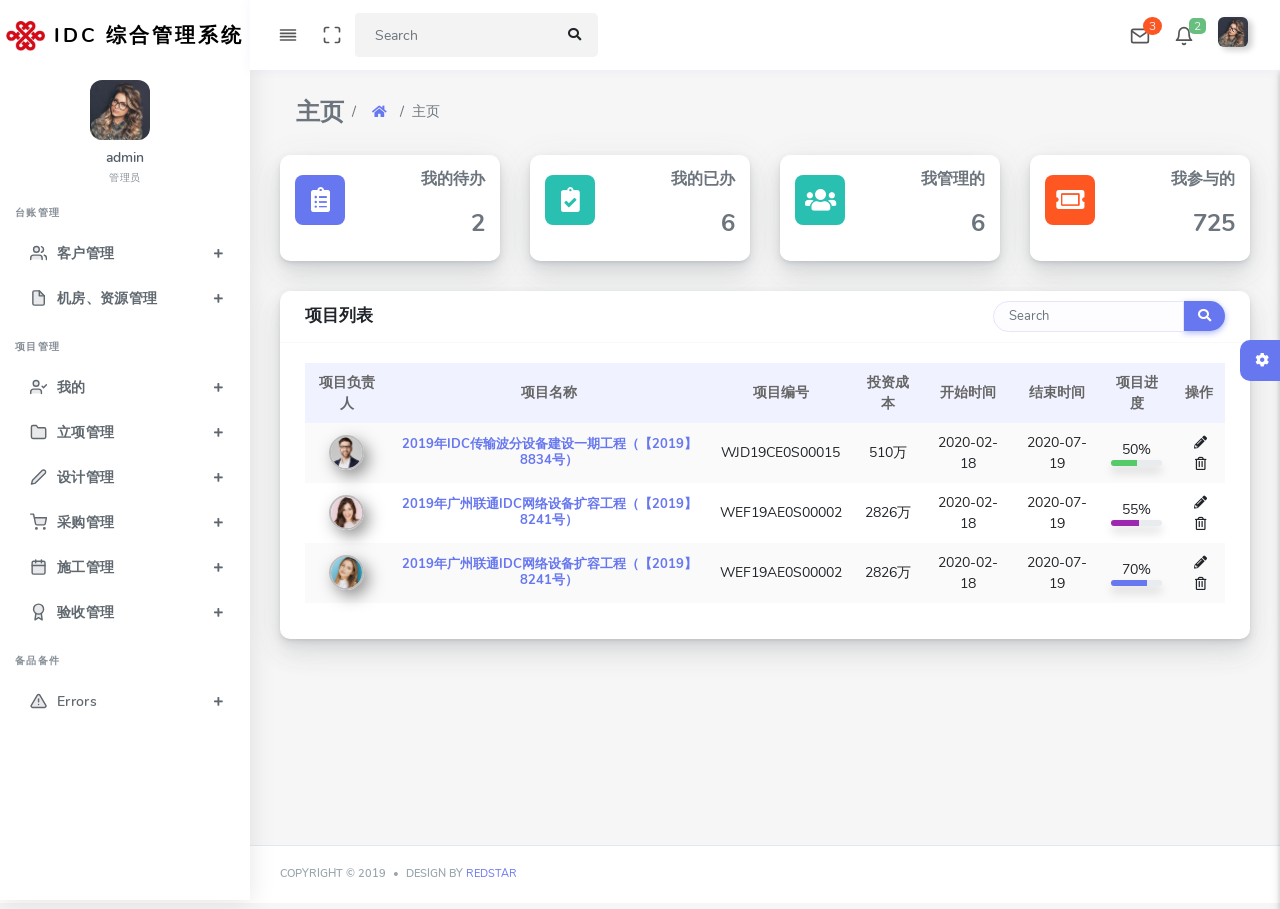
<file: IDC项目管理系统/index.html>
﻿<!DOCTYPE html>
<html lang="en">

<head>
  <meta charset="UTF-8">
  <meta content="width=device-width, initial-scale=1, maximum-scale=1, shrink-to-fit=no" name="viewport">
  <title>IDC - 综合管理系统</title>
  <!-- General CSS Files -->
  <link rel="stylesheet" href="assets/css/app.min.css">
  <!-- Template CSS -->
  <link rel="stylesheet" href="assets/css/style.css">
  <link rel="stylesheet" href="assets/css/components.css">
  <!-- Custom style CSS -->
  <link rel="stylesheet" href="assets/css/custom.css">
  <link rel='shortcut icon' type='image/x-icon' href='assets/img/favicon.ico' />
  <style>
    .table tr {
      text-align: center;
    }
  </style>
</head>

<body>
  <div class="loader"></div>
  <div id="app">
    <div class="main-wrapper main-wrapper-1">
      <div class="navbar-bg"></div>
      <!-- nav顶部导航 start -->
      <nav class="navbar navbar-expand-lg main-navbar sticky">
        <div class="form-inline mr-auto">
          <ul class="navbar-nav mr-3">
            <li><a href="#" data-toggle="sidebar" class="nav-link nav-link-lg collapse-btn"> <i
                  data-feather="align-justify"></i></a></li>
            <li><a href="#" class="nav-link nav-link-lg fullscreen-btn"><i data-feather="maximize"></i></a></li>
            <!-- 搜索框 start -->
            <li>
              <form class="form-inline mr-auto">
                <div class="search-element">
                  <input class="form-control" type="search" placeholder="Search" aria-label="Search" data-width="200">
                  <button class="btn" type="submit">
                    <i class="fas fa-search"></i>
                  </button>
                </div>
              </form>
            </li>
            <!-- 搜索框 end -->
          </ul>
        </div>
        <ul class="navbar-nav navbar-right">
          <!-- 新消息 start-->
          <li class="dropdown dropdown-list-toggle">
            <a href="#" data-toggle="dropdown" class="nav-link nav-link-lg message-toggle"><i data-feather="mail"></i>
              <span class="badge headerBadge1">3 </span>
            </a>
            <div class="dropdown-menu dropdown-list dropdown-menu-right pullDown">
              <div class="dropdown-header">
                新消息
                <div class="float-right">
                  <a href="#">全部标为已读</a>
                </div>
              </div>
              <div class="dropdown-list-content dropdown-list-message">
                <a href="#" class="dropdown-item"> <span class="dropdown-item-avatar
											text-white"> <img alt="image" src="assets/img/users/user-1.png" class="rounded-circle">
                  </span> <span class="dropdown-item-desc"> <span class="message-user">John
                      Deo</span>
                    <span class="time messege-text">Please check your mail !!</span>
                    <span class="time">2 分钟前</span>
                  </span>
                </a>
                <a href="#" class="dropdown-item"> <span class="dropdown-item-avatar text-white">
                    <img alt="image" src="assets/img/users/user-2.png" class="rounded-circle">
                  </span> <span class="dropdown-item-desc"> <span class="message-user">Sarah
                      Smith</span> <span class="time messege-text">Request for leave
                      application</span>
                    <span class="time">5 分钟前</span>
                  </span>
                </a>
                <a href="#" class="dropdown-item"> <span class="dropdown-item-avatar text-white">
                    <img alt="image" src="assets/img/users/user-5.png" class="rounded-circle">
                  </span> <span class="dropdown-item-desc"> <span class="message-user">Jacob
                      Ryan</span> <span class="time messege-text">Your payment invoice is
                      generated.</span> <span class="time">12 分钟前</span>
                  </span>
                </a>
              </div>
              <div class="dropdown-footer text-center">
                <a href="#">查看全部 <i class="fas fa-chevron-right"></i></a>
              </div>
            </div>
          </li>
          <!-- 新消息  end -->

          <!-- 新通知 start -->
          <li class="dropdown dropdown-list-toggle"><a href="#" data-toggle="dropdown"
              class="nav-link notification-toggle nav-link-lg"><i data-feather="bell" class="bell"></i>
              <span class="badge headerBadge2">2</span>
            </a>
            <div class="dropdown-menu dropdown-list dropdown-menu-right pullDown">
              <div class="dropdown-header">
                新通知
                <div class="float-right">
                  <a href="#">全部标为已读</a>
                </div>
              </div>
              <div class="dropdown-list-content dropdown-list-icons">
                <a href="#" class="dropdown-item dropdown-item-unread">
                  <span class="dropdown-item-icon bg-primary text-white"> <i class="fas fa-code"></i></span>
                  <span class="dropdown-item-desc"> Template update isavailable now! <span class="time">2
                      分钟前</span></span>
                </a>
                <a href="#" class="dropdown-item">
                  <span class="dropdown-item-icon bg-info text-white"> <i class="far fa-user"></i></span>
                  <span class="dropdown-item-desc"> <b>You</b> and <b>Dedik Sugiharto</b> are now friends <span
                      class="time">10 分钟前</span></span>
                </a>
              </div>
              <div class="dropdown-footer text-center">
                <a href="#">查看全部<i class="fas fa-chevron-right"></i></a>
              </div>
            </div>
          </li>
          <!-- 新通知 end -->
          <!-- 个人信息 start -->
          <li class="dropdown"><a href="#" data-toggle="dropdown"
              class="nav-link dropdown-toggle nav-link-lg nav-link-user"> <img alt="image" src="assets/img/user.png"
                class="user-img-radious-style"> <span class="d-sm-none d-lg-inline-block"></span></a>
            <div class="dropdown-menu dropdown-menu-right pullDown">
              <div class="dropdown-title">您好 admin</div>
              <a href="profile.html" class="dropdown-item has-icon"> <i class="far fa-user"></i> 个人信息</a>
              <a href="#settingPanel" class="dropdown-item has-icon " id="settings"> <i class="fas fa-cog"></i>设置</a>
              <div class="dropdown-divider"></div>
              <a href="auth-login.html" class="dropdown-item has-icon text-danger"> <i
                  class="fas fa-sign-out-alt"></i>退出</a>
            </div>
          </li>
          <!-- 个人信息 end -->
        </ul>
      </nav>
      <!-- nav end -->
      <!-- 左侧菜单栏 start -->
      <div class="main-sidebar sidebar-style-2">
        <aside id="sidebar-wrapper">
          <div class="sidebar-brand">
            <a href="index.html"> <img alt="image" src="assets/img/logo.jpg" class="header-logo" /> <span
                class="logo-name">IDC 综合管理系统</span>
            </a>
          </div>
          <div class="sidebar-user">
            <div class="sidebar-user-picture">
              <img alt="image" src="assets/img/user.png">
            </div>
            <div class="sidebar-user-details">
              <div class="user-name">admin</div>
              <div class="user-role">管理员</div>
            </div>
          </div>
          <ul class="sidebar-menu">
            <li class="menu-header">台账管理</li>
            <li class="dropdown">
              <a href="#" class="menu-toggle nav-link has-dropdown"><i data-feather="users"></i><span>客户管理</span></a>
              <ul class="dropdown-menu">
                <li><a class="nav-link" href="#"><i data-feather="edit"></i><span>客户等级</span></a></li>
              </ul>
            </li>
            <li class="dropdown">
              <a href="#" class="menu-toggle nav-link has-dropdown"><i data-feather="file"></i><span>机房、资源管理</span></a>
              <ul class="dropdown-menu">
                <li><a class="nav-link" href="#"><i data-feather="edit"></i><span>机房信息</span></a></li>
                <li><a class="nav-link" href="#"><i data-feather="edit"></i><span>子机房信息</span></a></li>
              </ul>
            </li>
            <li class="menu-header">项目管理</li>
            <li class="dropdown">
              <a href="#" class="menu-toggle nav-link has-dropdown"><i data-feather="user-check"></i><span>我的</span></a>
              <ul class="dropdown-menu">
                <li ><a class="nav-link" href="my-backlog.html"><i
                            data-feather="edit"></i><span>我的待办</span><span class="badge badge-danger" style="width:22px;">0</span></a></li>
                <li><a class="nav-link" href="my-done.html"><i
                            data-feather="check-square"></i><span>我的已办</span><span class="badge badge-primary" style="width:22px;">4</span></a>
                </li>

            </ul>
            </li>
            <li class="dropdown">
              <a href="#" class="menu-toggle nav-link has-dropdown"><i data-feather="folder"></i><span>立项管理</span></a>
              <ul class="dropdown-menu">
                <li><a class="nav-link" href="project-create.html">新建项目</a></li>
                <li><a class="nav-link" href="project-list.html">项目列表</a></li>

              </ul>
            </li>
            <li class="dropdown">
              <a href="#" class="menu-toggle nav-link has-dropdown"><i data-feather="edit-2"></i><span>设计管理</span></a>
              <ul class="dropdown-menu">
                <li><a class="nav-link" href="draft-manage.html">图纸管理</a></li>
              </ul>
            </li>
            <li class="dropdown">
              <a href="#" class="menu-toggle nav-link has-dropdown"><i data-feather="shopping-cart"></i><span>采购管理</span></a>
              <ul class="dropdown-menu">
                <li><a class="nav-link" href="create-post.html">Create Post</a></li>
              </ul>
            </li>
            <li class="dropdown">
              <a href="#" class="menu-toggle nav-link has-dropdown"><i data-feather="calendar"></i><span>施工管理</span></a>
              <ul class="dropdown-menu">
                <li><a class="nav-link" href="create-post.html">Create Post</a></li>
              </ul>
            </li>
            <li class="dropdown">
              <a href="#" class="menu-toggle nav-link has-dropdown"><i data-feather="award"></i><span>验收管理</span></a>
              <ul class="dropdown-menu">
                <li><a class="nav-link" href="create-post.html">Create Post</a></li>
              </ul>
            </li>

            <li class="menu-header">备品备件</li>
            <li class="dropdown">
              <a href="#" class="menu-toggle nav-link has-dropdown"><i
                  data-feather="alert-triangle"></i><span>Errors</span></a>
              <ul class="dropdown-menu">
                <li><a class="nav-link" href="errors-404.html">404</a></li>
                <li><a class="nav-link" href="errors-500.html">500</a></li>
              </ul>
            </li>


          </ul>
        </aside>
      </div>
      <!-- 左侧菜单栏 end -->

      <!-- Main Content start-->
      <div class="main-content">
        <section class="section">
          <ul class="breadcrumb breadcrumb-style ">
            <li class="breadcrumb-item">
              <h4 class="page-title m-b-0">主页</h4>
            </li>
            <li class="breadcrumb-item">
              <a href="index.html">
                <i class="fas fa-home"></i></a>
            </li>
            <li class="breadcrumb-item active">主页</li>
          </ul>
          <div class="row">
            <div class="col-lg-3 col-sm-6">
              <div class="card">
                <div class="card-statistic-4">
                  <div class="info-box7-block">
                    <h6 class="m-b-20 text-right">我的待办</h6>
                    <h4 class="text-right"><i class="fas 
                      fas fa-clipboard-list
                       pull-left bg-indigo c-icon" ></i><span>2</span>
                    </h4>

                  </div>
                </div>
              </div>
            </div>
            <div class="col-lg-3 col-sm-6">
              <div class="card">
                <div class="card-statistic-4">
                  <div class="info-box7-block">
                    <h6 class="m-b-20 text-right">我的已办</h6>
                    <h4 class="text-right"><i class="fas fa-clipboard-check pull-left bg-cyan c-icon"></i><span>6</span>
                    </h4>

                  </div>
                </div>
              </div>
            </div>
            <div class="col-lg-3 col-sm-6">
              <div class="card">
                <div class="card-statistic-4">
                  <div class="info-box7-block">
                    <h6 class="m-b-20 text-right">我管理的</h6>
                    <h4 class="text-right"><i class="fas fa-users pull-left bg-cyan c-icon"></i><span>6</span>
                    </h4>

                  </div>
                </div>
              </div>
            </div>
            <div class="col-lg-3 col-sm-6">
              <div class="card">
                <div class="card-statistic-4">
                  <div class="info-box7-block">
                    <h6 class="m-b-20 text-right">我参与的</h6>
                    <h4 class="text-right"><i
                        class="fas fa-ticket-alt pull-left bg-deep-orange c-icon"></i><span>725</span>
                    </h4>

                  </div>
                </div>
              </div>
            </div>

          </div>



          <div class="row">
            <div class="col-12">
              <div class="card">
                <div class="card-header">
                  <h4>项目列表</h4>
                  <div class="card-header-form">
                    <form>
                      <div class="input-group">
                        <input type="text" class="form-control" placeholder="Search">
                        <div class="input-group-btn">
                          <button class="btn btn-primary"><i class="fas fa-search"></i></button>
                        </div>
                      </div>
                    </form>
                  </div>
                </div>
                <div class="card-body">
                  <div class="table-responsive">
                    <table class="table table-striped">
                      <thead>
                        <tr>
                          <th>项目负责人</th>
                          <th>项目名称</th>
                          <th>项目编号</th>
                          <th>投资成本</th>
                          <th>开始时间</th>
                          <th>结束时间</th>
                          <!-- <th>优先级</th> -->
                          <th>项目进度</th>
                          <th>操作</th>
                        </tr>
                      </thead>
                      <tr>
                        <td class="table-img"><img src="assets/img/users/user-8.png" alt="">
                        </td>
                        <td>
                          <a href="project-details.html">
                            <h6 class="mb-0 font-13">2019年IDC传输波分设备建设一期工程（【2019】8834号）</h6>
                          </a>
                          <!-- <p class="m-0 font-12">
                            分配给<span class="col-green font-weight-bold"> Airi Satou</span>
                          </p> -->
                        </td>
                        <td>
                          WJD19CE0S00015
                        </td>
                        <td>510万</td>
                        <td>2020-02-18</td>
                        <td>2020-07-19</td>

                        <td class="align-middle">
                          <div class="progress-text">50%</div>
                          <div class="progress" data-height="6">
                            <div class="progress-bar bg-success" data-width="50%"></div>
                          </div>
                        </td>
                        <td>
                          <a data-toggle="tooltip" title="" data-original-title="Edit"><i
                              class="fas fa-pencil-alt"></i></a>
                          <a data-toggle="tooltip" title="" data-original-title="Delete"><i
                              class="far fa-trash-alt"></i></a>
                        </td>
                      </tr>
                      <tr>
                        <td class="table-img"><img src="assets/img/users/user-1.png" alt="">
                        </td>
                        <td>
                          <a href="project-details.html">
                            <h6 class="mb-0 font-13">2019年广州联通IDC网络设备扩容工程（【2019】8241号）</h6>
                          </a>
                        </td>
                        <td>WEF19AE0S00002</td>
                        <td>2826万</td>
                        <td>2020-02-18</td>
                        <td>2020-07-19</td>

                        <td class="align-middle">
                          <div class="progress-text">55%</div>
                          <div class="progress" data-height="6">
                            <div class="progress-bar bg-purple" data-width="55%"></div>
                          </div>
                        </td>
                        <td>
                          <a data-toggle="tooltip" title="" data-original-title="Edit"><i
                              class="fas fa-pencil-alt"></i></a>
                          <a data-toggle="tooltip" title="" data-original-title="Delete"><i
                              class="far fa-trash-alt"></i></a>
                        </td>
                      </tr>
                      <tr>
                        <td class="table-img"><img src="assets/img/users/user-5.png" alt="">
                        </td>
                        <td>
                          <a href="project-details.html">
                            <h6 class="mb-0 font-13">2019年广州联通IDC网络设备扩容工程（【2019】8241号）</h6>
                        </td>
                        <td>WEF19AE0S00002</td>
                        <td>2826万</td>
                        <td>2020-02-18</td>
                        <td>2020-07-19</td>

                        <td class="align-middle">
                          <div class="progress-text">70%</div>
                          <div class="progress" data-height="6">
                            <div class="progress-bar" data-width="70%"></div>
                          </div>
                        </td>
                        <td>
                          <a data-toggle="tooltip" title="" data-original-title="Edit"><i
                              class="fas fa-pencil-alt"></i></a>
                          <a data-toggle="tooltip" title="" data-original-title="Delete"><i
                              class="far fa-trash-alt"></i></a>
                        </td>
                      </tr>





                    </table>
                  </div>
                </div>
              </div>
            </div>
          </div>

        </section>
        <!-- settingSidebar start -->
        <div class="settingSidebar" id="settingPanel">
          <a href="javascript:void(0)" class="settingPanelToggle"> <i class="fa fa-spin fa-cog"></i>
          </a>
          <div class="settingSidebar-body ps-container ps-theme-default">
            <div class=" fade show active">
              <div class="setting-panel-header">主题设置
              </div>
              <div class="p-15 border-bottom">
                <h6 class="font-medium m-b-10">选择样式</h6>
                <div class="selectgroup layout-color w-50">
                  <label class="selectgroup-item">
                    <input type="radio" name="value" value="1" class="selectgroup-input-radio select-layout" checked>
                    <span class="selectgroup-button">白色</span>
                  </label>
                  <label class="selectgroup-item">
                    <input type="radio" name="value" value="2" class="selectgroup-input-radio select-layout">
                    <span class="selectgroup-button">黑色</span>
                  </label>
                </div>
              </div>
              <div class="p-15 border-bottom">
                <h6 class="font-medium m-b-10">菜单栏颜色</h6>
                <div class="selectgroup selectgroup-pills sidebar-color">
                  <label class="selectgroup-item">
                    <input type="radio" name="icon-input" value="1" class="selectgroup-input select-sidebar">
                    <span class="selectgroup-button selectgroup-button-icon" data-toggle="tooltip"
                      data-original-title="Light Sidebar"><i class="fas fa-sun"></i></span>
                  </label>
                  <label class="selectgroup-item">
                    <input type="radio" name="icon-input" value="2" class="selectgroup-input select-sidebar" checked>
                    <span class="selectgroup-button selectgroup-button-icon" data-toggle="tooltip"
                      data-original-title="Dark Sidebar"><i class="fas fa-moon"></i></span>
                  </label>
                </div>
              </div>
              <div class="p-15 border-bottom">
                <h6 class="font-medium m-b-10">颜色主题</h6>
                <div class="theme-setting-options">
                  <ul class="choose-theme list-unstyled mb-0">
                    <li title="white" class="active">
                      <div class="white"></div>
                    </li>
                    <li title="cyan">
                      <div class="cyan"></div>
                    </li>
                    <li title="black">
                      <div class="black"></div>
                    </li>
                    <li title="purple">
                      <div class="purple"></div>
                    </li>
                    <li title="orange">
                      <div class="orange"></div>
                    </li>
                    <li title="green">
                      <div class="green"></div>
                    </li>
                    <li title="red">
                      <div class="red"></div>
                    </li>
                  </ul>
                </div>
              </div>
              <div class="p-15 border-bottom">
                <div class="theme-setting-options">
                  <label class="m-b-0">
                    <input type="checkbox" name="custom-switch-checkbox" class="custom-switch-input"
                      id="mini_sidebar_setting">
                    <span class="custom-switch-indicator"></span>
                    <span class="control-label p-l-10">迷你菜单栏</span>
                  </label>
                </div>
              </div>
              <div class="p-15 border-bottom">
                <div class="theme-setting-options">
                  <label class="m-b-0">
                    <input type="checkbox" name="custom-switch-checkbox" class="custom-switch-input"
                      id="sticky_header_setting">
                    <span class="custom-switch-indicator"></span>
                    <span class="control-label p-l-10">固定顶部导航</span>
                  </label>
                </div>
              </div>
              <div class="mt-4 mb-4 p-3 align-center rt-sidebar-last-ele">
                <a href="#" class="btn btn-icon icon-left btn-primary btn-restore-theme">
                  <i class="fas fa-undo"></i> 恢复默认设置
                </a>
              </div>
            </div>
          </div>
        </div>
        <!-- settingSidebar end -->
      </div>
      <footer class="main-footer">
        <div class="footer-left">
          Copyright &copy; 2019 <div class="bullet"></div> Design By <a href="http://www.bootstrapmb.com/">Redstar</a>
        </div>
        <div class="footer-right">
        </div>
      </footer>
    </div>
  </div>
  <!-- General JS Scripts -->
  <script src="assets/js/app.min.js"></script>
  <!-- JS Libraies -->
  <script src="assets/bundles/apexcharts/apexcharts.min.js"></script>
  <script src="assets/bundles/amcharts4/core.js"></script>
  <script src="assets/bundles/amcharts4/charts.js"></script>
  <script src="assets/bundles/amcharts4/animated.js"></script>
  <script src="assets/bundles/jquery.sparkline.min.js"></script>
  <!-- Page Specific JS File -->
  <script src="assets/js/page/index.js"></script>
  <!-- Template JS File -->
  <script src="assets/js/scripts.js"></script>
  <!-- Custom JS File -->
  <script src="assets/js/custom.js"></script>
</body>

</html>
</file>
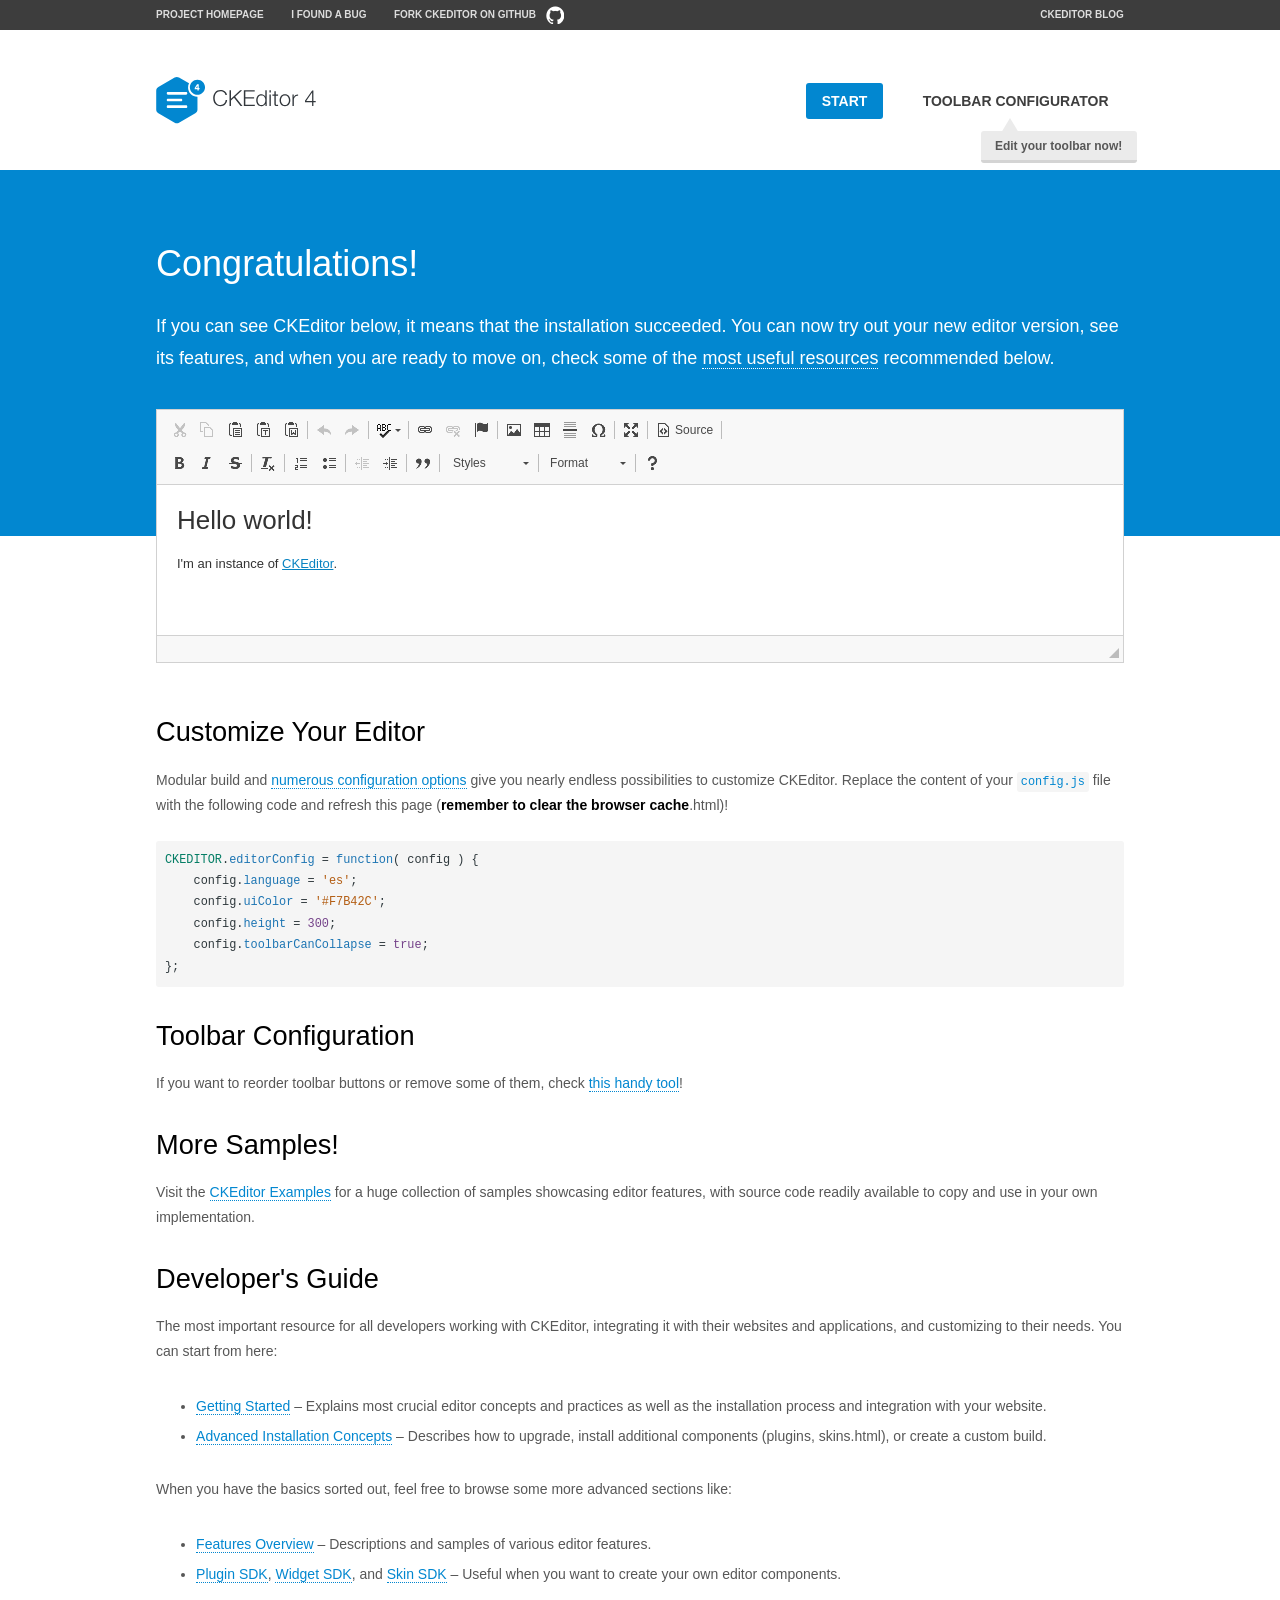
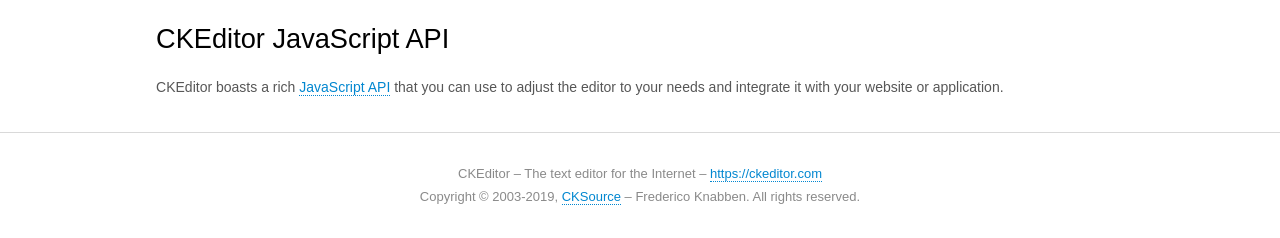
<file: IDC项目管理系统/assets/bundles/ckeditor/samples/index.html>
<!DOCTYPE html>
<!--
Copyright (c) 2003-2019, CKSource - Frederico Knabben. All rights reserved.
For licensing, see LICENSE.md or https://ckeditor.com/legal/ckeditor-oss-license
-->
<html>
<head>
	<meta charset="utf-8">
	<title>CKEditor Sample</title>
	<script src="../ckeditor.js"></script>
	<script src="js/sample.js"></script>
	<link rel="stylesheet" href="css/samples.css">
	<link rel="stylesheet" href="toolbarconfigurator/lib/codemirror/neo.css">
	<meta name="viewport" content="width=device-width,initial-scale=1">
</head>
<body id="main">

<nav class="navigation-a">
	<div class="grid-container">
		<ul class="navigation-a-left grid-width-70">
			<li><a href="https://ckeditor.com/ckeditor-4/">Project Homepage</a></li>
			<li><a href="https://github.com/ckeditor/ckeditor-dev/issues">I found a bug</a></li>
			<li><a href="https://github.com/ckeditor/ckeditor-dev" class="icon-pos-right icon-navigation-a-github">Fork CKEditor on GitHub</a></li>
		</ul>
		<ul class="navigation-a-right grid-width-30">
			<li><a href="https://ckeditor.com/blog/">CKEditor Blog</a></li>
		</ul>
	</div>
</nav>

<header class="header-a">
	<div class="grid-container">
		<h1 class="header-a-logo grid-width-30">
			<a href="index.html"><img src="img/logo.svg" onerror="this.src='img/logo.png'; this.onerror=null;" alt="CKEditor Sample"></a>
		</h1>

		<nav class="navigation-b grid-width-70">
			<ul>
				<li><a href="index.html" class="button-a button-a-background">Start</a></li>
				<li><a href="toolbarconfigurator/index.html" class="button-a">Toolbar configurator <span class="balloon-a balloon-a-nw">Edit your toolbar now!</span></a></li>
			</ul>
		</nav>
	</div>
</header>

<main>
	<div class="adjoined-top">
		<div class="grid-container">
			<div class="content grid-width-100">
				<h1>Congratulations!</h1>
				<p>
					If you can see CKEditor below, it means that the installation succeeded.
					You can now try out your new editor version, see its features, and when you are ready to move on, check some of the <a href="#sample-customize">most useful resources</a> recommended below.
				</p>
			</div>
		</div>
	</div>
	<div class="adjoined-bottom">
		<div class="grid-container">
			<div class="grid-width-100">
				<div id="editor">
					<h1>Hello world!</h1>
					<p>I'm an instance of <a href="https://ckeditor.com">CKEditor</a>.</p>
				</div>
			</div>
		</div>
	</div>

	<div class="grid-container">
		<div class="content grid-width-100">
			<section id="sample-customize">
				<h2>Customize Your Editor</h2>
				<p>Modular build and <a href="https://ckeditor.com/docs/ckeditor4/latest/guide/dev_configuration.html">numerous configuration options</a> give you nearly endless possibilities to customize CKEditor. Replace the content of your <code><a href="../config.js">config.js</a></code> file with the following code and refresh this page (<strong>remember to clear the browser cache</strong>.html)!</p>
		<pre class="cm-s-neo CodeMirror"><code><span style="padding-right: 0.1px;"><span class="cm-variable">CKEDITOR</span>.<span class="cm-property">editorConfig</span> <span class="cm-operator">=</span> <span class="cm-keyword">function</span>( <span class="cm-def">config</span> ) {</span>
<span style="padding-right: 0.1px;"><span class="cm-tab">	</span><span class="cm-variable-2">config</span>.<span class="cm-property">language</span> <span class="cm-operator">=</span> <span class="cm-string">'es'</span>;</span>
<span style="padding-right: 0.1px;"><span class="cm-tab">	</span><span class="cm-variable-2">config</span>.<span class="cm-property">uiColor</span> <span class="cm-operator">=</span> <span class="cm-string">'#F7B42C'</span>;</span>
<span style="padding-right: 0.1px;"><span class="cm-tab">	</span><span class="cm-variable-2">config</span>.<span class="cm-property">height</span> <span class="cm-operator">=</span> <span class="cm-number">300</span>;</span>
<span style="padding-right: 0.1px;"><span class="cm-tab">	</span><span class="cm-variable-2">config</span>.<span class="cm-property">toolbarCanCollapse</span> <span class="cm-operator">=</span> <span class="cm-atom">true</span>;</span>
<span style="padding-right: 0.1px;">};</span></code></pre>
			</section>

			<section>
				<h2>Toolbar Configuration</h2>
				<p>If you want to reorder toolbar buttons or remove some of them, check <a href="toolbarconfigurator/index.html">this handy tool</a>!</p>
			</section>

			<section>
				<h2>More Samples!</h2>
				<p>Visit the <a href="https://ckeditor.com/docs/ckeditor4/latest/examples/index.html">CKEditor Examples</a> for a huge collection of samples showcasing editor features, with source code readily available to copy and use in your own implementation.</p>
			</section>

			<section>
				<h2>Developer's Guide</h2>
				<p>The most important resource for all developers working with CKEditor, integrating it with their websites and applications, and customizing to their needs. You can start from here:</p>
				<ul>
					<li><a href="https://ckeditor.com/docs/ckeditor4/latest/guide/dev_installation.html">Getting Started</a> &ndash; Explains most crucial editor concepts and practices as well as the installation process and integration with your website.</li>
					<li><a href="https://ckeditor.com/docs/ckeditor4/latest/guide/dev_advanced_installation.html">Advanced Installation Concepts</a> &ndash; Describes how to upgrade, install additional components (plugins, skins.html), or create a custom build.</li>
				</ul>
					<p>When you have the basics sorted out, feel free to browse some more advanced sections like:</p>
				<ul>
					<li><a href="https://ckeditor.com/docs/ckeditor4/latest/features/index.html">Features Overview</a> &ndash; Descriptions and samples of various editor features.</li>
					<li><a href="https://ckeditor.com/docs/ckeditor4/latest/guide/plugin_sdk_intro.html">Plugin SDK</a>, <a href="https://ckeditor.com/docs/ckeditor4/latest/guide/widget_sdk_intro.html">Widget SDK</a>, and <a href="https://ckeditor.com/docs/ckeditor4/latest/guide/skin_sdk_intro.html">Skin SDK</a> &ndash; Useful when you want to create your own editor components.</li>
				</ul>
			</section>

			<section>
				<h2>CKEditor JavaScript API</h2>
				<p>CKEditor boasts a rich <a href="https://ckeditor.com/docs/ckeditor4/latest/api/index.html">JavaScript API</a> that you can use to adjust the editor to your needs and integrate it with your website or application.</p>
			</section>
		</div>
	</div>
</main>

<footer class="footer-a grid-container">
	<div class="grid-container">
		<p class="grid-width-100">
			CKEditor &ndash; The text editor for the Internet &ndash; <a class="samples" href="https://ckeditor.com/">https://ckeditor.com</a>
		</p>
		<p class="grid-width-100" id="copy">
			Copyright &copy; 2003-2019, <a class="samples" href="https://cksource.com/">CKSource</a> &ndash; Frederico Knabben. All rights reserved.
		</p>
	</div>
</footer>
<script>
	initSample();
</script>

</body>
</html>
</file>
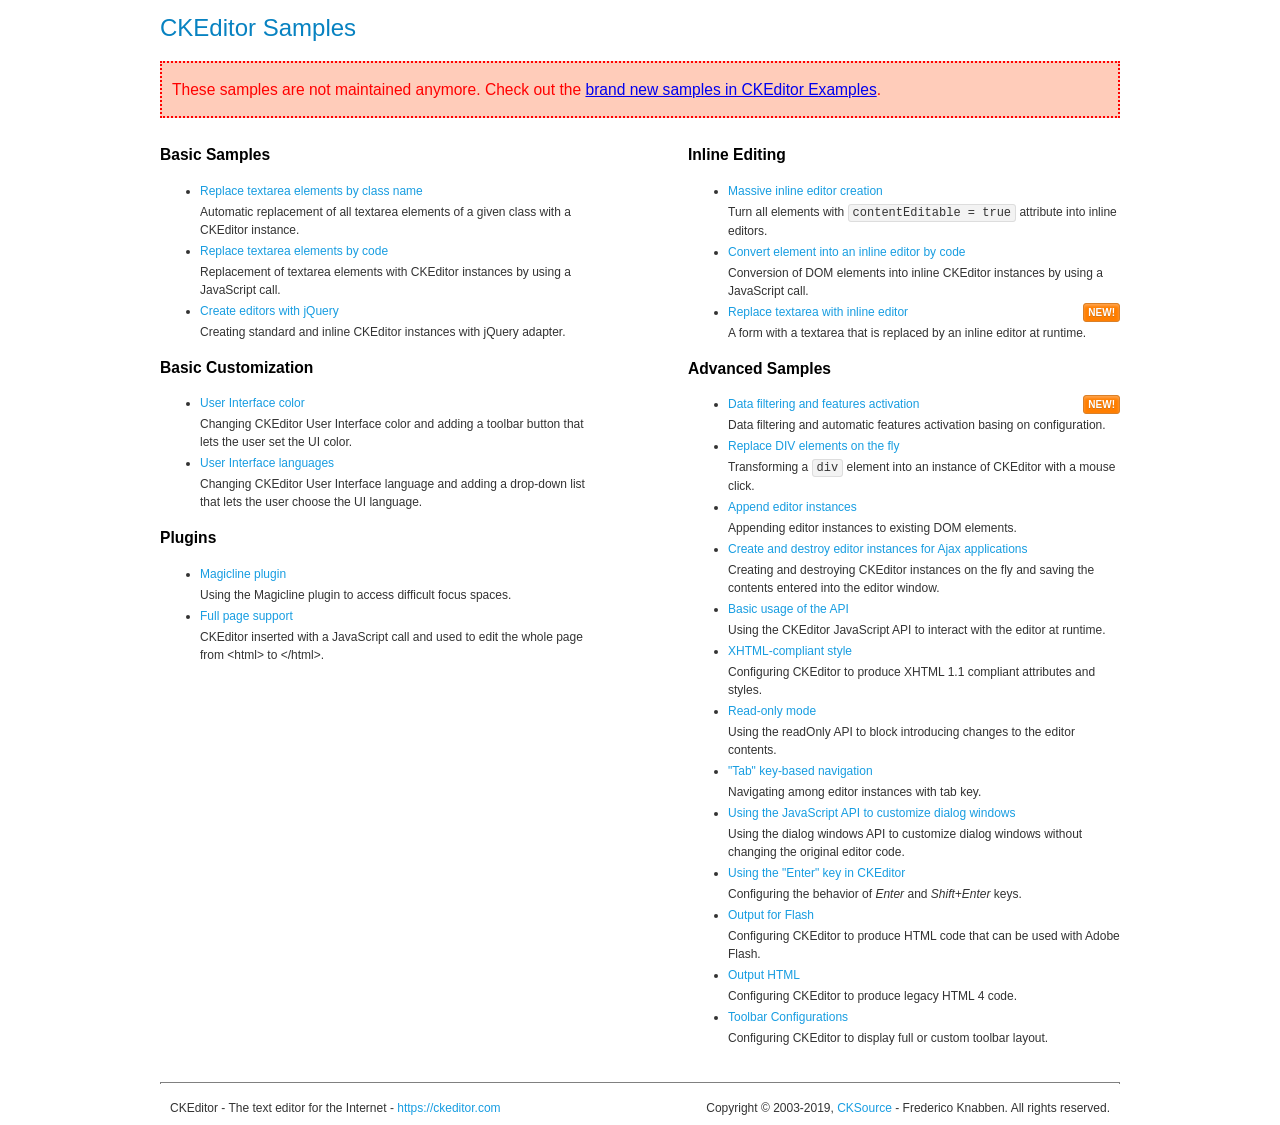
<file: IDC项目管理系统/assets/bundles/ckeditor/samples/old/index.html>
<!DOCTYPE html>
<!--
Copyright (c) 2003-2019, CKSource - Frederico Knabben. All rights reserved.
For licensing, see LICENSE.md or https://ckeditor.com/legal/ckeditor-oss-license
-->
<html>
<head>
	<meta charset="utf-8">
	<title>CKEditor Samples</title>
	<link rel="stylesheet" href="sample.css">
</head>
<body>
	<h1 class="samples">
		CKEditor Samples
	</h1>
	<div class="warning deprecated">
		These samples are not maintained anymore. Check out the <a href="https://ckeditor.com/docs/ckeditor4/latest/examples/index.html">brand new samples in CKEditor Examples</a>.
	</div>
	<div class="twoColumns">
		<div class="twoColumnsLeft">
			<h2 class="samples">
				Basic Samples
			</h2>
			<dl class="samples">
				<dt><a class="samples" href="replacebyclass.html">Replace textarea elements by class name</a></dt>
				<dd>Automatic replacement of all textarea elements of a given class with a CKEditor instance.</dd>

				<dt><a class="samples" href="replacebycode.html">Replace textarea elements by code</a></dt>
				<dd>Replacement of textarea elements with CKEditor instances by using a JavaScript call.</dd>

				<dt><a class="samples" href="jquery.html">Create editors with jQuery</a></dt>
				<dd>Creating standard and inline CKEditor instances with jQuery adapter.</dd>
			</dl>

			<h2 class="samples">
				Basic Customization
			</h2>
			<dl class="samples">
				<dt><a class="samples" href="uicolor.html">User Interface color</a></dt>
				<dd>Changing CKEditor User Interface color and adding a toolbar button that lets the user set the UI color.</dd>

				<dt><a class="samples" href="uilanguages.html">User Interface languages</a></dt>
				<dd>Changing CKEditor User Interface language and adding a drop-down list that lets the user choose the UI language.</dd>
			</dl>


			<h2 class="samples">Plugins</h2>
<dl class="samples">
<dt><a class="samples" href="magicline/magicline.html">Magicline plugin</a></dt>
<dd>Using the Magicline plugin to access difficult focus spaces.</dd>

<dt><a class="samples" href="wysiwygarea/fullpage.html">Full page support</a></dt>
<dd>CKEditor inserted with a JavaScript call and used to edit the whole page from &lt;html&gt; to &lt;/html&gt;.</dd>
</dl>
		</div>
		<div class="twoColumnsRight">
			<h2 class="samples">
				Inline Editing
			</h2>
			<dl class="samples">
				<dt><a class="samples" href="inlineall.html">Massive inline editor creation</a></dt>
				<dd>Turn all elements with <code>contentEditable = true</code> attribute into inline editors.</dd>

				<dt><a class="samples" href="inlinebycode.html">Convert element into an inline editor by code</a></dt>
				<dd>Conversion of DOM elements into inline CKEditor instances by using a JavaScript call.</dd>

				<dt><a class="samples" href="inlinetextarea.html">Replace textarea with inline editor</a> <span class="new">New!</span></dt>
				<dd>A form with a textarea that is replaced by an inline editor at runtime.</dd>

				
			</dl>

			<h2 class="samples">
				Advanced Samples
			</h2>
			<dl class="samples">
				<dt><a class="samples" href="datafiltering.html">Data filtering and features activation</a> <span class="new">New!</span></dt>
				<dd>Data filtering and automatic features activation basing on configuration.</dd>

				<dt><a class="samples" href="divreplace.html">Replace DIV elements on the fly</a></dt>
				<dd>Transforming a <code>div</code> element into an instance of CKEditor with a mouse click.</dd>

				<dt><a class="samples" href="appendto.html">Append editor instances</a></dt>
				<dd>Appending editor instances to existing DOM elements.</dd>

				<dt><a class="samples" href="ajax.html">Create and destroy editor instances for Ajax applications</a></dt>
				<dd>Creating and destroying CKEditor instances on the fly and saving the contents entered into the editor window.</dd>

				<dt><a class="samples" href="api.html">Basic usage of the API</a></dt>
				<dd>Using the CKEditor JavaScript API to interact with the editor at runtime.</dd>

				<dt><a class="samples" href="xhtmlstyle.html">XHTML-compliant style</a></dt>
				<dd>Configuring CKEditor to produce XHTML 1.1 compliant attributes and styles.</dd>

				<dt><a class="samples" href="readonly.html">Read-only mode</a></dt>
				<dd>Using the readOnly API to block introducing changes to the editor contents.</dd>

				<dt><a class="samples" href="tabindex.html">"Tab" key-based navigation</a></dt>
				<dd>Navigating among editor instances with tab key.</dd>


				
<dt><a class="samples" href="dialog/dialog.html">Using the JavaScript API to customize dialog windows</a></dt>
<dd>Using the dialog windows API to customize dialog windows without changing the original editor code.</dd>

<dt><a class="samples" href="enterkey/enterkey.html">Using the &quot;Enter&quot; key in CKEditor</a></dt>
<dd>Configuring the behavior of <em>Enter</em> and <em>Shift+Enter</em> keys.</dd>

<dt><a class="samples" href="htmlwriter/outputforflash.html">Output for Flash</a></dt>
<dd>Configuring CKEditor to produce HTML code that can be used with Adobe Flash.</dd>

<dt><a class="samples" href="htmlwriter/outputhtml.html">Output HTML</a></dt>
<dd>Configuring CKEditor to produce legacy HTML 4 code.</dd>

<dt><a class="samples" href="toolbar/toolbar.html">Toolbar Configurations</a></dt>
<dd>Configuring CKEditor to display full or custom toolbar layout.</dd>

			</dl>
		</div>
	</div>
	<div id="footer">
		<hr>
		<p>
			CKEditor - The text editor for the Internet - <a class="samples" href="https://ckeditor.com/">https://ckeditor.com</a>
		</p>
		<p id="copy">
			Copyright &copy; 2003-2019, <a class="samples" href="https://cksource.com/">CKSource</a> - Frederico Knabben. All rights reserved.
		</p>
	</div>
</body>
</html>
</file>
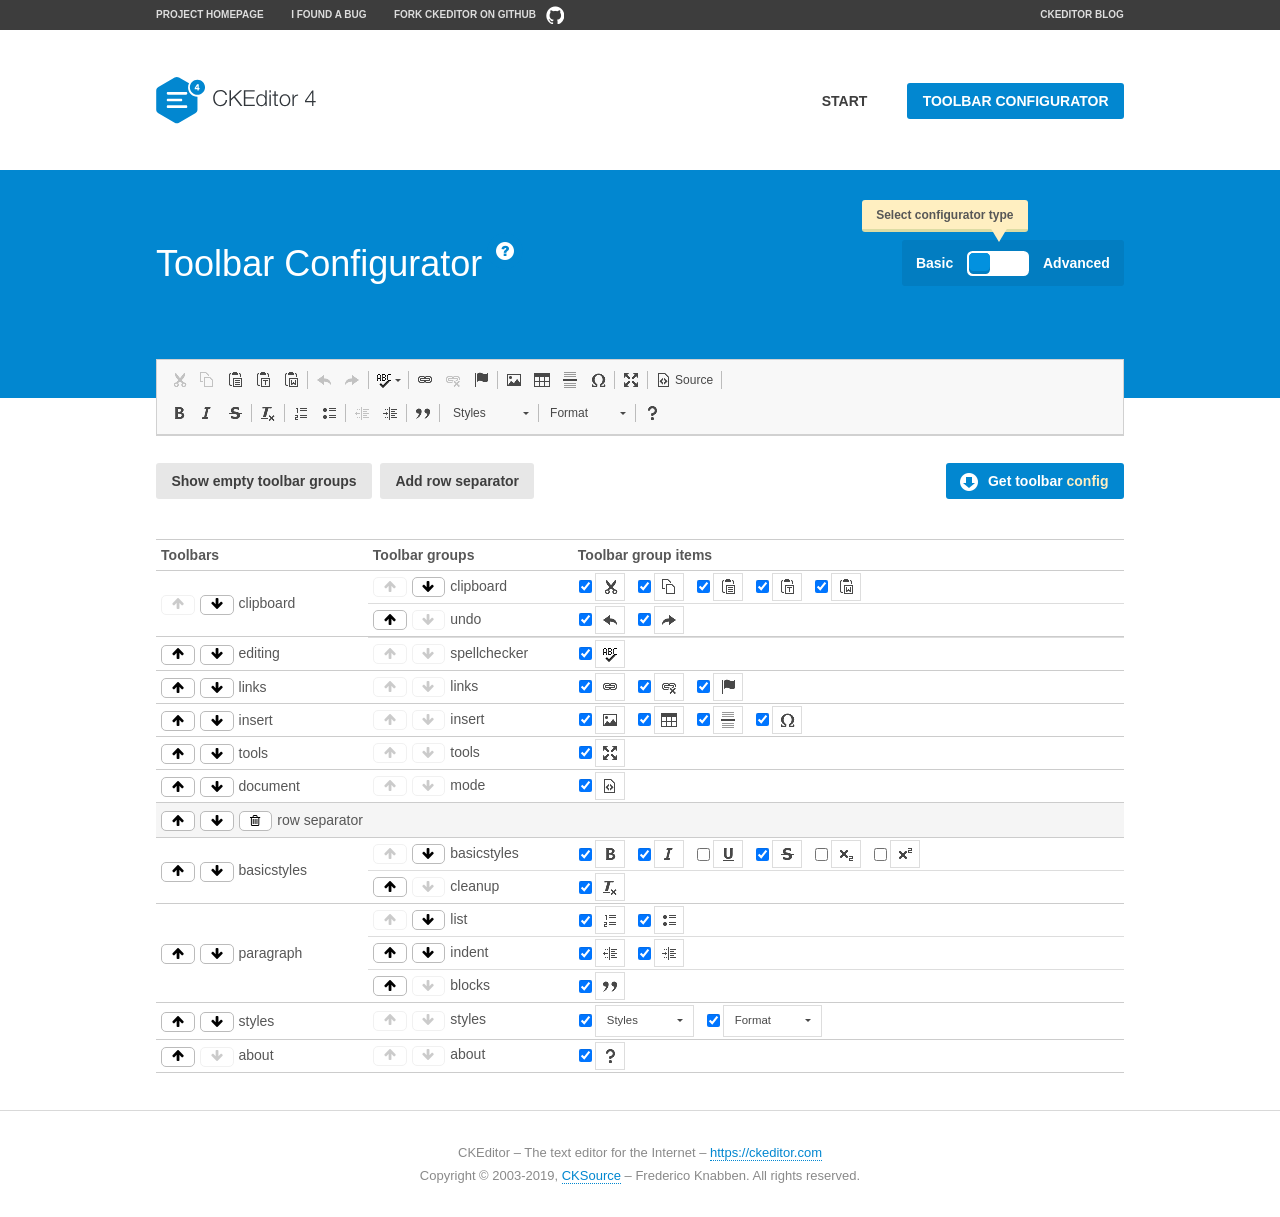
<file: IDC项目管理系统/assets/bundles/ckeditor/samples/toolbarconfigurator/index.html>
<!DOCTYPE html>
<!--
Copyright (c) 2003-2019, CKSource - Frederico Knabben. All rights reserved.
For licensing, see LICENSE.md or https://ckeditor.com/legal/ckeditor-oss-license
-->
<!--[if IE 8]><html class="ie8"><![endif]-->
<!--[if gt IE 8]><html><![endif]-->
<!--[if !IE]><!--><html><!--<![endif]-->
<head>
	<meta charset="utf-8">
	<title>Toolbar Configurator</title>
	<script src="../../ckeditor.js"></script>
	<script>
		if ( CKEDITOR.env.ie && CKEDITOR.env.version < 9 )
			CKEDITOR.tools.enableHtml5Elements( document );
	</script>
	<link rel="stylesheet" href="lib/codemirror/codemirror.css">
	<link rel="stylesheet" href="lib/codemirror/show-hint.css">
	<link rel="stylesheet" href="lib/codemirror/neo.css">
	<link rel="stylesheet" href="css/fontello.css">
	<link rel="stylesheet" href="../css/samples.css">
</head>
<body id="toolbar">

<nav class="navigation-a">
	<div class="grid-container">
		<ul class="navigation-a-left grid-width-70">
			<li><a href="https://ckeditor.com/ckeditor-4/">Project Homepage</a></li>
			<li><a href="https://github.com/ckeditor/ckeditor-dev/issues">I found a bug</a></li>
			<li><a href="https://github.com/ckeditor/ckeditor-dev" class="icon-pos-right icon-navigation-a-github">Fork CKEditor on GitHub</a></li>
		</ul>
		<ul class="navigation-a-right grid-width-30">
			<li><a href="https://ckeditor.com/blog/">CKEditor Blog</a></li>
		</ul>
	</div>
</nav>

<header class="header-a">
	<div class="grid-container">
		<h1 class="header-a-logo grid-width-30">
			<a href="../index.html"><img src="../img/logo.svg" onerror="this.src='../img/logo.png'; this.onerror=null;" alt="CKEditor Logo"></a>
		</h1>
		<nav class="navigation-b grid-width-70">
			<ul>
				<li><a href="../index.html"  class="button-a">Start</a></li>
				<li><a href="index.html"  class="button-a button-a-background">Toolbar configurator</a></li>
			</ul>
		</nav>
	</div>
</header>

<main>
	<div class="adjoined-top">
		<div class="grid-container">
			<div class="content grid-width-100">
				<div class="grid-container-nested">
					<h1 class="grid-width-60">
						Toolbar Configurator
						<a href="#help-content" type="button" title="Configurator help" id="help" class="button-a button-a-background button-a-no-text icon-pos-left icon-question-mark">Help</a>
					</h1>

					<div class="grid-width-40 grid-switch-magic">
						<div class="switch">
							<span class="balloon-a balloon-a-se">Select configurator type</span>
							<input type="radio" name="radio" data-num="1" id="radio-basic" />
							<input type="radio" name="radio" data-num="2" id="radio-advanced" />
							<label data-for="1" for="radio-basic">Basic</label>
							<span class="switch-inner">
								<span class="handler"></span>
							</span>
							<label data-for="2" for="radio-advanced">Advanced</label>
						</div>
					</div>
				</div>
			</div>
		</div>
	</div>
	<div class="adjoined-bottom">
		<div class="grid-container">
			<div class="grid-width-100">
				<div class="editors-container">
					<div id="editor-basic"></div>
					<div id="editor-advanced"></div>
				</div>
			</div>
		</div>
	</div>

	<div class="grid-container configurator">
		<div class="content grid-width-100">
			<div class="configurator">
				<div>
					<div id="toolbarModifierWrapper"></div>
				</div>
			</div>
		</div>
	</div>

	<div id="help-content">
		<div class="grid-container">
			<div class="grid-width-100">
				<h2>What Am I Doing Here?</h2>

				<div class="grid-container grid-container-nested">
					<div class="basic">
						<div class="grid-width-50">
							<p>Arrange <a href="https://ckeditor.com/docs/ckeditor4/latest/api/CKEDITOR_config.html#cfg-toolbarGroups">toolbar groups</a>, toggle <a href="https://ckeditor.com/docs/ckeditor4/latest/api/CKEDITOR_config.html#cfg-removeButtons">button visibility</a> according to your needs and get your toolbar configuration.</p>
							<p>You can replace the content of the <a href="../../config.js"><code>config.js</code></a> file with the generated configuration. If you already set some configuration options you will need to merge both configurations.</p>
						</div>
						<div class="grid-width-50">
							<p>Read more about different ways of <a href="https://ckeditor.com/docs/ckeditor4/latest/guide/dev_configuration.html">setting configuration</a> and do not forget about <strong>clearing browser cache</strong>.</p>
							<p>Arranging toolbar groups is the recommended way of configuring the toolbar, but if you need more freedom you can use the <a href="#advanced">advanced configurator</a>.</p>
						</div>
					</div>
					<div class="advanced" style="display: none;">
						<div class="grid-width-50">
							<p>With this code editor you can edit your <a href="https://ckeditor.com/docs/ckeditor4/latest/api/CKEDITOR_config.html#cfg-toolbar">toolbar configuration</a> live.</p>
							<p>You can replace the content of the <a href="../../config.js"><code>config.js</code></a> file with the generated configuration. If you already set some configuration options you will need to merge both configurations.</p>
						</div>
						<div class="grid-width-50">
							<p>Read more about different ways of <a href="https://ckeditor.com/docs/ckeditor4/latest/guide/dev_configuration.html">setting configuration</a> and do not forget about <strong>clearing browser cache</strong>.</p>
						</div>
					</div>
				</div>

				<p class="grid-container grid-container-nested">
					<button type="button" class="help-content-close grid-width-100 button-a button-a-background">Got it. Let's play!</button>
				</p>
			</div>
		</div>
	</div>
</main>

<footer class="footer-a grid-container">
	<p class="grid-width-100">
		CKEditor &ndash; The text editor for the Internet &ndash; <a class="samples" href="https://ckeditor.com/">https://ckeditor.com</a>
	</p>
	<p class="grid-width-100" id="copy">
		Copyright &copy; 2003-2019, <a class="samples" href="https://cksource.com/">CKSource</a> &ndash; Frederico Knabben. All rights reserved.
	</p>
</footer>

<script src="lib/codemirror/codemirror.js"></script>
<script src="lib/codemirror/javascript.js"></script>
<script src="lib/codemirror/show-hint.js"></script>

<script src="js/fulltoolbareditor.js"></script>
<script src="js/abstracttoolbarmodifier.js"></script>
<script src="js/toolbarmodifier.js"></script>
<script src="js/toolbartextmodifier.js"></script>
<script src="../js/sf.js"></script>

<script>
	( function() {
		'use strict';

		var mode = ( window.location.hash.substr( 1 ) === 'advanced' ) ? 'advanced' : 'basic',
			configuratorSection = CKEDITOR.document.findOne( 'main > .grid-container.configurator' ),
			basicInstruction = CKEDITOR.document.findOne( '#help-content .basic' ),
			advancedInstruction = CKEDITOR.document.findOne( '#help-content .advanced' ),

			// Configurator mode switcher.
			modeSwitchBasic = CKEDITOR.document.getById( 'radio-basic' ),
			modeSwitchAdvanced = CKEDITOR.document.getById( 'radio-advanced' );

		// Initial setup
		function updateSwitcher() {
			if ( mode === 'advanced' ) {
				modeSwitchAdvanced.$.checked = true;
			} else {
				modeSwitchBasic.$.checked = true;
			}
		}

		updateSwitcher();

		CKEDITOR.document.getWindow().on( 'hashchange', function( e ) {
			var hash = window.location.hash.substr( 1 );
			if ( !( hash === 'advanced' || hash === 'basic' ) ) {
				return;
			}
			mode = hash;
			onToolbarsDone( mode );
		} );

		CKEDITOR.document.getWindow().on( 'resize', function() {
			updateToolbar( ( mode === 'basic' ? toolbarModifier : toolbarTextModifier )[ 'editorInstance' ] );
		} );

		function onRefresh( modifier ) {
			modifier = modifier || this;

			if ( mode === 'basic' && modifier instanceof ToolbarConfigurator.ToolbarTextModifier ) {
				return;
			}

			// CodeMirror container becomes visible, so we need to refresh and to avoid rendering problems.
			if ( mode === 'advanced' && modifier instanceof ToolbarConfigurator.ToolbarTextModifier ) {
				modifier.codeContainer.refresh();
			}

			updateToolbar( modifier.editorInstance );
		}

		function updateToolbar( editor ) {
			var editorContainer = editor.container;

			// Not always editor is loaded.
			if ( !editorContainer ) {
				return;
			}

			var displayStyle = editorContainer.getStyle( 'display' );

			editorContainer.setStyle( 'display', 'block' );

			var newHeight = editorContainer.getSize( 'height' );

			var newMarginTop = parseInt( editorContainer.getComputedStyle( 'margin-top' ), 10 );
			newMarginTop = ( isNaN( newMarginTop ) ? 0 : Number( newMarginTop ) );

			var newMarginBottom = parseInt( editorContainer.getComputedStyle( 'margin-bottom' ), 10 );
			newMarginBottom = ( isNaN( newMarginBottom ) ? 0 : Number( newMarginBottom ) );

			var result = newHeight + newMarginTop + newMarginBottom;

			editorContainer.setStyle( 'display', displayStyle );

			editor.container.getAscendant( 'div' ).setStyle( 'height', result + 'px' );
		}

		var toolbarModifier = new ToolbarConfigurator.ToolbarModifier( 'editor-basic' );

		var done = 0;
		toolbarModifier.init( onToolbarInit );
		toolbarModifier.onRefresh = onRefresh;

		CKEDITOR.document.getById( 'toolbarModifierWrapper' ).append( toolbarModifier.mainContainer );

		var toolbarTextModifier = new ToolbarConfigurator.ToolbarTextModifier( 'editor-advanced' );
		toolbarTextModifier.init( onToolbarInit );
		toolbarTextModifier.onRefresh = onRefresh;

		function onToolbarInit() {
			if ( ++done === 2 ) {
				onToolbarsDone();

				positionSticky.watch( CKEDITOR.document.findOne( '.toolbar' ), function() {
					return mode === 'advanced';
				} );
			}
		}

		function onToolbarsDone() {
			if ( mode === 'basic' ) {
				toggleModeBasic( false );
			} else {
				toggleModeAdvanced( false );
			}

			updateSwitcher();

			setTimeout( function() {
				CKEDITOR.document.findOne( '.editors-container' ).addClass( 'active' );
				CKEDITOR.document.findOne( '#toolbarModifierWrapper' ).addClass( 'active' );
			}, 200 );
		}

		CKEDITOR.document.getById( 'toolbarModifierWrapper' ).append( toolbarTextModifier.mainContainer );

		function toogleModeSwitch( onElement, offElement, onModifier, offModifier ) {
			onElement.addClass( 'fancy-button-active' );
			offElement.removeClass( 'fancy-button-active' );

			onModifier.showUI();
			offModifier.hideUI();
		}

		function toggleModeBasic( callOnRefresh ) {
			callOnRefresh = ( callOnRefresh !== false );
			mode = 'basic';
			window.location.hash = '#basic';
			toogleModeSwitch( modeSwitchBasic, modeSwitchAdvanced, toolbarModifier, toolbarTextModifier );

			configuratorSection.removeClass( 'freed-width' );
			basicInstruction.show();
			advancedInstruction.hide();

			callOnRefresh && onRefresh( toolbarModifier );
		}

		function toggleModeAdvanced( callOnRefresh ) {
			callOnRefresh = ( callOnRefresh !== false );
			mode = 'advanced';
			window.location.hash = '#advanced';
			toogleModeSwitch( modeSwitchAdvanced, modeSwitchBasic, toolbarTextModifier, toolbarModifier );

			configuratorSection.addClass( 'freed-width' );
			advancedInstruction.show();
			basicInstruction.hide();

			callOnRefresh && onRefresh( toolbarTextModifier );
		}

		modeSwitchBasic.on( 'click', toggleModeBasic );
		modeSwitchAdvanced.on( 'click', toggleModeAdvanced );

		//
		// Position:sticky for the toolbar.
		//

		// Will make elements behave like they were styled with position:sticky.
		var positionSticky = {
			// Store object: {
			// 		element: CKEDITOR.dom.element, // Element which will float.
			// 		placeholder: CKEDITOR.dom.element, // Placeholder which is place to prevent page bounce.
			// 		isFixed: boolean // Whether element float now.
			// }
			watched: [],

			active: [],

			staticContainer: null,

			init: function() {
				var element = CKEDITOR.dom.element.createFromHtml(
					'<div class="staticContainer">' +
						'<div class="grid-container" >' +
							'<div class="grid-width-100">' +
								'<div class="inner"></div>' +
							'</div>' +
						'</div>' +
					'</div>' );

				this.staticContainer = element.findOne( '.inner' );

				CKEDITOR.document.getBody().append( element );
			},

			watch: function( element, preventFunc ) {
				this.watched.push( {
					element: element,
					placeholder: new CKEDITOR.dom.element( 'div' ),
					isFixed: false,
					preventFunc: preventFunc
				} );
			},

			checkAll: function() {
				for ( var i = 0; i < this.watched.length; i++ ) {
					this.check( this.watched[ i ] );
				}
			},

			check: function( element ) {
				var isFixed = element.isFixed;
				var shouldBeFixed = this.shouldBeFixed( element );

				// Nothing to be done.
				if ( isFixed === shouldBeFixed ) {
					return;
				}

				var placeholder = element.placeholder;

				if ( isFixed ) {
					// Unfixing.

					element.element.insertBefore( placeholder );
					placeholder.remove();

					element.element.removeStyle( 'margin' );

					this.active.splice( CKEDITOR.tools.indexOf( this.active, element ), 1 );

				} else {
					// Fixing.
					placeholder.setStyle( 'width', element.element.getSize( 'width' ) + 'px' );
					placeholder.setStyle( 'height', element.element.getSize( 'height' ) + 'px' );
					placeholder.setStyle( 'margin-bottom', element.element.getComputedStyle( 'margin-bottom' ) );
					placeholder.setStyle( 'display', element.element.getComputedStyle( 'display' ) );
					placeholder.insertAfter( element.element );

					this.staticContainer.append( element.element );

					this.active.push( element );
				}

				element.isFixed = !element.isFixed;
			},

			shouldBeFixed: function( element ) {
				if ( element.preventFunc && element.preventFunc() ) {
					return false;
				}

				// If element is already fixed we are checking it's placeholder.
				var related = ( element.isFixed ? element.placeholder : element.element ),
					clientRect = related.$.getBoundingClientRect(),
					staticHeight = this.staticContainer.getSize('height' ),
					elemHeight = element.element.getSize( 'height' );

				if ( element.isFixed ) {
					return ( clientRect.top + elemHeight < staticHeight );
				} else {
					return ( clientRect.top < staticHeight );
				}
			}
		};

		positionSticky.init();

		CKEDITOR.document.getWindow().on( 'scroll',
			new CKEDITOR.tools.eventsBuffer( 100, positionSticky.checkAll, positionSticky ).input
		);

		// Make the toolbar sticky.
		positionSticky.watch( CKEDITOR.document.findOne( '.editors-container' ) );

		// Help button and help-content.
		( function() {
			var helpButton = CKEDITOR.document.getById( 'help' ),
				helpContent = CKEDITOR.document.getById( 'help-content' );

			// Don't show help button on IE8 because it's unsupported by Pico Modal.
			if ( CKEDITOR.env.ie && CKEDITOR.env.version == 8 ) {
				helpButton.hide();
			} else {
				// Display help modal when the button is clicked.
				helpButton.on( 'click', function( evt ) {
					SF.modal( {
						// Clone modal content from DOM.
						content: helpContent.getHtml(),

						afterCreate: function( modal ) {
							// Enable modal content button to close the modal.
							new CKEDITOR.dom.element( modal.modalElem() ).findOne( '.help-content-close' ).once( 'click', modal.close );
						}
					} ).show();
				} );
			}
		} )();
	} )();
</script>
</body>
</html>
</file>
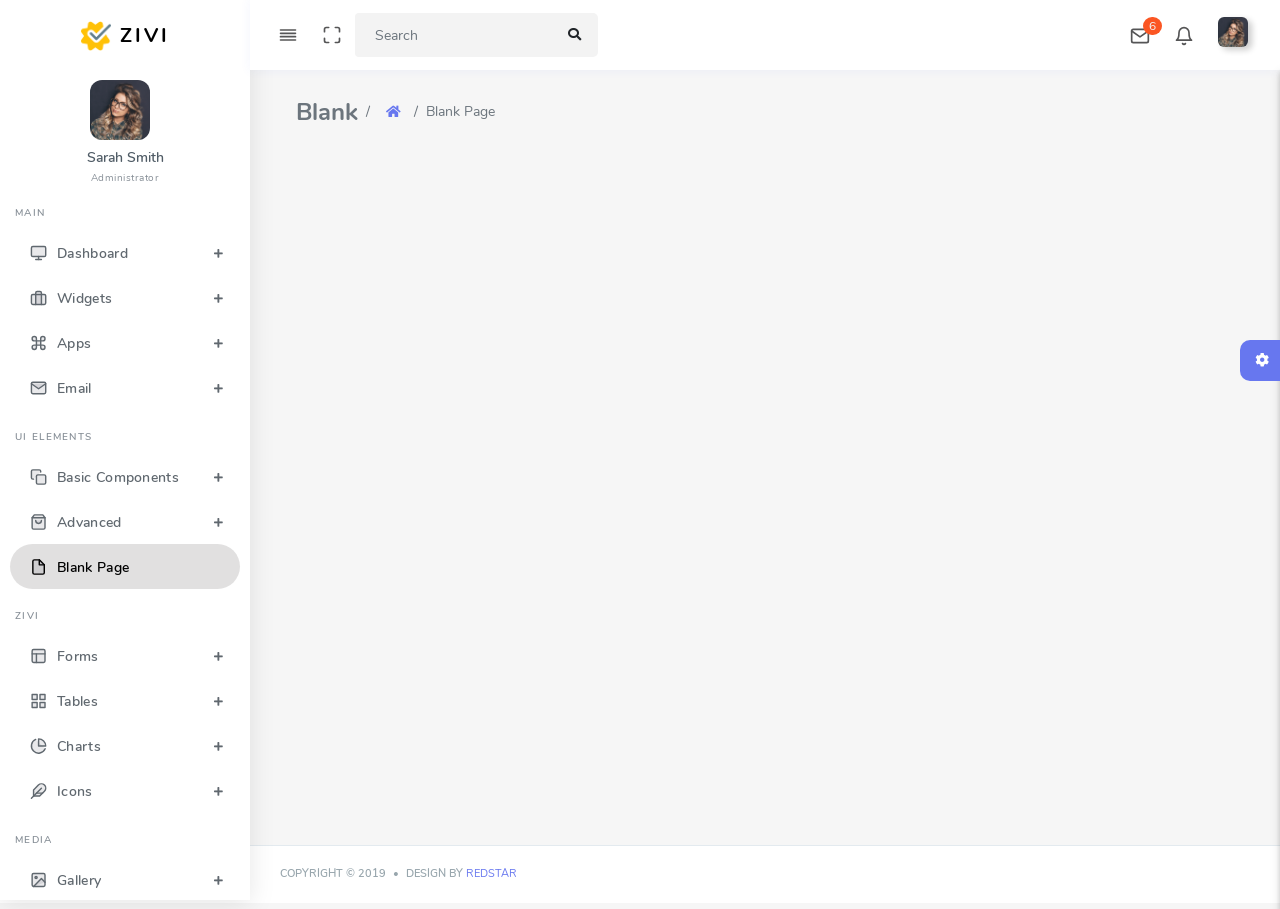
<file: IDC项目管理系统/blank.html>
<!DOCTYPE html>
<html lang="en">

<head>
  <meta charset="UTF-8">
  <meta content="width=device-width, initial-scale=1, maximum-scale=1, shrink-to-fit=no" name="viewport">
  <title>Zivi - Admin Dashboard Template</title>
  <!-- General CSS Files -->
  <link rel="stylesheet" href="assets/css/app.min.css">
  <!-- Template CSS -->
  <link rel="stylesheet" href="assets/css/style.css">
  <link rel="stylesheet" href="assets/css/components.css">
  <!-- Custom style CSS -->
  <link rel="stylesheet" href="assets/css/custom.css">
  <link rel='shortcut icon' type='image/x-icon' href='assets/img/favicon.ico' />
</head>

<body>
  <div class="loader"></div>
  <div id="app">
    <div class="main-wrapper main-wrapper-1">
      <div class="navbar-bg"></div>
      <nav class="navbar navbar-expand-lg main-navbar sticky">
        <div class="form-inline mr-auto">
          <ul class="navbar-nav mr-3">
            <li><a href="#" data-toggle="sidebar" class="nav-link nav-link-lg
									collapse-btn"> <i data-feather="align-justify"></i></a></li>
            <li><a href="#" class="nav-link nav-link-lg fullscreen-btn">
                <i data-feather="maximize"></i>
              </a></li>
            <li>
              <form class="form-inline mr-auto">
                <div class="search-element">
                  <input class="form-control" type="search" placeholder="Search" aria-label="Search" data-width="200">
                  <button class="btn" type="submit">
                    <i class="fas fa-search"></i>
                  </button>
                </div>
              </form>
            </li>
          </ul>
        </div>
        <ul class="navbar-nav navbar-right">
          <li class="dropdown dropdown-list-toggle"><a href="#" data-toggle="dropdown"
              class="nav-link nav-link-lg message-toggle"><i data-feather="mail"></i>
              <span class="badge headerBadge1">
                6 </span> </a>
            <div class="dropdown-menu dropdown-list dropdown-menu-right pullDown">
              <div class="dropdown-header">
                Messages
                <div class="float-right">
                  <a href="#">Mark All As Read</a>
                </div>
              </div>
              <div class="dropdown-list-content dropdown-list-message">
                <a href="#" class="dropdown-item"> <span class="dropdown-item-avatar
											text-white"> <img alt="image" src="assets/img/users/user-1.png" class="rounded-circle">
                  </span> <span class="dropdown-item-desc"> <span class="message-user">John
                      Deo</span>
                    <span class="time messege-text">Please check your mail !!</span>
                    <span class="time">2 Min Ago</span>
                  </span>
                </a> <a href="#" class="dropdown-item"> <span class="dropdown-item-avatar text-white">
                    <img alt="image" src="assets/img/users/user-2.png" class="rounded-circle">
                  </span> <span class="dropdown-item-desc"> <span class="message-user">Sarah
                      Smith</span> <span class="time messege-text">Request for leave
                      application</span>
                    <span class="time">5 Min Ago</span>
                  </span>
                </a> <a href="#" class="dropdown-item"> <span class="dropdown-item-avatar text-white">
                    <img alt="image" src="assets/img/users/user-5.png" class="rounded-circle">
                  </span> <span class="dropdown-item-desc"> <span class="message-user">Jacob
                      Ryan</span> <span class="time messege-text">Your payment invoice is
                      generated.</span> <span class="time">12 Min Ago</span>
                  </span>
                </a> <a href="#" class="dropdown-item"> <span class="dropdown-item-avatar text-white">
                    <img alt="image" src="assets/img/users/user-4.png" class="rounded-circle">
                  </span> <span class="dropdown-item-desc"> <span class="message-user">Lina
                      Smith</span> <span class="time messege-text">hii John, I have upload
                      doc
                      related to task.</span> <span class="time">30
                      Min Ago</span>
                  </span>
                </a> <a href="#" class="dropdown-item"> <span class="dropdown-item-avatar text-white">
                    <img alt="image" src="assets/img/users/user-3.png" class="rounded-circle">
                  </span> <span class="dropdown-item-desc"> <span class="message-user">Jalpa
                      Joshi</span> <span class="time messege-text">Please do as specify.
                      Let me
                      know if you have any query.</span> <span class="time">1
                      Days Ago</span>
                  </span>
                </a> <a href="#" class="dropdown-item"> <span class="dropdown-item-avatar text-white">
                    <img alt="image" src="assets/img/users/user-2.png" class="rounded-circle">
                  </span> <span class="dropdown-item-desc"> <span class="message-user">Sarah
                      Smith</span> <span class="time messege-text">Client Requirements</span>
                    <span class="time">2 Days Ago</span>
                  </span>
                </a>
              </div>
              <div class="dropdown-footer text-center">
                <a href="#">View All <i class="fas fa-chevron-right"></i></a>
              </div>
            </div>
          </li>
          <li class="dropdown dropdown-list-toggle"><a href="#" data-toggle="dropdown"
              class="nav-link notification-toggle nav-link-lg"><i data-feather="bell" class="bell"></i>
            </a>
            <div class="dropdown-menu dropdown-list dropdown-menu-right pullDown">
              <div class="dropdown-header">
                Notifications
                <div class="float-right">
                  <a href="#">Mark All As Read</a>
                </div>
              </div>
              <div class="dropdown-list-content dropdown-list-icons">
                <a href="#" class="dropdown-item dropdown-item-unread"> <span
                    class="dropdown-item-icon bg-primary text-white"> <i class="fas
												fa-code"></i>
                  </span> <span class="dropdown-item-desc"> Template update is
                    available now! <span class="time">2 Min
                      Ago</span>
                  </span>
                </a> <a href="#" class="dropdown-item"> <span class="dropdown-item-icon bg-info text-white"> <i class="far
												fa-user"></i>
                  </span> <span class="dropdown-item-desc"> <b>You</b> and <b>Dedik
                      Sugiharto</b> are now friends <span class="time">10 Hours
                      Ago</span>
                  </span>
                </a> <a href="#" class="dropdown-item"> <span class="dropdown-item-icon bg-success text-white"> <i
                      class="fas
												fa-check"></i>
                  </span> <span class="dropdown-item-desc"> <b>Kusnaedi</b> has
                    moved task <b>Fix bug header</b> to <b>Done</b> <span class="time">12
                      Hours
                      Ago</span>
                  </span>
                </a> <a href="#" class="dropdown-item"> <span class="dropdown-item-icon bg-danger text-white"> <i
                      class="fas fa-exclamation-triangle"></i>
                  </span> <span class="dropdown-item-desc"> Low disk space. Let's
                    clean it! <span class="time">17 Hours Ago</span>
                  </span>
                </a> <a href="#" class="dropdown-item"> <span class="dropdown-item-icon bg-info text-white"> <i class="fas
												fa-bell"></i>
                  </span> <span class="dropdown-item-desc"> Welcome to Zivi
                    template! <span class="time">Yesterday</span>
                  </span>
                </a>
              </div>
              <div class="dropdown-footer text-center">
                <a href="#">View All <i class="fas fa-chevron-right"></i></a>
              </div>
            </div>
          </li>
          <li class="dropdown"><a href="#" data-toggle="dropdown"
              class="nav-link dropdown-toggle nav-link-lg nav-link-user"> <img alt="image" src="assets/img/user.png"
                class="user-img-radious-style"> <span class="d-sm-none d-lg-inline-block"></span></a>
            <div class="dropdown-menu dropdown-menu-right pullDown">
              <div class="dropdown-title">Hello Sarah Smith</div>
              <a href="profile.html" class="dropdown-item has-icon"> <i class="far
										fa-user"></i> Profile
              </a> <a href="timeline.html" class="dropdown-item has-icon"> <i class="fas fa-bolt"></i>
                Activities
              </a> <a href="" class="dropdown-item has-icon"> <i class="fas fa-cog"></i>
                Settings
              </a>
              <div class="dropdown-divider"></div>
              <a href="auth-login.html" class="dropdown-item has-icon text-danger"> <i class="fas fa-sign-out-alt"></i>
                Logout
              </a>
            </div>
          </li>
        </ul>
      </nav>
      <div class="main-sidebar sidebar-style-2">
        <aside id="sidebar-wrapper">
          <div class="sidebar-brand">
            <a href="index.html"> <img alt="image" src="assets/img/logo.png" class="header-logo" /> <span
                class="logo-name">Zivi</span>
            </a>
          </div>
          <div class="sidebar-user">
            <div class="sidebar-user-picture">
              <img alt="image" src="assets/img/user.png">
            </div>
            <div class="sidebar-user-details">
              <div class="user-name">Sarah Smith</div>
              <div class="user-role">Administrator</div>
            </div>
          </div>
          <ul class="sidebar-menu">
            <li class="menu-header">Main</li>
            <li class="dropdown">
              <a href="#" class="menu-toggle nav-link has-dropdown"><i
                  data-feather="monitor"></i><span>Dashboard</span></a>
              <ul class="dropdown-menu">
                <li><a class="nav-link" href="index.html">Dashboard 1</a></li>
                <li><a class="nav-link" href="index2.html">Dashboard 2</a></li>
              </ul>
            </li>
            <li class="dropdown">
              <a href="#" class="menu-toggle nav-link has-dropdown"><i
                  data-feather="briefcase"></i><span>Widgets</span></a>
              <ul class="dropdown-menu">
                <li><a class="nav-link" href="widget-chart.html">Chart Widgets</a></li>
                <li><a class="nav-link" href="widget-data.html">Data Widgets</a></li>
              </ul>
            </li>
            <li class="dropdown">
              <a href="#" class="menu-toggle nav-link has-dropdown"><i data-feather="command"></i><span>Apps</span></a>
              <ul class="dropdown-menu">
                <li><a class="nav-link" href="chat.html">Chat</a></li>
                <li><a class="nav-link" href="portfolio.html">Portfolio</a></li>
                <li><a class="nav-link" href="blog.html">Blog</a></li>
                <li><a class="nav-link" href="calendar.html">Calendar</a></li>
              </ul>
            </li>
            <li class="dropdown">
              <a href="#" class="menu-toggle nav-link has-dropdown"><i data-feather="mail"></i><span>Email</span></a>
              <ul class="dropdown-menu">
                <li><a class="nav-link" href="email-inbox.html">Inbox</a></li>
                <li><a class="nav-link" href="email-compose.html">Compose</a></li>
                <li><a class="nav-link" href="email-read.html">read</a></li>
              </ul>
            </li>
            <li class="menu-header">UI Elements</li>
            <li class="dropdown">
              <a href="#" class="menu-toggle nav-link has-dropdown"><i data-feather="copy"></i><span>Basic
                  Components</span></a>
              <ul class="dropdown-menu">
                <li><a class="nav-link" href="alert.html">Alert</a></li>
                <li><a class="nav-link" href="badge.html">Badge</a></li>
                <li><a class="nav-link" href="breadcrumb.html">Breadcrumb</a></li>
                <li><a class="nav-link" href="buttons.html">Buttons</a></li>
                <li><a class="nav-link" href="collapse.html">Collapse</a></li>
                <li><a class="nav-link" href="dropdown.html">Dropdown</a></li>
                <li><a class="nav-link" href="checkbox-and-radio.html">Checkbox &amp; Radios</a></li>
                <li><a class="nav-link" href="list-group.html">List Group</a></li>
                <li><a class="nav-link" href="media-object.html">Media Object</a></li>
                <li><a class="nav-link" href="navbar.html">Navbar</a></li>
                <li><a class="nav-link" href="pagination.html">Pagination</a></li>
                <li><a class="nav-link" href="popover.html">Popover</a></li>
                <li><a class="nav-link" href="progress.html">Progress</a></li>
                <li><a class="nav-link" href="tooltip.html">Tooltip</a></li>
                <li><a class="nav-link" href="flags.html">Flag</a></li>
                <li><a class="nav-link" href="typography.html">Typography</a></li>
              </ul>
            </li>
            <li class="dropdown">
              <a href="#" class="menu-toggle nav-link has-dropdown"><i
                  data-feather="shopping-bag"></i><span>Advanced</span></a>
              <ul class="dropdown-menu">
                <li><a class="nav-link" href="avatar.html">Avatar</a></li>
                <li><a class="nav-link" href="card.html">Card</a></li>
                <li><a class="nav-link" href="modal.html">Modal</a></li>
                <li><a class="nav-link" href="sweet-alert.html">Sweet Alert</a></li>
                <li><a class="nav-link" href="toastr.html">Toastr</a></li>
                <li><a class="nav-link" href="empty-state.html">Empty State</a></li>
                <li><a class="nav-link" href="multiple-upload.html">Multiple Upload</a></li>
                <li><a class="nav-link" href="pricing.html">Pricing</a></li>
                <li><a class="nav-link" href="tabs.html">Tab</a></li>
              </ul>
            </li>
            <li class="active"><a class="nav-link" href="blank.html"><i data-feather="file"></i><span>Blank
                  Page</span></a></li>
            <li class="menu-header">Zivi</li>
            <li class="dropdown">
              <a href="#" class="menu-toggle nav-link has-dropdown"><i data-feather="layout"></i><span>Forms</span></a>
              <ul class="dropdown-menu">
                <li><a class="nav-link" href="basic-form.html">Basic Form</a></li>
                <li><a class="nav-link" href="forms-advanced-form.html">Advanced Form</a></li>
                <li><a class="nav-link" href="forms-editor.html">Editor</a></li>
                <li><a class="nav-link" href="forms-validation.html">Validation</a></li>
                <li><a class="nav-link" href="form-wizard.html">Form Wizard</a></li>
              </ul>
            </li>
            <li class="dropdown">
              <a href="#" class="menu-toggle nav-link has-dropdown"><i data-feather="grid"></i><span>Tables</span></a>
              <ul class="dropdown-menu">
                <li><a class="nav-link" href="basic-table.html">Basic Tables</a></li>
                <li><a class="nav-link" href="advance-table.html">Advanced Table</a></li>
                <li><a class="nav-link" href="datatables.html">Datatable</a></li>
                <li><a class="nav-link" href="export-table.html">Export Table</a></li>
                <li><a class="nav-link" href="editable-table.html">Editable Table</a></li>
              </ul>
            </li>
            <li class="dropdown">
              <a href="#" class="menu-toggle nav-link has-dropdown"><i
                  data-feather="pie-chart"></i><span>Charts</span></a>
              <ul class="dropdown-menu">
                <li><a class="nav-link" href="chart-amchart.html">amChart</a></li>
                <li><a class="nav-link" href="chart-apexchart.html">apexchart</a></li>
                <li><a class="nav-link" href="chart-echart.html">eChart</a></li>
                <li><a class="nav-link" href="chart-chartjs.html">Chartjs</a></li>
                <li><a class="nav-link" href="chart-sparkline.html">Sparkline</a></li>
                <li><a class="nav-link" href="chart-morris.html">Morris</a></li>
              </ul>
            </li>
            <li class="dropdown">
              <a href="#" class="menu-toggle nav-link has-dropdown"><i data-feather="feather"></i><span>Icons</span></a>
              <ul class="dropdown-menu">
                <li><a class="nav-link" href="icon-font-awesome.html">Font Awesome</a></li>
                <li><a class="nav-link" href="icon-material.html">Material Design</a></li>
                <li><a class="nav-link" href="icon-ionicons.html">Ion Icons</a></li>
                <li><a class="nav-link" href="icon-feather.html">Feather Icons</a></li>
                <li><a class="nav-link" href="icon-weather-icon.html">Weather Icon</a></li>
              </ul>
            </li>
            <li class="menu-header">Media</li>
            <li class="dropdown">
              <a href="#" class="menu-toggle nav-link has-dropdown"><i data-feather="image"></i><span>Gallery</span></a>
              <ul class="dropdown-menu">
                <li><a class="nav-link" href="light-gallery.html">Light Gallery</a></li>
                <li><a href="gallery1.html">Gallery 2</a></li>
              </ul>
            </li>
            <li class="dropdown">
              <a href="#" class="menu-toggle nav-link has-dropdown"><i data-feather="flag"></i><span>Sliders</span></a>
              <ul class="dropdown-menu">
                <li><a href="carousel.html">Bootstrap Carousel.html</a></li>
                <li><a class="nav-link" href="owl-carousel.html">Owl Carousel</a></li>
              </ul>
            </li>
            <li><a class="nav-link" href="timeline.html"><i data-feather="sliders"></i><span>Timeline</span></a></li>
            <li class="menu-header">Maps</li>
            <li class="dropdown">
              <a href="#" class="menu-toggle nav-link has-dropdown"><i data-feather="map"></i><span>Google
                  Maps</span></a>
              <ul class="dropdown-menu">
                <li><a href="gmaps-advanced-route.html">Advanced Route</a></li>
                <li><a href="gmaps-draggable-marker.html">Draggable Marker</a></li>
                <li><a href="gmaps-geocoding.html">Geocoding</a></li>
                <li><a href="gmaps-geolocation.html">Geolocation</a></li>
                <li><a href="gmaps-marker.html">Marker</a></li>
                <li><a href="gmaps-multiple-marker.html">Multiple Marker</a></li>
                <li><a href="gmaps-route.html">Route</a></li>
                <li><a href="gmaps-simple.html">Simple</a></li>
              </ul>
            </li>
            <li><a class="nav-link" href="vector-map.html"><i data-feather="map-pin"></i><span>Vector
                  Map</span></a></li>
            <li class="menu-header">Pages</li>
            <li class="dropdown">
              <a href="#" class="menu-toggle nav-link has-dropdown"><i
                  data-feather="user-check"></i><span>Auth</span></a>
              <ul class="dropdown-menu">
                <li><a href="auth-login.html">Login</a></li>
                <li><a href="auth-register.html">Register</a></li>
                <li><a href="auth-forgot-password.html">Forgot Password</a></li>
                <li><a href="auth-reset-password.html">Reset Password</a></li>
                <li><a href="subscribe.html">Subscribe</a></li>
              </ul>
            </li>
            <li class="dropdown">
              <a href="#" class="menu-toggle nav-link has-dropdown"><i
                  data-feather="alert-triangle"></i><span>Errors</span></a>
              <ul class="dropdown-menu">
                <li><a class="nav-link" href="errors-503.html">503</a></li>
                <li><a class="nav-link" href="errors-403.html">403</a></li>
                <li><a class="nav-link" href="errors-404.html">404</a></li>
                <li><a class="nav-link" href="errors-500.html">500</a></li>
              </ul>
            </li>
            <li class="dropdown">
              <a href="#" class="menu-toggle nav-link has-dropdown"><i data-feather="anchor"></i><span>Other
                  Pages</span></a>
              <ul class="dropdown-menu">
                <li><a class="nav-link" href="create-post.html">Create Post</a></li>
                <li><a class="nav-link" href="posts.html">Posts</a></li>
                <li><a class="nav-link" href="profile.html">Profile</a></li>
                <li><a class="nav-link" href="contact.html">Contact</a></li>
                <li><a class="nav-link" href="invoice.html">Invoice</a></li>
              </ul>
            </li>
            <li class="dropdown">
              <a href="#" class="menu-toggle nav-link has-dropdown"><i
                  data-feather="chevrons-down"></i><span>Multilevel</span></a>
              <ul class="dropdown-menu">
                <li><a href="#">Menu 1</a></li>
                <li class="dropdown">
                  <a href="#" class="has-dropdown">Menu 2</a>
                  <ul class="dropdown-menu">
                    <li><a href="#">Child Menu 1</a></li>
                    <li class="dropdown">
                      <a href="#" class="has-dropdown">Child Menu 2</a>
                      <ul class="dropdown-menu">
                        <li><a href="#">Child Menu 1</a></li>
                        <li><a href="#">Child Menu 2</a></li>
                      </ul>
                    </li>
                    <li><a href="#"> Child Menu 3</a></li>
                  </ul>
                </li>
              </ul>
            </li>
          </ul>
        </aside>
      </div>
      <!-- Main Content -->
      <div class="main-content">
        <section class="section">
          <ul class="breadcrumb breadcrumb-style ">
            <li class="breadcrumb-item">
              <h4 class="page-title m-b-0">Blank</h4>
            </li>
            <li class="breadcrumb-item">
              <a href="index.html">
                <i class="fas fa-home"></i></a>
            </li>
            <li class="breadcrumb-item">Blank Page</li>
          </ul>
          <div class="section-body">
            <!-- add content here -->
          </div>
        </section>
        <div class="settingSidebar">
          <a href="javascript:void(0)" class="settingPanelToggle"> <i class="fa fa-spin fa-cog"></i>
          </a>
          <div class="settingSidebar-body ps-container ps-theme-default">
            <div class=" fade show active">
              <div class="setting-panel-header">Setting Panel
              </div>
              <div class="p-15 border-bottom">
                <h6 class="font-medium m-b-10">Select Layout</h6>
                <div class="selectgroup layout-color w-50">
                  <label class="selectgroup-item">
                    <input type="radio" name="value" value="1" class="selectgroup-input-radio select-layout" checked>
                    <span class="selectgroup-button">Light</span>
                  </label>
                  <label class="selectgroup-item">
                    <input type="radio" name="value" value="2" class="selectgroup-input-radio select-layout">
                    <span class="selectgroup-button">Dark</span>
                  </label>
                </div>
              </div>
              <div class="p-15 border-bottom">
                <h6 class="font-medium m-b-10">Sidebar Color</h6>
                <div class="selectgroup selectgroup-pills sidebar-color">
                  <label class="selectgroup-item">
                    <input type="radio" name="icon-input" value="1" class="selectgroup-input select-sidebar">
                    <span class="selectgroup-button selectgroup-button-icon" data-toggle="tooltip"
                      data-original-title="Light Sidebar"><i class="fas fa-sun"></i></span>
                  </label>
                  <label class="selectgroup-item">
                    <input type="radio" name="icon-input" value="2" class="selectgroup-input select-sidebar" checked>
                    <span class="selectgroup-button selectgroup-button-icon" data-toggle="tooltip"
                      data-original-title="Dark Sidebar"><i class="fas fa-moon"></i></span>
                  </label>
                </div>
              </div>
              <div class="p-15 border-bottom">
                <h6 class="font-medium m-b-10">Color Theme</h6>
                <div class="theme-setting-options">
                  <ul class="choose-theme list-unstyled mb-0">
                    <li title="white" class="active">
                      <div class="white"></div>
                    </li>
                    <li title="cyan">
                      <div class="cyan"></div>
                    </li>
                    <li title="black">
                      <div class="black"></div>
                    </li>
                    <li title="purple">
                      <div class="purple"></div>
                    </li>
                    <li title="orange">
                      <div class="orange"></div>
                    </li>
                    <li title="green">
                      <div class="green"></div>
                    </li>
                    <li title="red">
                      <div class="red"></div>
                    </li>
                  </ul>
                </div>
              </div>
              <div class="p-15 border-bottom">
                <div class="theme-setting-options">
                  <label class="m-b-0">
                    <input type="checkbox" name="custom-switch-checkbox" class="custom-switch-input"
                      id="mini_sidebar_setting">
                    <span class="custom-switch-indicator"></span>
                    <span class="control-label p-l-10">Mini Sidebar</span>
                  </label>
                </div>
              </div>
              <div class="p-15 border-bottom">
                <div class="theme-setting-options">
                  <label class="m-b-0">
                    <input type="checkbox" name="custom-switch-checkbox" class="custom-switch-input"
                      id="sticky_header_setting">
                    <span class="custom-switch-indicator"></span>
                    <span class="control-label p-l-10">Sticky Header</span>
                  </label>
                </div>
              </div>
              <div class="mt-4 mb-4 p-3 align-center rt-sidebar-last-ele">
                <a href="#" class="btn btn-icon icon-left btn-primary btn-restore-theme">
                  <i class="fas fa-undo"></i> Restore Default
                </a>
              </div>
            </div>
          </div>
        </div>
      </div>
      <footer class="main-footer">
        <div class="footer-left">
          Copyright &copy; 2019 <div class="bullet"></div> Design By <a href="http://www.bootstrapmb.com/">Redstar</a>
        </div>
        <div class="footer-right">
        </div>
      </footer>
    </div>
  </div>
  <!-- General JS Scripts -->
  <script src="assets/js/app.min.js"></script>
  <!-- JS Libraies -->
  <!-- Page Specific JS File -->
  <!-- Template JS File -->
  <script src="assets/js/scripts.js"></script>
  <!-- Custom JS File -->
  <script src="assets/js/custom.js"></script>
</body>

</html>
</file>
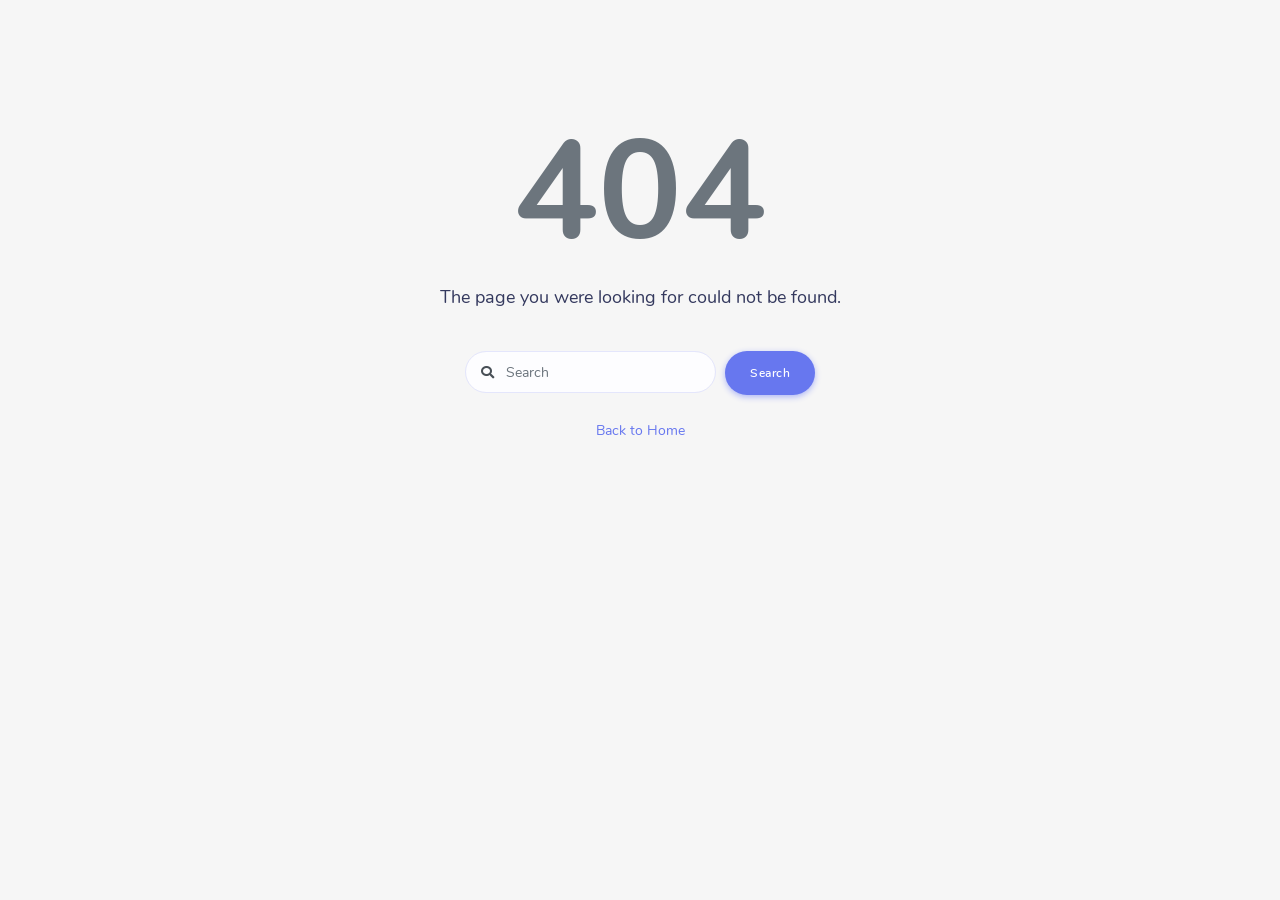
<file: IDC项目管理系统/errors-404.html>
<!DOCTYPE html>
<html lang="en">

<head>
  <meta charset="UTF-8">
  <meta content="width=device-width, initial-scale=1, maximum-scale=1, shrink-to-fit=no" name="viewport">
  <title>Zivi - Admin Dashboard Template</title>
  <!-- General CSS Files -->
  <link rel="stylesheet" href="assets/css/app.min.css">
  <!-- Template CSS -->
  <link rel="stylesheet" href="assets/css/style.css">
  <link rel="stylesheet" href="assets/css/components.css">
  <!-- Custom style CSS -->
  <link rel="stylesheet" href="assets/css/custom.css">
  <link rel='shortcut icon' type='image/x-icon' href='assets/img/favicon.ico' />
</head>

<body>
  <div class="loader"></div>
  <div id="app">
    <section class="section">
      <div class="container mt-5">
        <div class="page-error">
          <div class="page-inner">
            <h1>404</h1>
            <div class="page-description">
              The page you were looking for could not be found.
            </div>
            <div class="page-search">
              <form>
                <div class="form-group floating-addon floating-addon-not-append">
                  <div class="input-group">
                    <div class="input-group-prepend">
                      <div class="input-group-text">
                        <i class="fas fa-search"></i>
                      </div>
                    </div>
                    <input type="text" class="form-control" placeholder="Search">
                    <div class="input-group-append">
                      <button class="btn btn-primary btn-lg">
                        Search
                      </button>
                    </div>
                  </div>
                </div>
              </form>
              <div class="mt-3">
                <a href="index.html">Back to Home</a>
              </div>
            </div>
          </div>
        </div>
      </div>
    </section>
  </div>
  <!-- General JS Scripts -->
  <script src="assets/js/app.min.js"></script>
  <!-- JS Libraies -->
  <!-- Page Specific JS File -->
  <!-- Template JS File -->
  <script src="assets/js/scripts.js"></script>
  <!-- Custom JS File -->
  <script src="assets/js/custom.js"></script>
</body>

</html>
</file>
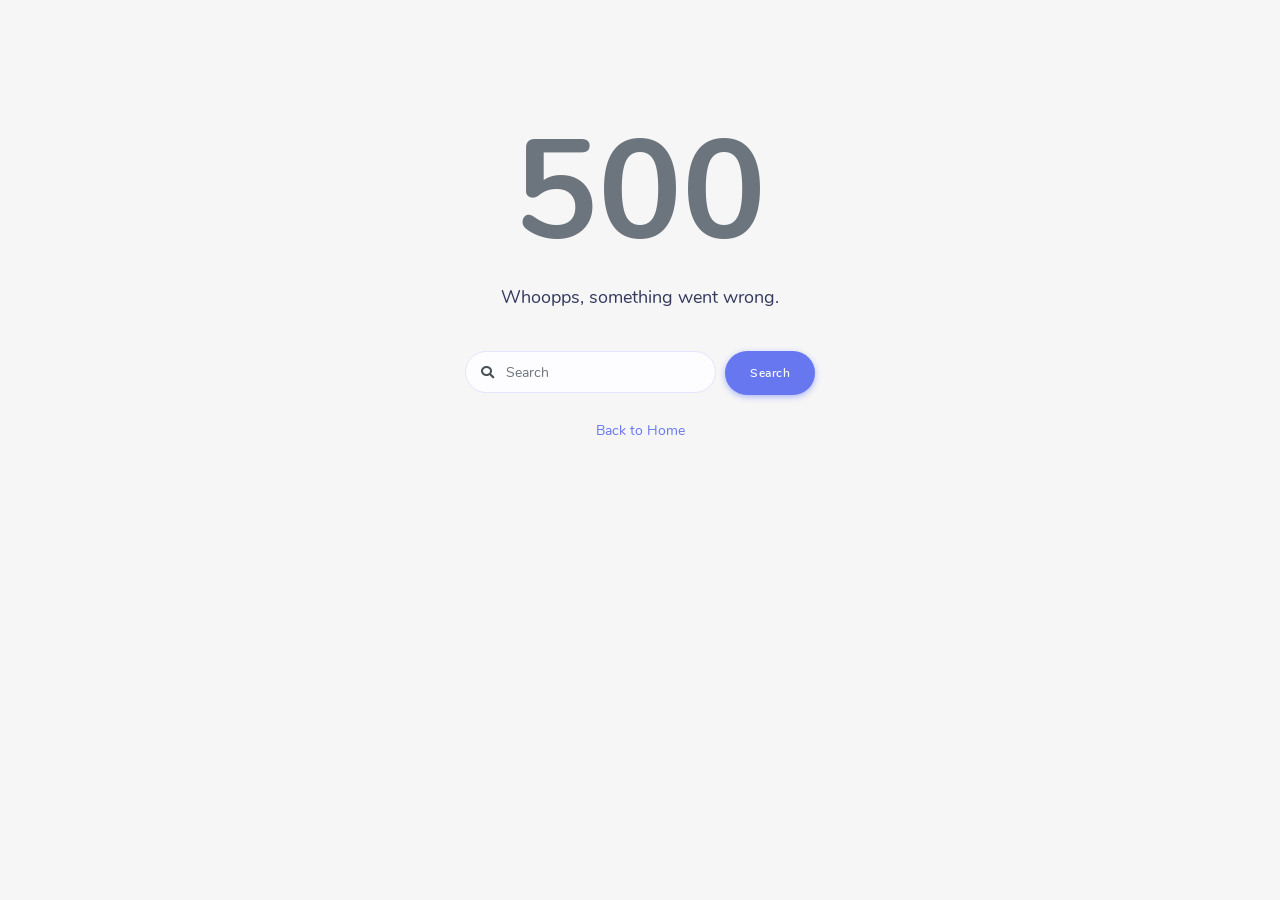
<file: IDC项目管理系统/errors-500.html>
<!DOCTYPE html>
<html lang="en">

<head>
  <meta charset="UTF-8">
  <meta content="width=device-width, initial-scale=1, maximum-scale=1, shrink-to-fit=no" name="viewport">
  <title>Zivi - Admin Dashboard Template</title>
  <!-- General CSS Files -->
  <link rel="stylesheet" href="assets/css/app.min.css">
  <!-- Template CSS -->
  <link rel="stylesheet" href="assets/css/style.css">
  <link rel="stylesheet" href="assets/css/components.css">
  <!-- Custom style CSS -->
  <link rel="stylesheet" href="assets/css/custom.css">
  <link rel='shortcut icon' type='image/x-icon' href='assets/img/favicon.ico' />
</head>

<body>
  <div class="loader"></div>
  <div id="app">
    <section class="section">
      <div class="container mt-5">
        <div class="page-error">
          <div class="page-inner">
            <h1>500</h1>
            <div class="page-description">
              Whoopps, something went wrong.
            </div>
            <div class="page-search">
              <form>
                <div class="form-group floating-addon floating-addon-not-append">
                  <div class="input-group">
                    <div class="input-group-prepend">
                      <div class="input-group-text">
                        <i class="fas fa-search"></i>
                      </div>
                    </div>
                    <input type="text" class="form-control" placeholder="Search">
                    <div class="input-group-append">
                      <button class="btn btn-primary btn-lg">
                        Search
                      </button>
                    </div>
                  </div>
                </div>
              </form>
              <div class="mt-3">
                <a href="index.html">Back to Home</a>
              </div>
            </div>
          </div>
        </div>
      </div>
    </section>
  </div>
  <!-- General JS Scripts -->
  <script src="assets/js/app.min.js"></script>
  <!-- JS Libraies -->
  <!-- Page Specific JS File -->
  <!-- Template JS File -->
  <script src="assets/js/scripts.js"></script>
  <!-- Custom JS File -->
  <script src="assets/js/custom.js"></script>
</body>

</html>
</file>
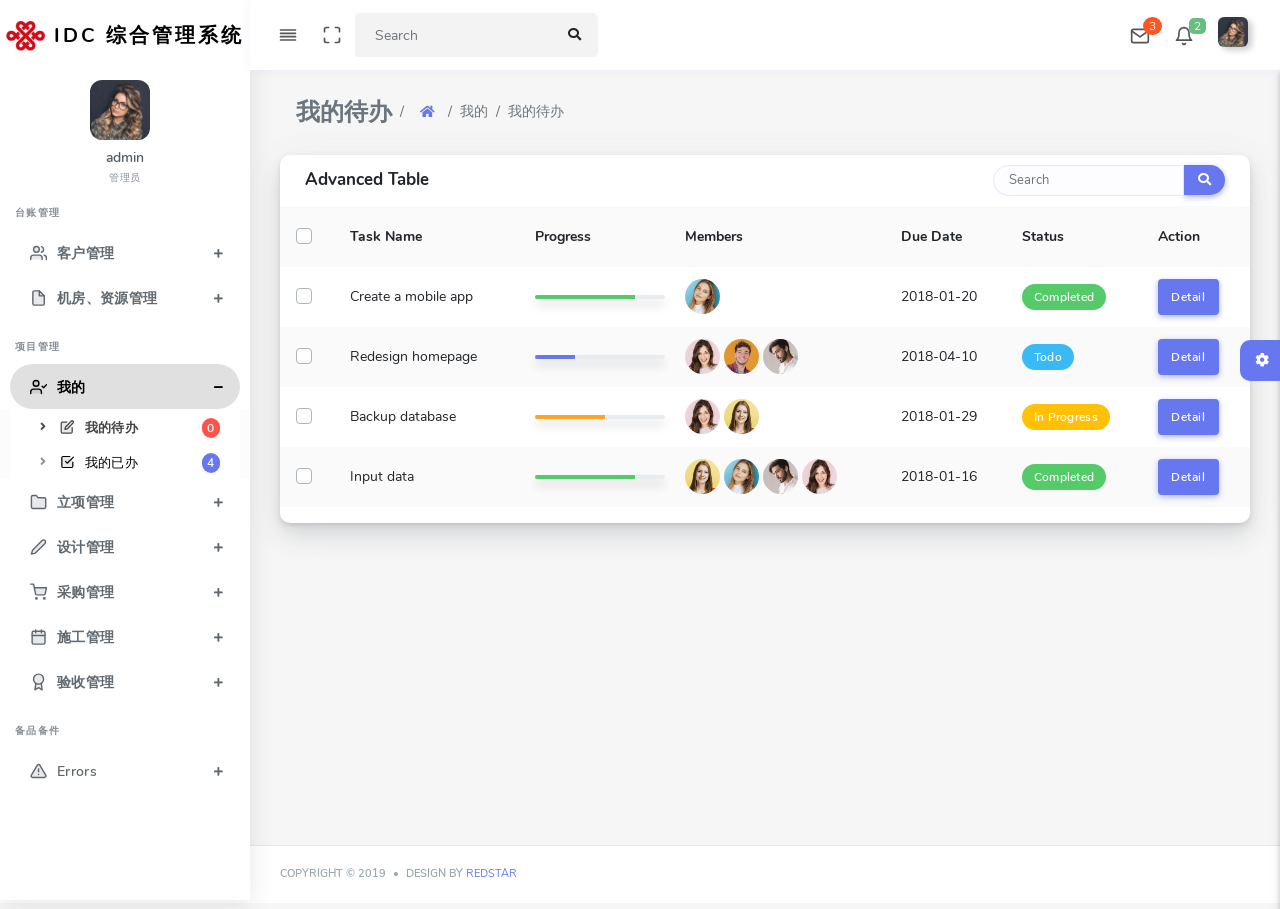
<file: IDC项目管理系统/my-backlog.html>
<!DOCTYPE html>
<html lang="en">

<head>
  <meta charset="UTF-8">
  <meta content="width=device-width, initial-scale=1, maximum-scale=1, shrink-to-fit=no" name="viewport">
  <title>IDC - 综合管理系统</title>
  <!-- General CSS Files -->
  <link rel="stylesheet" href="assets/css/app.min.css">
  <!-- Template CSS -->
  <link rel="stylesheet" href="assets/css/style.css">
  <link rel="stylesheet" href="assets/css/components.css">
  <!-- Custom style CSS -->
  <link rel="stylesheet" href="assets/css/custom.css">
  <link rel='shortcut icon' type='image/x-icon' href='assets/img/favicon.ico' />
</head>

<body>
  <div class="loader"></div>
  <div id="app">
    <div class="main-wrapper main-wrapper-1">
      <div class="navbar-bg"></div>
      <!-- nav顶部导航 start -->
      <nav class="navbar navbar-expand-lg main-navbar sticky">
        <div class="form-inline mr-auto">
          <ul class="navbar-nav mr-3">
            <li><a href="#" data-toggle="sidebar" class="nav-link nav-link-lg collapse-btn"> <i
                  data-feather="align-justify"></i></a></li>
            <li><a href="#" class="nav-link nav-link-lg fullscreen-btn"><i data-feather="maximize"></i></a></li>
            <!-- 搜索框 start -->
            <li>
              <form class="form-inline mr-auto">
                <div class="search-element">
                  <input class="form-control" type="search" placeholder="Search" aria-label="Search" data-width="200">
                  <button class="btn" type="submit">
                    <i class="fas fa-search"></i>
                  </button>
                </div>
              </form>
            </li>
            <!-- 搜索框 end -->
          </ul>
        </div>
        <ul class="navbar-nav navbar-right">
          <!-- 新消息 start-->
          <li class="dropdown dropdown-list-toggle">
            <a href="#" data-toggle="dropdown" class="nav-link nav-link-lg message-toggle"><i data-feather="mail"></i>
              <span class="badge headerBadge1">3 </span>
            </a>
            <div class="dropdown-menu dropdown-list dropdown-menu-right pullDown">
              <div class="dropdown-header">
                新消息
                <div class="float-right">
                  <a href="#">全部标为已读</a>
                </div>
              </div>
              <div class="dropdown-list-content dropdown-list-message">
                <a href="#" class="dropdown-item"> <span class="dropdown-item-avatar
                                              text-white"> <img alt="image" src="assets/img/users/user-1.png"
                      class="rounded-circle">
                  </span> <span class="dropdown-item-desc"> <span class="message-user">John
                      Deo</span>
                    <span class="time messege-text">Please check your mail !!</span>
                    <span class="time">2 分钟前</span>
                  </span>
                </a>
                <a href="#" class="dropdown-item"> <span class="dropdown-item-avatar text-white">
                    <img alt="image" src="assets/img/users/user-2.png" class="rounded-circle">
                  </span> <span class="dropdown-item-desc"> <span class="message-user">Sarah
                      Smith</span> <span class="time messege-text">Request for leave
                      application</span>
                    <span class="time">5 分钟前</span>
                  </span>
                </a>
                <a href="#" class="dropdown-item"> <span class="dropdown-item-avatar text-white">
                    <img alt="image" src="assets/img/users/user-5.png" class="rounded-circle">
                  </span> <span class="dropdown-item-desc"> <span class="message-user">Jacob
                      Ryan</span> <span class="time messege-text">Your payment invoice is
                      generated.</span> <span class="time">12 分钟前</span>
                  </span>
                </a>
              </div>
              <div class="dropdown-footer text-center">
                <a href="#">查看全部 <i class="fas fa-chevron-right"></i></a>
              </div>
            </div>
          </li>
          <!-- 新消息  end -->

          <!-- 新通知 start -->
          <li class="dropdown dropdown-list-toggle"><a href="#" data-toggle="dropdown"
              class="nav-link notification-toggle nav-link-lg"><i data-feather="bell" class="bell"></i>
              <span class="badge headerBadge2">2</span>
            </a>
            <div class="dropdown-menu dropdown-list dropdown-menu-right pullDown">
              <div class="dropdown-header">
                新通知
                <div class="float-right">
                  <a href="#">全部标为已读</a>
                </div>
              </div>
              <div class="dropdown-list-content dropdown-list-icons">
                <a href="#" class="dropdown-item dropdown-item-unread">
                  <span class="dropdown-item-icon bg-primary text-white"> <i class="fas fa-code"></i></span>
                  <span class="dropdown-item-desc"> Template update isavailable now! <span class="time">2
                      分钟前</span></span>
                </a>
                <a href="#" class="dropdown-item">
                  <span class="dropdown-item-icon bg-info text-white"> <i class="far fa-user"></i></span>
                  <span class="dropdown-item-desc"> <b>You</b> and <b>Dedik Sugiharto</b> are now friends <span
                      class="time">10 分钟前</span></span>
                </a>
              </div>
              <div class="dropdown-footer text-center">
                <a href="#">查看全部<i class="fas fa-chevron-right"></i></a>
              </div>
            </div>
          </li>
          <!-- 新通知 end -->
          <!-- 个人信息 start -->
          <li class="dropdown"><a href="#" data-toggle="dropdown"
              class="nav-link dropdown-toggle nav-link-lg nav-link-user"> <img alt="image" src="assets/img/user.png"
                class="user-img-radious-style"> <span class="d-sm-none d-lg-inline-block"></span></a>
            <div class="dropdown-menu dropdown-menu-right pullDown">
              <div class="dropdown-title">您好 admin</div>
              <a href="profile.html" class="dropdown-item has-icon"> <i class="far fa-user"></i> 个人信息</a>
              <a href="#settingPanel" class="dropdown-item has-icon " id="settings"> <i class="fas fa-cog"></i>设置</a>
              <div class="dropdown-divider"></div>
              <a href="auth-login.html" class="dropdown-item has-icon text-danger"> <i
                  class="fas fa-sign-out-alt"></i>退出</a>
            </div>
          </li>
          <!-- 个人信息 end -->
        </ul>
      </nav>
      <!-- nav end -->
      <!-- 左侧菜单栏 start -->
      <div class="main-sidebar sidebar-style-2">
        <aside id="sidebar-wrapper">
          <div class="sidebar-brand">
            <a href="index.html"> <img alt="image" src="assets/img/logo.jpg" class="header-logo" /> <span
                class="logo-name">IDC 综合管理系统</span>
            </a>
          </div>
          <div class="sidebar-user">
            <div class="sidebar-user-picture">
              <img alt="image" src="assets/img/user.png">
            </div>
            <div class="sidebar-user-details">
              <div class="user-name">admin</div>
              <div class="user-role">管理员</div>
            </div>
          </div>
          <ul class="sidebar-menu">
            <li class="menu-header">台账管理</li>
            <li class="dropdown">
              <a href="#" class="menu-toggle nav-link has-dropdown"><i data-feather="users"></i><span>客户管理</span></a>
              <ul class="dropdown-menu">
                <li><a class="nav-link" href="#"><i data-feather="edit"></i><span>客户等级</span></a></li>
              </ul>
            </li>
            <li class="dropdown">
              <a href="#" class="menu-toggle nav-link has-dropdown"><i data-feather="file"></i><span>机房、资源管理</span></a>
              <ul class="dropdown-menu">
                <li><a class="nav-link" href="#"><i data-feather="edit"></i><span>机房信息</span></a></li>
                <li><a class="nav-link" href="#"><i data-feather="edit"></i><span>子机房信息</span></a></li>
              </ul>
            </li>
            <li class="menu-header">项目管理</li>
            <li class="dropdown active">
              <a href="#" class="menu-toggle nav-link has-dropdown"><i data-feather="user-check"></i><span>我的</span></a>
              <ul class="dropdown-menu">
                <li  class="active"><a class="nav-link" href="my-backlog.html"><i data-feather="edit"></i><span>我的待办</span><span
                      class="badge badge-danger" style="width:22px;">0</span></a></li>
                <li><a class="nav-link" href="my-done.html"><i
                      data-feather="check-square"></i><span>我的已办</span><span class="badge badge-primary"
                      style="width:22px;">4</span></a>
                </li>

              </ul>
            </li>
            <li class="dropdown ">
              <a href="#" class="menu-toggle nav-link has-dropdown"><i data-feather="folder"></i><span>立项管理</span></a>
              <ul class="dropdown-menu">
                <li><a class="nav-link" href="project-create.html">新建项目</a></li>
                <li><a class="nav-link" href="project-list.html">项目列表</a></li>

              </ul>
            </li>
            <li class="dropdown">
              <a href="#" class="menu-toggle nav-link has-dropdown"><i data-feather="edit-2"></i><span>设计管理</span></a>
              <ul class="dropdown-menu">
                <li><a class="nav-link" href="draft-manage.html">图纸管理</a></li>
              </ul>
            </li>
            <li class="dropdown">
              <a href="#" class="menu-toggle nav-link has-dropdown"><i data-feather="shopping-cart"></i><span>采购管理</span></a>
              <ul class="dropdown-menu">
                <li><a class="nav-link" href="create-post.html">Create Post</a></li>
              </ul>
            </li>
            <li class="dropdown">
              <a href="#" class="menu-toggle nav-link has-dropdown"><i data-feather="calendar"></i><span>施工管理</span></a>
              <ul class="dropdown-menu">
                <li><a class="nav-link" href="create-post.html">Create Post</a></li>
              </ul>
            </li>
            <li class="dropdown">
              <a href="#" class="menu-toggle nav-link has-dropdown"><i data-feather="award"></i><span>验收管理</span></a>
              <ul class="dropdown-menu">
                <li><a class="nav-link" href="create-post.html">Create Post</a></li>
              </ul>
            </li>

            <li class="menu-header">备品备件</li>
            <li class="dropdown">
              <a href="#" class="menu-toggle nav-link has-dropdown"><i
                  data-feather="alert-triangle"></i><span>Errors</span></a>
              <ul class="dropdown-menu">
                <li><a class="nav-link" href="errors-404.html">404</a></li>
                <li><a class="nav-link" href="errors-500.html">500</a></li>
              </ul>
            </li>


          </ul>
        </aside>
      </div>
      <!-- 左侧菜单栏 end -->

      <!-- Main Content start-->
      <div class="main-content">
        <section class="section">
          <ul class="breadcrumb breadcrumb-style ">
            <li class="breadcrumb-item">
              <h4 class="page-title m-b-0">我的待办</h4>
            </li>
            <li class="breadcrumb-item">
              <a href="index.html">
                <i class="fas fa-home"></i></a>
            </li>
            <li class="breadcrumb-item active">我的</li>
            <li class="breadcrumb-item active">我的待办</li>
          </ul>
          <div class="row">
            <div class="col-12">
              <div class="card">
                <div class="card-header">
                  <h4>Advanced Table</h4>
                  <div class="card-header-form">
                    <form>
                      <div class="input-group">
                        <input type="text" class="form-control" placeholder="Search">
                        <div class="input-group-btn">
                          <button class="btn btn-primary"><i class="fas fa-search"></i></button>
                        </div>
                      </div>
                    </form>
                  </div>
                </div>
                <div class="card-body p-0">
                  <div class="table-responsive">
                    <table class="table table-striped">
                      <tr>
                        <th class="text-center">
                          <div class="custom-checkbox custom-checkbox-table custom-control">
                            <input type="checkbox" data-checkboxes="mygroup" data-checkbox-role="dad"
                              class="custom-control-input" id="checkbox-all">
                            <label for="checkbox-all" class="custom-control-label">&nbsp;</label>
                          </div>
                        </th>
                        <th>Task Name</th>
                        <th>Progress</th>
                        <th>Members</th>
                        <th>Due Date</th>
                        <th>Status</th>
                        <th>Action</th>
                      </tr>
                      <tr>
                        <td class="p-0 text-center">
                          <div class="custom-checkbox custom-control">
                            <input type="checkbox" data-checkboxes="mygroup" class="custom-control-input"
                              id="checkbox-1">
                            <label for="checkbox-1" class="custom-control-label">&nbsp;</label>
                          </div>
                        </td>
                        <td>Create a mobile app</td>
                        <td class="align-middle">
                          <div class="progress" data-height="4" data-toggle="tooltip" title="100%">
                            <div class="progress-bar bg-success" data-width="100"></div>
                          </div>
                        </td>
                        <td>
                          <img alt="image" src="assets/img/users/user-5.png" class="rounded-circle" width="35"
                            data-toggle="tooltip" title="Wildan Ahdian">
                        </td>
                        <td>2018-01-20</td>
                        <td>
                          <div class="badge badge-success">Completed</div>
                        </td>
                        <td><a href="#" class="btn btn-primary">Detail</a></td>
                      </tr>
                      <tr>
                        <td class="p-0 text-center">
                          <div class="custom-checkbox custom-control">
                            <input type="checkbox" data-checkboxes="mygroup" class="custom-control-input"
                              id="checkbox-2">
                            <label for="checkbox-2" class="custom-control-label">&nbsp;</label>
                          </div>
                        </td>
                        <td>Redesign homepage</td>
                        <td class="align-middle">
                          <div class="progress" data-height="4" data-toggle="tooltip" title="40%">
                            <div class="progress-bar" data-width="40"></div>
                          </div>
                        </td>
                        <td>
                          <img alt="image" src="assets/img/users/user-1.png" class="rounded-circle" width="35"
                            data-toggle="tooltip" title="Nur Alpiana">
                          <img alt="image" src="assets/img/users/user-3.png" class="rounded-circle" width="35"
                            data-toggle="tooltip" title="Hariono Yusup">
                          <img alt="image" src="assets/img/users/user-4.png" class="rounded-circle" width="35"
                            data-toggle="tooltip" title="Bagus Dwi Cahya">
                        </td>
                        <td>2018-04-10</td>
                        <td>
                          <div class="badge badge-info">Todo</div>
                        </td>
                        <td><a href="#" class="btn btn-primary">Detail</a></td>
                      </tr>
                      <tr>
                        <td class="p-0 text-center">
                          <div class="custom-checkbox custom-control">
                            <input type="checkbox" data-checkboxes="mygroup" class="custom-control-input"
                              id="checkbox-3">
                            <label for="checkbox-3" class="custom-control-label">&nbsp;</label>
                          </div>
                        </td>
                        <td>Backup database</td>
                        <td class="align-middle">
                          <div class="progress" data-height="4" data-toggle="tooltip" title="70%">
                            <div class="progress-bar bg-warning" data-width="70"></div>
                          </div>
                        </td>
                        <td>
                          <img alt="image" src="assets/img/users/user-1.png" class="rounded-circle" width="35"
                            data-toggle="tooltip" title="Rizal Fakhri">
                          <img alt="image" src="assets/img/users/user-2.png" class="rounded-circle" width="35"
                            data-toggle="tooltip" title="Hasan Basri">
                        </td>
                        <td>2018-01-29</td>
                        <td>
                          <div class="badge badge-warning">In Progress</div>
                        </td>
                        <td><a href="#" class="btn btn-primary">Detail</a></td>
                      </tr>
                      <tr>
                        <td class="p-0 text-center">
                          <div class="custom-checkbox custom-control">
                            <input type="checkbox" data-checkboxes="mygroup" class="custom-control-input"
                              id="checkbox-4">
                            <label for="checkbox-4" class="custom-control-label">&nbsp;</label>
                          </div>
                        </td>
                        <td>Input data</td>
                        <td class="align-middle">
                          <div class="progress" data-height="4" data-toggle="tooltip" title="100%">
                            <div class="progress-bar bg-success" data-width="100"></div>
                          </div>
                        </td>
                        <td>
                          <img alt="image" src="assets/img/users/user-2.png" class="rounded-circle" width="35"
                            data-toggle="tooltip" title="Rizal Fakhri">
                          <img alt="image" src="assets/img/users/user-5.png" class="rounded-circle" width="35"
                            data-toggle="tooltip" title="Isnap Kiswandi">
                          <img alt="image" src="assets/img/users/user-4.png" class="rounded-circle" width="35"
                            data-toggle="tooltip" title="Yudi Nawawi">
                          <img alt="image" src="assets/img/users/user-1.png" class="rounded-circle" width="35"
                            data-toggle="tooltip" title="Khaerul Anwar">
                        </td>
                        <td>2018-01-16</td>
                        <td>
                          <div class="badge badge-success">Completed</div>
                        </td>
                        <td><a href="#" class="btn btn-primary">Detail</a></td>
                      </tr>
                    </table>
                  </div>
                </div>
              </div>
            </div>
          </div>




        </section>
        <!-- settingSidebar start -->
        <div class="settingSidebar" id="settingPanel">
          <a href="javascript:void(0)" class="settingPanelToggle"> <i class="fa fa-spin fa-cog"></i>
          </a>
          <div class="settingSidebar-body ps-container ps-theme-default">
            <div class=" fade show active">
              <div class="setting-panel-header">主题设置
              </div>
              <div class="p-15 border-bottom">
                <h6 class="font-medium m-b-10">选择样式</h6>
                <div class="selectgroup layout-color w-50">
                  <label class="selectgroup-item">
                    <input type="radio" name="value" value="1" class="selectgroup-input-radio select-layout" checked>
                    <span class="selectgroup-button">白色</span>
                  </label>
                  <label class="selectgroup-item">
                    <input type="radio" name="value" value="2" class="selectgroup-input-radio select-layout">
                    <span class="selectgroup-button">黑色</span>
                  </label>
                </div>
              </div>
              <div class="p-15 border-bottom">
                <h6 class="font-medium m-b-10">菜单栏颜色</h6>
                <div class="selectgroup selectgroup-pills sidebar-color">
                  <label class="selectgroup-item">
                    <input type="radio" name="icon-input" value="1" class="selectgroup-input select-sidebar">
                    <span class="selectgroup-button selectgroup-button-icon" data-toggle="tooltip"
                      data-original-title="Light Sidebar"><i class="fas fa-sun"></i></span>
                  </label>
                  <label class="selectgroup-item">
                    <input type="radio" name="icon-input" value="2" class="selectgroup-input select-sidebar" checked>
                    <span class="selectgroup-button selectgroup-button-icon" data-toggle="tooltip"
                      data-original-title="Dark Sidebar"><i class="fas fa-moon"></i></span>
                  </label>
                </div>
              </div>
              <div class="p-15 border-bottom">
                <h6 class="font-medium m-b-10">颜色主题</h6>
                <div class="theme-setting-options">
                  <ul class="choose-theme list-unstyled mb-0">
                    <li title="white" class="active">
                      <div class="white"></div>
                    </li>
                    <li title="cyan">
                      <div class="cyan"></div>
                    </li>
                    <li title="black">
                      <div class="black"></div>
                    </li>
                    <li title="purple">
                      <div class="purple"></div>
                    </li>
                    <li title="orange">
                      <div class="orange"></div>
                    </li>
                    <li title="green">
                      <div class="green"></div>
                    </li>
                    <li title="red">
                      <div class="red"></div>
                    </li>
                  </ul>
                </div>
              </div>
              <div class="p-15 border-bottom">
                <div class="theme-setting-options">
                  <label class="m-b-0">
                    <input type="checkbox" name="custom-switch-checkbox" class="custom-switch-input"
                      id="mini_sidebar_setting">
                    <span class="custom-switch-indicator"></span>
                    <span class="control-label p-l-10">迷你菜单栏</span>
                  </label>
                </div>
              </div>
              <div class="p-15 border-bottom">
                <div class="theme-setting-options">
                  <label class="m-b-0">
                    <input type="checkbox" name="custom-switch-checkbox" class="custom-switch-input"
                      id="sticky_header_setting">
                    <span class="custom-switch-indicator"></span>
                    <span class="control-label p-l-10">固定顶部导航</span>
                  </label>
                </div>
              </div>
              <div class="mt-4 mb-4 p-3 align-center rt-sidebar-last-ele">
                <a href="#" class="btn btn-icon icon-left btn-primary btn-restore-theme">
                  <i class="fas fa-undo"></i> 恢复默认设置
                </a>
              </div>
            </div>
          </div>
        </div>
        <!-- settingSidebar end -->
      </div>
      <footer class="main-footer">
        <div class="footer-left">
          Copyright &copy; 2019 <div class="bullet"></div> Design By <a href="http://www.bootstrapmb.com/">Redstar</a>
        </div>
        <div class="footer-right">
        </div>
      </footer>
    </div>
  </div>

  <!-- General JS Scripts -->
  <script src="assets/js/app.min.js"></script>
  <!-- Template JS File -->
  <script src="assets/js/scripts.js"></script>
  <!-- Custom JS File -->
  <script src="assets/js/custom.js"></script>
</body>

</html>
</file>
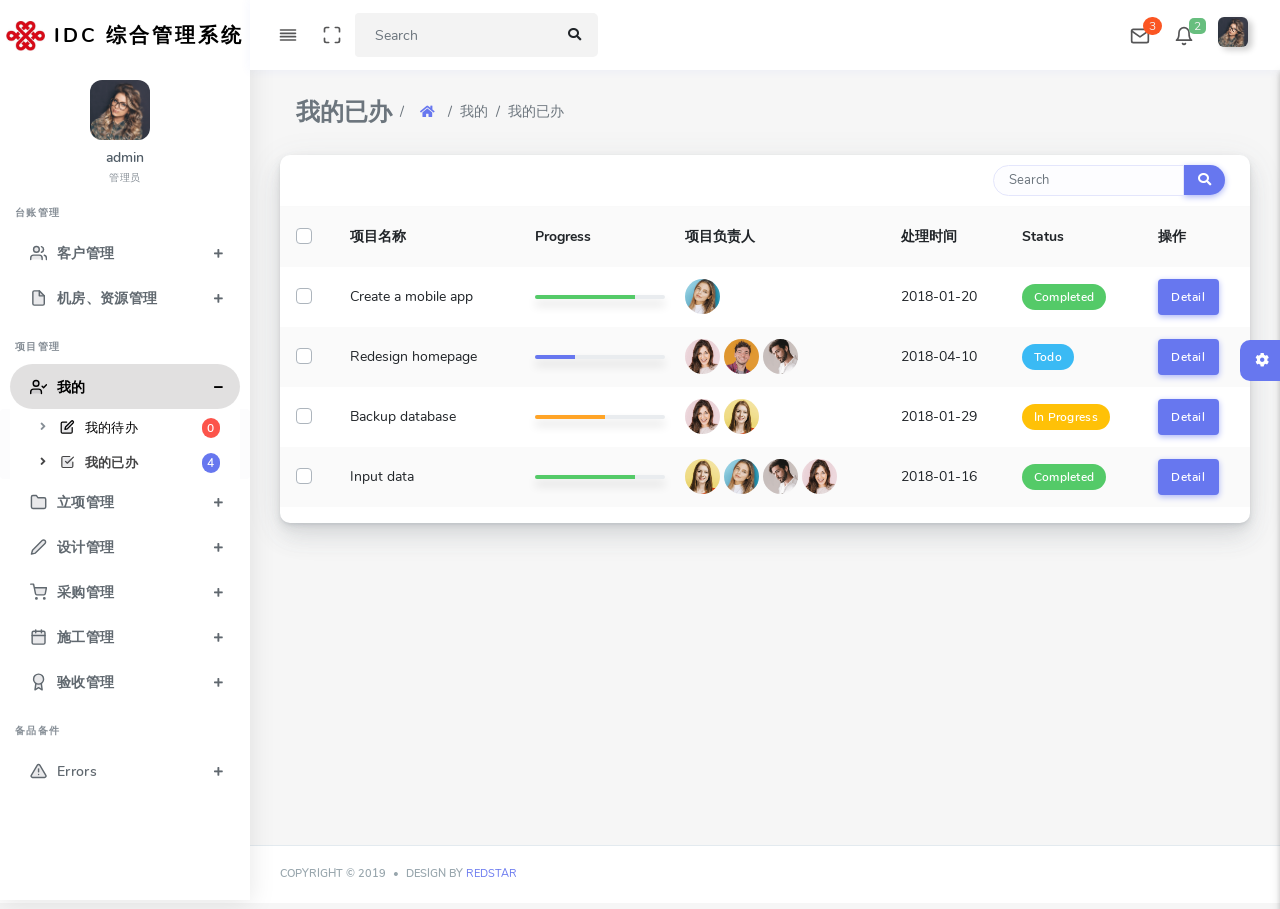
<file: IDC项目管理系统/my-done.html>
<!DOCTYPE html>
<html lang="en">

<head>
    <meta charset="UTF-8">
    <meta content="width=device-width, initial-scale=1, maximum-scale=1, shrink-to-fit=no" name="viewport">
    <title>IDC - 综合管理系统</title>
    <!-- General CSS Files -->
    <link rel="stylesheet" href="assets/css/app.min.css">
    <!-- Template CSS -->
    <link rel="stylesheet" href="assets/css/style.css">
    <link rel="stylesheet" href="assets/css/components.css">
    <!-- Custom style CSS -->
    <link rel="stylesheet" href="assets/css/custom.css">
    <link rel='shortcut icon' type='image/x-icon' href='assets/img/favicon.ico' />
</head>

<body>
    <div class="loader"></div>
    <div id="app">
      <div class="main-wrapper main-wrapper-1">
        <div class="navbar-bg"></div>
        <!-- nav顶部导航 start -->
        <nav class="navbar navbar-expand-lg main-navbar sticky">
          <div class="form-inline mr-auto">
            <ul class="navbar-nav mr-3">
              <li><a href="#" data-toggle="sidebar" class="nav-link nav-link-lg collapse-btn"> <i
                    data-feather="align-justify"></i></a></li>
              <li><a href="#" class="nav-link nav-link-lg fullscreen-btn"><i data-feather="maximize"></i></a></li>
              <!-- 搜索框 start -->
              <li>
                <form class="form-inline mr-auto">
                  <div class="search-element">
                    <input class="form-control" type="search" placeholder="Search" aria-label="Search" data-width="200">
                    <button class="btn" type="submit">
                      <i class="fas fa-search"></i>
                    </button>
                  </div>
                </form>
              </li>
              <!-- 搜索框 end -->
            </ul>
          </div>
          <ul class="navbar-nav navbar-right">
            <!-- 新消息 start-->
            <li class="dropdown dropdown-list-toggle">
              <a href="#" data-toggle="dropdown" class="nav-link nav-link-lg message-toggle"><i data-feather="mail"></i>
                <span class="badge headerBadge1">3 </span>
              </a>
              <div class="dropdown-menu dropdown-list dropdown-menu-right pullDown">
                <div class="dropdown-header">
                  新消息
                  <div class="float-right">
                    <a href="#">全部标为已读</a>
                  </div>
                </div>
                <div class="dropdown-list-content dropdown-list-message">
                  <a href="#" class="dropdown-item"> <span class="dropdown-item-avatar
                                              text-white"> <img alt="image" src="assets/img/users/user-1.png" class="rounded-circle">
                    </span> <span class="dropdown-item-desc"> <span class="message-user">John
                        Deo</span>
                      <span class="time messege-text">Please check your mail !!</span>
                      <span class="time">2 分钟前</span>
                    </span>
                  </a>
                  <a href="#" class="dropdown-item"> <span class="dropdown-item-avatar text-white">
                      <img alt="image" src="assets/img/users/user-2.png" class="rounded-circle">
                    </span> <span class="dropdown-item-desc"> <span class="message-user">Sarah
                        Smith</span> <span class="time messege-text">Request for leave
                        application</span>
                      <span class="time">5 分钟前</span>
                    </span>
                  </a>
                  <a href="#" class="dropdown-item"> <span class="dropdown-item-avatar text-white">
                      <img alt="image" src="assets/img/users/user-5.png" class="rounded-circle">
                    </span> <span class="dropdown-item-desc"> <span class="message-user">Jacob
                        Ryan</span> <span class="time messege-text">Your payment invoice is
                        generated.</span> <span class="time">12 分钟前</span>
                    </span>
                  </a>
                </div>
                <div class="dropdown-footer text-center">
                  <a href="#">查看全部 <i class="fas fa-chevron-right"></i></a>
                </div>
              </div>
            </li>
            <!-- 新消息  end -->
  
            <!-- 新通知 start -->
            <li class="dropdown dropdown-list-toggle"><a href="#" data-toggle="dropdown"
                class="nav-link notification-toggle nav-link-lg"><i data-feather="bell" class="bell"></i>
                <span class="badge headerBadge2">2</span>
              </a>
              <div class="dropdown-menu dropdown-list dropdown-menu-right pullDown">
                <div class="dropdown-header">
                  新通知
                  <div class="float-right">
                    <a href="#">全部标为已读</a>
                  </div>
                </div>
                <div class="dropdown-list-content dropdown-list-icons">
                  <a href="#" class="dropdown-item dropdown-item-unread">
                    <span class="dropdown-item-icon bg-primary text-white"> <i class="fas fa-code"></i></span>
                    <span class="dropdown-item-desc"> Template update isavailable now! <span class="time">2
                        分钟前</span></span>
                  </a>
                  <a href="#" class="dropdown-item">
                    <span class="dropdown-item-icon bg-info text-white"> <i class="far fa-user"></i></span>
                    <span class="dropdown-item-desc"> <b>You</b> and <b>Dedik Sugiharto</b> are now friends <span
                        class="time">10 分钟前</span></span>
                  </a>
                </div>
                <div class="dropdown-footer text-center">
                  <a href="#">查看全部<i class="fas fa-chevron-right"></i></a>
                </div>
              </div>
            </li>
            <!-- 新通知 end -->
            <!-- 个人信息 start -->
            <li class="dropdown"><a href="#" data-toggle="dropdown"
                class="nav-link dropdown-toggle nav-link-lg nav-link-user"> <img alt="image" src="assets/img/user.png"
                  class="user-img-radious-style"> <span class="d-sm-none d-lg-inline-block"></span></a>
              <div class="dropdown-menu dropdown-menu-right pullDown">
                <div class="dropdown-title">您好 admin</div>
                <a href="profile.html" class="dropdown-item has-icon"> <i class="far fa-user"></i> 个人信息</a>
                <a href="#settingPanel" class="dropdown-item has-icon " id="settings"> <i class="fas fa-cog"></i>设置</a>
                <div class="dropdown-divider"></div>
                <a href="auth-login.html" class="dropdown-item has-icon text-danger"> <i
                    class="fas fa-sign-out-alt"></i>退出</a>
              </div>
            </li>
            <!-- 个人信息 end -->
          </ul>
        </nav>
        <!-- nav end -->
         <!-- 左侧菜单栏 start -->
         <div class="main-sidebar sidebar-style-2">
          <aside id="sidebar-wrapper">
              <div class="sidebar-brand">
                  <a href="index.html"> <img alt="image" src="assets/img/logo.jpg" class="header-logo" /> <span
                          class="logo-name">IDC 综合管理系统</span>
                  </a>
              </div>
              <div class="sidebar-user">
                  <div class="sidebar-user-picture">
                      <img alt="image" src="assets/img/user.png">
                  </div>
                  <div class="sidebar-user-details">
                      <div class="user-name">admin</div>
                      <div class="user-role">管理员</div>
                  </div>
              </div>
              <ul class="sidebar-menu">
                  <li class="menu-header">台账管理</li>
                  <li class="dropdown">
                      <a href="#" class="menu-toggle nav-link has-dropdown"><i
                              data-feather="users"></i><span>客户管理</span></a>
                      <ul class="dropdown-menu">
                          <li><a class="nav-link" href="#"><i data-feather="edit"></i><span>客户等级</span></a></li>
                      </ul>
                  </li>
                  <li class="dropdown">
                      <a href="#" class="menu-toggle nav-link has-dropdown"><i
                              data-feather="file"></i><span>机房、资源管理</span></a>
                      <ul class="dropdown-menu">
                          <li><a class="nav-link" href="#"><i data-feather="edit"></i><span>机房信息</span></a></li>
                          <li><a class="nav-link" href="#"><i data-feather="edit"></i><span>子机房信息</span></a></li>
                      </ul>
                  </li>
                  <li class="menu-header">项目管理</li>
                  <li class="dropdown active">
                      <a href="#" class="menu-toggle nav-link has-dropdown"><i
                              data-feather="user-check"></i><span>我的</span></a>
                      <ul class="dropdown-menu">
                          <li ><a class="nav-link" href="my-backlog.html"><i
                                      data-feather="edit"></i><span>我的待办</span><span class="badge badge-danger" style="width:22px;">0</span></a></li>
                          <li class="active"><a class="nav-link" href="my-done.html"><i
                                      data-feather="check-square"></i><span>我的已办</span><span class="badge badge-primary" style="width:22px;">4</span></a>
                          </li>

                      </ul>
                  </li>
                  <li class="dropdown ">
                      <a href="#" class="menu-toggle nav-link has-dropdown"><i
                              data-feather="folder"></i><span>立项管理</span></a>
                      <ul class="dropdown-menu">
                          <li><a class="nav-link" href="project-create.html">新建项目</a></li>
                          <li ><a class="nav-link" href="project-list.html">项目列表</a></li>

                      </ul>
                  </li>
                  <li class="dropdown">
                      <a href="#" class="menu-toggle nav-link has-dropdown"><i
                              data-feather="edit-2"></i><span>设计管理</span></a>
                      <ul class="dropdown-menu">
                          <li ><a class="nav-link" href="draft-manage.html">图纸管理</a></li>
                      </ul>
                  </li>
                  <li class="dropdown">
                      <a href="#" class="menu-toggle nav-link has-dropdown"><i
                              data-feather="shopping-cart"></i><span>采购管理</span></a>
                      <ul class="dropdown-menu">
                          <li><a class="nav-link" href="create-post.html">Create Post</a></li>
                      </ul>
                  </li>
                  <li class="dropdown">
                      <a href="#" class="menu-toggle nav-link has-dropdown"><i
                              data-feather="calendar"></i><span>施工管理</span></a>
                      <ul class="dropdown-menu">
                          <li><a class="nav-link" href="create-post.html">Create Post</a></li>
                      </ul>
                  </li>
                  <li class="dropdown">
                      <a href="#" class="menu-toggle nav-link has-dropdown"><i
                              data-feather="award"></i><span>验收管理</span></a>
                      <ul class="dropdown-menu">
                          <li><a class="nav-link" href="create-post.html">Create Post</a></li>
                      </ul>
                  </li>

                  <li class="menu-header">备品备件</li>
                  <li class="dropdown">
                      <a href="#" class="menu-toggle nav-link has-dropdown"><i
                              data-feather="alert-triangle"></i><span>Errors</span></a>
                      <ul class="dropdown-menu">
                          <li><a class="nav-link" href="errors-404.html">404</a></li>
                          <li><a class="nav-link" href="errors-500.html">500</a></li>
                      </ul>
                  </li>


              </ul>
          </aside>
      </div>
      <!-- 左侧菜单栏 end -->
  
        <!-- Main Content start-->
        <div class="main-content">
          <section class="section">
            <ul class="breadcrumb breadcrumb-style ">
              <li class="breadcrumb-item">
                <h4 class="page-title m-b-0">我的已办</h4>
              </li>
              <li class="breadcrumb-item">
                <a href="index.html">
                  <i class="fas fa-home"></i></a>
              </li>
              <li class="breadcrumb-item active">我的</li>
              <li class="breadcrumb-item active">我的已办</li>
            </ul>
            <div class="row">
              <div class="col-12">
                <div class="card">
                  <div class="card-header">
                    <h4></h4>
                    <div class="card-header-form">
                      <form>
                        <div class="input-group">
                          <input type="text" class="form-control" placeholder="Search">
                          <div class="input-group-btn">
                            <button class="btn btn-primary"><i class="fas fa-search"></i></button>
                          </div>
                        </div>
                      </form>
                    </div>
                  </div>
                  <div class="card-body p-0">
                    <div class="table-responsive">
                      <table class="table table-striped">
                        <tr>
                          <th class="text-center">
                            <div class="custom-checkbox custom-checkbox-table custom-control">
                              <input type="checkbox" data-checkboxes="mygroup" data-checkbox-role="dad"
                                class="custom-control-input" id="checkbox-all">
                              <label for="checkbox-all" class="custom-control-label">&nbsp;</label>
                            </div>
                          </th>
                          <th>项目名称</th>
                          <th>Progress</th>
                          <th>项目负责人</th>
                          <th>处理时间</th>
                          <th>Status</th>
                          <th>操作</th>
                        </tr>
                        <tr>
                          <td class="p-0 text-center">
                            <div class="custom-checkbox custom-control">
                              <input type="checkbox" data-checkboxes="mygroup" class="custom-control-input"
                                id="checkbox-1">
                              <label for="checkbox-1" class="custom-control-label">&nbsp;</label>
                            </div>
                          </td>
                          <td>Create a mobile app</td>
                          <td class="align-middle">
                            <div class="progress" data-height="4" data-toggle="tooltip" title="100%">
                              <div class="progress-bar bg-success" data-width="100"></div>
                            </div>
                          </td>
                          <td>
                            <img alt="image" src="assets/img/users/user-5.png" class="rounded-circle" width="35"
                              data-toggle="tooltip" title="Wildan Ahdian">
                          </td>
                          <td>2018-01-20</td>
                          <td>
                            <div class="badge badge-success">Completed</div>
                          </td>
                          <td><a href="#" class="btn btn-primary">Detail</a></td>
                        </tr>
                        <tr>
                          <td class="p-0 text-center">
                            <div class="custom-checkbox custom-control">
                              <input type="checkbox" data-checkboxes="mygroup" class="custom-control-input"
                                id="checkbox-2">
                              <label for="checkbox-2" class="custom-control-label">&nbsp;</label>
                            </div>
                          </td>
                          <td>Redesign homepage</td>
                          <td class="align-middle">
                            <div class="progress" data-height="4" data-toggle="tooltip" title="40%">
                              <div class="progress-bar" data-width="40"></div>
                            </div>
                          </td>
                          <td>
                            <img alt="image" src="assets/img/users/user-1.png" class="rounded-circle" width="35"
                              data-toggle="tooltip" title="Nur Alpiana">
                            <img alt="image" src="assets/img/users/user-3.png" class="rounded-circle" width="35"
                              data-toggle="tooltip" title="Hariono Yusup">
                            <img alt="image" src="assets/img/users/user-4.png" class="rounded-circle" width="35"
                              data-toggle="tooltip" title="Bagus Dwi Cahya">
                          </td>
                          <td>2018-04-10</td>
                          <td>
                            <div class="badge badge-info">Todo</div>
                          </td>
                          <td><a href="#" class="btn btn-primary">Detail</a></td>
                        </tr>
                        <tr>
                          <td class="p-0 text-center">
                            <div class="custom-checkbox custom-control">
                              <input type="checkbox" data-checkboxes="mygroup" class="custom-control-input"
                                id="checkbox-3">
                              <label for="checkbox-3" class="custom-control-label">&nbsp;</label>
                            </div>
                          </td>
                          <td>Backup database</td>
                          <td class="align-middle">
                            <div class="progress" data-height="4" data-toggle="tooltip" title="70%">
                              <div class="progress-bar bg-warning" data-width="70"></div>
                            </div>
                          </td>
                          <td>
                            <img alt="image" src="assets/img/users/user-1.png" class="rounded-circle" width="35"
                              data-toggle="tooltip" title="Rizal Fakhri">
                            <img alt="image" src="assets/img/users/user-2.png" class="rounded-circle" width="35"
                              data-toggle="tooltip" title="Hasan Basri">
                          </td>
                          <td>2018-01-29</td>
                          <td>
                            <div class="badge badge-warning">In Progress</div>
                          </td>
                          <td><a href="#" class="btn btn-primary">Detail</a></td>
                        </tr>
                        <tr>
                          <td class="p-0 text-center">
                            <div class="custom-checkbox custom-control">
                              <input type="checkbox" data-checkboxes="mygroup" class="custom-control-input"
                                id="checkbox-4">
                              <label for="checkbox-4" class="custom-control-label">&nbsp;</label>
                            </div>
                          </td>
                          <td>Input data</td>
                          <td class="align-middle">
                            <div class="progress" data-height="4" data-toggle="tooltip" title="100%">
                              <div class="progress-bar bg-success" data-width="100"></div>
                            </div>
                          </td>
                          <td>
                            <img alt="image" src="assets/img/users/user-2.png" class="rounded-circle" width="35"
                              data-toggle="tooltip" title="Rizal Fakhri">
                            <img alt="image" src="assets/img/users/user-5.png" class="rounded-circle" width="35"
                              data-toggle="tooltip" title="Isnap Kiswandi">
                            <img alt="image" src="assets/img/users/user-4.png" class="rounded-circle" width="35"
                              data-toggle="tooltip" title="Yudi Nawawi">
                            <img alt="image" src="assets/img/users/user-1.png" class="rounded-circle" width="35"
                              data-toggle="tooltip" title="Khaerul Anwar">
                          </td>
                          <td>2018-01-16</td>
                          <td>
                            <div class="badge badge-success">Completed</div>
                          </td>
                          <td><a href="#" class="btn btn-primary">Detail</a></td>
                        </tr>
                      </table>
                    </div>
                  </div>
                </div>
              </div>
            </div>
  
  
  
  
          </section>
          <!-- settingSidebar start -->
          <div class="settingSidebar" id="settingPanel">
            <a href="javascript:void(0)" class="settingPanelToggle"> <i class="fa fa-spin fa-cog"></i>
            </a>
            <div class="settingSidebar-body ps-container ps-theme-default">
              <div class=" fade show active">
                <div class="setting-panel-header">主题设置
                </div>
                <div class="p-15 border-bottom">
                  <h6 class="font-medium m-b-10">选择样式</h6>
                  <div class="selectgroup layout-color w-50">
                    <label class="selectgroup-item">
                      <input type="radio" name="value" value="1" class="selectgroup-input-radio select-layout" checked>
                      <span class="selectgroup-button">白色</span>
                    </label>
                    <label class="selectgroup-item">
                      <input type="radio" name="value" value="2" class="selectgroup-input-radio select-layout">
                      <span class="selectgroup-button">黑色</span>
                    </label>
                  </div>
                </div>
                <div class="p-15 border-bottom">
                  <h6 class="font-medium m-b-10">菜单栏颜色</h6>
                  <div class="selectgroup selectgroup-pills sidebar-color">
                    <label class="selectgroup-item">
                      <input type="radio" name="icon-input" value="1" class="selectgroup-input select-sidebar">
                      <span class="selectgroup-button selectgroup-button-icon" data-toggle="tooltip"
                        data-original-title="Light Sidebar"><i class="fas fa-sun"></i></span>
                    </label>
                    <label class="selectgroup-item">
                      <input type="radio" name="icon-input" value="2" class="selectgroup-input select-sidebar" checked>
                      <span class="selectgroup-button selectgroup-button-icon" data-toggle="tooltip"
                        data-original-title="Dark Sidebar"><i class="fas fa-moon"></i></span>
                    </label>
                  </div>
                </div>
                <div class="p-15 border-bottom">
                  <h6 class="font-medium m-b-10">颜色主题</h6>
                  <div class="theme-setting-options">
                    <ul class="choose-theme list-unstyled mb-0">
                      <li title="white" class="active">
                        <div class="white"></div>
                      </li>
                      <li title="cyan">
                        <div class="cyan"></div>
                      </li>
                      <li title="black">
                        <div class="black"></div>
                      </li>
                      <li title="purple">
                        <div class="purple"></div>
                      </li>
                      <li title="orange">
                        <div class="orange"></div>
                      </li>
                      <li title="green">
                        <div class="green"></div>
                      </li>
                      <li title="red">
                        <div class="red"></div>
                      </li>
                    </ul>
                  </div>
                </div>
                <div class="p-15 border-bottom">
                  <div class="theme-setting-options">
                    <label class="m-b-0">
                      <input type="checkbox" name="custom-switch-checkbox" class="custom-switch-input"
                        id="mini_sidebar_setting">
                      <span class="custom-switch-indicator"></span>
                      <span class="control-label p-l-10">迷你菜单栏</span>
                    </label>
                  </div>
                </div>
                <div class="p-15 border-bottom">
                  <div class="theme-setting-options">
                    <label class="m-b-0">
                      <input type="checkbox" name="custom-switch-checkbox" class="custom-switch-input"
                        id="sticky_header_setting">
                      <span class="custom-switch-indicator"></span>
                      <span class="control-label p-l-10">固定顶部导航</span>
                    </label>
                  </div>
                </div>
                <div class="mt-4 mb-4 p-3 align-center rt-sidebar-last-ele">
                  <a href="#" class="btn btn-icon icon-left btn-primary btn-restore-theme">
                    <i class="fas fa-undo"></i> 恢复默认设置
                  </a>
                </div>
              </div>
            </div>
          </div>
          <!-- settingSidebar end -->
        </div>
        <footer class="main-footer">
          <div class="footer-left">
            Copyright &copy; 2019 <div class="bullet"></div> Design By <a href="http://www.bootstrapmb.com/">Redstar</a>
          </div>
          <div class="footer-right">
          </div>
        </footer>
      </div>
    </div>

    <!-- General JS Scripts -->
    <script src="assets/js/app.min.js"></script>
    <!-- Template JS File -->
    <script src="assets/js/scripts.js"></script>
    <!-- Custom JS File -->
    <script src="assets/js/custom.js"></script>
</body>

</html>
</file>
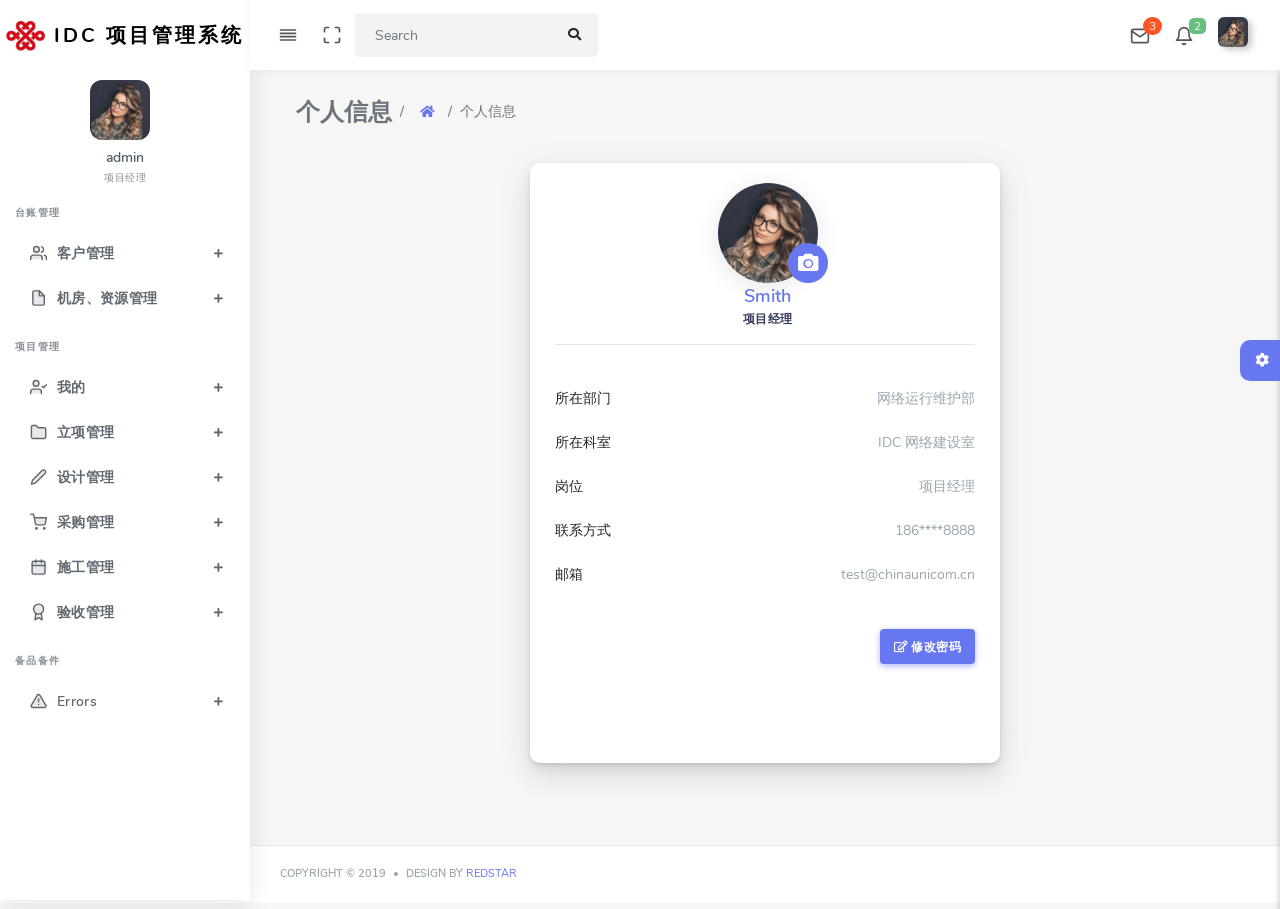
<file: IDC项目管理系统/profile.html>
<!DOCTYPE html>
<html lang="en">

<head>
    <meta charset="UTF-8">
    <meta content="width=device-width, initial-scale=1, maximum-scale=1, shrink-to-fit=no" name="viewport">
    <title>个人信息</title>
    <!-- General CSS Files -->
    <link rel="stylesheet" href="assets/css/app.min.css">
    <link rel="stylesheet" href="assets/bundles/bootstrap-social/bootstrap-social.css">
    <link rel="stylesheet" href="assets/bundles/summernote/summernote-bs4.css">
    <!-- Template CSS -->
    <link rel="stylesheet" href="assets/css/style.css">
    <link rel="stylesheet" href="assets/css/components.css">
    <!-- Custom style CSS -->
    <link rel="stylesheet" href="assets/css/custom.css">
    <link rel='shortcut icon' type='image/x-icon' href='assets/img/favicon.ico' />
    <style>
        #picture {
            position: relative;
            width: 300px;
            margin: 0 auto;
        }

        #camera {
            position: absolute;
            width: 40px;
            height: 40px;
            border-radius: 50%;
            top: 60px;
            left: 170px;
            cursor: pointer;
        }

        .fa-camera {
            line-height: 40px;
            font-size: 20px;
        }
    </style>
</head>

<body>
    <div class="loader"></div>
    <div id="app">
        <div class="main-wrapper main-wrapper-1">
            <div class="navbar-bg"></div>
            <!-- nav顶部导航 start -->
            <nav class="navbar navbar-expand-lg main-navbar sticky">
                <div class="form-inline mr-auto">
                    <ul class="navbar-nav mr-3">
                        <li><a href="#" data-toggle="sidebar" class="nav-link nav-link-lg collapse-btn"> <i
                                    data-feather="align-justify"></i></a></li>
                        <li><a href="#" class="nav-link nav-link-lg fullscreen-btn"><i data-feather="maximize"></i></a>
                        </li>
                        <!-- 搜索框 start -->
                        <li>
                            <form class="form-inline mr-auto">
                                <div class="search-element">
                                    <input class="form-control" type="search" placeholder="Search" aria-label="Search"
                                        data-width="200">
                                    <button class="btn" type="submit">
                                        <i class="fas fa-search"></i>
                                    </button>
                                </div>
                            </form>
                        </li>
                        <!-- 搜索框 end -->
                    </ul>
                </div>
                <ul class="navbar-nav navbar-right">
                    <!-- 新消息 start-->
                    <li class="dropdown dropdown-list-toggle">
                        <a href="#" data-toggle="dropdown" class="nav-link nav-link-lg message-toggle"><i
                                data-feather="mail"></i>
                            <span class="badge headerBadge1">3 </span>
                        </a>
                        <div class="dropdown-menu dropdown-list dropdown-menu-right pullDown">
                            <div class="dropdown-header">
                                新消息
                                <div class="float-right">
                                    <a href="#">全部标为已读</a>
                                </div>
                            </div>
                            <div class="dropdown-list-content dropdown-list-message">
                                <a href="#" class="dropdown-item"> <span class="dropdown-item-avatar
                                        text-white"> <img alt="image" src="assets/img/users/user-1.png"
                                            class="rounded-circle">
                                    </span> <span class="dropdown-item-desc"> <span class="message-user">John
                                            Deo</span>
                                        <span class="time messege-text">Please check your mail !!</span>
                                        <span class="time">2 分钟前</span>
                                    </span>
                                </a>
                                <a href="#" class="dropdown-item"> <span class="dropdown-item-avatar text-white">
                                        <img alt="image" src="assets/img/users/user-2.png" class="rounded-circle">
                                    </span> <span class="dropdown-item-desc"> <span class="message-user">Sarah
                                            Smith</span> <span class="time messege-text">Request for leave
                                            application</span>
                                        <span class="time">5 分钟前</span>
                                    </span>
                                </a>
                                <a href="#" class="dropdown-item"> <span class="dropdown-item-avatar text-white">
                                        <img alt="image" src="assets/img/users/user-5.png" class="rounded-circle">
                                    </span> <span class="dropdown-item-desc"> <span class="message-user">Jacob
                                            Ryan</span> <span class="time messege-text">Your payment invoice is
                                            generated.</span> <span class="time">12 分钟前</span>
                                    </span>
                                </a>
                            </div>
                            <div class="dropdown-footer text-center">
                                <a href="#">查看全部 <i class="fas fa-chevron-right"></i></a>
                            </div>
                        </div>
                    </li>
                    <!-- 新消息  end -->

                    <!-- 新通知 start -->
                    <li class="dropdown dropdown-list-toggle"><a href="#" data-toggle="dropdown"
                            class="nav-link notification-toggle nav-link-lg"><i data-feather="bell" class="bell"></i>
                            <span class="badge headerBadge2">2</span>
                        </a>
                        <div class="dropdown-menu dropdown-list dropdown-menu-right pullDown">
                            <div class="dropdown-header">
                                新通知
                                <div class="float-right">
                                    <a href="#">全部标为已读</a>
                                </div>
                            </div>
                            <div class="dropdown-list-content dropdown-list-icons">
                                <a href="#" class="dropdown-item dropdown-item-unread">
                                    <span class="dropdown-item-icon bg-primary text-white"> <i
                                            class="fas fa-code"></i></span>
                                    <span class="dropdown-item-desc"> Template update isavailable now! <span
                                            class="time">2 分钟前</span></span>
                                </a>
                                <a href="#" class="dropdown-item">
                                    <span class="dropdown-item-icon bg-info text-white"> <i
                                            class="far fa-user"></i></span>
                                    <span class="dropdown-item-desc"> <b>You</b> and <b>Dedik Sugiharto</b> are now
                                        friends <span class="time">10 分钟前</span></span>
                                </a>
                            </div>
                            <div class="dropdown-footer text-center">
                                <a href="#">查看全部<i class="fas fa-chevron-right"></i></a>
                            </div>
                        </div>
                    </li>
                    <!-- 新通知 end -->
                    <!-- 个人信息 start -->
                    <li class="dropdown"><a href="#" data-toggle="dropdown"
                            class="nav-link dropdown-toggle nav-link-lg nav-link-user"> <img alt="image"
                                src="assets/img/user.png" class="user-img-radious-style"> <span
                                class="d-sm-none d-lg-inline-block"></span></a>
                        <div class="dropdown-menu dropdown-menu-right pullDown">
                            <div class="dropdown-title">您好 admin</div>
                            <a href="profile.html" class="dropdown-item has-icon"> <i class="far fa-user"></i> 个人信息</a>
                            <a href="" class="dropdown-item has-icon"> <i class="fas fa-cog"></i>设置</a>
                            <div class="dropdown-divider"></div>
                            <a href="auth-login.html" class="dropdown-item has-icon text-danger"> <i
                                    class="fas fa-sign-out-alt"></i>退出</a>
                        </div>
                    </li>
                    <!-- 个人信息 end -->
                </ul>
            </nav>
            <!-- nav end -->
            <!-- 左侧菜单栏 start -->
            <div class="main-sidebar sidebar-style-2">
                <aside id="sidebar-wrapper">
                    <div class="sidebar-brand">
                        <a href="index.html"> <img alt="image" src="assets/img/logo.jpg" class="header-logo" /> <span
                                class="logo-name">IDC 项目管理系统</span>
                        </a>
                    </div>
                    <div class="sidebar-user">
                        <div class="sidebar-user-picture">
                            <img alt="image" src="assets/img/user.png">
                        </div>
                        <div class="sidebar-user-details">
                            <div class="user-name">admin</div>
                            <div class="user-role">项目经理</div>
                        </div>
                    </div>
                    <ul class="sidebar-menu">
                        <li class="menu-header">台账管理</li>
                        <li class="dropdown">
                            <a href="#" class="menu-toggle nav-link has-dropdown"><i
                                    data-feather="users"></i><span>客户管理</span></a>
                            <ul class="dropdown-menu">
                                <li><a class="nav-link" href="#"><i data-feather="edit"></i><span>客户等级</span></a></li>
                            </ul>
                        </li>
                        <li class="dropdown">
                            <a href="#" class="menu-toggle nav-link has-dropdown"><i
                                    data-feather="file"></i><span>机房、资源管理</span></a>
                            <ul class="dropdown-menu">
                                <li><a class="nav-link" href="#"><i data-feather="edit"></i><span>机房信息</span></a></li>
                                <li><a class="nav-link" href="#"><i data-feather="edit"></i><span>子机房信息</span></a></li>
                            </ul>
                        </li>
                        <li class="menu-header">项目管理</li>
                        <li class="dropdown">
                            <a href="#" class="menu-toggle nav-link has-dropdown"><i
                                    data-feather="user-check"></i><span>我的</span></a>
                            <ul class="dropdown-menu">
                                <li><a class="nav-link" href="my-backlog.html"><i
                                            data-feather="edit"></i><span>我的待办</span><span class="badge badge-danger"
                                            style="width:22px;">0</span></a></li>
                                <li><a class="nav-link" href="my-done.html"><i
                                            data-feather="check-square"></i><span>我的已办</span><span
                                            class="badge badge-primary" style="width:22px;">4</span></a>
                                </li>

                            </ul>
                        </li>
                        <li class="dropdown">
                            <a href="#" class="menu-toggle nav-link has-dropdown"><i
                                    data-feather="folder"></i><span>立项管理</span></a>
                            <ul class="dropdown-menu">
                                <li><a class="nav-link" href="project-create.html">新建项目</a></li>
                                <li><a class="nav-link" href="project-list.html"> <i
                                            data-feather="list"></i><span>项目列表</span> </a></li>

                            </ul>
                        </li>
                        <li class="dropdown">
                            <a href="#" class="menu-toggle nav-link has-dropdown"><i
                                    data-feather="edit-2"></i><span>设计管理</span></a>
                            <ul class="dropdown-menu">
                                <li><a class="nav-link" href="draft-manage.html">图纸管理</a></li>
                            </ul>
                        </li>
                        <li class="dropdown">
                            <a href="#" class="menu-toggle nav-link has-dropdown"><i
                                    data-feather="shopping-cart"></i><span>采购管理</span></a>
                            <ul class="dropdown-menu">
                                <li><a class="nav-link" href="create-post.html">Create Post</a></li>
                            </ul>
                        </li>
                        <li class="dropdown">
                            <a href="#" class="menu-toggle nav-link has-dropdown"><i
                                    data-feather="calendar"></i><span>施工管理</span></a>
                            <ul class="dropdown-menu">
                                <li><a class="nav-link" href="create-post.html">Create Post</a></li>
                            </ul>
                        </li>
                        <li class="dropdown">
                            <a href="#" class="menu-toggle nav-link has-dropdown"><i
                                    data-feather="award"></i><span>验收管理</span></a>
                            <ul class="dropdown-menu">
                                <li><a class="nav-link" href="create-post.html">Create Post</a></li>
                            </ul>
                        </li>

                        <li class="menu-header">备品备件</li>
                        <li class="dropdown">
                            <a href="#" class="menu-toggle nav-link has-dropdown"><i
                                    data-feather="alert-triangle"></i><span>Errors</span></a>
                            <ul class="dropdown-menu">
                                <li><a class="nav-link" href="errors-404.html">404</a></li>
                                <li><a class="nav-link" href="errors-500.html">500</a></li>
                            </ul>
                        </li>


                    </ul>
                </aside>
            </div>
            <!-- 左侧菜单栏 end -->
            <!-- Main Content -->
            <div class="main-content">
                <section class="section">
                    <ul class="breadcrumb breadcrumb-style ">
                        <li class="breadcrumb-item">
                            <h4 class="page-title m-b-0">个人信息</h4>
                        </li>
                        <li class="breadcrumb-item">
                            <a href="index.html">
                                <i class="fas fa-home"></i></a>
                        </li>
                        <li class="breadcrumb-item">个人信息</li>
                    </ul>
                    <div class="section-body">
                        <div class="row mt-sm-4">
                            <div class="col-12 col-md-12 col-lg-6" style="margin: 0 auto; ">
                                <div class="card author-box">
                                    <div class="card-body" style="height: 600px;">
                                        <div class="author-box-center">
                                            <div id="picture">
                                                <img id="pic" alt="image" src="assets/img/user.png"
                                                    class="rounded-circle author-box-picture">
                                                <i class="fas fa-camera bg-indigo c-icon " id="camera"></i>
                                                <input id="upload" name="file" accept="image/*" type="file"
                                                    style="display: none">
                                            </div>
                                            <div class="clearfix"></div>
                                            <div class="author-box-name">
                                                <a href="#">Smith</a>
                                            </div>
                                            <div class="author-box-job">项目经理</div>
                                        </div>
                                        <hr>
                                        <div class="text-center">

                                            <div class="py-4">
                                                <p class="clearfix">
                                                    <span class="float-left">所在部门</span>
                                                    <span class="float-right text-muted">网络运行维护部</span>
                                                </p>
                                                <p class="clearfix">
                                                    <span class="float-left">所在科室 </span>
                                                    <span class="float-right text-muted">IDC 网络建设室</span>
                                                </p>
                                                <p class="clearfix">
                                                    <span class="float-left">岗位</span>
                                                    <span class="float-right text-muted">项目经理</span>
                                                </p>
                                                <p class="clearfix">
                                                    <span class="float-left">联系方式</span>
                                                    <span class="float-right text-muted">186****8888</span>
                                                </p>
                                                <p class="clearfix">
                                                    <span class="float-left">邮箱</span>
                                                    <span class="float-right text-muted">test@chinaunicom.cn</span>
                                                </p>
                                            </div>
                                        </div>
                                        <div>
                                            <a href="#" class="btn btn-icon icon-left btn-primary pull-right"
                                                data-toggle="modal" data-target="#changepassModal"><i
                                                    class="far fa-edit"></i>修改密码</a>
                                        </div>
                                    </div>
                                </div>
                            </div>

                        </div>
                    </div>
                </section>
                <!-- Modal with form -->
                <div class="modal fade" id="changepassModal" tabindex="-1" role="dialog" aria-labelledby="formModal"
                    aria-hidden="true">
                    <div class="modal-dialog" role="document">
                        <div class="modal-content">
                            <div class="modal-header">
                                <h5 class="modal-title" id="formModal">修改密码</h5>
                                <button type="button" class="close" data-dismiss="modal" aria-label="Close">
                                    <span aria-hidden="true">&times;</span>
                                </button>
                            </div>
                            <div class="modal-body">
                                <form class="">
                                    <div class="form-group">
                                        <label>原密码</label>
                                        <div class="input-group">
                                            <input type="password" class="form-control" placeholder="" name="oldpass">
                                        </div>
                                    </div>
                                    <div class="form-group">
                                        <label>新密码</label>
                                        <div class="input-group">
                                            <input type="password" class="form-control" placeholder="" name="newpass">
                                        </div>
                                    </div>
                                    <div class="form-group">
                                        <label>确认新密码</label>
                                        <div class="input-group">
                                            <!-- <div class="input-group-prepend">
                                                <div class="input-group-text">
                                                    <i class="fas fa-lock"></i>
                                                </div>
                                            </div> -->
                                            <input type="password" class="form-control" placeholder="" name="pass">
                                        </div>
                                    </div>
                                    <div class="buttons pull-right">
                                        <button type="button" class="btn btn-secondary m-t-15 waves-effect"
                                            data-dismiss="modal" aria-label="Close">取消</button>
                                        <button type="button" class="btn btn-primary m-t-15 waves-effect">确认</button>
                                    </div>
                                </form>
                            </div>
                        </div>
                    </div>
                </div>
                <!-- settingSidebar start -->
                <div class="settingSidebar">
                    <a href="javascript:void(0)" class="settingPanelToggle"> <i class="fa fa-spin fa-cog"></i>
                    </a>
                    <div class="settingSidebar-body ps-container ps-theme-default">
                        <div class=" fade show active">
                            <div class="setting-panel-header">主题设置
                            </div>
                            <div class="p-15 border-bottom">
                                <h6 class="font-medium m-b-10">选择样式</h6>
                                <div class="selectgroup layout-color w-50">
                                    <label class="selectgroup-item">
                                        <input type="radio" name="value" value="1"
                                            class="selectgroup-input-radio select-layout" checked>
                                        <span class="selectgroup-button">白色</span>
                                    </label>
                                    <label class="selectgroup-item">
                                        <input type="radio" name="value" value="2"
                                            class="selectgroup-input-radio select-layout">
                                        <span class="selectgroup-button">黑色</span>
                                    </label>
                                </div>
                            </div>
                            <div class="p-15 border-bottom">
                                <h6 class="font-medium m-b-10">菜单栏颜色</h6>
                                <div class="selectgroup selectgroup-pills sidebar-color">
                                    <label class="selectgroup-item">
                                        <input type="radio" name="icon-input" value="1"
                                            class="selectgroup-input select-sidebar">
                                        <span class="selectgroup-button selectgroup-button-icon" data-toggle="tooltip"
                                            data-original-title="Light Sidebar"><i class="fas fa-sun"></i></span>
                                    </label>
                                    <label class="selectgroup-item">
                                        <input type="radio" name="icon-input" value="2"
                                            class="selectgroup-input select-sidebar" checked>
                                        <span class="selectgroup-button selectgroup-button-icon" data-toggle="tooltip"
                                            data-original-title="Dark Sidebar"><i class="fas fa-moon"></i></span>
                                    </label>
                                </div>
                            </div>
                            <div class="p-15 border-bottom">
                                <h6 class="font-medium m-b-10">颜色主题</h6>
                                <div class="theme-setting-options">
                                    <ul class="choose-theme list-unstyled mb-0">
                                        <li title="white" class="active">
                                            <div class="white"></div>
                                        </li>
                                        <li title="cyan">
                                            <div class="cyan"></div>
                                        </li>
                                        <li title="black">
                                            <div class="black"></div>
                                        </li>
                                        <li title="purple">
                                            <div class="purple"></div>
                                        </li>
                                        <li title="orange">
                                            <div class="orange"></div>
                                        </li>
                                        <li title="green">
                                            <div class="green"></div>
                                        </li>
                                        <li title="red">
                                            <div class="red"></div>
                                        </li>
                                    </ul>
                                </div>
                            </div>
                            <div class="p-15 border-bottom">
                                <div class="theme-setting-options">
                                    <label class="m-b-0">
                                        <input type="checkbox" name="custom-switch-checkbox" class="custom-switch-input"
                                            id="mini_sidebar_setting">
                                        <span class="custom-switch-indicator"></span>
                                        <span class="control-label p-l-10">迷你菜单栏</span>
                                    </label>
                                </div>
                            </div>
                            <div class="p-15 border-bottom">
                                <div class="theme-setting-options">
                                    <label class="m-b-0">
                                        <input type="checkbox" name="custom-switch-checkbox" class="custom-switch-input"
                                            id="sticky_header_setting">
                                        <span class="custom-switch-indicator"></span>
                                        <span class="control-label p-l-10">固定顶部导航</span>
                                    </label>
                                </div>
                            </div>
                            <div class="mt-4 mb-4 p-3 align-center rt-sidebar-last-ele">
                                <a href="#" class="btn btn-icon icon-left btn-primary btn-restore-theme">
                                    <i class="fas fa-undo"></i> 恢复默认设置
                                </a>
                            </div>
                        </div>
                    </div>
                </div>
                <!-- settingSidebar end -->

            </div>
            <footer class="main-footer">
                <div class="footer-left">
                    Copyright &copy; 2019 <div class="bullet"></div> Design By <a
                        href="http://www.bootstrapmb.com/">Redstar</a>
                </div>
                <div class="footer-right">
                </div>
            </footer>
        </div>
    </div>
    <!-- General JS Scripts -->
    <script src="assets/js/app.min.js"></script>
    <!-- JS Libraies -->
    <script src="assets/bundles/summernote/summernote-bs4.js"></script>
    <!-- Page Specific JS File -->
    <!-- Template JS File -->
    <script src="assets/js/scripts.js"></script>
    <!-- Custom JS File -->
    <script src="assets/js/custom.js"></script>
    <script src="assets/js/page/profile.js"></script>

</body>

</html>
</file>
<file: IDC项目管理系统/assets/css/style.css>
﻿.m-l--125 {
  margin-left: -125px
}

.m-t--125 {
  margin-top: -125px
}

.m-r--125 {
  margin-right: -125px
}

.m-b--125 {
  margin-bottom: -125px
}

.m-l--120 {
  margin-left: -120px
}

.m-t--120 {
  margin-top: -120px
}

.m-r--120 {
  margin-right: -120px
}

.m-b--120 {
  margin-bottom: -120px
}

.m-l--115 {
  margin-left: -115px
}

.m-t--115 {
  margin-top: -115px
}

.m-r--115 {
  margin-right: -115px
}

.m-b--115 {
  margin-bottom: -115px
}

.m-l--110 {
  margin-left: -110px
}

.m-t--110 {
  margin-top: -110px
}

.m-r--110 {
  margin-right: -110px
}

.m-b--110 {
  margin-bottom: -110px
}

.m-l--105 {
  margin-left: -105px
}

.m-t--105 {
  margin-top: -105px
}

.m-r--105 {
  margin-right: -105px
}

.m-b--105 {
  margin-bottom: -105px
}

.m-l--100 {
  margin-left: -100px
}

.m-t--100 {
  margin-top: -100px
}

.m-r--100 {
  margin-right: -100px
}

.m-b--100 {
  margin-bottom: -100px
}

.m-l--95 {
  margin-left: -95px
}

.m-t--95 {
  margin-top: -95px
}

.m-r--95 {
  margin-right: -95px
}

.m-b--95 {
  margin-bottom: -95px
}

.m-l--90 {
  margin-left: -90px
}

.m-t--90 {
  margin-top: -90px
}

.m-r--90 {
  margin-right: -90px
}

.m-b--90 {
  margin-bottom: -90px
}

.m-l--85 {
  margin-left: -85px
}

.m-t--85 {
  margin-top: -85px
}

.m-r--85 {
  margin-right: -85px
}

.m-b--85 {
  margin-bottom: -85px
}

.m-l--80 {
  margin-left: -80px
}

.m-t--80 {
  margin-top: -80px
}

.m-r--80 {
  margin-right: -80px
}

.m-b--80 {
  margin-bottom: -80px
}

.m-l--75 {
  margin-left: -75px
}

.m-t--75 {
  margin-top: -75px
}

.m-r--75 {
  margin-right: -75px
}

.m-b--75 {
  margin-bottom: -75px
}

.m-l--70 {
  margin-left: -70px
}

.m-t--70 {
  margin-top: -70px
}

.m-r--70 {
  margin-right: -70px
}

.m-b--70 {
  margin-bottom: -70px
}

.m-l--65 {
  margin-left: -65px
}

.m-t--65 {
  margin-top: -65px
}

.m-r--65 {
  margin-right: -65px
}

.m-b--65 {
  margin-bottom: -65px
}

.m-l--60 {
  margin-left: -60px
}

.m-t--60 {
  margin-top: -60px
}

.m-r--60 {
  margin-right: -60px
}

.m-b--60 {
  margin-bottom: -60px
}

.m-l--55 {
  margin-left: -55px
}

.m-t--55 {
  margin-top: -55px
}

.m-r--55 {
  margin-right: -55px
}

.m-b--55 {
  margin-bottom: -55px
}

.m-l--50 {
  margin-left: -50px
}

.m-t--50 {
  margin-top: -50px
}

.m-r--50 {
  margin-right: -50px
}

.m-b--50 {
  margin-bottom: -50px
}

.m-l--45 {
  margin-left: -45px
}

.m-t--45 {
  margin-top: -45px
}

.m-r--45 {
  margin-right: -45px
}

.m-b--45 {
  margin-bottom: -45px
}

.m-l--40 {
  margin-left: -40px
}

.m-t--40 {
  margin-top: -40px
}

.m-r--40 {
  margin-right: -40px
}

.m-b--40 {
  margin-bottom: -40px
}

.m-l--35 {
  margin-left: -35px
}

.m-t--35 {
  margin-top: -35px
}

.m-r--35 {
  margin-right: -35px
}

.m-b--35 {
  margin-bottom: -35px
}

.m-l--30 {
  margin-left: -30px
}

.m-t--30 {
  margin-top: -30px
}

.m-r--30 {
  margin-right: -30px
}

.m-b--30 {
  margin-bottom: -30px
}

.m-l--25 {
  margin-left: -25px
}

.m-t--25 {
  margin-top: -25px
}

.m-r--25 {
  margin-right: -25px
}

.m-b--25 {
  margin-bottom: -25px
}

.m-l--20 {
  margin-left: -20px
}

.m-t--20 {
  margin-top: -20px
}

.m-r--20 {
  margin-right: -20px
}

.m-b--20 {
  margin-bottom: -20px
}

.m-l--15 {
  margin-left: -15px
}

.m-t--15 {
  margin-top: -15px
}

.m-r--15 {
  margin-right: -15px
}

.m-b--15 {
  margin-bottom: -15px
}

.m-l--10 {
  margin-left: -10px
}

.m-t--10 {
  margin-top: -10px
}

.m-r--10 {
  margin-right: -10px
}

.m-b--10 {
  margin-bottom: -10px
}

.m-l--5 {
  margin-left: -5px
}

.m-t--5 {
  margin-top: -5px
}

.m-r--5 {
  margin-right: -5px
}

.m-b--5 {
  margin-bottom: -5px
}

.m-l-0 {
  margin-left: 0px
}

.m-t-0 {
  margin-top: 0px
}

.m-r-0 {
  margin-right: 0px
}

.m-b-0 {
  margin-bottom: 0px
}

.m-l-5 {
  margin-left: 5px
}

.m-t-5 {
  margin-top: 5px
}

.m-r-5 {
  margin-right: 5px
}

.m-b-5 {
  margin-bottom: 5px
}

.m-l-10 {
  margin-left: 10px
}

.m-t-10 {
  margin-top: 10px
}

.m-r-10 {
  margin-right: 10px
}

.m-b-10 {
  margin-bottom: 10px
}

.m-l-15 {
  margin-left: 15px
}

.m-t-15 {
  margin-top: 15px
}

.m-r-15 {
  margin-right: 15px
}

.m-b-15 {
  margin-bottom: 15px
}

.m-l-20 {
  margin-left: 20px
}

.m-t-20 {
  margin-top: 20px
}

.m-r-20 {
  margin-right: 20px
}

.m-b-20 {
  margin-bottom: 20px
}

.m-l-25 {
  margin-left: 25px
}

.m-t-25 {
  margin-top: 25px
}

.m-r-25 {
  margin-right: 25px
}

.m-b-25 {
  margin-bottom: 25px
}

.m-l-30 {
  margin-left: 30px
}

.m-t-30 {
  margin-top: 30px
}

.m-r-30 {
  margin-right: 30px
}

.m-b-30 {
  margin-bottom: 30px
}

.m-l-35 {
  margin-left: 35px
}

.m-t-35 {
  margin-top: 35px
}

.m-r-35 {
  margin-right: 35px
}

.m-b-35 {
  margin-bottom: 35px
}

.m-l-40 {
  margin-left: 40px
}

.m-t-40 {
  margin-top: 40px
}

.m-r-40 {
  margin-right: 40px
}

.m-b-40 {
  margin-bottom: 40px
}

.m-l-45 {
  margin-left: 45px
}

.m-t-45 {
  margin-top: 45px
}

.m-r-45 {
  margin-right: 45px
}

.m-b-45 {
  margin-bottom: 45px
}

.m-l-50 {
  margin-left: 50px
}

.m-t-50 {
  margin-top: 50px
}

.m-r-50 {
  margin-right: 50px
}

.m-b-50 {
  margin-bottom: 50px
}

.m-l-55 {
  margin-left: 55px
}

.m-t-55 {
  margin-top: 55px
}

.m-r-55 {
  margin-right: 55px
}

.m-b-55 {
  margin-bottom: 55px
}

.m-l-60 {
  margin-left: 60px
}

.m-t-60 {
  margin-top: 60px
}

.m-r-60 {
  margin-right: 60px
}

.m-b-60 {
  margin-bottom: 60px
}

.m-l-65 {
  margin-left: 65px
}

.m-t-65 {
  margin-top: 65px
}

.m-r-65 {
  margin-right: 65px
}

.m-b-65 {
  margin-bottom: 65px
}

.m-l-70 {
  margin-left: 70px
}

.m-t-70 {
  margin-top: 70px
}

.m-r-70 {
  margin-right: 70px
}

.m-b-70 {
  margin-bottom: 70px
}

.m-l-75 {
  margin-left: 75px
}

.m-t-75 {
  margin-top: 75px
}

.m-r-75 {
  margin-right: 75px
}

.m-b-75 {
  margin-bottom: 75px
}

.m-l-80 {
  margin-left: 80px
}

.m-t-80 {
  margin-top: 80px
}

.m-r-80 {
  margin-right: 80px
}

.m-b-80 {
  margin-bottom: 80px
}

.m-l-85 {
  margin-left: 85px
}

.m-t-85 {
  margin-top: 85px
}

.m-r-85 {
  margin-right: 85px
}

.m-b-85 {
  margin-bottom: 85px
}

.m-l-90 {
  margin-left: 90px
}

.m-t-90 {
  margin-top: 90px
}

.m-r-90 {
  margin-right: 90px
}

.m-b-90 {
  margin-bottom: 90px
}

.m-l-95 {
  margin-left: 95px
}

.m-t-95 {
  margin-top: 95px
}

.m-r-95 {
  margin-right: 95px
}

.m-b-95 {
  margin-bottom: 95px
}

.m-l-100 {
  margin-left: 100px
}

.m-t-100 {
  margin-top: 100px
}

.m-r-100 {
  margin-right: 100px
}

.m-b-100 {
  margin-bottom: 100px
}

.m-l-105 {
  margin-left: 105px
}

.m-t-105 {
  margin-top: 105px
}

.m-r-105 {
  margin-right: 105px
}

.m-b-105 {
  margin-bottom: 105px
}

.m-l-110 {
  margin-left: 110px
}

.m-t-110 {
  margin-top: 110px
}

.m-r-110 {
  margin-right: 110px
}

.m-b-110 {
  margin-bottom: 110px
}

.m-l-115 {
  margin-left: 115px
}

.m-t-115 {
  margin-top: 115px
}

.m-r-115 {
  margin-right: 115px
}

.m-b-115 {
  margin-bottom: 115px
}

.m-l-120 {
  margin-left: 120px
}

.m-t-120 {
  margin-top: 120px
}

.m-r-120 {
  margin-right: 120px
}

.m-b-120 {
  margin-bottom: 120px
}

.m-l-125 {
  margin-left: 125px
}

.m-t-125 {
  margin-top: 125px
}

.m-r-125 {
  margin-right: 125px
}

.m-b-125 {
  margin-bottom: 125px
}

.margin-0 {
  margin: 0
}

.p-l-0 {
  padding-left: 0px
}

.p-t-0 {
  padding-top: 0px
}

.p-r-0 {
  padding-right: 0px
}

.p-b-0 {
  padding-bottom: 0px
}

.p-l-5 {
  padding-left: 5px
}

.p-t-5 {
  padding-top: 5px
}

.p-r-5 {
  padding-right: 5px
}

.p-b-5 {
  padding-bottom: 5px
}

.p-l-10 {
  padding-left: 10px
}

.p-t-10 {
  padding-top: 10px
}

.p-r-10 {
  padding-right: 10px
}

.p-b-10 {
  padding-bottom: 10px
}

.p-l-15 {
  padding-left: 15px
}

.p-t-15 {
  padding-top: 15px
}

.p-r-15 {
  padding-right: 15px
}

.p-b-15 {
  padding-bottom: 15px
}

.p-l-20 {
  padding-left: 20px
}

.p-t-20 {
  padding-top: 20px
}

.p-r-20 {
  padding-right: 20px
}

.p-b-20 {
  padding-bottom: 20px
}

.p-l-25 {
  padding-left: 25px
}

.p-t-25 {
  padding-top: 25px
}

.p-r-25 {
  padding-right: 25px
}

.p-b-25 {
  padding-bottom: 25px
}

.p-l-30 {
  padding-left: 30px
}

.p-t-30 {
  padding-top: 30px
}

.p-r-30 {
  padding-right: 30px
}

.p-b-30 {
  padding-bottom: 30px
}

.p-l-35 {
  padding-left: 35px
}

.p-t-35 {
  padding-top: 35px
}

.p-r-35 {
  padding-right: 35px
}

.p-b-35 {
  padding-bottom: 35px
}

.p-l-40 {
  padding-left: 40px
}

.p-t-40 {
  padding-top: 40px
}

.p-r-40 {
  padding-right: 40px
}

.p-b-40 {
  padding-bottom: 40px
}

.p-l-45 {
  padding-left: 45px
}

.p-t-45 {
  padding-top: 45px
}

.p-r-45 {
  padding-right: 45px
}

.p-b-45 {
  padding-bottom: 45px
}

.p-l-50 {
  padding-left: 50px
}

.p-t-50 {
  padding-top: 50px
}

.p-r-50 {
  padding-right: 50px
}

.p-b-50 {
  padding-bottom: 50px
}

.p-l-55 {
  padding-left: 55px
}

.p-t-55 {
  padding-top: 55px
}

.p-r-55 {
  padding-right: 55px
}

.p-b-55 {
  padding-bottom: 55px
}

.p-l-60 {
  padding-left: 60px
}

.p-t-60 {
  padding-top: 60px
}

.p-r-60 {
  padding-right: 60px
}

.p-b-60 {
  padding-bottom: 60px
}

.p-l-65 {
  padding-left: 65px
}

.p-t-65 {
  padding-top: 65px
}

.p-r-65 {
  padding-right: 65px
}

.p-b-65 {
  padding-bottom: 65px
}

.p-l-70 {
  padding-left: 70px
}

.p-t-70 {
  padding-top: 70px
}

.p-r-70 {
  padding-right: 70px
}

.p-b-70 {
  padding-bottom: 70px
}

.p-l-75 {
  padding-left: 75px
}

.p-t-75 {
  padding-top: 75px
}

.p-r-75 {
  padding-right: 75px
}

.p-b-75 {
  padding-bottom: 75px
}

.p-l-80 {
  padding-left: 80px
}

.p-t-80 {
  padding-top: 80px
}

.p-r-80 {
  padding-right: 80px
}

.p-b-80 {
  padding-bottom: 80px
}

.p-l-85 {
  padding-left: 85px
}

.p-t-85 {
  padding-top: 85px
}

.p-r-85 {
  padding-right: 85px
}

.p-b-85 {
  padding-bottom: 85px
}

.p-l-90 {
  padding-left: 90px
}

.p-t-90 {
  padding-top: 90px
}

.p-r-90 {
  padding-right: 90px
}

.p-b-90 {
  padding-bottom: 90px
}

.p-l-95 {
  padding-left: 95px
}

.p-t-95 {
  padding-top: 95px
}

.p-r-95 {
  padding-right: 95px
}

.p-b-95 {
  padding-bottom: 95px
}

.p-l-100 {
  padding-left: 100px
}

.p-t-100 {
  padding-top: 100px
}

.p-r-100 {
  padding-right: 100px
}

.p-b-100 {
  padding-bottom: 100px
}

.p-l-105 {
  padding-left: 105px
}

.p-t-105 {
  padding-top: 105px
}

.p-r-105 {
  padding-right: 105px
}

.p-b-105 {
  padding-bottom: 105px
}

.p-l-110 {
  padding-left: 110px
}

.p-t-110 {
  padding-top: 110px
}

.p-r-110 {
  padding-right: 110px
}

.p-b-110 {
  padding-bottom: 110px
}

.p-l-115 {
  padding-left: 115px
}

.p-t-115 {
  padding-top: 115px
}

.p-r-115 {
  padding-right: 115px
}

.p-b-115 {
  padding-bottom: 115px
}

.p-l-120 {
  padding-left: 120px
}

.p-t-120 {
  padding-top: 120px
}

.p-r-120 {
  padding-right: 120px
}

.p-b-120 {
  padding-bottom: 120px
}

.p-l-125 {
  padding-left: 125px
}

.p-t-125 {
  padding-top: 125px
}

.p-r-125 {
  padding-right: 125px
}

.p-b-125 {
  padding-bottom: 125px
}

.margin-0 {
  margin: 0px
}

.padding-0 {
  padding: 0px
}

.margin-5 {
  margin: 5px
}

.padding-5 {
  padding: 5px
}

.margin-10 {
  margin: 10px
}

.padding-10 {
  padding: 10px
}

.margin-15 {
  margin: 15px
}

.padding-15 {
  padding: 15px
}

.margin-20 {
  margin: 20px
}

.padding-20 {
  padding: 20px
}

.margin-25 {
  margin: 25px
}

.padding-25 {
  padding: 25px
}

.margin-30 {
  margin: 30px
}

.padding-30 {
  padding: 30px
}

.margin-35 {
  margin: 35px
}

.padding-35 {
  padding: 35px
}

.margin-40 {
  margin: 40px
}

.padding-40 {
  padding: 40px
}

.margin-45 {
  margin: 45px
}

.padding-45 {
  padding: 45px
}

.margin-50 {
  margin: 50px
}

.padding-50 {
  padding: 50px
}

.margin-55 {
  margin: 55px
}

.padding-55 {
  padding: 55px
}

.margin-60 {
  margin: 60px
}

.padding-60 {
  padding: 60px
}

.margin-65 {
  margin: 65px
}

.padding-65 {
  padding: 65px
}

.margin-70 {
  margin: 70px
}

.padding-70 {
  padding: 70px
}

.margin-75 {
  margin: 75px
}

.padding-75 {
  padding: 75px
}

.margin-80 {
  margin: 80px
}

.padding-80 {
  padding: 80px
}

.margin-85 {
  margin: 85px
}

.padding-85 {
  padding: 85px
}

.margin-90 {
  margin: 90px
}

.padding-90 {
  padding: 90px
}

.margin-95 {
  margin: 95px
}

.padding-95 {
  padding: 95px
}

.margin-100 {
  margin: 100px
}

.padding-100 {
  padding: 100px
}

.margin-105 {
  margin: 105px
}

.padding-105 {
  padding: 105px
}

.margin-110 {
  margin: 110px
}

.padding-110 {
  padding: 110px
}

.margin-115 {
  margin: 115px
}

.padding-115 {
  padding: 115px
}

.margin-120 {
  margin: 120px
}

.padding-120 {
  padding: 120px
}

.margin-125 {
  margin: 125px
}

.padding-125 {
  padding: 125px
}

.padding-0 {
  padding: 0
}

.font-6 {
  font-size: 6px !important
}

.font-7 {
  font-size: 7px !important
}

.font-8 {
  font-size: 8px !important
}

.font-9 {
  font-size: 9px !important
}

.font-10 {
  font-size: 10px !important
}

.font-11 {
  font-size: 11px !important
}

.font-12 {
  font-size: 12px !important
}

.font-13 {
  font-size: 13px !important
}

.font-14 {
  font-size: 14px !important
}

.font-15 {
  font-size: 15px !important
}

.font-16 {
  font-size: 16px !important
}

.font-17 {
  font-size: 17px !important
}

.font-18 {
  font-size: 18px !important
}

.font-19 {
  font-size: 19px !important
}

.font-20 {
  font-size: 20px !important
}

.font-21 {
  font-size: 21px !important
}

.font-22 {
  font-size: 22px !important
}

.font-23 {
  font-size: 23px !important
}

.font-24 {
  font-size: 24px !important
}

.font-25 {
  font-size: 25px !important
}

.font-26 {
  font-size: 26px !important
}

.font-27 {
  font-size: 27px !important
}

.font-28 {
  font-size: 28px !important
}

.font-29 {
  font-size: 29px !important
}

.font-30 {
  font-size: 30px !important
}

.font-31 {
  font-size: 31px !important
}

.font-32 {
  font-size: 32px !important
}

.font-33 {
  font-size: 33px !important
}

.font-34 {
  font-size: 34px !important
}

.font-35 {
  font-size: 35px !important
}

.font-36 {
  font-size: 36px !important
}

.font-37 {
  font-size: 37px !important
}

.font-38 {
  font-size: 38px !important
}

.font-39 {
  font-size: 39px !important
}

.font-40 {
  font-size: 40px !important
}

.font-41 {
  font-size: 41px !important
}

.font-42 {
  font-size: 42px !important
}

.font-43 {
  font-size: 43px !important
}

.font-44 {
  font-size: 44px !important
}

.font-45 {
  font-size: 45px !important
}

.font-46 {
  font-size: 46px !important
}

.font-47 {
  font-size: 47px !important
}

.font-48 {
  font-size: 48px !important
}

.font-49 {
  font-size: 49px !important
}

.font-50 {
  font-size: 50px !important
}

.pull-left {
  float: left
}

.pull-right {
  float: right
}

.align-left {
  text-align: left
}

.align-center {
  text-align: center
}

.align-right {
  text-align: right
}

.align-justify {
  text-align: justify
}

.no-resize {
  resize: none
}

.font-bold {
  font-weight: bold
}

.font-italic {
  font-style: italic
}

.font-underline {
  text-decoration: underline
}

.font-line-through {
  text-decoration: line-through
}

.font-overline {
  text-decoration: overline
}

.bg-red {
  background-color: #f44336 !important;
  color: #fff
}

.bg-red .content .text,.bg-red .content .number {
  color: #fff !important
}

.bg-pink {
  background-color: #e91e63 !important;
  color: #fff
}

.bg-pink .content .text,.bg-pink .content .number {
  color: #fff !important
}

.bg-purple {
  background-color: #9c27b0 !important;
  color: #fff
}

.bg-purple .content .text,.bg-purple .content .number {
  color: #fff !important
}

.bg-deep-purple {
  background-color: #673ab7 !important;
  color: #fff
}

.bg-deep-purple .content .text,.bg-deep-purple .content .number {
  color: #fff !important
}

.bg-indigo {
  background-color: #6777ef !important;
  color: #fff
}

.bg-indigo .content .text,.bg-indigo .content .number {
  color: #fff !important
}

.bg-blue {
  background-color: #2196f3 !important;
  color: #fff
}

.bg-blue .content .text,.bg-blue .content .number {
  color: #fff !important
}

.bg-light-blue {
  background-color: #03a9f4 !important;
  color: #fff
}

.bg-light-blue .content .text,.bg-light-blue .content .number {
  color: #fff !important
}

.bg-cyan {
  background-color: #29c0b1 !important;
  color: #fff
}

.bg-cyan .content .text,.bg-cyan .content .number {
  color: #fff !important
}

.bg-teal {
  background-color: #009688 !important;
  color: #fff
}

.bg-teal .content .text,.bg-teal .content .number {
  color: #fff !important
}

.bg-green {
  background-color: #4caf50 !important;
  color: #fff
}

.bg-green .content .text,.bg-green .content .number {
  color: #fff !important
}

.bg-light-green {
  background-color: #8bc34a !important;
  color: #fff
}

.bg-light-green .content .text,.bg-light-green .content .number {
  color: #fff !important
}

.bg-lime {
  background-color: #cddc39 !important;
  color: #fff
}

.bg-lime .content .text,.bg-lime .content .number {
  color: #fff !important
}

.bg-yellow {
  background-color: #ffe821 !important;
  color: #fff
}

.bg-yellow .content .text,.bg-yellow .content .number {
  color: #fff !important
}

.bg-amber {
  background-color: #ffc107 !important;
  color: #fff
}

.bg-amber .content .text,.bg-amber .content .number {
  color: #fff !important
}

.bg-orange {
  background-color: #ff9800 !important;
  color: #fff
}

.bg-orange .content .text,.bg-orange .content .number {
  color: #fff !important
}

.bg-deep-orange {
  background-color: #ff5722 !important;
  color: #fff
}

.bg-deep-orange .content .text,.bg-deep-orange .content .number {
  color: #fff !important
}

.bg-brown {
  background-color: #795548 !important;
  color: #fff
}

.bg-brown .content .text,.bg-brown .content .number {
  color: #fff !important
}

.bg-grey {
  background-color: #9e9e9e !important;
  color: #fff
}

.bg-grey .content .text,.bg-grey .content .number {
  color: #fff !important
}

.bg-blue-grey {
  background-color: #607d8b !important;
  color: #fff
}

.bg-blue-grey .content .text,.bg-blue-grey .content .number {
  color: #fff !important
}

.bg-black {
  background-color: #000 !important;
  color: #fff
}

.bg-black .content .text,.bg-black .content .number {
  color: #fff !important
}

.bg-white {
  background-color: #fff !important;
  color: #fff
}

.bg-white .content .text,.bg-white .content .number {
  color: #fff !important
}

.bg-dark-gray {
  background-color: #888 !important;
  color: #fff
}

.bg-dark-gray .content .text,.bg-dark-gray .content .number {
  color: #fff !important
}

.l-bg-green {
  background: linear-gradient(135deg, #23bdb8 0%, #43e794 100%) !important;
  color: #fff
}

.l-bg-green .content .text,.l-bg-green .content .number {
  color: #fff !important
}

.l-bg-green-dark {
  background: linear-gradient(135deg, #23bdb8 0, #65a986 100%) !important;
  color: #fff
}

.l-bg-green-dark .content .text,.l-bg-green-dark .content .number {
  color: #fff !important
}

.l-bg-orange {
  background: linear-gradient(to right, #f9900e, #ffba56) !important;
  color: #fff
}

.l-bg-orange .content .text,.l-bg-orange .content .number {
  color: #fff !important
}

.l-bg-orange-dark {
  background: linear-gradient(135deg, #f48665 0, #d68e41 100%) !important;
  color: #fff
}

.l-bg-orange-dark .content .text,.l-bg-orange-dark .content .number {
  color: #fff !important
}

.l-bg-cyan {
  background: linear-gradient(135deg, #289cf5, #84c0ec) !important;
  color: #fff
}

.l-bg-cyan .content .text,.l-bg-cyan .content .number {
  color: #fff !important
}

.l-bg-cyan-dark {
  background: linear-gradient(135deg, #289cf5, #4f8bb7) !important;
  color: #fff
}

.l-bg-cyan-dark .content .text,.l-bg-cyan-dark .content .number {
  color: #fff !important
}

.l-bg-red {
  background: linear-gradient(to right, #a77ffc 0%, #ff6eac 100%) !important;
  color: #fff
}

.l-bg-red .content .text,.l-bg-red .content .number {
  color: #fff !important
}

.l-bg-purple {
  background: linear-gradient(to right, #4e54c8, #898cdc) !important;
  color: #fff
}

.l-bg-purple .content .text,.l-bg-purple .content .number {
  color: #fff !important
}

.l-bg-purple-dark {
  background: linear-gradient(135deg, #8e4cf1 0, #c554bc 100%) !important;
  color: #fff
}

.l-bg-purple-dark .content .text,.l-bg-purple-dark .content .number {
  color: #fff !important
}

.l-bg-yellow {
  background: linear-gradient(to right, #f6e384, #ffd500) !important;
  color: #fff
}

.l-bg-yellow .content .text,.l-bg-yellow .content .number {
  color: #fff !important
}

.l-bg-blue {
  background: linear-gradient(to left, #00c6ff, #0072ff) !important;
  color: #fff
}

.l-bg-blue .content .text,.l-bg-blue .content .number {
  color: #fff !important
}

.l-bg-cherry {
  background: linear-gradient(to right, #eb3349, #f45c43) !important;
  color: #fff
}

.l-bg-cherry .content .text,.l-bg-cherry .content .number {
  color: #fff !important
}

.col-red {
  color: #f44336 !important
}

.col-pink {
  color: #e91e63 !important
}

.col-purple {
  color: #9c27b0 !important
}

.col-deep-purple {
  color: #673ab7 !important
}

.col-indigo {
  color: #6777ef !important
}

.col-blue {
  color: #2196f3 !important
}

.col-light-blue {
  color: #03a9f4 !important
}

.col-cyan {
  color: #29c0b1 !important
}

.col-teal {
  color: #009688 !important
}

.col-green {
  color: #4caf50 !important
}

.col-light-green {
  color: #8bc34a !important
}

.col-lime {
  color: #cddc39 !important
}

.col-yellow {
  color: #ffe821 !important
}

.col-amber {
  color: #ffc107 !important
}

.col-orange {
  color: #ff9800 !important
}

.col-deep-orange {
  color: #ff5722 !important
}

.col-brown {
  color: #795548 !important
}

.col-grey {
  color: #9e9e9e !important
}

.col-blue-grey {
  color: #607d8b !important
}

.col-black {
  color: #000 !important
}

.col-white {
  color: #fff !important
}

.col-dark-gray {
  color: #888 !important
}

.width-per-0 {
  width: 0%
}

.width-per-1 {
  width: 1%
}

.width-per-2 {
  width: 2%
}

.width-per-3 {
  width: 3%
}

.width-per-4 {
  width: 4%
}

.width-per-5 {
  width: 5%
}

.width-per-6 {
  width: 6%
}

.width-per-7 {
  width: 7%
}

.width-per-8 {
  width: 8%
}

.width-per-9 {
  width: 9%
}

.width-per-10 {
  width: 10%
}

.width-per-11 {
  width: 11%
}

.width-per-12 {
  width: 12%
}

.width-per-13 {
  width: 13%
}

.width-per-14 {
  width: 14%
}

.width-per-15 {
  width: 15%
}

.width-per-16 {
  width: 16%
}

.width-per-17 {
  width: 17%
}

.width-per-18 {
  width: 18%
}

.width-per-19 {
  width: 19%
}

.width-per-20 {
  width: 20%
}

.width-per-21 {
  width: 21%
}

.width-per-22 {
  width: 22%
}

.width-per-23 {
  width: 23%
}

.width-per-24 {
  width: 24%
}

.width-per-25 {
  width: 25%
}

.width-per-26 {
  width: 26%
}

.width-per-27 {
  width: 27%
}

.width-per-28 {
  width: 28%
}

.width-per-29 {
  width: 29%
}

.width-per-30 {
  width: 30%
}

.width-per-31 {
  width: 31%
}

.width-per-32 {
  width: 32%
}

.width-per-33 {
  width: 33%
}

.width-per-34 {
  width: 34%
}

.width-per-35 {
  width: 35%
}

.width-per-36 {
  width: 36%
}

.width-per-37 {
  width: 37%
}

.width-per-38 {
  width: 38%
}

.width-per-39 {
  width: 39%
}

.width-per-40 {
  width: 40%
}

.width-per-41 {
  width: 41%
}

.width-per-42 {
  width: 42%
}

.width-per-43 {
  width: 43%
}

.width-per-44 {
  width: 44%
}

.width-per-45 {
  width: 45%
}

.width-per-46 {
  width: 46%
}

.width-per-47 {
  width: 47%
}

.width-per-48 {
  width: 48%
}

.width-per-49 {
  width: 49%
}

.width-per-50 {
  width: 50%
}

.width-per-51 {
  width: 51%
}

.width-per-52 {
  width: 52%
}

.width-per-53 {
  width: 53%
}

.width-per-54 {
  width: 54%
}

.width-per-55 {
  width: 55%
}

.width-per-56 {
  width: 56%
}

.width-per-57 {
  width: 57%
}

.width-per-58 {
  width: 58%
}

.width-per-59 {
  width: 59%
}

.width-per-60 {
  width: 60%
}

.width-per-61 {
  width: 61%
}

.width-per-62 {
  width: 62%
}

.width-per-63 {
  width: 63%
}

.width-per-64 {
  width: 64%
}

.width-per-65 {
  width: 65%
}

.width-per-66 {
  width: 66%
}

.width-per-67 {
  width: 67%
}

.width-per-68 {
  width: 68%
}

.width-per-69 {
  width: 69%
}

.width-per-70 {
  width: 70%
}

.width-per-71 {
  width: 71%
}

.width-per-72 {
  width: 72%
}

.width-per-73 {
  width: 73%
}

.width-per-74 {
  width: 74%
}

.width-per-75 {
  width: 75%
}

.width-per-76 {
  width: 76%
}

.width-per-77 {
  width: 77%
}

.width-per-78 {
  width: 78%
}

.width-per-79 {
  width: 79%
}

.width-per-80 {
  width: 80%
}

.width-per-81 {
  width: 81%
}

.width-per-82 {
  width: 82%
}

.width-per-83 {
  width: 83%
}

.width-per-84 {
  width: 84%
}

.width-per-85 {
  width: 85%
}

.width-per-86 {
  width: 86%
}

.width-per-87 {
  width: 87%
}

.width-per-88 {
  width: 88%
}

.width-per-89 {
  width: 89%
}

.width-per-90 {
  width: 90%
}

.width-per-91 {
  width: 91%
}

.width-per-92 {
  width: 92%
}

.width-per-93 {
  width: 93%
}

.width-per-94 {
  width: 94%
}

.width-per-95 {
  width: 95%
}

.width-per-96 {
  width: 96%
}

.width-per-97 {
  width: 97%
}

.width-per-98 {
  width: 98%
}

.width-per-99 {
  width: 99%
}

.width-per-100 {
  width: 100%
}

.btn:focus,.btn:active,.btn:active:focus,.custom-select:focus,.form-control:focus {
  box-shadow: none !important;
  outline: none
}

a {
  color: #6777ef;
  font-weight: 500;
  transition: all 0.5s;
  -webkit-transition: all 0.5s;
  -o-transition: all 0.5s
}

a:not(.btn-social-icon):not(.btn-social):not(.page-link) .ion,a:not(.btn-social-icon):not(.btn-social):not(.page-link) .fas,a:not(.btn-social-icon):not(.btn-social):not(.page-link) .far,a:not(.btn-social-icon):not(.btn-social):not(.page-link) .fal,a:not(.btn-social-icon):not(.btn-social):not(.page-link) .fab {
  margin-left: 4px
}

.bg-primary {
  background-color: #6777ef !important
}

.bg-secondary {
  background-color: #cdd3d8 !important
}

.bg-success {
  background-color: #54ca68 !important
}

.bg-info {
  background-color: #3abaf4 !important
}

.bg-warning {
  background-color: #ffa426 !important
}

.bg-danger {
  background-color: #fc544b !important
}

.bg-light {
  background-color: #e3eaef !important
}

.bg-dark {
  background-color: #191d21 !important
}

.text-primary,.text-primary-all *,.text-primary-all *:before,.text-primary-all *:after {
  color: #6777ef !important
}

.text-secondary,.text-secondary-all *,.text-secondary-all *:before,.text-secondary-all *:after {
  color: #cdd3d8 !important
}

.text-success,.text-success-all *,.text-success-all *:before,.text-success-all *:after {
  color: #54ca68 !important
}

.text-info,.text-info-all *,.text-info-all *:before,.text-info-all *:after {
  color: #3abaf4 !important
}

.text-warning,.text-warning-all *,.text-warning-all *:before,.text-warning-all *:after {
  color: #ffa426 !important
}

.text-danger,.text-danger-all *,.text-danger-all *:before,.text-danger-all *:after {
  color: #fc544b !important
}

.text-light,.text-light-all *,.text-light-all *:before,.text-light-all *:after {
  color: #e3eaef !important
}

.text-white,.text-white-all *,.text-white-all *:before,.text-white-all *:after {
  color: #fff !important
}

.text-dark,.text-dark-all *,.text-dark-all *:before,.text-dark-all *:after {
  color: #191d21 !important
}

.font-weight-normal {
  font-weight: 500 !important
}

.lead {
  line-height: 34px
}

@media (max-width: 575.98px) {
  .lead {
    font-size: 17px;
    line-height: 30px
  }
}

h1,h2,h3,h4,h5,h6 {
  font-weight: 700
}

p,ul:not(.list-unstyled),ol {
  line-height: 28px
}

.shadow {
  box-shadow: 0 4px 25px 0 rgba(0,0,0,0.1)
}

.text-muted {
  color: #98a6ad !important
}

.form-control,.input-group-text,.custom-select,.custom-file-label {
  background-color: #fdfdff;
  border-color: #e4e6fc
}

.form-control:focus,.input-group-text:focus,.custom-select:focus,.custom-file-label:focus {
  background-color: #fefeff;
  border-color: #95a0f4
}

.input-group-text,select.form-control:not([size]):not([multiple]),.form-control:not(.form-control-sm):not(.form-control-lg) {
  font-size: 14px;
  padding: 10px 15px;
  height: 42px
}

textarea.form-control {
  height: 64px !important
}

.custom-control {
  line-height: 1.6rem
}

.custom-file,.custom-file-label,.custom-select,.custom-file-label:after,.form-control[type="color"],select.form-control:not([size]):not([multiple]) {
  height: calc(2.25rem + 6px)
}

.form-control.creditcard {
  background-position: 98%;
  background-repeat: no-repeat;
  background-size: 40px;
  padding-right: 60px
}

.form-control.creditcard.visa {
  background-image: url("../img/cards/visa.png")
}

.form-control.creditcard.americanexpress {
  background-image: url("../img/cards/americanexpress.png")
}

.form-control.creditcard.dinersclub {
  background-image: url("../img/cards/dinersclub.png")
}

.form-control.creditcard.discover {
  background-image: url("../img/cards/discover.png")
}

.form-control.creditcard.jcb {
  background-image: url("../img/cards/jcb.png")
}

.form-control.creditcard.mastercard {
  background-image: url("../img/cards/mastercard.png")
}

.form-control.creditcard.visa {
  background-image: url("../img/cards/visa.png")
}

.form-group {
  margin-bottom: 25px
}

.form-group .control-label,.form-group>label {
  font-weight: 600;
  color: #34395e;
  font-size: 12px;
  letter-spacing: 0.5px
}

.form-group.floating-addon {
  position: relative
}

.form-group.floating-addon .input-group-prepend {
  position: absolute;
  top: 0;
  left: 0;
  height: 100%;
  z-index: 5
}

.form-group.floating-addon:not(.floating-addon-not-append) .input-group-append {
  position: absolute;
  top: 0;
  left: 0;
  z-index: 5;
  left: initial;
  right: 0
}

.form-group.floating-addon .input-group-prepend .input-group-text,.form-group.floating-addon .input-group-append .input-group-text {
  border-color: transparent;
  background-color: transparent;
  font-size: 20px
}

.form-group.floating-addon .form-control {
  border-radius: 3px;
  padding-left: 40px
}

.form-group.floating-addon .form-control+.form-control {
  border-radius: 0 3px 3px 0;
  padding-left: 15px
}

.input-group-append [class*="btn-outline-"] {
  background-color: #fdfdff
}

.form-text {
  font-size: 12px;
  line-height: 22px
}

.custom-radio .custom-control-input:checked ~ .custom-control-label::before,.custom-control-input:checked ~ .custom-control-label::before {
  background-color: #6777ef !important
}

.custom-file-label {
  line-height: 2.2
}

.custom-file-label:after {
  height: calc(2.25rem + 4px);
  line-height: 2.2;
  border-color: transparent
}

.custom-file-label:focus,.custom-file-label:active {
  box-shadow: none;
  outline: none
}

.custom-file-input:focus+.custom-file-label {
  box-shadow: none;
  border-color: #6777ef
}

.custom-file-input:focus+.custom-file-label:after {
  border-color: transparent
}

.selectgroup {
  display: -ms-inline-flexbox;
  display: inline-flex
}

.selectgroup-item {
  -ms-flex-positive: 1;
  flex-grow: 1;
  position: relative
}

.selectgroup-item+.selectgroup-item {
  margin-left: -1px
}

.selectgroup-item:not(:first-child) .selectgroup-button {
  border-top-left-radius: 0;
  border-bottom-left-radius: 0
}

.selectgroup-item:not(:last-child) .selectgroup-button {
  border-top-right-radius: 0;
  border-bottom-right-radius: 0
}

.selectgroup-input {
  opacity: 0;
  position: absolute;
  z-index: -1;
  top: 0;
  left: 0
}

.selectgroup-input-radio {
  opacity: 0;
  position: absolute;
  z-index: -1;
  top: 0;
  left: 0
}

.selectgroup-button {
  background-color: #fdfdff;
  border-color: #e4e6fc;
  border-width: 1px;
  border-style: solid;
  display: block;
  text-align: center;
  padding: 0 1rem;
  height: 35px;
  position: relative;
  cursor: pointer;
  border-radius: 3px;
  -webkit-user-select: none;
  -moz-user-select: none;
  -ms-user-select: none;
  user-select: none;
  font-size: 13px;
  min-width: 2.375rem;
  line-height: 36px
}

.selectgroup-button-icon {
  padding-left: 0.5rem;
  padding-right: 0.5rem
}

.selectgroup-button-icon i {
  font-size: 14px
}

.selectgroup-input-radio:focus+.selectgroup-button,.selectgroup-input-radio:checked+.selectgroup-button {
  background-color: #6777ef;
  color: #fff;
  z-index: 1
}

.selectgroup-pills {
  display: block;
  flex-wrap: wrap;
  align-items: flex-start
}

.selectgroup-pills .selectgroup-item {
  margin-right: 0.5rem;
  flex-grow: 0
}

.selectgroup-pills .selectgroup-button {
  border-radius: 50px !important
}

.selectgroup-pills input:checked+span {
  background-color: #6777ef;
  border-radius: 50px !important;
  color: #fff;
  z-index: 1
}

.custom-switch {
  -webkit-user-select: none;
  -moz-user-select: none;
  -ms-user-select: none;
  user-select: none;
  cursor: default;
  display: -ms-inline-flexbox;
  display: inline-flex;
  -ms-flex-align: center;
  align-items: center;
  margin: 0
}

.custom-switch-input {
  position: absolute;
  z-index: -1;
  opacity: 0
}

.custom-switches-stacked {
  display: -ms-flexbox;
  display: flex;
  -ms-flex-direction: column;
  flex-direction: column
}

.custom-switches-stacked .custom-switch {
  margin-bottom: 0.5rem
}

.custom-switch-indicator {
  display: inline-block;
  height: 1.25rem;
  width: 2.25rem;
  background: #e9ecef;
  border-radius: 50px;
  position: relative;
  vertical-align: bottom;
  border: 1px solid rgba(0,40,100,0.12);
  transition: 0.3s border-color, 0.3s background-color
}

.custom-switch-indicator:before {
  content: "";
  position: absolute;
  height: calc(1.25rem - 4px);
  width: calc(1.25rem - 4px);
  top: 1px;
  left: 1px;
  background: #fff;
  border-radius: 50%;
  transition: 0.3s left
}

.custom-switch-input:checked ~ .custom-switch-indicator {
  background: #6777ef
}

.custom-switch-input:checked ~ .custom-switch-indicator:before {
  left: calc(1rem + 1px)
}

.custom-switch-input:focus ~ .custom-switch-indicator {
  border-color: #6777ef
}

.custom-switch-description {
  margin-left: 0.5rem;
  color: #6e7687;
  transition: 0.3s color
}

.custom-switch-input:checked ~ .custom-switch-description {
  color: #495057
}

.imagecheck {
  margin: 0;
  position: relative;
  cursor: pointer
}

.imagecheck-input {
  position: absolute;
  z-index: -1;
  opacity: 0
}

.imagecheck-figure {
  background-color: #fdfdff;
  border-color: #e4e6fc;
  border-width: 1px;
  border-style: solid;
  border-radius: 3px;
  margin: 0;
  position: relative;
  vertical-align: top
}

.imagecheck-input:focus ~ .imagecheck-figure {
  border-color: #6777ef
}

.imagecheck-input:checked ~ .imagecheck-figure {
  border-color: rgba(0,40,100,0.24)
}

.imagecheck-figure:before {
  content: "";
  position: absolute;
  top: 0.25rem;
  left: 0.25rem;
  display: block;
  width: 1rem;
  height: 1rem;
  pointer-events: none;
  -webkit-user-select: none;
  -moz-user-select: none;
  -ms-user-select: none;
  user-select: none;
  background: #6777ef url("data:image/svg+xml;charset=utf8,%3Csvg xmlns='http://www.w3.org/2000/svg' viewBox='0 0 8 8'%3E%3Cpath fill='%23fff' d='M6.564.75l-3.59 3.612-1.538-1.55L0 4.26 2.974 7.25 8 2.193z'/%3E%3C/svg%3E") no-repeat center center/50% 50%;
  color: #fff;
  z-index: 1;
  border-radius: 3px;
  opacity: 0;
  transition: 0.3s opacity
}

.imagecheck-input:checked ~ .imagecheck-figure:before {
  opacity: 1
}

.imagecheck-image {
  max-width: 100%;
  opacity: 0.64;
  transition: 0.3s opacity
}

.imagecheck-image:first-child {
  border-top-left-radius: 2px;
  border-top-right-radius: 2px
}

.imagecheck-image:last-child {
  border-bottom-left-radius: 2px;
  border-bottom-right-radius: 2px
}

.imagecheck:hover .imagecheck-image {
  opacity: 1
}

.imagecheck-input:focus ~ .imagecheck-figure .imagecheck-image,.imagecheck-input:checked ~ .imagecheck-figure .imagecheck-image {
  opacity: 1
}

.imagecheck-caption {
  text-align: center;
  padding: 0.25rem 0.25rem;
  color: #9aa0ac;
  font-size: 0.875rem;
  transition: 0.3s color
}

.imagecheck:hover .imagecheck-caption {
  color: #495057
}

.imagecheck-input:focus ~ .imagecheck-figure .imagecheck-caption,.imagecheck-input:checked ~ .imagecheck-figure .imagecheck-caption {
  color: #495057
}

.colorinput {
  margin: 0;
  position: relative;
  cursor: pointer
}

.colorinput-input {
  position: absolute;
  z-index: -1;
  opacity: 0
}

.colorinput-color {
  background-color: #fdfdff;
  border-color: #e4e6fc;
  border-width: 1px;
  border-style: solid;
  display: inline-block;
  width: 1.75rem;
  height: 1.75rem;
  border-radius: 3px;
  color: #fff;
  box-shadow: 0 1px 2px 0 rgba(0,0,0,0.05)
}

.colorinput-color:before {
  content: "";
  opacity: 0;
  position: absolute;
  top: 0.25rem;
  left: 0.25rem;
  height: 1.25rem;
  width: 1.25rem;
  transition: 0.3s opacity;
  background: url("data:image/svg+xml;charset=utf8,%3Csvg xmlns='http://www.w3.org/2000/svg' viewBox='0 0 8 8'%3E%3Cpath fill='%23fff' d='M6.564.75l-3.59 3.612-1.538-1.55L0 4.26 2.974 7.25 8 2.193z'/%3E%3C/svg%3E") no-repeat center center/50% 50%
}

.colorinput-input:checked ~ .colorinput-color:before {
  opacity: 1
}

.list-unstyled-border li {
  border-bottom: 1px solid #f9f9f9;
  padding-bottom: 15px;
  margin-bottom: 10px
}

.list-unstyled-border li .custom-checkbox {
  margin-right: 15px
}

.list-unstyled-border li:last-child {
  margin-bottom: 0;
  padding-bottom: 0;
  border-bottom: none
}

.list-unstyled-noborder li:last-child {
  border-bottom: none
}

.list-group-item.active {
  background-color: #6777ef
}

.list-group-item.disabled {
  color: #c9d7e0
}

.list-group-item-primary {
  background-color: #6777ef;
  color: #fff
}

.list-group-item-secondary {
  background-color: #cdd3d8;
  color: #fff
}

.list-group-item-success {
  background-color: #54ca68;
  color: #fff
}

.list-group-item-danger {
  background-color: #fc544b;
  color: #fff
}

.list-group-item-warning {
  background-color: #ffa426;
  color: #fff
}

.list-group-item-info {
  background-color: #3abaf4;
  color: #fff
}

.list-group-item-light {
  background-color: #e3eaef;
  color: #191d21
}

.list-group-item-dark {
  background-color: #191d21;
  color: #fff
}

.alert {
  color: #fff;
  border: none;
  padding: 15px 20px
}

.alert .alert-title {
  font-size: 18px;
  font-weight: 700;
  margin-bottom: 5px
}

.alert code {
  background-color: #fff;
  border-radius: 3px;
  padding: 1px 4px
}

.alert p {
  margin-bottom: 0
}

.alert.alert-has-icon {
  display: flex
}

.alert.alert-has-icon .alert-icon {
  margin-top: 4px;
  width: 30px
}

.alert.alert-has-icon .alert-icon .ion,.alert.alert-has-icon .alert-icon .fas,.alert.alert-has-icon .alert-icon .far,.alert.alert-has-icon .alert-icon .fab,.alert.alert-has-icon .alert-icon .fal {
  font-size: 20px
}

.alert.alert-has-icon .alert-body {
  flex: 1
}

.alert:not(.alert-light) a {
  color: #fff
}

.alert.alert-primary {
  background-color: #6777ef
}

.alert.alert-secondary {
  background-color: #cdd3d8
}

.alert.alert-success {
  background-color: #54ca68
}

.alert.alert-info {
  background-color: #3abaf4
}

.alert.alert-warning {
  background-color: #ffa426
}

.alert.alert-danger {
  background-color: #fc544b
}

.alert.alert-light {
  background-color: #e3eaef;
  color: #191d21
}

.alert.alert-dark {
  background-color: #191d21
}

.card {
  background-color: #fff;
  border-radius: 10px;
  border: none;
  position: relative;
  margin-bottom: 30px;
  box-shadow: 0 0.46875rem 2.1875rem rgba(90,97,105,0.1),0 0.9375rem 1.40625rem rgba(90,97,105,0.1),0 0.25rem 0.53125rem rgba(90,97,105,0.12),0 0.125rem 0.1875rem rgba(90,97,105,0.1)
}

.card .card-header,.card .card-body,.card .card-footer {
  background-color: transparent;
  padding: 20px 25px
}

.card .navbar {
  position: static
}

.card .card-body {
  padding-top: 20px;
  padding-bottom: 20px
}

.card .card-body .section-title {
  margin: 30px 0 10px 0;
  font-size: 16px
}

.card .card-body .section-title:before {
  margin-top: 8px
}

.card .card-body .section-title+.section-lead {
  margin-top: -5px
}

.card .card-body p {
  font-weight: 500;
  color: #212529
}

.card .card-header {
  border-bottom-color: #f9f9f9;
  line-height: 30px;
  -ms-grid-row-align: center;
  align-self: center;
  width: 100%;
  padding: 10px 25px;
  display: flex;
  align-items: center
}

.card .card-header .btn {
  margin-top: 1px;
  padding: 2px 15px
}

.card .card-header .btn:not(.note-btn) {
  border-radius: 30px
}

.card .card-header .btn:hover {
  box-shadow: none
}

.card .card-header .form-control {
  height: 31px;
  font-size: 13px;
  border-radius: 30px
}

.card .card-header .form-control+.input-group-btn .btn {
  margin-top: -1px
}

.card .card-header h4 {
  font-size: 17px;
  line-height: 28px;
  padding-right: 10px;
  margin-bottom: 0;
  color: #212529
}

.card .card-header h4+.card-header-action,.card .card-header h4+.card-header-form {
  margin-left: auto
}

.card .card-header h4+.card-header-action .btn,.card .card-header h4+.card-header-form .btn {
  font-size: 12px;
  border-radius: 30px !important;
  padding-left: 13px !important;
  padding-right: 13px !important
}

.card .card-header h4+.card-header-action .btn.active,.card .card-header h4+.card-header-form .btn.active {
  box-shadow: 0 2px 6px #acb5f6;
  background-color: #6777ef;
  color: #fff
}

.card .card-header h4+.card-header-action .dropdown,.card .card-header h4+.card-header-form .dropdown {
  display: inline
}

.card .card-header h4+.card-header-action .btn-group .btn,.card .card-header h4+.card-header-form .btn-group .btn {
  border-radius: 0 !important
}

.card .card-header h4+.card-header-action .btn-group .btn:first-child,.card .card-header h4+.card-header-form .btn-group .btn:first-child {
  border-radius: 30px 0 0 30px !important
}

.card .card-header h4+.card-header-action .btn-group .btn:last-child,.card .card-header h4+.card-header-form .btn-group .btn:last-child {
  border-radius: 0 30px 30px 0 !important
}

.card .card-header h4+.card-header-action .input-group .form-control,.card .card-header h4+.card-header-form .input-group .form-control {
  border-radius: 30px 0 0 30px !important
}

.card .card-header h4+.card-header-action .input-group .form-control+.input-group-btn .btn,.card .card-header h4+.card-header-form .input-group .form-control+.input-group-btn .btn {
  border-radius: 0 30px 30px 0 !important
}

.card .card-header h4+.card-header-action .input-group .input-group-btn+.form-control,.card .card-header h4+.card-header-form .input-group .input-group-btn+.form-control {
  border-radius: 0 30px 30px 0 !important
}

.card .card-header h4+.card-header-action .input-group .input-group-btn .btn,.card .card-header h4+.card-header-form .input-group .input-group-btn .btn {
  margin-top: -1px;
  border-radius: 30px 0 0 30px !important
}

.card .card-footer {
  background-color: transparent;
  border: none
}

.card.card-mt {
  margin-top: 30px
}

.card.card-progress:after {
  content: " ";
  position: absolute;
  top: 0;
  left: 0;
  width: 100%;
  height: 100%;
  background-color: rgba(255,255,255,0.5);
  z-index: 99;
  z-index: 99
}

.card.card-progress .card-progress-dismiss {
  position: absolute;
  top: 66%;
  left: 50%;
  -webkit-transform: translate(-50%, -50%);
  transform: translate(-50%, -50%);
  z-index: 999;
  color: #fff !important;
  padding: 5px 13px
}

.card.card-progress.remove-spinner .card-progress-dismiss {
  top: 50%;
  -webkit-transform: translate(-50%, -50%);
  transform: translate(-50%, -50%)
}

.card.card-progress:not(.remove-spinner):after {
  background-image: url("../img/spinner.svg");
  background-size: 80px;
  background-repeat: no-repeat;
  background-position: center
}

.card.card-primary {
  border-top: 2px solid #6777ef
}

.card.card-secondary {
  border-top: 2px solid #34395e
}

.card.card-success {
  border-top: 2px solid #54ca68
}

.card.card-danger {
  border-top: 2px solid #fc544b
}

.card.card-warning {
  border-top: 2px solid #ffa426
}

.card.card-info {
  border-top: 2px solid #3abaf4
}

.card.card-dark {
  border-top: 2px solid #191d21
}

.card.card-hero .card-header {
  padding: 40px;
  background-image: linear-gradient(to bottom, #6777ef, #95a0f4);
  color: #fff;
  overflow: hidden;
  height: auto;
  min-height: auto;
  display: block
}

.card.card-hero .card-header h4 {
  font-size: 40px;
  line-height: 1
}

.card.card-hero .card-header .card-description {
  margin-top: 5px;
  font-size: 16px
}

.card.card-hero .card-header .card-icon {
  float: right;
  color: #8c98f3;
  margin: -60px
}

.card.card-hero .card-header .card-icon .ion,.card.card-hero .card-header .card-icon .fas,.card.card-hero .card-header .card-icon .far,.card.card-hero .card-header .card-icon .fab,.card.card-hero .card-header .card-icon .fal {
  font-size: 140px
}

.card.card-statistic-1 .card-header,.card.card-statistic-2 .card-header {
  border-color: transparent;
  padding-bottom: 0;
  height: auto;
  min-height: auto;
  display: block
}

.card.card-statistic-1 .card-icon {
  width: 30px;
  height: 30px;
  margin: 10px 0px 0px 20px;
  border-radius: 3px;
  line-height: 78px;
  text-align: center;
  float: left;
  font-size: 30px
}

.card.card-statistic-1 .card-header h4,.card.card-statistic-2 .card-header h4 {
  line-height: 1.2;
  color: #98a6ad
}

.card.card-statistic-1 .card-body,.card.card-statistic-2 .card-body {
  padding-top: 0
}

.card.card-statistic-1 .card-body,.card.card-statistic-2 .card-body {
  font-size: 26px;
  font-weight: 700;
  color: #34395e;
  padding-bottom: 0
}

.card.card-statistic-1,.card.card-statistic-2 {
  display: inline-block;
  width: 100%
}

.card.card-statistic-1 .card-icon,.card.card-statistic-2 .card-icon {
  width: 80px;
  height: 80px;
  margin: 10px;
  border-radius: 3px;
  line-height: 94px;
  text-align: center;
  float: left;
  border-radius: 50px;
  margin-right: 15px
}

.card.card-statistic-1 .card-icon .ion,.card.card-statistic-1 .card-icon .fas,.card.card-statistic-1 .card-icon .far,.card.card-statistic-1 .card-icon .fab,.card.card-statistic-1 .card-icon .fal,.card.card-statistic-2 .card-icon .ion,.card.card-statistic-2 .card-icon .fas,.card.card-statistic-2 .card-icon .far,.card.card-statistic-2 .card-icon .fab,.card.card-statistic-2 .card-icon .fal {
  font-size: 22px;
  color: #fff
}

.card.card-statistic-1 .card-icon {
  line-height: 90px
}

.card.card-statistic-2 .card-icon {
  width: 50px;
  height: 50px;
  line-height: 50px;
  font-size: 22px;
  margin: 25px;
  box-shadow: 5px 3px 10px 0 rgba(21,15,15,0.3);
  border-radius: 10px;
  background: #6777ef
}

.card.card-statistic-1 .card-header,.card.card-statistic-2 .card-header {
  padding-bottom: 0;
  padding-top: 25px
}

.card.card-statistic-2 .card-body {
  padding-top: 20px
}

.card.card-statistic-2 .card-header+.card-body,.card.card-statistic-2 .card-body+.card-header {
  padding-top: 0
}

.card.card-statistic-1 .card-header h4,.card.card-statistic-2 .card-header h4 {
  font-weight: 600;
  font-size: 13px;
  letter-spacing: 0.5px
}

.card.card-statistic-1 .card-header h4 {
  margin-bottom: 0
}

.card.card-statistic-2 .card-header h4 {
  text-transform: none;
  margin-bottom: 0
}

.card.card-statistic-1 .card-body {
  font-size: 20px
}

.card.card-statistic-2 .card-chart {
  padding-top: 20px;
  margin-left: -9px;
  margin-right: -1px;
  margin-bottom: -15px
}

.card.card-statistic-2 .card-chart canvas {
  height: 90px !important
}

.card .card-stats {
  width: 100%;
  display: inline-block;
  margin-top: 2px;
  margin-bottom: -6px
}

.card .card-stats .card-stats-title {
  padding: 15px 25px;
  background-color: #fff;
  font-size: 13px;
  font-weight: 600;
  letter-spacing: 0.3px
}

.card .card-stats .card-stats-items {
  display: flex;
  height: 50px;
  align-items: center
}

.card .card-stats .card-stats-item {
  width: calc(100% / 3);
  text-align: center;
  padding: 5px 20px
}

.card .card-stats .card-stats-item .card-stats-item-label {
  font-size: 12px;
  letter-spacing: 0.5px;
  margin-top: 4px;
  text-overflow: ellipsis;
  overflow: hidden;
  white-space: nowrap
}

.card .card-stats .card-stats-item .card-stats-item-count {
  line-height: 1;
  margin-bottom: 8px;
  font-size: 20px;
  font-weight: 700
}

.card.card-large-icons {
  display: flex;
  flex-direction: row
}

.card.card-large-icons .card-icon {
  display: flex;
  align-items: center;
  justify-content: center;
  flex-shrink: 0;
  width: 150px;
  border-radius: 3px 0 0 3px
}

.card.card-large-icons .card-icon .ion,.card.card-large-icons .card-icon .fas,.card.card-large-icons .card-icon .far,.card.card-large-icons .card-icon .fab,.card.card-large-icons .card-icon .fal {
  font-size: 60px
}

.card.card-large-icons .card-body {
  padding: 25px 30px
}

.card.card-large-icons .card-body h4 {
  font-size: 18px
}

.card.card-large-icons .card-body p {
  opacity: 0.6;
  font-weight: 500
}

.card.card-large-icons .card-body a.card-cta {
  text-decoration: none
}

.card.card-large-icons .card-body a.card-cta i {
  margin-left: 7px
}

.card.bg-primary,.card.bg-danger,.card.bg-success,.card.bg-info,.card.bg-dark,.card.bg-warning {
  color: #fff
}

.card.bg-primary .card-header,.card.bg-danger .card-header,.card.bg-success .card-header,.card.bg-info .card-header,.card.bg-dark .card-header,.card.bg-warning .card-header {
  color: #fff;
  opacity: 0.9
}

.card .card-type-3 .card-circle {
  display: inline-flex;
  text-align: center;
  border-radius: 50%;
  -webkit-box-align: center;
  -ms-flex-align: center;
  align-items: center;
  -webkit-box-pack: center;
  -ms-flex-pack: center;
  justify-content: center;
  height: 45px;
  width: 45px;
  box-shadow: 0 4px 20px 0 rgba(0,0,0,0.14),0 7px 10px -5px rgba(76,175,80,0.4)
}

.card .card-type-3 .card-circle i {
  font-size: 15px
}

.card .card-statistic-3 {
  position: relative;
  color: #fff;
  padding: 15px;
  border-radius: 3px;
  overflow: hidden
}

.card .card-statistic-3 .card-icon-large {
  font-size: 110px;
  width: 110px;
  height: 50px;
  text-shadow: 3px 7px rgba(0,0,0,0.3)
}

.card .card-statistic-3 .card-icon {
  text-align: center;
  line-height: 50px;
  margin-left: 15px;
  color: #000;
  position: absolute;
  right: -5px;
  top: 20px;
  opacity: 0.1
}

.card .card-statistic-3 .banner-img img {
  max-width: 100%
}

.card .card-statistic-4 {
  position: relative;
  padding: 15px;
  border-radius: 3px;
  overflow: hidden
}

.card .card-statistic-4 .card-icon-large {
  font-size: 110px;
  width: 110px;
  height: 50px;
  text-shadow: 3px 7px rgba(0,0,0,0.3)
}

.card .card-statistic-4 .card-icon {
  text-align: center;
  line-height: 50px;
  margin-left: 15px;
  color: #000;
  position: absolute;
  right: -5px;
  top: 20px;
  opacity: 0.1
}

.card .card-statistic-4 .banner-img img {
  max-width: 100%;
  float: right
}

.card .card-statistic-4 .c-icon {
  width: 50px;
  height: 50px;
  position: absolute;
  top: 20px;
  font-size: 25px;
  border-radius: 8px;
  display: -webkit-box;
  display: -ms-flexbox;
  display: flex;
  color: #fff;
  -webkit-box-align: center;
  -ms-flex-align: center;
  align-items: center;
  -webkit-box-pack: center;
  -ms-flex-pack: center;
  justify-content: center;
  -webkit-transition: all .3s ease-in-out;
  transition: all .3s ease-in-out
}

.box-part {
  background: #fff;
  border-radius: 10px;
  padding: 30px 15px;
  margin: 5px 0 23px
}

@media (max-width: 575.98px) {
  .card.card-large-icons {
    display: inline-block
  }

  .card.card-large-icons .card-icon {
    width: 100%;
    height: 200px
  }

  .col-xs-6 {
    -ms-flex: 0 0 50%;
    -webkit-box-flex: 0;
    flex: 0 0 50%;
    max-width: 50%
  }
}

@media (max-width: 767.98px) {
  .card .card-header {
    height: auto;
    flex-wrap: wrap
  }

  .card .card-header h4+.card-header-action,.card .card-header h4+.card-header-form {
    flex-grow: 0;
    width: 100%;
    margin-top: 10px
  }
}

@media (min-width: 768px) and (max-width: 991.98px) {
  .card .card-stats .card-stats-items {
    height: 49px
  }

  .card .card-stats .card-stats-items .card-stats-item {
    padding: 5px 7px
  }

  .card .card-stats .card-stats-items .card-stats-item .card-stats-item-count {
    font-size: 16px
  }

  .card.card-sm-6 .card-chart canvas {
    height: 85px !important
  }

  .card.card-hero .card-header {
    padding: 25px
  }
}

.table td,.table:not(.table-bordered) th {
  border-top: none
}

.table:not(.table-sm):not(.table-md):not(.dataTable) td,.table:not(.table-sm):not(.table-md):not(.dataTable) th {
  padding: 0 10px;
  height: 60px;
  vertical-align: middle
}

.table:not(.table-sm) thead th {
  border-bottom: none;
  background-color: #f0f3ff;
  color: #666;
  padding-top: 15px;
  padding-bottom: 15px
}

.table.table-md th,.table.table-md td {
  padding: 10px 15px
}

.table.table-bordered td,.table.table-bordered th {
  border-color: #f6f6f6
}

.table .team-member {
  position: relative;
  width: 30px;
  white-space: nowrap;
  border-radius: 1000px;
  vertical-align: bottom;
  display: inline-block
}

.table .team-member img {
  width: 100%;
  max-width: 100%;
  height: auto;
  border: 0;
  border-radius: 1000px
}

.table .team-member-sm {
  width: 32px;
  -webkit-transition: all 0.25s ease;
  -o-transition: all 0.25s ease;
  -moz-transition: all 0.25s ease;
  transition: all 0.25s ease
}

.table .team-member-sm:hover {
  webkit-transform: translateY(-4px) scale(1.02);
  -moz-transform: translateY(-4px) scale(1.02);
  -ms-transform: translateY(-4px) scale(1.02);
  -o-transform: translateY(-4px) scale(1.02);
  transform: translateY(-4px) scale(1.02);
  -webkit-box-shadow: 0 14px 24px rgba(75,70,124,0.2);
  box-shadow: 0 14px 24px rgba(75,70,124,0.2);
  z-index: 999
}

.table .order-list li img {
  border: 2px solid #ffffff;
  box-shadow: 4px 3px 6px 0 rgba(0,0,0,0.2)
}

.table .order-list li+li {
  margin-left: -14px;
  background: transparent
}

.table .order-list li .badge {
  background: rgba(228,222,222,0.8);
  color: #6b6f82;
  margin-bottom: 6px
}

.table .table-img img {
  width: 35px;
  height: 35px;
  border-radius: 50%;
  border: 2px solid #bbbbbb;
  -webkit-box-shadow: 5px 6px 15px 0px rgba(49,47,49,0.5);
  -moz-box-shadow: 5px 6px 15px 0px rgba(49,47,49,0.5);
  -ms-box-shadow: 5px 6px 15px 0px rgba(49,47,49,0.5);
  box-shadow: 5px 6px 15px 0px rgba(49,47,49,0.5);
  text-shadow: 0 0 black
}

.table-links {
  color: #34395e;
  font-size: 12px;
  margin-top: 5px;
  opacity: 0;
  transition: all 0.3s
}

.table-links a {
  color: #666
}

table tr:hover .table-links {
  opacity: 1
}

.table-striped tbody tr:nth-of-type(odd) {
  background-color: rgba(0,0,0,0.02)
}

@media (max-width: 575.98px) {
  .table-responsive table {
    min-width: 800px
  }
}

.tooltip {
  font-size: 12px
}

.tooltip-inner {
  padding: 7px 13px
}

.modal-header,.modal-body,.modal-footer {
  padding: 25px
}

.modal-body {
  padding-top: 15px
}

.modal-footer {
  padding-top: 15px;
  padding-bottom: 15px
}

.modal-header {
  border-bottom: none;
  padding-bottom: 5px
}

.modal-header h5 {
  font-size: 18px
}

.modal-footer {
  border-top: none;
  border-radius: 0 0 3px 3px
}

.modal-content {
  max-width: 100%;
  border: none;
  box-shadow: 0 3px 8px rgba(0,0,0,0.05)
}

.modal.show .modal-content {
  box-shadow: 0 4px 15px rgba(0,0,0,0.2)
}

.modal-progress .modal-content {
  position: relative
}

.modal-progress .modal-content:after {
  content: " ";
  position: absolute;
  top: 0;
  left: 0;
  width: 100%;
  height: 100%;
  background-color: rgba(255,255,255,0.5);
  z-index: 999;
  background-image: url("../img/spinner.svg");
  background-size: 80px;
  background-repeat: no-repeat;
  background-position: center;
  border-radius: 3px
}

.modal-part {
  display: none
}

.nav-tabs .nav-item .nav-link {
  color: #6777ef
}

.nav-tabs .nav-item .nav-link.active {
  color: #000
}

.tab-content>.tab-pane {
  padding: 10px 0;
  line-height: 24px
}

.tab-bordered .tab-pane {
  padding: 15px;
  border: 1px solid #ededed;
  margin-top: -1px
}

.nav-pills .nav-link.active,.nav-pills .show>.nav-link {
  color: #fff;
  background-color: #6777ef
}

.nav-pills .nav-item .nav-link {
  color: #6777ef;
  padding-left: 15px !important;
  padding-right: 15px !important
}

.nav-pills .nav-item .nav-link:hover {
  background-color: #f6f7fe
}

.nav-pills .nav-item .nav-link.active {
  box-shadow: 0 2px 6px #acb5f6;
  color: #fff;
  background-color: #6777ef
}

.nav-pills .nav-item .nav-link .badge {
  padding: 5px 8px;
  margin-left: 5px
}

.nav .nav-item .nav-link .ion,.nav .nav-item .nav-link .fas,.nav .nav-item .nav-link .far,.nav .nav-item .nav-link .fab,.nav .nav-item .nav-link .fal {
  margin-right: 3px;
  font-size: 12px
}

.sticky {
  position: fixed !important;
  top: 0
}

.page-item .page-link {
  color: #6777ef;
  border-radius: 3px;
  margin: 0 3px;
  -webkit-box-shadow: 2px 2px 2px rgba(0,0,0,0.2);
  -moz-box-shadow: 2px 2px 2px rgba(0,0,0,0.2);
  box-shadow: 2px 2px 2px rgba(0,0,0,0.2)
}

.page-item.active .page-link {
  background-color: #6777ef;
  border-color: #6777ef
}

.page-item.disabled .page-link {
  border-color: transparent;
  background-color: #f9fafe;
  color: #6777ef;
  opacity: 0.6
}

.page-link {
  border-color: transparent;
  background-color: #f9fafe;
  font-weight: 600
}

.page-link:hover {
  background-color: #6777ef;
  color: #fff;
  border-color: transparent
}

.page-link:focus {
  box-shadow: none
}

.badges .badge {
  margin: 0 8px 10px 0
}

.badge {
  vertical-align: middle;
  padding: 7px 12px;
  font-weight: 600;
  letter-spacing: 0.3px;
  border-radius: 30px;
  font-size: 12px
}

.badge.badge-warning {
  color: #fff
}

.badge.badge-primary {
  background-color: #6777ef
}

.badge.badge-secondary {
  background-color: #34395e
}

.badge.badge-success {
  background-color: #54ca68
}

.badge.badge-info {
  background-color: #3abaf4
}

.badge.badge-danger {
  background-color: #fc544b
}

.badge.badge-light {
  background-color: #e3eaef;
  color: #191d21
}

.badge.badge-white {
  background-color: #fff;
  color: #191d21
}

.badge.badge-dark {
  background-color: #191d21
}

h1 .badge {
  font-size: 24px;
  padding: 16px 21px
}

h2 .badge {
  font-size: 22px;
  padding: 14px 19px
}

h3 .badge {
  font-size: 18px;
  padding: 11px 16px
}

h4 .badge {
  font-size: 16px;
  padding: 8px 13px
}

h5 .badge {
  font-size: 14px;
  padding: 5px 10px
}

h6 .badge {
  font-size: 11px;
  padding: 3px 8px
}

.btn .badge {
  margin-left: 5px;
  padding: 4px 7px
}

.btn .badge.badge-transparent {
  background-color: rgba(255,255,255,0.25);
  color: #fff
}

.badge-outline {
  display: inline-block;
  padding: 5px 8px;
  line-height: 12px;
  border: 1px solid;
  border-radius: .25rem;
  font-weight: 400;
  font-size: 13px
}

.buttons .btn {
  margin: 0 8px 10px 0
}

.btn:focus {
  box-shadow: none !important;
  outline: none
}

.btn:active {
  box-shadow: none !important;
  outline: none
}

.btn:active:focus {
  box-shadow: none !important;
  outline: none
}

.btn.btn-icon-split i,.dropdown-item.has-icon i {
  text-align: center;
  width: 15px;
  font-size: 15px;
  float: left;
  margin-right: 10px
}

.btn {
  font-weight: 600;
  font-size: 12px;
  line-height: 24px;
  padding: 0.3rem 0.8rem;
  letter-spacing: 0.5px
}

.btn.btn-icon-split {
  position: relative
}

.btn.btn-icon-split i {
  position: absolute;
  left: 0;
  top: 0;
  height: 100%;
  width: 45px;
  border-radius: 3px 0 0 3px;
  line-height: 32px
}

.btn.btn-icon-split div {
  margin-left: 40px
}

.btn.btn-icon-noflo-splitat {
  display: table;
  text-align: right
}

.btn.btn-icon-noflo-splitat i {
  float: none;
  margin: 0;
  display: table-cell;
  vertical-align: middle;
  width: 30%
}

.btn.btn-icon-noflo-splitat div {
  display: table-cell;
  vertical-align: middle;
  width: 70%;
  text-align: left;
  padding-left: 10px
}

.btn:not(.btn-social):not(.btn-social-icon):active,.btn:not(.btn-social):not(.btn-social-icon):focus,.btn:not(.btn-social):not(.btn-social-icon):hover {
  border-color: transparent !important;
  background-color: #fff
}

.btn>i {
  margin-left: 0 !important
}

.btn.btn-lg {
  padding: 0.55rem 1.5rem;
  font-size: 12px
}

.btn.btn-lg.btn-icon-split i {
  line-height: 42px
}

.btn.btn-lg.btn-icon-split div {
  margin-left: 25px
}

.btn.btn-sm {
  padding: 0.1rem 0.4rem;
  font-size: 12px
}

.btn.btn-icon .ion,.btn.btn-icon .fas,.btn.btn-icon .far,.btn.btn-icon .fab,.btn.btn-icon .fal {
  margin-left: 0 !important;
  font-size: 12px
}

.btn.btn-icon.icon-left .ion,.btn.btn-icon.icon-left .fas,.btn.btn-icon.icon-left .far,.btn.btn-icon.icon-left .fab,.btn.btn-icon.icon-left .fal {
  margin-right: 3px
}

.btn.btn-icon.icon-right .ion,.btn.btn-icon.icon-right .fas,.btn.btn-icon.icon-right .far,.btn.btn-icon.icon-right .fab,.btn.btn-icon.icon-right .fal {
  margin-left: 3px !important
}

.btn-action {
  color: #fff !important;
  line-height: 25px;
  font-size: 12px;
  min-width: 35px;
  min-height: 35px
}

.btn-secondary,.btn-secondary.disabled {
  box-shadow: 0 2px 6px #e1e5e8;
  background-color: #cdd3d8;
  border-color: #cdd3d8;
  color: #fff
}

.btn-secondary:hover,.btn-secondary:focus,.btn-secondary:active,.btn-secondary.disabled:hover,.btn-secondary.disabled:focus,.btn-secondary.disabled:active {
  background-color: #bfc6cd !important;
  color: #fff !important
}

.btn-outline-secondary:hover,.btn-outline-secondary:focus,.btn-outline-secondary:active,.btn-outline-secondary.disabled:hover,.btn-outline-secondary.disabled:focus,.btn-outline-secondary.disabled:active {
  background-color: #cdd3d8 !important;
  color: #fff !important
}

.btn-success,.btn-success.disabled {
  box-shadow: 0 2px 6px #8edc9c;
  background-color: #54ca68;
  border-color: #54ca68;
  color: #fff
}

.btn-success:hover,.btn-success:focus,.btn-success:active,.btn-success.disabled:hover,.btn-success.disabled:focus,.btn-success.disabled:active {
  background-color: #41c457 !important;
  color: #fff !important
}

.btn-outline-success:hover,.btn-outline-success:focus,.btn-outline-success:active,.btn-outline-success.disabled:hover,.btn-outline-success.disabled:focus,.btn-outline-success.disabled:active {
  background-color: #54ca68 !important;
  color: #fff !important
}

.btn-danger,.btn-danger.disabled {
  box-shadow: 0 2px 6px #fd9b96;
  background-color: #fc544b;
  border-color: #fc544b;
  color: #fff
}

.btn-danger:hover,.btn-danger:focus,.btn-danger:active,.btn-danger.disabled:hover,.btn-danger.disabled:focus,.btn-danger.disabled:active {
  background-color: #fb160a !important
}

.btn-outline-danger:hover,.btn-outline-danger:focus,.btn-outline-danger:active,.btn-outline-danger.disabled:hover,.btn-outline-danger.disabled:focus,.btn-outline-danger.disabled:active {
  background-color: #fb160a !important;
  color: #fff !important
}

.btn-dark,.btn-dark.disabled {
  box-shadow: 0 2px 6px #728394;
  background-color: #191d21;
  border-color: #191d21;
  color: #fff
}

.btn-dark:hover,.btn-dark:focus,.btn-dark:active,.btn-dark.disabled:hover,.btn-dark.disabled:focus,.btn-dark.disabled:active {
  background-color: #000 !important
}

.btn-outline-dark:hover,.btn-outline-dark:focus,.btn-outline-dark:active,.btn-outline-dark.disabled:hover,.btn-outline-dark.disabled:focus,.btn-outline-dark.disabled:active {
  background-color: #000 !important;
  color: #fff !important
}

.btn-light,.btn-light.disabled {
  box-shadow: 0 2px 6px #e6ecf1;
  background-color: #e3eaef;
  border-color: #e3eaef;
  color: #191d21
}

.btn-light:hover,.btn-light:focus,.btn-light:active,.btn-light.disabled:hover,.btn-light.disabled:focus,.btn-light.disabled:active {
  background-color: #c3d2dc !important
}

.btn-outline-light,.btn-outline-light.disabled {
  border-color: #e3eaef;
  color: #e3eaef
}

.btn-outline-light:hover,.btn-outline-light:focus,.btn-outline-light:active,.btn-outline-light.disabled:hover,.btn-outline-light.disabled:focus,.btn-outline-light.disabled:active {
  background-color: #e3eaef !important;
  color: #fff !important
}

.btn-warning,.btn-warning.disabled {
  box-shadow: 0 2px 6px #ffc473;
  background-color: #ffa426;
  border-color: #ffa426;
  color: #fff
}

.btn-warning:hover,.btn-warning:focus,.btn-warning:active,.btn-warning.disabled:hover,.btn-warning.disabled:focus,.btn-warning.disabled:active {
  background-color: #ff990d !important;
  color: #fff !important
}

.btn-outline-warning:hover,.btn-outline-warning:focus,.btn-outline-warning:active,.btn-outline-warning.disabled:hover,.btn-outline-warning.disabled:focus,.btn-outline-warning.disabled:active {
  background-color: #ffa426 !important;
  color: #fff !important
}

.btn-info,.btn-info.disabled {
  box-shadow: 0 2px 6px #82d3f8;
  background-color: #3abaf4;
  border-color: #3abaf4;
  color: #fff
}

.btn-info:hover,.btn-info:focus,.btn-info:active,.btn-info.disabled:hover,.btn-info.disabled:focus,.btn-info.disabled:active {
  background-color: #0da8ee !important
}

.btn-outline-info:hover,.btn-outline-info:focus,.btn-outline-info:active,.btn-outline-info.disabled:hover,.btn-outline-info.disabled:focus,.btn-outline-info.disabled:active {
  background-color: #0da8ee !important;
  color: #fff !important
}

.btn-primary,.btn-primary.disabled {
  box-shadow: 0 2px 6px #acb5f6;
  background-color: #6777ef;
  border-color: #6777ef
}

.btn-primary:focus,.btn-primary.disabled:focus {
  background-color: #394eea !important
}

.btn-primary:focus:active,.btn-primary.disabled:focus:active {
  background-color: #394eea !important
}

.btn-primary:active,.btn-primary:hover,.btn-primary.disabled:active,.btn-primary.disabled:hover {
  background-color: #394eea !important
}

.btn-outline-primary,.btn-outline-primary.disabled {
  border-color: #6777ef;
  color: #6777ef
}

.btn-outline-primary:hover,.btn-outline-primary:focus,.btn-outline-primary:active,.btn-outline-primary.disabled:hover,.btn-outline-primary.disabled:focus,.btn-outline-primary.disabled:active {
  background-color: #6777ef !important;
  color: #fff
}

.btn-outline-white,.btn-outline-white.disabled {
  border-color: #fff;
  color: #fff
}

.btn-outline-white:hover,.btn-outline-white:focus,.btn-outline-white:active,.btn-outline-white.disabled:hover,.btn-outline-white.disabled:focus,.btn-outline-white.disabled:active {
  background-color: #fff;
  color: #6777ef
}

.btn-round {
  border-radius: 30px;
  padding-left: 34px;
  padding-right: 34px
}

.btn-social-icon,.btn-social {
  border: none;
  border-radius: 3px
}

.btn-social-icon {
  color: #fff !important;
  padding-left: 18px;
  padding-right: 18px
}

.btn-social-icon>:first-child {
  font-size: 16px
}

.btn-social {
  padding: 12px 12px 12px 50px;
  color: #fff !important;
  font-weight: 500
}

.btn-social>:first-child {
  width: 55px;
  line-height: 50px;
  border-right: none
}

.btn-reddit {
  color: #000 !important
}

.btn-group .btn.active {
  background-color: #6777ef;
  color: #fff
}

.btn-progress {
  position: relative;
  background-image: url("../img/spinner-white.svg");
  background-position: center;
  background-repeat: no-repeat;
  background-size: 30px;
  color: transparent !important;
  pointer-events: none
}

.media .media-right {
  float: right;
  color: #6777ef;
  font-weight: 600;
  font-size: 16px
}

.media .media-icon {
  font-size: 20px;
  margin-right: 15px;
  line-height: 1
}

.media .media-title {
  margin-top: 0;
  margin-bottom: 5px;
  font-weight: 600;
  font-size: 15px;
  color: #34395e
}

.media .media-title a {
  font-weight: inherit;
  color: #000
}

.media .media-description {
  line-height: 24px;
  color: #34395e
}

.media .media-links {
  margin-top: 10px
}

.media .media-links a {
  font-size: 12px;
  color: #999
}

.media .media-progressbar {
  flex: 1
}

.media .media-progressbar .progress-text {
  font-size: 12px;
  font-weight: 600;
  margin-bottom: 5px;
  color: #34395e
}

.media .media-cta {
  margin-left: 40px
}

.media .media-cta .btn {
  padding: 5px 15px;
  border-radius: 30px;
  font-size: 12px
}

.media .media-items {
  display: flex
}

.media .media-items .media-item {
  flex: 1;
  text-align: center;
  padding: 0 15px
}

.media .media-items .media-item .media-label {
  font-weight: 600;
  font-size: 12px;
  color: #34395e;
  letter-spacing: 0.5px
}

.media .media-items .media-item .media-value {
  font-weight: 700;
  font-size: 18px
}

.breadcrumb {
  background-color: transparent
}

.breadcrumb .breadcrumb-item i {
  margin-right: 5px
}

.accordion {
  display: inline-block;
  width: 100%;
  margin-bottom: 10px
}

.accordion .accordion-header,.accordion .accordion-body {
  padding: 10px 15px
}

.accordion .accordion-header {
  background-color: #f9f9f9;
  border-radius: 3px;
  cursor: pointer;
  transition: all 0.5s
}

.accordion .accordion-header h4 {
  line-height: 1;
  margin: 0;
  font-size: 14px;
  font-weight: 700
}

.accordion .accordion-header:hover {
  background-color: #f2f2f2
}

.accordion .accordion-header[aria-expanded="true"] {
  box-shadow: 0 2px 6px #acb5f6;
  background-color: #6777ef;
  color: #fff
}

.accordion .accordion-body {
  line-height: 24px
}

.popover {
  box-shadow: 0 4px 25px 0 rgba(0,0,0,0.1);
  border-color: transparent
}

.popover .manual-arrow {
  position: absolute;
  bottom: -15px;
  font-size: 26px;
  left: 50%;
  -webkit-transform: translateX(-50%);
  transform: translateX(-50%);
  color: #fff
}

.bs-popover-auto[x-placement^="left"] .arrow::before,.bs-popover-left .arrow::before {
  border-left-color: #f2f2f2
}

.bs-popover-auto[x-placement^="bottom"] .arrow::before,.bs-popover-bottom .arrow::before {
  border-bottom-color: #f2f2f2
}

.bs-popover-auto[x-placement^="top"] .arrow::before,.bs-popover-top .arrow::before {
  border-top-color: #f2f2f2
}

.bs-popover-auto[x-placement^="right"] .arrow::before,.bs-popover-right .arrow::before {
  border-right-color: #f2f2f2
}

.popover .popover-header {
  background-color: transparent;
  border: none;
  padding-bottom: 0;
  padding-top: 10px
}

.popover .popover-body {
  padding: 15px;
  line-height: 24px
}

.sm-gutters {
  margin-left: -5px;
  margin-right: -5px
}

.sm-gutters>.col,.sm-gutters>[class*="col-"] {
  padding-left: 5px;
  padding-right: 5px
}

.navbar {
  height: 70px;
  left: 250px;
  right: 0px;
  position: absolute;
  z-index: 890;
  background-color: transparent;
  height: 70px;
  left: 250px;
  right: 0;
  position: absolute;
  z-index: 890;
  background-color: transparent
}

.navbar.active {
  background-color: #6777ef;
  box-shadow: rgba(103,119,239,0.2) rgba(0,0,0,0.1)
}

.navbar-bg {
  content: " ";
  position: absolute;
  top: 0;
  left: 0;
  width: 100%;
  height: 70px;
  z-index: -1
}

.navbar {
  align-items: center
}

.navbar .navbar-brand {
  color: #fff;
  text-transform: uppercase;
  letter-spacing: 3px;
  font-weight: 700
}

.navbar .form-inline .form-control {
  background-color: #fff;
  border-color: transparent;
  padding-left: 20px;
  padding-right: 0;
  margin-right: -6px;
  min-height: 46px;
  font-weight: 500;
  border-radius: 3px 0 0 3px;
  transition: all 1s
}

.navbar .form-inline .form-control:focus,.navbar .form-inline .form-control:focus+.btn {
  position: relative;
  z-index: 9001
}

.navbar .form-inline .form-control:focus+.btn+.search-backdrop {
  opacity: 0.6;
  visibility: visible
}

.navbar .form-inline .form-control:focus+.btn+.search-backdrop+.search-result {
  opacity: 1;
  visibility: visible;
  top: 80px
}

.navbar .form-inline .btn {
  border-radius: 0 3px 3px 0;
  background-color: #fff;
  padding: 9px 15px 9px 15px;
  border-color: transparent
}

.navbar .form-inline .search-element .form-control {
  border-radius: 5px 0 0 5px
}

.navbar .form-inline .search-element .btn {
  border-radius: 0px 5px 5px 0px
}

.navbar .form-inline .search-backdrop {
  position: fixed;
  top: 0;
  left: 0;
  width: 100%;
  height: 100%;
  z-index: 9000;
  background-color: #000;
  opacity: 0;
  visibility: hidden;
  transition: all 0.5s
}

.navbar .form-inline .search-result {
  position: absolute;
  z-index: 9002;
  top: 100px;
  background-color: #fff;
  border-radius: 3px;
  width: 450px;
  opacity: 0;
  visibility: hidden;
  transition: all 0.5s
}

.navbar .form-inline .search-result:before {
  position: absolute;
  top: -26px;
  left: 34px;
  content: "\f0d8";
  font-weight: 600;
  font-family: "Font Awesome 5 Free";
  color: #fff;
  font-size: 30px
}

.navbar .form-inline .search-result .search-header {
  padding: 13px 18px 2px 18px;
  text-transform: uppercase;
  letter-spacing: 1.3px;
  font-weight: 600;
  font-size: 10px;
  color: #bcc1c6
}

.navbar .form-inline .search-result .search-item {
  display: flex
}

.navbar .form-inline .search-result .search-item a {
  display: block;
  padding: 13px 18px;
  text-decoration: none;
  color: #34395e;
  font-weight: 600;
  display: flex;
  align-items: center
}

.navbar .form-inline .search-result .search-item a:hover {
  background-color: #fbfbff
}

.navbar .form-inline .search-result .search-item a:not(.search-close) {
  width: 100%
}

.navbar .form-inline .search-result .search-item a i {
  margin-left: 0 !important
}

.navbar .form-inline .search-result .search-item .search-icon {
  width: 35px;
  height: 35px;
  line-height: 35px;
  text-align: center;
  border-radius: 50%
}

.navbar .active .nav-link {
  color: #fff;
  font-weight: 700
}

.navbar .navbar-text {
  color: #fff
}

.navbar .nav-link {
  color: #f2f2f2;
  padding-left: 12px !important;
  padding-right: 12px !important;
  height: 100%
}

.navbar .nav-link.nav-link-lg div {
  margin-top: 3px
}

.navbar .nav-link.nav-link-lg i {
  margin-left: 0 !important;
  font-size: 18px;
  line-height: 32px
}

.navbar .nav-link.nav-link-lg .feather {
  width: 20px;
  height: 20px;
  stroke: currentColor;
  stroke-width: 2;
  stroke-linecap: round;
  stroke-linejoin: round;
  fill: none;
  color: #ffffff
}

.navbar .nav-link.nav-link-user {
  color: #fff;
  padding-top: 4px;
  padding-bottom: 4px;
  font-weight: 600;
  padding-right: 12px !important
}

.navbar .nav-link.nav-link-user img {
  width: 30px
}

.navbar .nav-link.nav-link-user:after {
  content: none
}

.navbar .nav-link.nav-link-user .user-img-radious-style {
  border-radius: 6px;
  box-shadow: 4px 3px 6px 0 rgba(0,0,0,0.2)
}

.navbar .nav-link.nav-link-img {
  padding-top: 4px;
  padding-bottom: 4px;
  border-radius: 50%;
  overflow: hidden
}

.navbar .nav-link.nav-link-img .flag-icon {
  box-shadow: 0 4px 25px 0 rgba(0,0,0,0.1);
  border-radius: 50%;
  line-height: 18px;
  height: 22px;
  width: 22px;
  background-size: cover
}

.navbar .dropdown-list-toggle .message-toggle .headerBadge1 {
  position: absolute;
  top: 4px;
  right: 0px;
  font-weight: 300;
  padding: 3px 6px;
  background: #fb5623;
  border-radius: 10px
}

.navbar .dropdown-list-toggle .notification-toggle .headerBadge2 {
  position: absolute;
  top: 5px;
  right: 0px;
  font-weight: 300;
  padding: 2px 5px;
  background: #67be7e;
  border-radius: 5px
}

.remove-caret:after {
  display: none
}

.navbar .nav-link:hover {
  color: #fff
}

.navbar .nav-link.disabled {
  color: #fff;
  opacity: 0.6
}

.nav-collapse {
  display: flex
}

@media (max-width: 575.98px) {
  body.search-show .navbar .form-inline .search-element {
    display: block
  }

  .navbar .form-inline .search-element {
    position: absolute;
    top: 10px;
    left: 10px;
    right: 10px;
    z-index: 892;
    display: none
  }

  .navbar .form-inline .search-element .form-control {
    float: left;
    border-radius: 3px 0 0 3px;
    width: calc(100% - 43px) !important
  }

  .navbar .form-inline .search-element .btn {
    margin-top: 1px;
    border-radius: 0 3px 3px 0
  }

  .navbar .form-inline .search-result {
    width: 100%
  }

  .navbar .form-inline .search-backdrop {
    display: none
  }

  .navbar .nav-link.nav-link-lg div {
    display: none
  }

  .navbar .nav-link {
    padding-left: 8px !important;
    padding-right: 8px !important
  }
}

@media (min-width: 576px) and (max-width: 767.98px) {
  .navbar .form-inline .search-element {
    display: block
  }
}

@media (min-width: 768px) and (max-width: 991.98px) {
  .collapse {
    position: relative
  }

  .collapse .navbar-nav {
    position: absolute
  }
}

@media (max-width: 1024px) {
  .nav-collapse {
    position: relative
  }

  .nav-collapse .navbar-nav {
    box-shadow: 0 0 30px rgba(0,0,0,0.1);
    position: absolute;
    top: 40px;
    left: 0;
    width: 200px;
    display: none
  }

  .nav-collapse .navbar-nav.show {
    display: block
  }

  .nav-collapse .navbar-nav .nav-item:first-child {
    border-radius: 3px 3px 0 0
  }

  .nav-collapse .navbar-nav .nav-item:last-child {
    border-radius: 0 0 3px 3px
  }

  .nav-collapse .navbar-nav .nav-item .nav-link {
    background-color: #fff;
    color: #6c757d
  }

  .nav-collapse .navbar-nav .nav-item .nav-link:hover {
    background-color: #fcfcfd;
    color: #6777ef
  }

  .nav-collapse .navbar-nav .nav-item:focus>a,.nav-collapse .navbar-nav .nav-item.active>a {
    background-color: #6777ef;
    color: #fff
  }

  .navbar {
    left: 5px;
    right: 0
  }

  .navbar .dropdown-menu {
    position: absolute
  }

  .navbar .navbar-nav {
    flex-direction: row
  }

  .navbar-expand-lg .navbar-nav .dropdown-menu-right {
    right: 0;
    left: auto
  }
}

.app-dropdown {
  width: 280px !important
}

.app-icon-dropdown {
  padding-left: 15px
}

.app-icon-dropdown li {
  display: inline-block;
  margin-top: 10px;
  margin-bottom: 10px
}

.app-icon-dropdown li:hover {
  background: rgba(181,174,174,0.22)
}

.app-icon-dropdown li a {
  display: inline-block;
  padding-bottom: 10px;
  padding-top: 10px;
  text-align: center;
  color: #878787;
  text-transform: capitalize;
  width: 80px
}

.app-icon-dropdown li a:hover {
  text-decoration: none
}

.app-icon-dropdown .email-icon .material-icons {
  color: #71aa68;
  width: 100%
}

.app-icon-dropdown .blog-icon .material-icons {
  color: #0080c0;
  width: 100%
}

.app-icon-dropdown .cal-icon .material-icons {
  color: #ff8000;
  width: 100%
}

.app-icon-dropdown .chat-icon .material-icons {
  color: #ff0080;
  width: 100%
}

.app-icon-dropdown .gallery-icon .material-icons {
  color: #8000ff;
  width: 100%
}

.app-icon-dropdown .profile-icon .material-icons {
  color: #008040;
  width: 100%
}

@media (max-width: 619px) {
  .navbar .form-inline .search-element {
    display: none
  }
}

.dropdown-item.has-icon i {
  margin-top: -1px;
  font-size: 13px
}

.dropdown-menu {
  box-shadow: 0 0 30px rgba(0,0,0,0.1);
  border: none;
  width: 200px
}

.dropdown-menu.show {
  display: block !important
}

.dropdown-menu a {
  font-size: 13px
}

.dropdown-menu .dropdown-title {
  text-transform: uppercase;
  font-size: 10px;
  letter-spacing: 1.5px;
  font-weight: 700;
  color: #191d21 !important;
  padding: 10px 20px;
  line-height: 20px;
  color: #98a6ad
}

.dropdown-menu.dropdown-menu-sm a {
  font-size: 14px;
  letter-spacing: normal;
  padding: 10px 20px;
  color: #6c757d
}

a.dropdown-item {
  padding: 10px 20px;
  font-weight: 500;
  line-height: 1.2
}

a.dropdown-item:focus,a.dropdown-item:active,a.dropdown-item.active {
  background-color: #e9e9e9;
  color: #666666 !important
}

.dropdown-divider {
  border-top-color: #f9f9f9
}

.dropdown-list {
  width: 300px;
  padding: 0
}

.dropdown-list .dropdown-item {
  display: inline-block;
  width: 100%;
  padding-top: 15px;
  padding-bottom: 15px;
  font-size: 13px;
  border-bottom: 1px solid #f9f9f9
}

.dropdown-list .dropdown-item.dropdown-item-header:hover {
  background-color: transparent
}

.dropdown-list .dropdown-item .time {
  margin-top: 10px;
  font-weight: 600;
  text-transform: uppercase;
  font-size: 10px;
  letter-spacing: 0.5px
}

.dropdown-list .dropdown-item .dropdown-item-avatar {
  float: left;
  width: 50px;
  text-align: right;
  position: relative
}

.dropdown-list .dropdown-item .dropdown-item-avatar img {
  width: 100%
}

.dropdown-list .dropdown-item .dropdown-item-avatar .is-online {
  position: absolute;
  bottom: 0;
  right: 0
}

.dropdown-list .dropdown-item .dropdown-item-desc {
  line-height: 24px;
  white-space: normal;
  color: #34395e;
  margin-left: 60px
}

.dropdown-list .dropdown-item .dropdown-item-desc b {
  font-weight: 600;
  color: #666
}

.dropdown-list .dropdown-item .dropdown-item-desc p {
  margin-bottom: 0
}

.dropdown-list .dropdown-item .dropdown-msg-item-desc {
  margin-left: 13px;
  display: inline-grid
}

.dropdown-list .dropdown-item:focus {
  background-color: #e9e9e9
}

.dropdown-list .dropdown-item:focus .dropdown-item-desc {
  color: #666 !important
}

.dropdown-list .dropdown-item:focus .dropdown-item-desc b {
  color: #666 !important
}

.dropdown-list .dropdown-item.dropdown-item-unread:active .dropdown-item-desc {
  color: #6c757d
}

.dropdown-list .dropdown-item.dropdown-item-unread:active .dropdown-item-desc b {
  color: #6c757d
}

.dropdown-list .dropdown-item:active .dropdown-item-desc {
  color: #fff
}

.dropdown-list .dropdown-item:active .dropdown-item-desc b {
  color: #fff
}

.dropdown-list .dropdown-item.dropdown-item-unread {
  background-color: #fbfbfb;
  border-bottom-color: #f2f2f2
}

.dropdown-list .dropdown-item.dropdown-item-unread:focus .dropdown-item-desc {
  color: #6c757d !important
}

.dropdown-list .dropdown-item.dropdown-item-unread:focus .dropdown-item-desc b {
  color: #6c757d !important
}

.dropdown-list .dropdown-footer,.dropdown-list .dropdown-header {
  letter-spacing: 0.5px;
  font-weight: 600;
  padding: 10px 15px 10px 15px
}

.dropdown-list .dropdown-footer a,.dropdown-list .dropdown-header a {
  font-weight: 600
}

.dropdown-list .dropdown-list-content {
  height: 250px;
  overflow: hidden
}

.dropdown-list .dropdown-list-content:not(.is-end):after {
  content: " ";
  position: absolute;
  bottom: 46px;
  left: 0;
  width: 100%;
  height: 60px
}

.dropdown-list .dropdown-list-icons .dropdown-item {
  display: flex
}

.dropdown-list .dropdown-list-icons .dropdown-item .dropdown-item-icon {
  flex-shrink: 0;
  border-radius: 50%;
  width: 40px;
  height: 40px;
  line-height: 42px;
  text-align: center
}

.dropdown-list .dropdown-list-icons .dropdown-item .dropdown-item-icon i {
  margin: 0
}

.dropdown-list .dropdown-list-icons .dropdown-item .dropdown-item-desc {
  margin-left: 15px;
  line-height: 20px
}

.dropdown-list .dropdown-list-icons .dropdown-item .dropdown-item-desc .time {
  margin: 0;
  font-size: 10px;
  color: #aaa;
  float: left;
  width: 100%;
  line-height: 20px
}

.dropdown-list .dropdown-list-message .dropdown-item {
  display: flex;
  padding-top: 4px;
  border-bottom: 1px solid #eee;
  padding-bottom: 0px
}

.dropdown-list .dropdown-list-message .dropdown-item .dropdown-item-icon {
  flex-shrink: 0;
  border-radius: 50%;
  width: 40px;
  height: 40px;
  line-height: 42px;
  text-align: center
}

.dropdown-list .dropdown-list-message .dropdown-item .dropdown-item-icon i {
  margin: 0
}

.dropdown-list .dropdown-list-message .dropdown-item .dropdown-item-desc {
  margin-left: 15px;
  line-height: 20px;
  width: 100%
}

.dropdown-list .dropdown-list-message .dropdown-item .dropdown-item-desc .time {
  margin: 0;
  font-size: 10px;
  color: #aaa;
  float: left;
  width: 100%;
  line-height: 20px
}

.dropdown-list .dropdown-list-message .dropdown-item .dropdown-item-desc .messege-text {
  text-transform: none;
  font-size: 12px;
  color: #6d6c6c
}

.dropdown-list .dropdown-list-message .dropdown-item .dropdown-item-desc .message-user {
  font-size: 14px;
  font-weight: 600;
  color: #39393c
}

.dropdown-flag .dropdown-item {
  font-weight: 600
}

.dropdown-flag .dropdown-item .flag-icon {
  width: 20px;
  height: 13px;
  margin-right: 7px;
  margin-top: -6px
}

.dropdown-flag .dropdown-item.active {
  background-color: #6777ef;
  color: #fff
}

@media (max-width: 479px) {
  .dropdown-list-toggle:first-child .dropdown-list {
    right: -100px
  }

  .dropdown-list-toggle:nth-child(2) .dropdown-list {
    right: -60px
  }
}

.tab-content.no-padding>.tab-pane {
  padding: 0
}

.tab-content>.tab-pane {
  line-height: 28px
}

.progress {
  -webkit-box-shadow: 0 0.4rem 0.6rem rgba(0,0,0,0.15);
  box-shadow: 0 0.4rem 0.6rem rgba(0,0,0,0.15)
}

.progress.progress-xs {
  height: 5px
}

.progress.progress-s {
  height: 7px
}

.progress-bar {
  background-color: #6777ef
}

.jumbotron {
  background-color: #e3eaef
}

.carousel .carousel-caption p {
  font-size: 13px;
  line-height: 24px
}

.ionicons {
  padding: 0;
  margin: 0;
  display: flex;
  flex-wrap: wrap
}

.ionicons li {
  width: calc(100% / 8);
  font-size: 40px;
  padding: 40px 20px;
  list-style: none;
  text-align: center;
  border-radius: 3px;
  position: relative;
  cursor: pointer
}

.ionicons li:hover {
  opacity: 0.8
}

.ionicons li .icon-name {
  position: absolute;
  top: 100%;
  left: 50%;
  width: 100%;
  -webkit-transform: translate(-50%, -100%);
  transform: translate(-50%, -100%);
  font-family: "Segoe UI";
  font-size: 12px;
  margin-top: 10px;
  line-height: 22px;
  background-color: #f9f9f9;
  border-radius: 3px;
  padding: 10px;
  display: none
}

.icon-preview {
  width: 30px
}

.icon-preview i {
  font-size: 20px
}

.icon-container .preview {
  display: flex;
  padding: 12px;
  border-radius: 5px;
  margin: 5px;
  border: 1px solid #c1bbbb
}

.icon-container .preview .icon-name {
  padding-left: 10px
}

.icon-feather-container div {
  padding: 12px;
  border: 1px solid #c1bbbb
}

@font-face {
  font-family:"Nunito";font-style:normal;font-weight:400;src:url("../fonts/nunito-v9-latin-regular.eot");src:local("Nunito Regular"),local("Nunito-Regular"),url("../fonts/nunito-v9-latin-regular.eot?#iefix") format("embedded-opentype"),url("../fonts/nunito-v9-latin-regular.woff2") format("woff2"),url("../fonts/nunito-v9-latin-regular.woff") format("woff"),url("../fonts/nunito-v9-latin-regular.ttf") format("truetype"),url("../fonts/nunito-v9-latin-regular.svg#Nunito") format("svg")
}

@font-face {
  font-family:"Nunito";font-style:normal;font-weight:600;src:url("../fonts/nunito-v9-latin-600.eot");src:local("Nunito SemiBold"),local("Nunito-SemiBold"),url("../fonts/nunito-v9-latin-600.eot?#iefix") format("embedded-opentype"),url("../fonts/nunito-v9-latin-600.woff2") format("woff2"),url("../fonts/nunito-v9-latin-600.woff") format("woff"),url("../fonts/nunito-v9-latin-600.ttf") format("truetype"),url("../fonts/nunito-v9-latin-600.svg#Nunito") format("svg")
}

@font-face {
  font-family:"Nunito";font-style:normal;font-weight:700;src:url("../fonts/nunito-v9-latin-700.eot");src:local("Nunito Bold"),local("Nunito-Bold"),url("../fonts/nunito-v9-latin-700.eot?#iefix") format("embedded-opentype"),url("../fonts/nunito-v9-latin-700.woff2") format("woff2"),url("../fonts/nunito-v9-latin-700.woff") format("woff"),url("../fonts/nunito-v9-latin-700.ttf") format("truetype"),url("../fonts/nunito-v9-latin-700.svg#Nunito") format("svg")
}

@font-face {
  font-family:"Nunito";font-style:normal;font-weight:800;src:url("../fonts/nunito-v9-latin-800.eot");src:local("Nunito ExtraBold"),local("Nunito-ExtraBold"),url("../fonts/nunito-v9-latin-800.eot?#iefix") format("embedded-opentype"),url("../fonts/nunito-v9-latin-800.woff2") format("woff2"),url("../fonts/nunito-v9-latin-800.woff") format("woff"),url("../fonts/nunito-v9-latin-800.ttf") format("truetype"),url("../fonts/nunito-v9-latin-800.svg#Nunito") format("svg")
}

:root {
  --primary: color(primary);
  --secondary: color(fontdark);
  --success: color(success);
  --info: color(info);
  --warning: color(warning);
  --danger: color(danger);
  --light: color(light);
  --dark: color(dark)
}

body {
  background-color: #f6f6f6;
  font-size: 14px;
  font-weight: 400;
  font-family: "Nunito", "Segoe UI", arial;
  color: #6c757d
}

a.bb {
  text-decoration: none;
  border-bottom: 1px solid #6777ef;
  padding-bottom: 1px
}

.form-divider {
  display: inline-block;
  width: 100%;
  margin: 10px 0;
  font-size: 16px;
  font-weight: 600
}

.ui-sortable-handle,.sort-handler {
  cursor: move
}

.text-job {
  font-size: 10px;
  text-transform: uppercase;
  letter-spacing: 1px;
  font-weight: 700;
  color: #34395e
}

.text-time {
  font-size: 12px;
  color: #666;
  font-weight: 500;
  margin-bottom: 10px
}

.bullet,.slash {
  display: inline;
  margin: 0 4px
}

.bullet:after {
  content: "\2022"
}

.slash:after {
  content: "/"
}

.login-brand {
  margin: 20px 0;
  margin-bottom: 40px;
  font-size: 24px;
  text-transform: uppercase;
  letter-spacing: 4px;
  color: #666;
  text-align: center
}

.font-weight-600 {
  font-weight: 600 !important
}

.budget-price {
  display: inline-block;
  width: 100%;
  display: flex;
  align-items: center;
  margin-bottom: 3px
}

.budget-price .budget-price-square {
  width: 15px;
  height: 3px;
  background-color: #f9f9f9
}

.budget-price .budget-price-label {
  font-size: 12px;
  font-weight: 600;
  margin-left: 5px
}

.gradient-bottom {
  position: relative
}

.gradient-bottom:after {
  content: " ";
  position: absolute;
  bottom: 41px;
  left: 0;
  width: 100%;
  background-image: linear-gradient(to bottom, rgba(255,255,255,0), rgba(255,255,255,0.4), rgba(255,255,255,0.8));
  height: 60px
}

.text-small {
  font-size: 12px;
  line-height: 20px
}

.text-title {
  font-size: 14px;
  color: #34395e;
  font-weight: 600
}

.img-shadow {
  box-shadow: 0 4px 25px 0 rgba(0,0,0,0.1)
}

.colors {
  display: flex;
  flex-wrap: wrap;
  margin: 0 -5px
}

.colors .color {
  border-radius: 3px;
  width: calc((100% / 4) - 10px);
  padding: 10px;
  height: 60px;
  line-height: 40px;
  text-align: center;
  margin: 5px
}

blockquote {
  padding: 20px;
  padding-left: 40px;
  font-style: oblique;
  background-color: #f9f9f9;
  border-radius: 3px;
  position: relative;
  font-family: "Time new Romans";
  font-size: 16px;
  letter-spacing: 0.3px
}

blockquote:before {
  content: '"';
  font-size: 30px;
  position: absolute;
  top: 10px;
  left: 20px;
  opacity: 0.2
}

blockquote .blockquote-footer {
  margin-top: 10px
}

.bg-whitesmoke {
  background-color: #f7f9f9 !important
}

.ion {
  font-size: 15px
}

.fas,.far,.fab,.fal {
  font-size: 13px
}

#visitorMap {
  height: 400px
}

#visitorMap2,#visitorMap3 {
  height: 350px
}

#visitorMap4 {
  height: 190px
}

.sidebar-gone-show {
  display: none !important
}

pre {
  border-radius: 3px
}

.circle-step {
  display: flex;
  margin-bottom: 10px
}

.circle-step .circle-content {
  margin-top: 3px;
  margin-left: 13px
}

.circle-step .circle {
  border-width: 2px;
  border-style: solid;
  border-radius: 50%;
  display: inline-block;
  width: 32px;
  height: 32px;
  line-height: 30px;
  font-size: 11px;
  text-align: center
}

.circle-step .circle.circle-primary {
  border-color: #6777ef;
  color: #6777ef
}

.pe-none {
  pointer-events: none
}

.contact-map {
  width: 100%;
  height: 100%;
  min-height: 400px
}

.shadow-primary {
  box-shadow: 0 2px 6px #acb5f6
}

.shadow-secondary {
  box-shadow: 0 2px 6px #e1e5e8
}

.shadow-success {
  box-shadow: 0 2px 6px #8edc9c
}

.shadow-warning {
  box-shadow: 0 2px 6px #ffc473
}

.shadow-danger {
  box-shadow: 0 2px 6px #fd9b96
}

.shadow-info {
  box-shadow: 0 2px 6px #82d3f8
}

.shadow-light {
  box-shadow: 0 2px 6px #e6ecf1
}

.shadow-dark {
  box-shadow: 0 2px 6px #728394
}

.is-online {
  width: 10px;
  height: 10px;
  background-color: #54ca68;
  border-radius: 50%;
  display: inline-block
}

.gutters-xs {
  margin-right: -0.25rem;
  margin-left: -0.25rem
}

.gutters-xs>.col,.gutters-xs>[class*="col-"] {
  padding-right: 0.25rem;
  padding-left: 0.25rem
}

.beep {
  position: relative
}

.beep:after {
  content: "";
  position: absolute;
  top: 2px;
  right: 8px;
  width: 7px;
  height: 7px;
  background-color: #ffa426;
  border-radius: 50%;
  animation: pulsate 1s ease-out;
  animation-iteration-count: infinite;
  opacity: 1
}

.beep.beep-sidebar:after {
  position: static;
  margin-left: 10px
}

@media (max-width: 575.98px) {
  .fc-overflow {
    width: 100%;
    overflow: auto
  }

  .fc-overflow #myEvent {
    width: 800px
  }

  .ionicons li {
    width: calc(100% / 4)
  }

  .icon-wrap {
    width: 100%
  }
}

.section {
  position: relative;
  z-index: 1
}

.section>*:first-child {
  margin-top: -7px
}

.section .section-header {
  padding: 20px;
  display: flex;
  align-items: center
}

.section .section-header h1 {
  margin-bottom: 0;
  font-weight: 700;
  display: inline-block;
  font-size: 24px;
  margin-top: 3px;
  color: #34395e
}

.section .section-header .section-header-back {
  margin-right: 15px
}

.section .section-header .section-header-back .btn:hover {
  background-color: #6777ef;
  color: #fff
}

.section .section-header .section-header-button {
  margin-left: 20px
}

.section .section-header .section-header-breadcrumb {
  margin-left: auto;
  display: flex;
  align-items: center;
  background: #e7e8e9;
  padding: 15px;
  border-radius: 30px
}

.section .section-header .section-header-breadcrumb .breadcrumb-item {
  font-size: 13px
}

.section .section-header .btn {
  font-size: 12px
}

.section .section-title {
  font-size: 18px;
  color: #191d21;
  font-weight: 600;
  position: relative;
  margin: 30px 0 25px 0
}

.section .section-title+.section-lead {
  margin-top: -20px
}

.main-wrapper-1 .section .section-header {
  margin-left: -30px;
  margin-right: -30px;
  margin-top: -10px;
  border-radius: 0;
  border-top: 1px solid #f9f9f9;
  padding-left: 35px;
  padding-right: 35px
}

@media (max-width: 575.98px) {
  .section .section-title {
    font-size: 14px
  }

  .section .section-header {
    flex-wrap: wrap;
    margin-bottom: 20px !important
  }

  .section .section-header h1 {
    font-size: 18px
  }

  .section .section-header .float-right {
    display: inline-block;
    width: 100%;
    margin-top: 15px
  }

  .section .section-header .section-header-breadcrumb {
    flex-basis: 100%;
    margin-top: 10px
  }
}

.page-error {
  height: 100%;
  width: 100%;
  padding-top: 60px;
  text-align: center;
  display: table
}

.page-error .page-inner {
  display: table-cell;
  width: 100%;
  vertical-align: middle
}

.page-error h1 {
  font-size: 10em;
  font-weight: 700
}

.page-error .page-description {
  font-size: 18px;
  font-weight: 400;
  color: #34395e
}

.page-error .page-search {
  margin: 40px auto;
  max-width: 100%;
  width: 350px
}

.page-error .page-search .form-control {
  border-radius: 30px
}

.page-error .page-search .btn {
  border-radius: 30px;
  margin-left: 10px
}

@media (max-width: 575.98px) {
  .page-error .page-search {
    width: 100%
  }
}

.main-sidebar {
  box-shadow: 0 4px 25px 0 rgba(0,0,0,0.1);
  position: fixed;
  top: 0;
  height: 100%;
  width: 250px;
  background-color: #fff;
  z-index: 880;
  left: 0
}

.main-sidebar,.navbar,.main-content,.main-footer {
  transition: all 0.5s
}

body.sidebar-gone .main-sidebar {
  left: -250px
}

.sidebar-mini .hide-sidebar-mini {
  display: none !important
}

.sidebar-mini .main-sidebar {
  width: 65px;
  overflow: initial !important;
  position: absolute;
  box-shadow: none
}

.sidebar-mini .main-sidebar:after {
  box-shadow: 0 4px 25px 0 rgba(0,0,0,0.1);
  content: " ";
  position: fixed;
  background-color: #fff;
  width: 65px;
  height: 100%;
  left: 0;
  top: 0;
  z-index: -1;
  opacity: 0;
  animation-name: mini-sidebar;
  animation-duration: 1.5s;
  animation-fill-mode: forwards
}

@keyframes mini-sidebar {
  from {
    opacity: 0
  }

  to {
    opacity: 1
  }
}

.sidebar-mini .main-sidebar .logo-name {
  display: none
}

.sidebar-mini .main-sidebar .sidebar-user {
  margin: 0;
  height: 70px;
  padding: 15px
}

.sidebar-mini .main-sidebar .sidebar-user .sidebar-user-picture img {
  width: 35px
}

.sidebar-mini .main-sidebar .sidebar-user .sidebar-user-details .user-name,.sidebar-mini .main-sidebar .sidebar-user .sidebar-user-details .user-role {
  display: none
}

.sidebar-mini .main-sidebar .sidebar-brand-sm {
  display: block
}

.sidebar-mini .main-sidebar .sidebar-menu>li {
  padding: 10px
}

.sidebar-mini .main-sidebar .sidebar-menu>li.menu-header {
  padding: 0;
  font-size: 0;
  height: 2px
}

.sidebar-mini .main-sidebar .sidebar-menu>li>a {
  border-radius: 3px;
  height: 45px;
  padding: 0;
  justify-content: center
}

.sidebar-mini .main-sidebar .sidebar-menu>li>a .ion,.sidebar-mini .main-sidebar .sidebar-menu>li>a .fas,.sidebar-mini .main-sidebar .sidebar-menu>li>a .far,.sidebar-mini .main-sidebar .sidebar-menu>li>a .fab,.sidebar-mini .main-sidebar .sidebar-menu>li>a .fal {
  margin: 0;
  font-size: 20px
}

.sidebar-mini .main-sidebar .sidebar-menu>li>a span {
  display: none
}

.sidebar-mini .main-sidebar .sidebar-menu>li>a .badge {
  padding: 5px;
  position: absolute;
  top: 4px;
  right: 4px;
  font-size: 10px
}

.sidebar-mini .main-sidebar .sidebar-menu>li>a.has-dropdown:after {
  content: initial
}

.sidebar-mini .main-sidebar .sidebar-menu>li.active>a {
  box-shadow: 0 4px 8px #acb5f6;
  background-color: #6777ef;
  color: #fff
}

.sidebar-mini .main-sidebar .sidebar-menu>li ul.dropdown-menu {
  position: absolute;
  background-color: #fff;
  left: 65px;
  top: 10px;
  width: 200px;
  display: none;
  box-shadow: 0 0 30px rgba(0,0,0,0.1)
}

.sidebar-mini .main-sidebar .sidebar-menu>li ul.dropdown-menu li>a:focus,.sidebar-mini .main-sidebar .sidebar-menu>li ul.dropdown-menu li.active>a,.sidebar-mini .main-sidebar .sidebar-menu>li ul.dropdown-menu li.active>a:hover {
  color: #6777ef
}

.sidebar-mini .main-sidebar .sidebar-menu>li ul.dropdown-menu li a {
  height: 40px;
  background-color: #fff
}

.sidebar-mini .main-sidebar .sidebar-menu>li ul.dropdown-menu li a.has-dropdown:after {
  content: "";
  font-family: "Font Awesome 5 Free";
  font-weight: 900;
  position: absolute;
  top: 50%;
  right: 20px;
  -webkit-transform: translate(0, -50%);
  transform: translate(0, -50%);
  font-size: 14px
}

.sidebar-mini .main-sidebar .sidebar-menu li:hover>ul.dropdown-menu {
  display: block !important
}

.sidebar-mini .main-sidebar .sidebar-menu li:hover>ul.dropdown-menu li:hover>a {
  background-color: #fcfcfd
}

.sidebar-mini .main-sidebar .sidebar-menu li:hover>ul.dropdown-menu li .dropdown-menu {
  left: 200px;
  padding: 0
}

.sidebar-mini .main-sidebar .sidebar-menu .menu-toggle:before {
  content: ""
}

.sidebar-mini .main-sidebar .sidebar-menu .menu-toggle:after {
  content: ""
}

.sidebar-mini .navbar {
  left: 65px
}

.sidebar-mini .main-content,.sidebar-mini .main-footer {
  padding-left: 90px
}

.sidebar-mini .main-sidebar .sidebar-menu li a .feather {
  margin-right: 0px
}

.loader {
  position: fixed;
  left: 0px;
  top: 0px;
  width: 100%;
  height: 100%;
  z-index: 9999;
  background: url("../img/loading.gif") 50% 50% no-repeat #f9f9f9;
  opacity: 1
}

.user-img-radious-style {
  border-radius: 50%;
  box-shadow: 4px 3px 6px 0 rgba(0,0,0,0.2)
}

.shadow-style {
  -webkit-box-shadow: 0 0.5rem 1rem rgba(0,0,0,0.15);
  box-shadow: 0 0.5rem 1rem rgba(0,0,0,0.15)
}

body.layout-2 .navbar-bg {
  z-index: 889;
  height: 70px
}

body.layout-2 .navbar {
  left: 0;
  z-index: 890
}

body.layout-2 .main-wrapper {
  display: flex;
  flex-wrap: wrap;
  padding: 0 50px
}

body.layout-2 .main-sidebar,body.layout-2 .main-content,body.layout-2 .main-footer {
  flex-shrink: 0;
  flex-grow: 0
}

body.layout-2 .main-sidebar {
  background-color: transparent;
  box-shadow: none;
  position: static;
  margin-top: 100px;
  width: 200px
}

body.layout-2 .main-sidebar .sidebar-menu li.menu-header {
  padding: 0
}

body.layout-2 .main-sidebar .sidebar-menu li a {
  padding: 0
}

body.layout-2 .main-sidebar .sidebar-menu li a i {
  width: 10px
}

body.layout-2 .main-sidebar .sidebar-menu li a.has-dropdown:after {
  right: 0
}

body.layout-2 .main-sidebar .sidebar-menu li a:hover {
  color: #6777ef;
  background-color: transparent
}

body.layout-2 .main-sidebar .sidebar-menu li ul.dropdown-menu li a {
  padding-left: 34px
}

body.layout-2 .main-content {
  padding-top: 107px;
  padding-left: 30px;
  padding-right: 0;
  width: calc(100% - 200px)
}

body.layout-2 .main-footer {
  margin-left: 230px;
  width: calc(100% - 230px);
  padding-left: 0;
  padding-right: 0
}

body.layout-3 .navbar {
  left: 0;
  right: 0
}

body.layout-3 .navbar.navbar-secondary {
  box-shadow: 0 4px 25px 0 rgba(0,0,0,0.1);
  background-color: #fff;
  top: 70px;
  padding: 0;
  z-index: 889
}

body.layout-3 .navbar.navbar-secondary .navbar-nav>.nav-item.active>.nav-link {
  color: #6777ef
}

body.layout-3 .navbar.navbar-secondary .navbar-nav>.nav-item.active>.nav-link:before {
  left: 35px;
  right: 0
}

body.layout-3 .navbar.navbar-secondary .navbar-nav>.nav-item:first-child .nav-link {
  margin-left: 0
}

body.layout-3 .navbar.navbar-secondary .navbar-nav>.nav-item:last-child .nav-link {
  margin-right: 0
}

body.layout-3 .navbar.navbar-secondary .navbar-nav>.nav-item>.nav-link {
  color: #868e96;
  font-size: 13px;
  letter-spacing: 0.3px;
  height: 70px;
  padding: 0;
  padding-left: 0 !important;
  padding-right: 0 !important;
  margin-left: 15px;
  margin-right: 15px;
  position: relative
}

body.layout-3 .navbar.navbar-secondary .navbar-nav>.nav-item>.nav-link.has-dropdown {
  margin-right: 35px
}

body.layout-3 .navbar.navbar-secondary .navbar-nav>.nav-item>.nav-link.has-dropdown:after {
  content: "";
  font-family: "Font Awesome 5 Free";
  font-weight: 900;
  position: absolute;
  top: 50%;
  right: 20px;
  -webkit-transform: translate(0, -50%);
  transform: translate(0, -50%);
  font-size: 14px;
  right: -20px
}

body.layout-3 .navbar.navbar-secondary .navbar-nav>.nav-item>.nav-link:before {
  content: " ";
  position: absolute;
  left: initial;
  right: initial;
  bottom: 0;
  height: 2px;
  background-color: #6777ef;
  transition: all 0.5s
}

body.layout-3 .navbar.navbar-secondary .navbar-nav>.nav-item>.nav-link span {
  line-height: 74px
}

body.layout-3 .navbar.navbar-secondary .navbar-nav>.nav-item>.nav-link i {
  width: 30px;
  font-size: 16px
}

body.layout-3 .navbar.navbar-secondary .navbar-nav>.nav-item>.nav-link:hover {
  color: #191d21 !important
}

body.layout-3 .navbar.navbar-secondary .navbar-nav>.nav-item .dropdown-menu {
  padding: 0
}

body.layout-3 .navbar.navbar-secondary .navbar-nav>.nav-item .dropdown-menu .nav-item .nav-link {
  color: #6c757d;
  font-weight: 600;
  letter-spacing: 0.3px;
  padding: 7px !important;
  padding-left: 20px !important;
  padding-right: 20px !important
}

body.layout-3 .navbar.navbar-secondary .navbar-nav>.nav-item .dropdown-menu .nav-item .nav-link.has-dropdown:after {
  content: "";
  font-family: "Font Awesome 5 Free";
  font-weight: 900;
  position: absolute;
  top: 50%;
  right: 20px;
  -webkit-transform: translate(0, -50%);
  transform: translate(0, -50%);
  font-size: 14px;
  right: 15px
}

body.layout-3 .navbar.navbar-secondary .navbar-nav>.nav-item .dropdown-menu .nav-item:hover>.nav-link {
  background-color: #fcfcfd;
  color: #191d21
}

body.layout-3 .navbar.navbar-secondary .navbar-nav>.nav-item .dropdown-menu .nav-item:hover>.dropdown-menu {
  display: block !important;
  top: -5px;
  left: 200px
}

body.layout-3 .navbar.navbar-secondary .navbar-nav>.nav-item .dropdown-menu .nav-item.active>.nav-link,body.layout-3 .navbar.navbar-secondary .navbar-nav>.nav-item .dropdown-menu .nav-item .nav-link:focus {
  background-color: #6777ef;
  color: #fff
}

body.layout-3 .main-content {
  padding-left: 0;
  padding-right: 0;
  padding-top: 170px
}

body.layout-3 .main-footer {
  padding-left: 0;
  padding-right: 0
}

.main-sidebar .sidebar-brand {
  display: inline-block;
  width: 100%;
  text-align: center;
  height: 70px;
  line-height: 70px
}

.main-sidebar .sidebar-brand.sidebar-brand-sm {
  display: none
}

.main-sidebar .sidebar-brand a {
  text-decoration: none;
  text-transform: uppercase;
  letter-spacing: 3px;
  font-weight: 700;
  font-size: 23px;
  vertical-align: bottom;
  color: #000
}

.main-sidebar .sidebar-brand a .header-logo {
  height: 30px
}

.main-sidebar .sidebar-brand a .logo-name {
  vertical-align: middle;
  font-size: 20px
}

.main-sidebar .sidebar-user {
  display: inline-block;
  width: 100%;
  padding: 10px;
  text-align: center
}

.main-sidebar .sidebar-user .sidebar-user-picture {
  margin-right: 10px
}

.main-sidebar .sidebar-user .sidebar-user-picture img {
  width: 60px;
  border-radius: 20%
}

.main-sidebar .sidebar-user .sidebar-user-details .user-name {
  white-space: nowrap;
  -o-text-overflow: ellipsis;
  text-overflow: ellipsis;
  overflow: hidden;
  margin-top: 7px;
  margin-bottom: 3px;
  font-weight: 600;
  color: #505c66
}

.main-sidebar .sidebar-user .sidebar-user-details .user-role {
  font-weight: 400;
  color: #868e96;
  font-size: 10px;
  letter-spacing: 0.5px
}

.main-sidebar .sidebar-menu {
  padding: 0;
  margin: 0
}

.main-sidebar .sidebar-menu li {
  display: block
}

.main-sidebar .sidebar-menu li.menu-header {
  padding: 3px 15px;
  color: #868e96;
  font-size: 10px;
  text-transform: uppercase;
  letter-spacing: 1.3px;
  font-weight: 600
}

.main-sidebar .sidebar-menu li.menu-header:not(:first-child) {
  margin-top: 10px
}

.main-sidebar .sidebar-menu li .menu-toggle:before {
  content: "\f067";
  font-family: "Font Awesome\ 5 Free";
  position: absolute;
  font-size: 10px;
  right: 17px;
  transform: scale(1);
  transition: all 0.3s
}

.main-sidebar .sidebar-menu li .menu-toggle:after {
  content: "\f068";
  font-family: "Font Awesome\ 5 Free";
  position: absolute;
  font-size: 10px;
  right: 17px;
  transform: scale(0);
  transition: all 0.3s
}

.main-sidebar .sidebar-menu li .menu-toggle.toggled:before {
  transform: scale(0)
}

.main-sidebar .sidebar-menu li .menu-toggle.toggled:after {
  transform: scale(1)
}

.main-sidebar .sidebar-menu li a {
  position: relative;
  display: flex;
  align-items: center;
  height: 45px;
  padding: 0 20px;
  letter-spacing: 0.3px;
  color: #60686f;
  font-weight: 600;
  text-decoration: none;
  margin: 0px 10px
}

.main-sidebar .sidebar-menu li a .badge {
  float: right;
  padding: 4px 4px;
  margin-top: 2px
}

.main-sidebar .sidebar-menu li a i {
  width: 28px;
  font-size: 15px;
  margin-right: 10px;
  text-align: center
}

.main-sidebar .sidebar-menu li a .feather {
  height: 20px;
  width: 20px;
  margin-right: 10px;
  text-align: center;
  fill: rgba(75,75,90,0.12)
}

.main-sidebar .sidebar-menu li a span {
  margin-top: 3px;
  width: 100%
}

.main-sidebar .sidebar-menu li a:hover {
  background-color: #f5f5f5;
  border-radius: 20px
}

.main-sidebar .sidebar-menu li.active a {
  font-weight: 600;
  background-color: #fcfcfd
}

.main-sidebar .sidebar-menu li.active ul.dropdown-menu {
  background-color: #fcfcfd
}

.main-sidebar .sidebar-menu li.active>ul.dropdown-menu {
  display: block
}

.main-sidebar .sidebar-menu li.active>ul.dropdown-menu li a:hover {
  background-color: #fcfcfd
}

.main-sidebar .sidebar-menu li ul.dropdown-menu {
  padding: 0;
  margin: 0;
  display: none;
  position: static;
  float: none;
  width: 100%;
  box-shadow: none;
  background-color: transparent
}

.main-sidebar .sidebar-menu li ul.dropdown-menu li a {
  color: #60686f;
  height: 35px;
  padding-left: 50px;
  font-weight: 400
}

.main-sidebar .sidebar-menu li ul.dropdown-menu li a:hover {
  color: #6777ef;
  background-color: inherit
}

.main-sidebar .sidebar-menu li ul.dropdown-menu li a:hover:before {
  color: #6777ef;
  font-weight: 600;
  left: 35px
}

.main-sidebar .sidebar-menu li ul.dropdown-menu li a:before {
  content: "\f105";
  font-family: "Font Awesome 5 Free";
  font-weight: 900;
  font-size: 12px;
  position: absolute;
  transition: 0.5s;
  left: 30px;
  color: #868e96
}

.main-sidebar .sidebar-menu li ul.dropdown-menu li.active>a {
  color: #6777ef;
  font-weight: 600
}

.main-sidebar .sidebar-menu li ul.dropdown-menu li.active>a:before {
  color: #6777ef;
  font-weight: 600
}

.main-sidebar .sidebar-menu li ul.dropdown-menu li a i {
  margin-top: 1px;
  text-align: center
}

.main-sidebar .sidebar-menu li ul.dropdown-menu li ul.dropdown-menu {
  padding-left: 10px
}

.main-content {
  padding-left: 280px;
  padding-right: 30px;
  padding-top: 93px;
  width: 100%;
  position: relative
}

.main-footer {
  padding: 20px 30px 20px 280px;
  margin-top: 40px;
  color: #98a6ad;
  border-top: 1px solid #e3eaef;
  display: inline-block;
  background: #ffffff;
  font-weight: 600;
  text-transform: uppercase;
  font-size: 11px;
  width: 100%
}

.main-footer .footer-left {
  float: left
}

.main-footer .footer-right {
  float: right
}

.simple-footer {
  text-align: center;
  margin-top: 40px;
  margin-bottom: 40px
}

body:not(.sidebar-mini) .sidebar-style-1 .sidebar-menu li.active a {
  background-color: #6777ef;
  color: #fff
}

body:not(.sidebar-mini) .sidebar-style-1 .sidebar-menu li.active ul.dropdown-menu li a {
  color: #e8ebfd
}

body:not(.sidebar-mini) .sidebar-style-1 .sidebar-menu li.active ul.dropdown-menu li a:hover {
  background-color: #6777ef;
  color: #fff
}

body:not(.sidebar-mini) .sidebar-style-1 .sidebar-menu li.active ul.dropdown-menu li.active a {
  color: #fff
}

body:not(.sidebar-mini) .sidebar-style-2 .sidebar-menu>li.active>a {
  padding-left: 20px;
  position: relative;
  margin: 0px 10px;
  border-radius: 30px
}

body:not(.sidebar-mini) .sidebar-style-2 .sidebar-menu li.active ul.dropdown-menu li a {
  background-color: #fff
}

.theme-setting {
  position: fixed;
  bottom: 20px;
  right: 20px;
  z-index: 2002
}

.theme-setting .theme-setting-toggle {
  transition: all 0.5s;
  width: 50px;
  height: 50px;
  border-radius: 50%;
  background-color: #f73f52;
  color: #fff;
  box-shadow: 0 10px 30px rgba(0,0,0,0.2);
  text-align: center;
  line-height: 60px;
  cursor: pointer
}

.theme-setting .theme-setting-toggle i {
  font-size: 24px
}

.theme-setting .theme-setting-options {
  transition: all 0.5s;
  transition-delay: 0.3s;
  z-index: -1;
  position: absolute;
  left: -220px;
  bottom: 0;
  height: 150px;
  width: 50px;
  background-color: #e8e6e6;
  box-shadow: 0 0 40px rgba(0,0,0,0.05);
  border-radius: 12px;
  visibility: hidden;
  opacity: 0
}

.theme-setting .theme-setting-options ul {
  padding: 0;
  margin: 0;
  width: 100%;
  display: inline-block;
  margin-left: 20px
}

.theme-setting .theme-setting-options ul li {
  width: 20px;
  height: 20px;
  background-color: #000;
  margin-right: 10px;
  margin-top: 15px;
  border-radius: 3px;
  display: inline-block;
  cursor: pointer;
  opacity: 0;
  transition: all 0.5s
}

.theme-setting .theme-setting-options ul li:hover {
  opacity: 0.8
}

.theme-setting.active .theme-setting-toggle {
  margin: 5px;
  box-shadow: none;
  line-height: 50px;
  width: 40px;
  height: 40px;
  transform: rotate(90deg)
}

.theme-setting.active .theme-setting-options {
  visibility: visible;
  opacity: 1;
  width: 220px
}

.theme-setting.active .theme-setting-options ul li {
  opacity: 1;
  transition-delay: 0.3s
}

@media (max-width: 1024px) {
  .sidebar-gone-hide {
    display: none !important
  }

  .sidebar-gone-show {
    display: block !important
  }

  .main-sidebar {
    position: fixed !important;
    margin-top: 0 !important;
    z-index: 891
  }

  body.layout-2 .main-wrapper,body.layout-3 .main-wrapper {
    width: 100%;
    padding: 0;
    display: block
  }

  .main-content {
    padding-left: 30px;
    padding-right: 30px;
    width: 100% !important
  }

  .main-footer {
    padding-left: 30px
  }

  body.search-show {
    overflow: hidden
  }

  body.search-show .navbar {
    z-index: 892
  }

  body.sidebar-show {
    overflow: hidden
  }

  body.search-show:before,body.sidebar-show:before {
    content: "";
    position: fixed;
    left: 0;
    right: 0;
    width: 100%;
    height: 100%;
    background-color: #000;
    opacity: 0;
    z-index: 891;
    -webkit-animation-name: fadeinbackdrop;
    animation-name: fadeinbackdrop;
    -webkit-animation-duration: 1s;
    animation-duration: 1s;
    -webkit-animation-fill-mode: forwards;
    animation-fill-mode: forwards
  }
  @-webkit-keyframes fadeinbackdrop {
    to{opacity: 0.6
  }
}

@keyframes fadeinbackdrop {
  to {
    opacity: 0.6
  }
}}

.waves-effect {
  position: relative;
  cursor: pointer;
  display: inline-block;
  overflow: hidden;
  -webkit-user-select: none;
  -moz-user-select: none;
  -ms-user-select: none;
  user-select: none;
  -webkit-tap-highlight-color: transparent
}

.waves-effect .waves-ripple {
  position: absolute;
  border-radius: 50%;
  width: 100px;
  height: 100px;
  margin-top: -50px;
  margin-left: -50px;
  opacity: 0;
  background: transparent;
  -webkit-transition: all 0.5s ease-out;
  -moz-transition: all 0.5s ease-out;
  -o-transition: all 0.5s ease-out;
  transition: all 0.5s ease-out;
  -webkit-transition-property: -webkit-transform, opacity;
  -moz-transition-property: -moz-transform, opacity;
  -o-transition-property: -o-transform, opacity;
  transition-property: transform, opacity;
  -webkit-transform: scale(0) translate(0, 0);
  -moz-transform: scale(0) translate(0, 0);
  -ms-transform: scale(0) translate(0, 0);
  -o-transform: scale(0) translate(0, 0);
  transform: scale(0) translate(0, 0);
  pointer-events: none
}

.waves-effect.waves-light .waves-ripple {
  background: rgba(255,255,255,0.4);
  background: -webkit-radial-gradient(rgba(255,255,255,0.2) 0, rgba(255,255,255,0.3) 40%, rgba(255,255,255,0.4) 50%, rgba(255,255,255,0.5) 60%, rgba(255,255,255,0) 70%);
  background: -o-radial-gradient(rgba(255,255,255,0.2) 0, rgba(255,255,255,0.3) 40%, rgba(255,255,255,0.4) 50%, rgba(255,255,255,0.5) 60%, rgba(255,255,255,0) 70%);
  background: -moz-radial-gradient(rgba(255,255,255,0.2) 0, rgba(255,255,255,0.3) 40%, rgba(255,255,255,0.4) 50%, rgba(255,255,255,0.5) 60%, rgba(255,255,255,0) 70%);
  background: radial-gradient(rgba(255,255,255,0.2) 0, rgba(255,255,255,0.3) 40%, rgba(255,255,255,0.4) 50%, rgba(255,255,255,0.5) 60%, rgba(255,255,255,0) 70%)
}

.waves-effect.waves-classic .waves-ripple {
  background: rgba(0,0,0,0.2)
}

.waves-effect.waves-classic.waves-light .waves-ripple {
  background: rgba(255,255,255,0.4)
}

.waves-notransition {
  -webkit-transition: none !important;
  -moz-transition: none !important;
  -o-transition: none !important;
  transition: none !important
}

.waves-button,.waves-circle {
  -webkit-transform: translateZ(0);
  -moz-transform: translateZ(0);
  -ms-transform: translateZ(0);
  -o-transform: translateZ(0);
  transform: translateZ(0);
  -webkit-mask-image: -webkit-radial-gradient(circle, #fff 100%, #000 100%)
}

.waves-button,.waves-button:hover,.waves-button:visited,.waves-button-input {
  white-space: nowrap;
  vertical-align: middle;
  cursor: pointer;
  border: none;
  outline: none;
  color: inherit;
  background-color: transparent;
  font-size: 1em;
  line-height: 1em;
  text-align: center;
  text-decoration: none;
  z-index: 1
}

.waves-button {
  padding: 0.85em 1.1em;
  border-radius: 0.2em
}

.waves-button-input {
  margin: 0;
  padding: 0.85em 1.1em
}

.waves-input-wrapper {
  border-radius: 0.2em;
  vertical-align: bottom
}

.waves-input-wrapper.waves-button {
  padding: 0
}

.waves-input-wrapper .waves-button-input {
  position: relative;
  top: 0;
  left: 0;
  z-index: 1
}

.waves-circle {
  text-align: center;
  width: 2.5em;
  height: 2.5em;
  line-height: 2.5em;
  border-radius: 50%
}

.waves-float {
  -webkit-mask-image: none;
  -webkit-box-shadow: 0px 1px 1.5px 1px rgba(0,0,0,0.12);
  box-shadow: 0px 1px 1.5px 1px rgba(0,0,0,0.12);
  -webkit-transition: all 300ms;
  -moz-transition: all 300ms;
  -o-transition: all 300ms;
  transition: all 300ms
}

.waves-float:active {
  -webkit-box-shadow: 0px 8px 20px 1px rgba(0,0,0,0.3);
  box-shadow: 0px 8px 20px 1px rgba(0,0,0,0.3)
}

.waves-block {
  display: block
}

.slideDown {
  animation-name: slideDown;
  -webkit-animation-name: slideDown;
  animation-duration: 1s;
  -webkit-animation-duration: 1s;
  animation-timing-function: ease;
  -webkit-animation-timing-function: ease;
  visibility: visible !important
}

@keyframes slideDown {
  0% {
    transform: translateY(-100%)
  }

  50% {
    transform: translateY(8%)
  }

  65% {
    transform: translateY(-4%)
  }

  80% {
    transform: translateY(4%)
  }

  95% {
    transform: translateY(-2%)
  }

  100% {
    transform: translateY(0%)
  }
}

@-webkit-keyframes slideDown {
  0% {
    -webkit-transform: translateY(-100%)
  }

  50% {
    -webkit-transform: translateY(8%)
  }

  65% {
    -webkit-transform: translateY(-4%)
  }

  80% {
    -webkit-transform: translateY(4%)
  }

  95% {
    -webkit-transform: translateY(-2%)
  }

  100% {
    -webkit-transform: translateY(0%)
  }
}

.slideUp {
  animation-name: slideUp;
  -webkit-animation-name: slideUp;
  animation-duration: 1s;
  -webkit-animation-duration: 1s;
  animation-timing-function: ease;
  -webkit-animation-timing-function: ease;
  visibility: visible !important
}

@keyframes slideUp {
  0% {
    transform: translateY(100%)
  }

  50% {
    transform: translateY(-8%)
  }

  65% {
    transform: translateY(4%)
  }

  80% {
    transform: translateY(-4%)
  }

  95% {
    transform: translateY(2%)
  }

  100% {
    transform: translateY(0%)
  }
}

@-webkit-keyframes slideUp {
  0% {
    -webkit-transform: translateY(100%)
  }

  50% {
    -webkit-transform: translateY(-8%)
  }

  65% {
    -webkit-transform: translateY(4%)
  }

  80% {
    -webkit-transform: translateY(-4%)
  }

  95% {
    -webkit-transform: translateY(2%)
  }

  100% {
    -webkit-transform: translateY(0%)
  }
}

.slideLeft {
  animation-name: slideLeft;
  -webkit-animation-name: slideLeft;
  animation-duration: 1s;
  -webkit-animation-duration: 1s;
  animation-timing-function: ease-in-out;
  -webkit-animation-timing-function: ease-in-out;
  visibility: visible !important
}

@keyframes slideLeft {
  0% {
    transform: translateX(150%)
  }

  50% {
    transform: translateX(-8%)
  }

  65% {
    transform: translateX(4%)
  }

  80% {
    transform: translateX(-4%)
  }

  95% {
    transform: translateX(2%)
  }

  100% {
    transform: translateX(0%)
  }
}

@-webkit-keyframes slideLeft {
  0% {
    -webkit-transform: translateX(150%)
  }

  50% {
    -webkit-transform: translateX(-8%)
  }

  65% {
    -webkit-transform: translateX(4%)
  }

  80% {
    -webkit-transform: translateX(-4%)
  }

  95% {
    -webkit-transform: translateX(2%)
  }

  100% {
    -webkit-transform: translateX(0%)
  }
}

.slideRight {
  animation-name: slideRight;
  -webkit-animation-name: slideRight;
  animation-duration: 1s;
  -webkit-animation-duration: 1s;
  animation-timing-function: ease-in-out;
  -webkit-animation-timing-function: ease-in-out;
  visibility: visible !important
}

@keyframes slideRight {
  0% {
    transform: translateX(-150%)
  }

  50% {
    transform: translateX(8%)
  }

  65% {
    transform: translateX(-4%)
  }

  80% {
    transform: translateX(4%)
  }

  95% {
    transform: translateX(-2%)
  }

  100% {
    transform: translateX(0%)
  }
}

@-webkit-keyframes slideRight {
  0% {
    -webkit-transform: translateX(-150%)
  }

  50% {
    -webkit-transform: translateX(8%)
  }

  65% {
    -webkit-transform: translateX(-4%)
  }

  80% {
    -webkit-transform: translateX(4%)
  }

  95% {
    -webkit-transform: translateX(-2%)
  }

  100% {
    -webkit-transform: translateX(0%)
  }
}

.slideExpandUp {
  animation-name: slideExpandUp;
  -webkit-animation-name: slideExpandUp;
  animation-duration: 1.6s;
  -webkit-animation-duration: 1.6s;
  animation-timing-function: ease-out;
  -webkit-animation-timing-function: ease -out;
  visibility: visible !important
}

@keyframes slideExpandUp {
  0% {
    transform: translateY(100%) scaleX(0.5)
  }

  30% {
    transform: translateY(-8%) scaleX(0.5)
  }

  40% {
    transform: translateY(2%) scaleX(0.5)
  }

  50% {
    transform: translateY(0%) scaleX(1.1)
  }

  60% {
    transform: translateY(0%) scaleX(0.9)
  }

  70% {
    transform: translateY(0%) scaleX(1.05)
  }

  80% {
    transform: translateY(0%) scaleX(0.95)
  }

  90% {
    transform: translateY(0%) scaleX(1.02)
  }

  100% {
    transform: translateY(0%) scaleX(1)
  }
}

@-webkit-keyframes slideExpandUp {
  0% {
    -webkit-transform: translateY(100%) scaleX(0.5)
  }

  30% {
    -webkit-transform: translateY(-8%) scaleX(0.5)
  }

  40% {
    -webkit-transform: translateY(2%) scaleX(0.5)
  }

  50% {
    -webkit-transform: translateY(0%) scaleX(1.1)
  }

  60% {
    -webkit-transform: translateY(0%) scaleX(0.9)
  }

  70% {
    -webkit-transform: translateY(0%) scaleX(1.05)
  }

  80% {
    -webkit-transform: translateY(0%) scaleX(0.95)
  }

  90% {
    -webkit-transform: translateY(0%) scaleX(1.02)
  }

  100% {
    -webkit-transform: translateY(0%) scaleX(1)
  }
}

.expandUp {
  animation-name: expandUp;
  -webkit-animation-name: expandUp;
  animation-duration: 0.7s;
  -webkit-animation-duration: 0.7s;
  animation-timing-function: ease;
  -webkit-animation-timing-function: ease;
  visibility: visible !important
}

@keyframes expandUp {
  0% {
    transform: translateY(100%) scale(0.6) scaleY(0.5)
  }

  60% {
    transform: translateY(-7%) scaleY(1.12)
  }

  75% {
    transform: translateY(3%)
  }

  100% {
    transform: translateY(0%) scale(1) scaleY(1)
  }
}

@-webkit-keyframes expandUp {
  0% {
    -webkit-transform: translateY(100%) scale(0.6) scaleY(0.5)
  }

  60% {
    -webkit-transform: translateY(-7%) scaleY(1.12)
  }

  75% {
    -webkit-transform: translateY(3%)
  }

  100% {
    -webkit-transform: translateY(0%) scale(1) scaleY(1)
  }
}

.fadeIn {
  animation-name: fadeIn;
  -webkit-animation-name: fadeIn;
  animation-duration: 1.5s;
  -webkit-animation-duration: 1.5s;
  animation-timing-function: ease-in-out;
  -webkit-animation-timing-function: ease-in-out;
  visibility: visible !important
}

@keyframes fadeIn {
  0% {
    transform: scale(0);
    opacity: 0
  }

  60% {
    transform: scale(1.1)
  }

  80% {
    transform: scale(0.9);
    opacity: 1
  }

  100% {
    transform: scale(1);
    opacity: 1
  }
}

@-webkit-keyframes fadeIn {
  0% {
    -webkit-transform: scale(0);
    opacity: 0
  }

  60% {
    -webkit-transform: scale(1.1)
  }

  80% {
    -webkit-transform: scale(0.9);
    opacity: 1
  }

  100% {
    -webkit-transform: scale(1);
    opacity: 1
  }
}

.expandOpen {
  animation-name: expandOpen;
  -webkit-animation-name: expandOpen;
  animation-duration: 1.2s;
  -webkit-animation-duration: 1.2s;
  animation-timing-function: ease-out;
  -webkit-animation-timing-function: ease-out;
  visibility: visible !important
}

@keyframes expandOpen {
  0% {
    transform: scale(1.8)
  }

  50% {
    transform: scale(0.95)
  }

  80% {
    transform: scale(1.05)
  }

  90% {
    transform: scale(0.98)
  }

  100% {
    transform: scale(1)
  }
}

@-webkit-keyframes expandOpen {
  0% {
    -webkit-transform: scale(1.8)
  }

  50% {
    -webkit-transform: scale(0.95)
  }

  80% {
    -webkit-transform: scale(1.05)
  }

  90% {
    -webkit-transform: scale(0.98)
  }

  100% {
    -webkit-transform: scale(1)
  }
}

.bigEntrance {
  animation-name: bigEntrance;
  -webkit-animation-name: bigEntrance;
  animation-duration: 1.6s;
  -webkit-animation-duration: 1.6s;
  animation-timing-function: ease-out;
  -webkit-animation-timing-function: ease-out;
  visibility: visible !important
}

@keyframes bigEntrance {
  0% {
    transform: scale(0.3) rotate(6deg) translateX(-30%) translateY(30%);
    opacity: 0.2
  }

  30% {
    transform: scale(1.03) rotate(-2deg) translateX(2%) translateY(-2%);
    opacity: 1
  }

  45% {
    transform: scale(0.98) rotate(1deg) translateX(0%) translateY(0%);
    opacity: 1
  }

  60% {
    transform: scale(1.01) rotate(-1deg) translateX(0%) translateY(0%);
    opacity: 1
  }

  75% {
    transform: scale(0.99) rotate(1deg) translateX(0%) translateY(0%);
    opacity: 1
  }

  90% {
    transform: scale(1.01) rotate(0deg) translateX(0%) translateY(0%);
    opacity: 1
  }

  100% {
    transform: scale(1) rotate(0deg) translateX(0%) translateY(0%);
    opacity: 1
  }
}

@-webkit-keyframes bigEntrance {
  0% {
    -webkit-transform: scale(0.3) rotate(6deg) translateX(-30%) translateY(30%);
    opacity: 0.2
  }

  30% {
    -webkit-transform: scale(1.03) rotate(-2deg) translateX(2%) translateY(-2%);
    opacity: 1
  }

  45% {
    -webkit-transform: scale(0.98) rotate(1deg) translateX(0%) translateY(0%);
    opacity: 1
  }

  60% {
    -webkit-transform: scale(1.01) rotate(-1deg) translateX(0%) translateY(0%);
    opacity: 1
  }

  75% {
    -webkit-transform: scale(0.99) rotate(1deg) translateX(0%) translateY(0%);
    opacity: 1
  }

  90% {
    -webkit-transform: scale(1.01) rotate(0deg) translateX(0%) translateY(0%);
    opacity: 1
  }

  100% {
    -webkit-transform: scale(1) rotate(0deg) translateX(0%) translateY(0%);
    opacity: 1
  }
}

.hatch {
  animation-name: hatch;
  -webkit-animation-name: hatch;
  animation-duration: 2s;
  -webkit-animation-duration: 2s;
  animation-timing-function: ease-in-out;
  -webkit-animation-timing-function: ease-in-out;
  transform-origin: 50% 100%;
  -ms-transform-origin: 50% 100%;
  -webkit-transform-origin: 50% 100%;
  visibility: visible !important
}

@keyframes hatch {
  0% {
    transform: rotate(0deg) scaleY(0.6)
  }

  20% {
    transform: rotate(-2deg) scaleY(1.05)
  }

  35% {
    transform: rotate(2deg) scaleY(1)
  }

  50% {
    transform: rotate(-2deg)
  }

  65% {
    transform: rotate(1deg)
  }

  80% {
    transform: rotate(-1deg)
  }

  100% {
    transform: rotate(0deg)
  }
}

@-webkit-keyframes hatch {
  0% {
    -webkit-transform: rotate(0deg) scaleY(0.6)
  }

  20% {
    -webkit-transform: rotate(-2deg) scaleY(1.05)
  }

  35% {
    -webkit-transform: rotate(2deg) scaleY(1)
  }

  50% {
    -webkit-transform: rotate(-2deg)
  }

  65% {
    -webkit-transform: rotate(1deg)
  }

  80% {
    -webkit-transform: rotate(-1deg)
  }

  100% {
    -webkit-transform: rotate(0deg)
  }
}

.bounce {
  animation-name: bounce;
  -webkit-animation-name: bounce;
  animation-duration: 1.6s;
  -webkit-animation-duration: 1.6s;
  animation-timing-function: ease;
  -webkit-animation-timing-function: ease;
  transform-origin: 50% 100%;
  -ms-transform-origin: 50% 100%;
  -webkit-transform-origin: 50% 100%
}

@keyframes bounce {
  0% {
    transform: translateY(0%) scaleY(0.6)
  }

  60% {
    transform: translateY(-100%) scaleY(1.1)
  }

  70% {
    transform: translateY(0%) scaleY(0.95) scaleX(1.05)
  }

  80% {
    transform: translateY(0%) scaleY(1.05) scaleX(1)
  }

  90% {
    transform: translateY(0%) scaleY(0.95) scaleX(1)
  }

  100% {
    transform: translateY(0%) scaleY(1) scaleX(1)
  }
}

@-webkit-keyframes bounce {
  0% {
    -webkit-transform: translateY(0%) scaleY(0.6)
  }

  60% {
    -webkit-transform: translateY(-100%) scaleY(1.1)
  }

  70% {
    -webkit-transform: translateY(0%) scaleY(0.95) scaleX(1.05)
  }

  80% {
    -webkit-transform: translateY(0%) scaleY(1.05) scaleX(1)
  }

  90% {
    -webkit-transform: translateY(0%) scaleY(0.95) scaleX(1)
  }

  100% {
    -webkit-transform: translateY(0%) scaleY(1) scaleX(1)
  }
}

.pulse {
  animation-name: pulse;
  -webkit-animation-name: pulse;
  animation-duration: 1.5s;
  -webkit-animation-duration: 1.5s;
  animation-iteration-count: infinite;
  -webkit-animation-iteration-count: infinite
}

@keyframes pulse {
  0% {
    transform: scale(0.9);
    opacity: 0.7
  }

  50% {
    transform: scale(1);
    opacity: 1
  }

  100% {
    transform: scale(0.9);
    opacity: 0.7
  }
}

@-webkit-keyframes pulse {
  0% {
    -webkit-transform: scale(0.95);
    opacity: 0.7
  }

  50% {
    -webkit-transform: scale(1);
    opacity: 1
  }

  100% {
    -webkit-transform: scale(0.95);
    opacity: 0.7
  }
}

.floating {
  animation-name: floating;
  -webkit-animation-name: floating;
  animation-duration: 1.5s;
  -webkit-animation-duration: 1.5s;
  animation-iteration-count: infinite;
  -webkit-animation-iteration-count: infinite
}

@keyframes floating {
  0% {
    transform: translateY(0%)
  }

  50% {
    transform: translateY(8%)
  }

  100% {
    transform: translateY(0%)
  }
}

@-webkit-keyframes floating {
  0% {
    -webkit-transform: translateY(0%)
  }

  50% {
    -webkit-transform: translateY(8%)
  }

  100% {
    -webkit-transform: translateY(0%)
  }
}

.tossing {
  animation-name: tossing;
  -webkit-animation-name: tossing;
  animation-duration: 2.5s;
  -webkit-animation-duration: 2.5s;
  animation-iteration-count: infinite;
  -webkit-animation-iteration-count: infinite
}

@keyframes tossing {
  0% {
    transform: rotate(-4deg)
  }

  50% {
    transform: rotate(4deg)
  }

  100% {
    transform: rotate(-4deg)
  }
}

@-webkit-keyframes tossing {
  0% {
    -webkit-transform: rotate(-4deg)
  }

  50% {
    -webkit-transform: rotate(4deg)
  }

  100% {
    -webkit-transform: rotate(-4deg)
  }
}

.pullUp {
  animation-name: pullUp;
  -webkit-animation-name: pullUp;
  animation-duration: 1.1s;
  -webkit-animation-duration: 1.1s;
  animation-timing-function: ease-out;
  -webkit-animation-timing-function: ease-out;
  transform-origin: 50% 100%;
  -ms-transform-origin: 50% 100%;
  -webkit-transform-origin: 50% 100%
}

@keyframes pullUp {
  0% {
    transform: scaleY(0.1)
  }

  40% {
    transform: scaleY(1.02)
  }

  60% {
    transform: scaleY(0.98)
  }

  80% {
    transform: scaleY(1.01)
  }

  100% {
    transform: scaleY(0.98)
  }

  80% {
    transform: scaleY(1.01)
  }

  100% {
    transform: scaleY(1)
  }
}

@-webkit-keyframes pullUp {
  0% {
    -webkit-transform: scaleY(0.1)
  }

  40% {
    -webkit-transform: scaleY(1.02)
  }

  60% {
    -webkit-transform: scaleY(0.98)
  }

  80% {
    -webkit-transform: scaleY(1.01)
  }

  100% {
    -webkit-transform: scaleY(0.98)
  }

  80% {
    -webkit-transform: scaleY(1.01)
  }

  100% {
    -webkit-transform: scaleY(1)
  }
}

.pullDown {
  animation-name: pullDown;
  -webkit-animation-name: pullDown;
  animation-duration: 1.1s;
  -webkit-animation-duration: 1.1s;
  animation-timing-function: ease-out;
  -webkit-animation-timing-function: ease-out;
  transform-origin: 50% 0%;
  -ms-transform-origin: 50% 0%;
  -webkit-transform-origin: 50% 0%
}

@keyframes pullDown {
  0% {
    transform: scaleY(0.1)
  }

  40% {
    transform: scaleY(1.02)
  }

  60% {
    transform: scaleY(0.98)
  }

  80% {
    transform: scaleY(1.01)
  }

  100% {
    transform: scaleY(0.98)
  }

  80% {
    transform: scaleY(1.01)
  }

  100% {
    transform: scaleY(1)
  }
}

@-webkit-keyframes pullDown {
  0% {
    -webkit-transform: scaleY(0.1)
  }

  40% {
    -webkit-transform: scaleY(1.02)
  }

  60% {
    -webkit-transform: scaleY(0.98)
  }

  80% {
    -webkit-transform: scaleY(1.01)
  }

  100% {
    -webkit-transform: scaleY(0.98)
  }

  80% {
    -webkit-transform: scaleY(1.01)
  }

  100% {
    -webkit-transform: scaleY(1)
  }
}

.stretchLeft {
  animation-name: stretchLeft;
  -webkit-animation-name: stretchLeft;
  animation-duration: 1.5s;
  -webkit-animation-duration: 1.5s;
  animation-timing-function: ease-out;
  -webkit-animation-timing-function: ease-out;
  transform-origin: 100% 0%;
  -ms-transform-origin: 100% 0%;
  -webkit-transform-origin: 100% 0%
}

@keyframes stretchLeft {
  0% {
    transform: scaleX(0.3)
  }

  40% {
    transform: scaleX(1.02)
  }

  60% {
    transform: scaleX(0.98)
  }

  80% {
    transform: scaleX(1.01)
  }

  100% {
    transform: scaleX(0.98)
  }

  80% {
    transform: scaleX(1.01)
  }

  100% {
    transform: scaleX(1)
  }
}

@-webkit-keyframes stretchLeft {
  0% {
    -webkit-transform: scaleX(0.3)
  }

  40% {
    -webkit-transform: scaleX(1.02)
  }

  60% {
    -webkit-transform: scaleX(0.98)
  }

  80% {
    -webkit-transform: scaleX(1.01)
  }

  100% {
    -webkit-transform: scaleX(0.98)
  }

  80% {
    -webkit-transform: scaleX(1.01)
  }

  100% {
    -webkit-transform: scaleX(1)
  }
}

.stretchRight {
  animation-name: stretchRight;
  -webkit-animation-name: stretchRight;
  animation-duration: 1.5s;
  -webkit-animation-duration: 1.5s;
  animation-timing-function: ease-out;
  -webkit-animation-timing-function: ease-out;
  transform-origin: 0% 0%;
  -ms-transform-origin: 0% 0%;
  -webkit-transform-origin: 0% 0%
}

@keyframes stretchRight {
  0% {
    transform: scaleX(0.3)
  }

  40% {
    transform: scaleX(1.02)
  }

  60% {
    transform: scaleX(0.98)
  }

  80% {
    transform: scaleX(1.01)
  }

  100% {
    transform: scaleX(0.98)
  }

  80% {
    transform: scaleX(1.01)
  }

  100% {
    transform: scaleX(1)
  }
}

@-webkit-keyframes stretchRight {
  0% {
    -webkit-transform: scaleX(0.3)
  }

  40% {
    -webkit-transform: scaleX(1.02)
  }

  60% {
    -webkit-transform: scaleX(0.98)
  }

  80% {
    -webkit-transform: scaleX(1.01)
  }

  100% {
    -webkit-transform: scaleX(0.98)
  }

  80% {
    -webkit-transform: scaleX(1.01)
  }

  100% {
    -webkit-transform: scaleX(1)
  }
}

.pulsate {
  animation: pulsate 1s ease-out;
  animation-iteration-count: infinite;
  opacity: 1
}

.bell {
  display: block;
  width: 40px;
  height: 40px;
  font-size: 40px;
  margin: 5px auto 0;
  color: #9e9e9e;
  -webkit-animation: ring 4s 0.7s ease-in-out infinite;
  -webkit-transform-origin: 50% 4px;
  -moz-animation: ring 4s 0.7s ease-in-out infinite;
  -moz-transform-origin: 50% 4px;
  animation: ring 4s 0.7s ease-in-out infinite;
  transform-origin: 50% 4px
}

@-webkit-keyframes ring {
  0% {
    -webkit-transform: rotateZ(0)
  }

  1% {
    -webkit-transform: rotateZ(30deg)
  }

  3% {
    -webkit-transform: rotateZ(-28deg)
  }

  5% {
    -webkit-transform: rotateZ(34deg)
  }

  7% {
    -webkit-transform: rotateZ(-32deg)
  }

  9% {
    -webkit-transform: rotateZ(30deg)
  }

  11% {
    -webkit-transform: rotateZ(-28deg)
  }

  13% {
    -webkit-transform: rotateZ(26deg)
  }

  15% {
    -webkit-transform: rotateZ(-24deg)
  }

  17% {
    -webkit-transform: rotateZ(22deg)
  }

  19% {
    -webkit-transform: rotateZ(-20deg)
  }

  21% {
    -webkit-transform: rotateZ(18deg)
  }

  23% {
    -webkit-transform: rotateZ(-16deg)
  }

  25% {
    -webkit-transform: rotateZ(14deg)
  }

  27% {
    -webkit-transform: rotateZ(-12deg)
  }

  29% {
    -webkit-transform: rotateZ(10deg)
  }

  31% {
    -webkit-transform: rotateZ(-8deg)
  }

  33% {
    -webkit-transform: rotateZ(6deg)
  }

  35% {
    -webkit-transform: rotateZ(-4deg)
  }

  37% {
    -webkit-transform: rotateZ(2deg)
  }

  39% {
    -webkit-transform: rotateZ(-1deg)
  }

  41% {
    -webkit-transform: rotateZ(1deg)
  }

  43% {
    -webkit-transform: rotateZ(0)
  }

  100% {
    -webkit-transform: rotateZ(0)
  }
}

@-moz-keyframes ring {
  0% {
    -moz-transform: rotate(0)
  }

  1% {
    -moz-transform: rotate(30deg)
  }

  3% {
    -moz-transform: rotate(-28deg)
  }

  5% {
    -moz-transform: rotate(34deg)
  }

  7% {
    -moz-transform: rotate(-32deg)
  }

  9% {
    -moz-transform: rotate(30deg)
  }

  11% {
    -moz-transform: rotate(-28deg)
  }

  13% {
    -moz-transform: rotate(26deg)
  }

  15% {
    -moz-transform: rotate(-24deg)
  }

  17% {
    -moz-transform: rotate(22deg)
  }

  19% {
    -moz-transform: rotate(-20deg)
  }

  21% {
    -moz-transform: rotate(18deg)
  }

  23% {
    -moz-transform: rotate(-16deg)
  }

  25% {
    -moz-transform: rotate(14deg)
  }

  27% {
    -moz-transform: rotate(-12deg)
  }

  29% {
    -moz-transform: rotate(10deg)
  }

  31% {
    -moz-transform: rotate(-8deg)
  }

  33% {
    -moz-transform: rotate(6deg)
  }

  35% {
    -moz-transform: rotate(-4deg)
  }

  37% {
    -moz-transform: rotate(2deg)
  }

  39% {
    -moz-transform: rotate(-1deg)
  }

  41% {
    -moz-transform: rotate(1deg)
  }

  43% {
    -moz-transform: rotate(0)
  }

  100% {
    -moz-transform: rotate(0)
  }
}

@keyframes ring {
  0% {
    transform: rotate(0)
  }

  1% {
    transform: rotate(30deg)
  }

  3% {
    transform: rotate(-28deg)
  }

  5% {
    transform: rotate(34deg)
  }

  7% {
    transform: rotate(-32deg)
  }

  9% {
    transform: rotate(30deg)
  }

  11% {
    transform: rotate(-28deg)
  }

  13% {
    transform: rotate(26deg)
  }

  15% {
    transform: rotate(-24deg)
  }

  17% {
    transform: rotate(22deg)
  }

  19% {
    transform: rotate(-20deg)
  }

  21% {
    transform: rotate(18deg)
  }

  23% {
    transform: rotate(-16deg)
  }

  25% {
    transform: rotate(14deg)
  }

  27% {
    transform: rotate(-12deg)
  }

  29% {
    transform: rotate(10deg)
  }

  31% {
    transform: rotate(-8deg)
  }

  33% {
    transform: rotate(6deg)
  }

  35% {
    transform: rotate(-4deg)
  }

  37% {
    transform: rotate(2deg)
  }

  39% {
    transform: rotate(-1deg)
  }

  41% {
    transform: rotate(1deg)
  }

  43% {
    transform: rotate(0)
  }

  100% {
    transform: rotate(0)
  }
}

@-webkit-keyframes pulsate {
  0% {
    -webkit-transform: scale(0.1, 0.1);
    opacity: 0
  }

  50% {
    opacity: 1
  }

  100% {
    -webkit-transform: scale(1.2, 1.2);
    opacity: 0
  }
}

.dark-sidebar:not(.sidebar-mini) .sidebar-style-2 .sidebar-menu>li.active ul.dropdown-menu li a {
  background-color: #353c48
}

.dark-sidebar.sidebar-mini .main-sidebar .sidebar-menu {
  background-color: #353c48
}

.dark-sidebar.sidebar-mini .main-sidebar .sidebar-menu li.active a {
  box-shadow: none;
  color: #fff;
  margin: 0px;
  border-radius: 3px
}

.dark-sidebar.sidebar-mini .main-sidebar .sidebar-menu li ul.dropdown-menu {
  background-color: #353c48
}

.dark-sidebar.sidebar-mini .main-sidebar .sidebar-menu li ul.dropdown-menu li a {
  background-color: #353c48;
  padding-left: 30px
}

.dark-sidebar.sidebar-mini .main-sidebar .sidebar-menu li ul.dropdown-menu li a::before {
  left: 10px
}

.dark-sidebar.sidebar-mini .main-sidebar .sidebar-menu li ul.dropdown-menu li:hover a {
  background-color: #353c48
}

.dark-sidebar.sidebar-mini .main-sidebar .sidebar-menu li .has-dropdown:hover {
  margin: 0px;
  border-radius: 3px
}

.dark-sidebar.sidebar-mini .main-sidebar .sidebar-user {
  background-color: #353c48
}

.dark-sidebar.sidebar-mini .main-sidebar .dropdown-title {
  background-color: #353c48;
  color: #fff !important
}

.dark-sidebar.sidebar-mini .main-sidebar:after {
  background-color: #353c48
}

.dark-sidebar .navbar.active {
  background-color: #fff
}

.dark-sidebar .navbar .form-inline .form-control {
  background-color: #f2f2f2
}

.dark-sidebar .navbar .form-inline .btn {
  background-color: #f2f2f2
}

.dark-sidebar .main-sidebar {
  background-color: #353c48
}

.dark-sidebar .main-sidebar .sidebar-brand {
  background-color: #353c48
}

.dark-sidebar .main-sidebar .sidebar-brand a {
  color: #fff
}

.dark-sidebar .main-sidebar .sidebar-menu li a {
  color: #a9b7d0
}

.dark-sidebar .main-sidebar .sidebar-menu li.menu-header {
  color: #ebecf1
}

.dark-sidebar .main-sidebar .sidebar-menu li.active a {
  color: #fff;
  background-color: rgba(31,32,46,0.3)
}

.dark-sidebar .main-sidebar .sidebar-menu li ul.menu-dropdown li a {
  color: #868e96
}

.dark-sidebar .main-sidebar .sidebar-menu li ul.menu-dropdown li.active a {
  color: #fff
}

.dark-sidebar .main-sidebar .sidebar-menu li a:hover {
  background-color: rgba(0,0,0,0.2)
}

.dark-sidebar .main-sidebar .sidebar-menu li ul.dropdown-menu a {
  color: #a9b7d0
}

.dark-sidebar .main-sidebar .sidebar-menu li ul.dropdown-menu li.active>a {
  color: #ffffff
}

.dark-sidebar .main-sidebar .sidebar-menu li ul.dropdown-menu li.active>a:before {
  color: #ffffff
}

.dark-sidebar .main-sidebar .sidebar-menu li ul.dropdown-menu li a:hover {
  color: #fff
}

.dark-sidebar .main-sidebar .sidebar-menu li ul.dropdown-menu li a:hover:before {
  color: #fff
}

.dark-sidebar .main-sidebar .sidebar-user .sidebar-user-details .user-name {
  color: #ededed
}

.dark-sidebar .btn-primary,.dark-sidebar .btn-primary.disabled {
  box-shadow: none
}

.light-sidebar:not(.sidebar-mini) .sidebar-style-2 .sidebar-menu>li.active ul.dropdown-menu li a {
  background-color: #fff !important
}

.light-sidebar.sidebar-mini .main-sidebar .sidebar-menu {
  background-color: #fff
}

.light-sidebar.sidebar-mini .main-sidebar .sidebar-menu li.active a {
  box-shadow: none;
  color: #000000;
  margin: 0px;
  border-radius: 3px
}

.light-sidebar.sidebar-mini .main-sidebar .sidebar-menu li ul.dropdown-menu li a {
  background-color: #fff;
  padding-left: 30px
}

.light-sidebar.sidebar-mini .main-sidebar .sidebar-menu li ul.dropdown-menu li a::before {
  left: 10px
}

.light-sidebar.sidebar-mini .main-sidebar .sidebar-menu li ul.dropdown-menu li:hover a {
  background-color: #fff
}

.light-sidebar.sidebar-mini .main-sidebar .sidebar-menu li .has-dropdown:hover {
  margin: 0px;
  border-radius: 3px
}

.light-sidebar.sidebar-mini .main-sidebar .sidebar-user {
  background-color: #fff
}

.light-sidebar.sidebar-mini .main-sidebar .dropdown-title {
  background-color: #fff
}

.light-sidebar.sidebar-mini .main-sidebar:after {
  background-color: #fff
}

.light-sidebar .navbar.active {
  background-color: #fff
}

.light-sidebar .navbar .form-inline .form-control {
  background-color: #f2f2f2
}

.light-sidebar .navbar .form-inline .btn {
  background-color: #f2f2f2
}

.light-sidebar .main-sidebar .sidebar-menu li.active a {
  color: #000000;
  background-color: rgba(146,144,144,0.28)
}

.light-sidebar .main-sidebar .sidebar-menu li ul.dropdown-menu li.active>a {
  color: #454546;
  font-weight: 600
}

.light-sidebar .main-sidebar .sidebar-menu li ul.dropdown-menu li.active>a::before {
  color: #454546
}

.light-sidebar .main-sidebar .sidebar-menu li ul.dropdown-menu li a:hover {
  color: #454546
}

.light-sidebar .main-sidebar .sidebar-menu li ul.dropdown-menu li a:hover::before {
  color: #454546
}

.theme-purple .btn-outline-primary:not([disabled]):not(.disabled):active,.theme-purple .btn-outline-primary.active:not([disabled]):not(.disabled),.theme-purple .show>.btn-outline-primary.dropdown-toggle,.theme-cyan .btn-outline-primary:not([disabled]):not(.disabled):active,.theme-cyan .btn-outline-primary.active:not([disabled]):not(.disabled),.theme-cyan .show>.btn-outline-primary.dropdown-toggle,.theme-green .btn-outline-primary:not([disabled]):not(.disabled):active,.theme-green .btn-outline-primary.active:not([disabled]):not(.disabled),.theme-green .show>.btn-outline-primary.dropdown-toggle,.theme-red .btn-outline-primary:not([disabled]):not(.disabled):active,.theme-red .btn-outline-primary.active:not([disabled]):not(.disabled),.theme-red .show>.btn-outline-primary.dropdown-toggle,.theme-orange .btn-outline-primary:not([disabled]):not(.disabled):active,.theme-orange .btn-outline-primary.active:not([disabled]):not(.disabled),.theme-orange .show>.btn-outline-primary.dropdown-toggle,.theme-white .btn-outline-primary:not([disabled]):not(.disabled):active,.theme-white .btn-outline-primary.active:not([disabled]):not(.disabled),.theme-white .show>.btn-outline-primary.dropdown-toggle,.theme-black .btn-outline-primary:not([disabled]):not(.disabled):active,.theme-black .btn-outline-primary.active:not([disabled]):not(.disabled),.theme-black .show>.btn-outline-primary.dropdown-toggle {
  color: #fff;
  background-color: #5864bd;
  border-color: #5864bd
}

.theme-purple.sidebar-mini .main-sidebar .sidebar-menu>li.active>a {
  background-color: rgba(0,0,0,0.14)
}

.theme-purple.sidebar-mini .main-sidebar .sidebar-menu>li ul.dropdown-menu li.active>a:hover {
  color: #5864bd
}

.theme-purple .bg-primary {
  background-color: #5864bd !important
}

.theme-purple .text-primary {
  color: #5864bd !important
}

.theme-purple a {
  color: #5864bd
}

.theme-purple a:hover {
  color: #5864bd
}

.theme-purple .btn-primary {
  background-color: #5864bd;
  border-color: transparent !important;
  color: #fff
}

.theme-purple .btn-primary:focus {
  background-color: #5864bd !important
}

.theme-purple .btn-primary:focus:active {
  background-color: #5864bd !important
}

.theme-purple .btn-primary:active {
  background-color: #5864bd !important
}

.theme-purple .btn-primary:hover {
  background-color: #5864bd !important;
  color: #fff
}

.theme-purple .btn-primary.disabled {
  background-color: #5864bd;
  border-color: #5864bd
}

.theme-purple .btn-primary:disabled {
  background-color: #5864bd;
  border-color: #5864bd
}

.theme-purple .btn-outline-primary {
  color: #5864bd;
  background-color: transparent;
  background-image: none;
  border-color: #5864bd
}

.theme-purple .btn-outline-primary:hover {
  color: #fff;
  background-color: #5864bd;
  border-color: #5864bd
}

.theme-purple .btn-outline-primary.disabled {
  color: #5864bd;
  background-color: transparent
}

.theme-purple .btn-outline-primary:disabled {
  color: #5864bd;
  background-color: transparent
}

.theme-purple .btn-link {
  font-weight: 400;
  color: #5864bd;
  background-color: transparent
}

.theme-purple .btn-link:hover {
  color: #5864bd
}

.theme-purple .dropdown-item.active {
  color: #fff;
  background-color: #5864bd
}

.theme-purple .dropdown-item:active {
  color: #fff;
  background-color: #5864bd
}

.theme-purple .nav-pills .nav-link.active {
  color: #fff;
  background-color: #5864bd
}

.theme-purple .nav-pills .show>.nav-link {
  color: #fff;
  background-color: #5864bd
}

.theme-purple .page-link {
  color: #5864bd;
  background-color: #fff;
  border: 1px solid #ededed
}

.theme-purple .page-link:focus {
  color: #5864bd
}

.theme-purple .page-link:hover {
  color: #5864bd;
  background-color: #eaeaea
}

.theme-purple .page-item .page-link {
  color: #5864bd
}

.theme-purple .page-item.active .page-link {
  color: #fff;
  background-color: #5864bd;
  border-color: #5864bd
}

.theme-purple .page-item.disabled .page-link {
  color: #5864bd
}

.theme-purple .progress-bar {
  color: #fff;
  background-color: #5864bd
}

.theme-purple .border-primary {
  border-color: #5864bd !important
}

.theme-purple .navbar {
  background-color: #5864bd
}

.theme-purple .navbar .nav-link .feather {
  color: #fff
}

.theme-purple .jqvmap-circle {
  background-color: #5864bd;
  border: 1px solid #000
}

.theme-purple .dropzone {
  border: 2px dashed #5864bd
}

.theme-purple .custom-control-input:checked ~ .custom-control-label::before {
  color: #fff;
  background-color: #5864bd
}

.theme-purple .custom-checkbox .custom-control-input:checked ~ .custom-control-label::before {
  background-color: #5864bd
}

.theme-purple .custom-checkbox .custom-control-input:indeterminate ~ .custom-control-label::before {
  background-color: #5864bd
}

.theme-purple .custom-radio .custom-control-input:checked ~ .custom-control-label::before {
  background-color: #5864bd
}

.theme-purple .list-group-item.active {
  color: #fff;
  background-color: #5864bd;
  border-color: #5864bd
}

.theme-purple .navbar.active {
  background-color: #5864bd
}

.theme-purple .form-control:focus {
  border-color: #5864bd
}

.theme-purple .alert.alert-primary {
  background-color: #5864bd
}

.theme-purple .card.card-primary {
  border-top: 2px solid #5864bd
}

.theme-purple .fc button.fc-state-active {
  background-color: #5864bd;
  color: #fff
}

.theme-purple .weather ul li {
  border: 2px solid #5864bd;
  color: #5864bd
}

.theme-purple .card-chat .chat-content .chat-item.chat-right .chat-details .chat-text {
  background-color: #5864bd;
  color: #fff
}

.theme-purple .nav-tabs .nav-item .nav-link {
  color: #5864bd
}

.theme-purple .swal-button.swal-button--confirm {
  background-color: #5864bd
}

.theme-purple .btn-group .btn.active {
  background-color: #5864bd;
  color: #fff
}

.theme-purple .media .media-right {
  color: #5864bd
}

.theme-purple .selectric-items li.selected {
  background-color: #5864bd;
  color: #fff
}

.theme-purple .selectric-items li.highlighted {
  background-color: #5864bd;
  color: #fff
}

.theme-purple .accordion .accordion-header[aria-expanded="true"] {
  background-color: #5864bd;
  color: #fff
}

.theme-purple .bootstrap-tagsinput .tag {
  background-color: #5864bd
}

.theme-purple body:not(.sidebar-mini) .sidebar-style-2 .sidebar-menu>li.active>a:before {
  background-color: #5864bd
}

.theme-purple body.sidebar-mini .main-sidebar .sidebar-menu>li.active>a {
  box-shadow: 0 4px 8px #5e6cdd;
  background-color: #5864bd;
  color: #fff
}

.theme-purple body.sidebar-mini .main-sidebar .sidebar-menu>li ul.dropdown-menu li.active>a {
  color: #5864bd
}

.theme-purple .activities .activity:before {
  background-color: #5864bd
}

.theme-purple .settingSidebar .settingPanelToggle {
  background: #5864bd
}

.theme-purple .settingSidebar .settingPanelToggle i {
  color: #fff
}

.theme-purple .sidebar-color .selectgroup-input:checked+.selectgroup-button {
  background-color: #5864bd
}

.theme-purple .custom-switch-input:checked ~ .custom-switch-indicator {
  background: #5864bd
}

.theme-purple .selectgroup-input:focus+.selectgroup-button,.theme-purple .selectgroup-input:checked+.selectgroup-button {
  background-color: #5864bd
}

.theme-purple .selectgroup-input-radio:focus+.selectgroup-button,.theme-purple .selectgroup-input-radio:checked+.selectgroup-button {
  background-color: #5864bd
}

.theme-purple .btn-outline-primary:not([disabled]):not(.disabled):active,.theme-purple .btn-outline-primary.active:not([disabled]):not(.disabled),.theme-purple .show>.btn-outline-primary.dropdown-toggle,.theme-cyan .btn-outline-primary:not([disabled]):not(.disabled):active,.theme-cyan .btn-outline-primary.active:not([disabled]):not(.disabled),.theme-cyan .show>.btn-outline-primary.dropdown-toggle,.theme-green .btn-outline-primary:not([disabled]):not(.disabled):active,.theme-green .btn-outline-primary.active:not([disabled]):not(.disabled),.theme-green .show>.btn-outline-primary.dropdown-toggle,.theme-red .btn-outline-primary:not([disabled]):not(.disabled):active,.theme-red .btn-outline-primary.active:not([disabled]):not(.disabled),.theme-red .show>.btn-outline-primary.dropdown-toggle,.theme-orange .btn-outline-primary:not([disabled]):not(.disabled):active,.theme-orange .btn-outline-primary.active:not([disabled]):not(.disabled),.theme-orange .show>.btn-outline-primary.dropdown-toggle,.theme-white .btn-outline-primary:not([disabled]):not(.disabled):active,.theme-white .btn-outline-primary.active:not([disabled]):not(.disabled),.theme-white .show>.btn-outline-primary.dropdown-toggle,.theme-black .btn-outline-primary:not([disabled]):not(.disabled):active,.theme-black .btn-outline-primary.active:not([disabled]):not(.disabled),.theme-black .show>.btn-outline-primary.dropdown-toggle {
  color: #fff;
  background-color: #3dc9b3;
  border-color: #3dc9b3
}

.theme-cyan.sidebar-mini .main-sidebar .sidebar-menu>li.active>a {
  background-color: rgba(0,0,0,0.14)
}

.theme-cyan.sidebar-mini .main-sidebar .sidebar-menu>li ul.dropdown-menu li.active>a:hover {
  color: #3dc9b3
}

.theme-cyan .bg-primary {
  background-color: #3dc9b3 !important
}

.theme-cyan .text-primary {
  color: #3dc9b3 !important
}

.theme-cyan a {
  color: #3dc9b3
}

.theme-cyan a:hover {
  color: #4bded5
}

.theme-cyan .btn-primary {
  background-color: #3dc9b3;
  border-color: transparent !important;
  color: #fff
}

.theme-cyan .btn-primary:focus {
  background-color: #4bded5 !important
}

.theme-cyan .btn-primary:focus:active {
  background-color: #4bded5 !important
}

.theme-cyan .btn-primary:active {
  background-color: #4bded5 !important
}

.theme-cyan .btn-primary:hover {
  background-color: #4bded5 !important;
  color: #fff
}

.theme-cyan .btn-primary.disabled {
  background-color: #3dc9b3;
  border-color: #3dc9b3
}

.theme-cyan .btn-primary:disabled {
  background-color: #3dc9b3;
  border-color: #3dc9b3
}

.theme-cyan .btn-outline-primary {
  color: #3dc9b3;
  background-color: transparent;
  background-image: none;
  border-color: #3dc9b3
}

.theme-cyan .btn-outline-primary:hover {
  color: #fff;
  background-color: #3dc9b3;
  border-color: #3dc9b3
}

.theme-cyan .btn-outline-primary.disabled {
  color: #3dc9b3;
  background-color: transparent
}

.theme-cyan .btn-outline-primary:disabled {
  color: #3dc9b3;
  background-color: transparent
}

.theme-cyan .btn-link {
  font-weight: 400;
  color: #3dc9b3;
  background-color: transparent
}

.theme-cyan .btn-link:hover {
  color: #4bded5
}

.theme-cyan .dropdown-item.active {
  color: #fff;
  background-color: #3dc9b3
}

.theme-cyan .dropdown-item:active {
  color: #fff;
  background-color: #3dc9b3
}

.theme-cyan .nav-pills .nav-link.active {
  color: #fff;
  background-color: #3dc9b3
}

.theme-cyan .nav-pills .show>.nav-link {
  color: #fff;
  background-color: #3dc9b3
}

.theme-cyan .page-link {
  color: #3dc9b3;
  background-color: #fff;
  border: 1px solid #ededed
}

.theme-cyan .page-link:focus {
  color: #4bded5
}

.theme-cyan .page-link:hover {
  color: #4bded5;
  background-color: #eaeaea
}

.theme-cyan .page-item .page-link {
  color: #3dc9b3
}

.theme-cyan .page-item.active .page-link {
  color: #fff;
  background-color: #3dc9b3;
  border-color: #3dc9b3
}

.theme-cyan .page-item.disabled .page-link {
  color: #3dc9b3
}

.theme-cyan .progress-bar {
  color: #fff;
  background-color: #3dc9b3
}

.theme-cyan .border-primary {
  border-color: #3dc9b3 !important
}

.theme-cyan .navbar {
  background-color: #3dc9b3
}

.theme-cyan .jqvmap-circle {
  background-color: #3dc9b3;
  border: 1px solid #000
}

.theme-cyan .dropzone {
  border: 2px dashed #3dc9b3
}

.theme-cyan .custom-control-input:checked ~ .custom-control-label::before {
  color: #fff;
  background-color: #3dc9b3
}

.theme-cyan .custom-checkbox .custom-control-input:checked ~ .custom-control-label::before {
  background-color: #3dc9b3
}

.theme-cyan .custom-checkbox .custom-control-input:indeterminate ~ .custom-control-label::before {
  background-color: #3dc9b3
}

.theme-cyan .custom-radio .custom-control-input:checked ~ .custom-control-label::before {
  background-color: #3dc9b3
}

.theme-cyan .list-group-item.active {
  color: #fff;
  background-color: #3dc9b3;
  border-color: #3dc9b3
}

.theme-cyan .navbar.active {
  background-color: #3dc9b3
}

.theme-cyan .form-control:focus {
  border-color: #3dc9b3
}

.theme-cyan .alert.alert-primary {
  background-color: #3dc9b3
}

.theme-cyan .card.card-primary {
  border-top: 2px solid #3dc9b3
}

.theme-cyan .fc button.fc-state-active {
  background-color: #3dc9b3;
  color: #fff
}

.theme-cyan .weather ul li {
  border: 2px solid #3dc9b3;
  color: #3dc9b3
}

.theme-cyan .card-chat .chat-content .chat-item.chat-right .chat-details .chat-text {
  background-color: #3dc9b3;
  color: #fff
}

.theme-cyan .nav-tabs .nav-item .nav-link {
  color: #3dc9b3
}

.theme-cyan .swal-button.swal-button--confirm {
  background-color: #3dc9b3
}

.theme-cyan .btn-group .btn.active {
  background-color: #3dc9b3;
  color: #fff
}

.theme-cyan .media .media-right {
  color: #3dc9b3
}

.theme-cyan .selectric-items li.selected {
  background-color: #3dc9b3;
  color: #fff
}

.theme-cyan .selectric-items li.highlighted {
  background-color: #3dc9b3;
  color: #fff
}

.theme-cyan .accordion .accordion-header[aria-expanded="true"] {
  background-color: #3dc9b3;
  color: #fff
}

.theme-cyan .bootstrap-tagsinput .tag {
  background-color: #3dc9b3
}

.theme-cyan body:not(.sidebar-mini) .sidebar-style-2 .sidebar-menu>li.active>a:before {
  background-color: #3dc9b3
}

.theme-cyan body.sidebar-mini .main-sidebar .sidebar-menu>li.active>a {
  box-shadow: 0 4px 8px #8ddcd7;
  background-color: #3dc9b3;
  color: #fff
}

.theme-cyan body.sidebar-mini .main-sidebar .sidebar-menu>li ul.dropdown-menu li.active>a {
  color: #3dc9b3
}

.theme-cyan .activities .activity:before {
  background-color: #3dc9b3
}

.theme-cyan .settingSidebar .settingPanelToggle {
  background: #3dc9b3
}

.theme-cyan .settingSidebar .settingPanelToggle i {
  color: #fff
}

.theme-cyan .sidebar-color .selectgroup-input:checked+.selectgroup-button {
  background-color: #3dc9b3
}

.theme-cyan .custom-switch-input:checked ~ .custom-switch-indicator {
  background: #3dc9b3
}

.theme-cyan .selectgroup-input:focus+.selectgroup-button,.theme-cyan .selectgroup-input:checked+.selectgroup-button {
  background-color: #3dc9b3
}

.theme-cyan .selectgroup-input-radio:focus+.selectgroup-button,.theme-cyan .selectgroup-input-radio:checked+.selectgroup-button {
  background-color: #3dc9b3
}

.theme-purple .btn-outline-primary:not([disabled]):not(.disabled):active,.theme-purple .btn-outline-primary.active:not([disabled]):not(.disabled),.theme-purple .show>.btn-outline-primary.dropdown-toggle,.theme-cyan .btn-outline-primary:not([disabled]):not(.disabled):active,.theme-cyan .btn-outline-primary.active:not([disabled]):not(.disabled),.theme-cyan .show>.btn-outline-primary.dropdown-toggle,.theme-green .btn-outline-primary:not([disabled]):not(.disabled):active,.theme-green .btn-outline-primary.active:not([disabled]):not(.disabled),.theme-green .show>.btn-outline-primary.dropdown-toggle,.theme-red .btn-outline-primary:not([disabled]):not(.disabled):active,.theme-red .btn-outline-primary.active:not([disabled]):not(.disabled),.theme-red .show>.btn-outline-primary.dropdown-toggle,.theme-orange .btn-outline-primary:not([disabled]):not(.disabled):active,.theme-orange .btn-outline-primary.active:not([disabled]):not(.disabled),.theme-orange .show>.btn-outline-primary.dropdown-toggle,.theme-white .btn-outline-primary:not([disabled]):not(.disabled):active,.theme-white .btn-outline-primary.active:not([disabled]):not(.disabled),.theme-white .show>.btn-outline-primary.dropdown-toggle,.theme-black .btn-outline-primary:not([disabled]):not(.disabled):active,.theme-black .btn-outline-primary.active:not([disabled]):not(.disabled),.theme-black .show>.btn-outline-primary.dropdown-toggle {
  color: #fff;
  background-color: #28c76f;
  border-color: #28c76f
}

.theme-green.sidebar-mini .main-sidebar .sidebar-menu>li.active>a {
  background-color: rgba(0,0,0,0.14)
}

.theme-green.sidebar-mini .main-sidebar .sidebar-menu>li ul.dropdown-menu li.active>a:hover {
  color: #28c76f
}

.theme-green .bg-primary {
  background-color: #28c76f !important
}

.theme-green .text-primary {
  color: #28c76f !important
}

.theme-green a {
  color: #28c76f
}

.theme-green a:hover {
  color: #85d888
}

.theme-green .btn-primary {
  background-color: #28c76f;
  border-color: transparent !important;
  color: #fff
}

.theme-green .btn-primary:focus {
  background-color: #85d888 !important
}

.theme-green .btn-primary:focus:active {
  background-color: #85d888 !important
}

.theme-green .btn-primary:active {
  background-color: #85d888 !important
}

.theme-green .btn-primary:hover {
  background-color: #85d888 !important;
  color: #fff
}

.theme-green .btn-primary.disabled {
  background-color: #28c76f;
  border-color: #28c76f
}

.theme-green .btn-primary:disabled {
  background-color: #28c76f;
  border-color: #28c76f
}

.theme-green .btn-outline-primary {
  color: #28c76f;
  background-color: transparent;
  background-image: none;
  border-color: #28c76f
}

.theme-green .btn-outline-primary:hover {
  color: #fff;
  background-color: #28c76f;
  border-color: #28c76f
}

.theme-green .btn-outline-primary.disabled {
  color: #28c76f;
  background-color: transparent
}

.theme-green .btn-outline-primary:disabled {
  color: #28c76f;
  background-color: transparent
}

.theme-green .btn-link {
  font-weight: 400;
  color: #28c76f;
  background-color: transparent
}

.theme-green .btn-link:hover {
  color: #85d888
}

.theme-green .dropdown-item.active {
  color: #fff;
  background-color: #28c76f
}

.theme-green .dropdown-item:active {
  color: #fff;
  background-color: #28c76f
}

.theme-green .nav-pills .nav-link.active {
  color: #fff;
  background-color: #28c76f
}

.theme-green .nav-pills .show>.nav-link {
  color: #fff;
  background-color: #28c76f
}

.theme-green .page-link {
  color: #28c76f;
  background-color: #fff;
  border: 1px solid #ededed
}

.theme-green .page-link:focus {
  color: #85d888
}

.theme-green .page-link:hover {
  color: #85d888;
  background-color: #eaeaea
}

.theme-green .page-item .page-link {
  color: #28c76f
}

.theme-green .page-item.active .page-link {
  color: #fff;
  background-color: #28c76f;
  border-color: #28c76f
}

.theme-green .page-item.disabled .page-link {
  color: #28c76f
}

.theme-green .progress-bar {
  color: #fff;
  background-color: #28c76f
}

.theme-green .border-primary {
  border-color: #28c76f !important
}

.theme-green .navbar {
  background-color: #28c76f
}

.theme-green .jqvmap-circle {
  background-color: #28c76f;
  border: 1px solid #000
}

.theme-green .dropzone {
  border: 2px dashed #28c76f
}

.theme-green .custom-control-input:checked ~ .custom-control-label::before {
  color: #fff;
  background-color: #28c76f
}

.theme-green .custom-checkbox .custom-control-input:checked ~ .custom-control-label::before {
  background-color: #28c76f
}

.theme-green .custom-checkbox .custom-control-input:indeterminate ~ .custom-control-label::before {
  background-color: #28c76f
}

.theme-green .custom-radio .custom-control-input:checked ~ .custom-control-label::before {
  background-color: #28c76f
}

.theme-green .list-group-item.active {
  color: #fff;
  background-color: #28c76f;
  border-color: #28c76f
}

.theme-green .navbar.active {
  background-color: #28c76f
}

.theme-green .form-control:focus {
  border-color: #28c76f
}

.theme-green .alert.alert-primary {
  background-color: #28c76f
}

.theme-green .card.card-primary {
  border-top: 2px solid #28c76f
}

.theme-green .fc button.fc-state-active {
  background-color: #28c76f;
  color: #fff
}

.theme-green .weather ul li {
  border: 2px solid #28c76f;
  color: #28c76f
}

.theme-green .card-chat .chat-content .chat-item.chat-right .chat-details .chat-text {
  background-color: #28c76f;
  color: #fff
}

.theme-green .nav-tabs .nav-item .nav-link {
  color: #28c76f
}

.theme-green .swal-button.swal-button--confirm {
  background-color: #28c76f
}

.theme-green .btn-group .btn.active {
  background-color: #28c76f;
  color: #fff
}

.theme-green .media .media-right {
  color: #28c76f
}

.theme-green .selectric-items li.selected {
  background-color: #28c76f;
  color: #fff
}

.theme-green .selectric-items li.highlighted {
  background-color: #28c76f;
  color: #fff
}

.theme-green .accordion .accordion-header[aria-expanded="true"] {
  background-color: #28c76f;
  color: #fff
}

.theme-green .bootstrap-tagsinput .tag {
  background-color: #28c76f
}

.theme-green body:not(.sidebar-mini) .sidebar-style-2 .sidebar-menu>li.active>a:before {
  background-color: #28c76f
}

.theme-green body.sidebar-mini .main-sidebar .sidebar-menu>li.active>a {
  box-shadow: 0 4px 8px #64c367;
  background-color: #28c76f;
  color: #fff
}

.theme-green body.sidebar-mini .main-sidebar .sidebar-menu>li ul.dropdown-menu li.active>a {
  color: #28c76f
}

.theme-green .activities .activity:before {
  background-color: #28c76f
}

.theme-green .settingSidebar .settingPanelToggle {
  background: #28c76f
}

.theme-green .settingSidebar .settingPanelToggle i {
  color: #fff
}

.theme-green .sidebar-color .selectgroup-input:checked+.selectgroup-button {
  background-color: #28c76f
}

.theme-green .custom-switch-input:checked ~ .custom-switch-indicator {
  background: #28c76f
}

.theme-green .selectgroup-input:focus+.selectgroup-button,.theme-green .selectgroup-input:checked+.selectgroup-button {
  background-color: #28c76f
}

.theme-green .selectgroup-input-radio:focus+.selectgroup-button,.theme-green .selectgroup-input-radio:checked+.selectgroup-button {
  background-color: #28c76f
}

.theme-purple .btn-outline-primary:not([disabled]):not(.disabled):active,.theme-purple .btn-outline-primary.active:not([disabled]):not(.disabled),.theme-purple .show>.btn-outline-primary.dropdown-toggle,.theme-cyan .btn-outline-primary:not([disabled]):not(.disabled):active,.theme-cyan .btn-outline-primary.active:not([disabled]):not(.disabled),.theme-cyan .show>.btn-outline-primary.dropdown-toggle,.theme-green .btn-outline-primary:not([disabled]):not(.disabled):active,.theme-green .btn-outline-primary.active:not([disabled]):not(.disabled),.theme-green .show>.btn-outline-primary.dropdown-toggle,.theme-red .btn-outline-primary:not([disabled]):not(.disabled):active,.theme-red .btn-outline-primary.active:not([disabled]):not(.disabled),.theme-red .show>.btn-outline-primary.dropdown-toggle,.theme-orange .btn-outline-primary:not([disabled]):not(.disabled):active,.theme-orange .btn-outline-primary.active:not([disabled]):not(.disabled),.theme-orange .show>.btn-outline-primary.dropdown-toggle,.theme-white .btn-outline-primary:not([disabled]):not(.disabled):active,.theme-white .btn-outline-primary.active:not([disabled]):not(.disabled),.theme-white .show>.btn-outline-primary.dropdown-toggle,.theme-black .btn-outline-primary:not([disabled]):not(.disabled):active,.theme-black .btn-outline-primary.active:not([disabled]):not(.disabled),.theme-black .show>.btn-outline-primary.dropdown-toggle {
  color: #fff;
  background-color: #ea5455;
  border-color: #ea5455
}

.theme-red.sidebar-mini .main-sidebar .sidebar-menu>li.active>a {
  background-color: rgba(0,0,0,0.14)
}

.theme-red.sidebar-mini .main-sidebar .sidebar-menu>li ul.dropdown-menu li.active>a:hover {
  color: #ea5455
}

.theme-red .bg-primary {
  background-color: #ea5455 !important
}

.theme-red .text-primary {
  color: #ea5455 !important
}

.theme-red a {
  color: #ea5455
}

.theme-red a:hover {
  color: #d8595a
}

.theme-red .btn-primary {
  background-color: #ea5455;
  border-color: transparent !important;
  color: #fff
}

.theme-red .btn-primary:focus {
  background-color: #d8595a !important
}

.theme-red .btn-primary:focus:active {
  background-color: #d8595a !important
}

.theme-red .btn-primary:active {
  background-color: #d8595a !important
}

.theme-red .btn-primary:hover {
  background-color: #d8595a !important;
  color: #fff
}

.theme-red .btn-primary.disabled {
  background-color: #ea5455;
  border-color: #ea5455
}

.theme-red .btn-primary:disabled {
  background-color: #ea5455;
  border-color: #ea5455
}

.theme-red .btn-outline-primary {
  color: #ea5455;
  background-color: transparent;
  background-image: none;
  border-color: #ea5455
}

.theme-red .btn-outline-primary:hover {
  color: #fff;
  background-color: #ea5455;
  border-color: #ea5455
}

.theme-red .btn-outline-primary.disabled {
  color: #ea5455;
  background-color: transparent
}

.theme-red .btn-outline-primary:disabled {
  color: #ea5455;
  background-color: transparent
}

.theme-red .btn-link {
  font-weight: 400;
  color: #ea5455;
  background-color: transparent
}

.theme-red .btn-link:hover {
  color: #d8595a
}

.theme-red .dropdown-item.active {
  color: #fff;
  background-color: #ea5455
}

.theme-red .dropdown-item:active {
  color: #fff;
  background-color: #ea5455
}

.theme-red .nav-pills .nav-link.active {
  color: #fff;
  background-color: #ea5455
}

.theme-red .nav-pills .show>.nav-link {
  color: #fff;
  background-color: #ea5455
}

.theme-red .page-link {
  color: #ea5455;
  background-color: #fff;
  border: 1px solid #ededed
}

.theme-red .page-link:focus {
  color: #d8595a
}

.theme-red .page-link:hover {
  color: #d8595a;
  background-color: #eaeaea
}

.theme-red .page-item .page-link {
  color: #ea5455
}

.theme-red .page-item.active .page-link {
  color: #fff;
  background-color: #ea5455;
  border-color: #ea5455
}

.theme-red .page-item.disabled .page-link {
  color: #ea5455
}

.theme-red .progress-bar {
  color: #fff;
  background-color: #ea5455
}

.theme-red .border-primary {
  border-color: #ea5455 !important
}

.theme-red .navbar {
  background-color: #ea5455
}

.theme-red .jqvmap-circle {
  background-color: #ea5455;
  border: 1px solid #000
}

.theme-red .dropzone {
  border: 2px dashed #ea5455
}

.theme-red .custom-control-input:checked ~ .custom-control-label::before {
  color: #fff;
  background-color: #ea5455
}

.theme-red .custom-checkbox .custom-control-input:checked ~ .custom-control-label::before {
  background-color: #ea5455
}

.theme-red .custom-checkbox .custom-control-input:indeterminate ~ .custom-control-label::before {
  background-color: #ea5455
}

.theme-red .custom-radio .custom-control-input:checked ~ .custom-control-label::before {
  background-color: #ea5455
}

.theme-red .list-group-item.active {
  color: #fff;
  background-color: #ea5455;
  border-color: #ea5455
}

.theme-red .navbar.active {
  background-color: #ea5455
}

.theme-red .form-control:focus {
  border-color: #ea5455
}

.theme-red .alert.alert-primary {
  background-color: #ea5455
}

.theme-red .card.card-primary {
  border-top: 2px solid #ea5455
}

.theme-red .fc button.fc-state-active {
  background-color: #ea5455;
  color: #fff
}

.theme-red .weather ul li {
  border: 2px solid #ea5455;
  color: #ea5455
}

.theme-red .card-chat .chat-content .chat-item.chat-right .chat-details .chat-text {
  background-color: #ea5455;
  color: #fff
}

.theme-red .nav-tabs .nav-item .nav-link {
  color: #ea5455
}

.theme-red .swal-button.swal-button--confirm {
  background-color: #ea5455
}

.theme-red .btn-group .btn.active {
  background-color: #ea5455;
  color: #fff
}

.theme-red .media .media-right {
  color: #ea5455
}

.theme-red .selectric-items li.selected {
  background-color: #ea5455;
  color: #fff
}

.theme-red .selectric-items li.highlighted {
  background-color: #ea5455;
  color: #fff
}

.theme-red .accordion .accordion-header[aria-expanded="true"] {
  background-color: #ea5455;
  color: #fff
}

.theme-red .bootstrap-tagsinput .tag {
  background-color: #ea5455
}

.theme-red body:not(.sidebar-mini) .sidebar-style-2 .sidebar-menu>li.active>a:before {
  background-color: #ea5455
}

.theme-red body.sidebar-mini .main-sidebar .sidebar-menu>li.active>a {
  box-shadow: 0 4px 8px #ef6d6e;
  background-color: #ea5455;
  color: #fff
}

.theme-red body.sidebar-mini .main-sidebar .sidebar-menu>li ul.dropdown-menu li.active>a {
  color: #ea5455
}

.theme-red .activities .activity:before {
  background-color: #ea5455
}

.theme-red .settingSidebar .settingPanelToggle {
  background: #ea5455
}

.theme-red .settingSidebar .settingPanelToggle i {
  color: #fff
}

.theme-red .sidebar-color .selectgroup-input:checked+.selectgroup-button {
  background-color: #ea5455
}

.theme-red .custom-switch-input:checked ~ .custom-switch-indicator {
  background: #ea5455
}

.theme-red .selectgroup-input:focus+.selectgroup-button,.theme-red .selectgroup-input:checked+.selectgroup-button {
  background-color: #ea5455
}

.theme-red .selectgroup-input-radio:focus+.selectgroup-button,.theme-red .selectgroup-input-radio:checked+.selectgroup-button {
  background-color: #ea5455
}

.theme-purple .btn-outline-primary:not([disabled]):not(.disabled):active,.theme-purple .btn-outline-primary.active:not([disabled]):not(.disabled),.theme-purple .show>.btn-outline-primary.dropdown-toggle,.theme-cyan .btn-outline-primary:not([disabled]):not(.disabled):active,.theme-cyan .btn-outline-primary.active:not([disabled]):not(.disabled),.theme-cyan .show>.btn-outline-primary.dropdown-toggle,.theme-green .btn-outline-primary:not([disabled]):not(.disabled):active,.theme-green .btn-outline-primary.active:not([disabled]):not(.disabled),.theme-green .show>.btn-outline-primary.dropdown-toggle,.theme-red .btn-outline-primary:not([disabled]):not(.disabled):active,.theme-red .btn-outline-primary.active:not([disabled]):not(.disabled),.theme-red .show>.btn-outline-primary.dropdown-toggle,.theme-orange .btn-outline-primary:not([disabled]):not(.disabled):active,.theme-orange .btn-outline-primary.active:not([disabled]):not(.disabled),.theme-orange .show>.btn-outline-primary.dropdown-toggle,.theme-white .btn-outline-primary:not([disabled]):not(.disabled):active,.theme-white .btn-outline-primary.active:not([disabled]):not(.disabled),.theme-white .show>.btn-outline-primary.dropdown-toggle,.theme-black .btn-outline-primary:not([disabled]):not(.disabled):active,.theme-black .btn-outline-primary.active:not([disabled]):not(.disabled),.theme-black .show>.btn-outline-primary.dropdown-toggle {
  color: #fff;
  background-color: #ffa117;
  border-color: #ffa117
}

.theme-orange.sidebar-mini .main-sidebar .sidebar-menu>li.active>a {
  background-color: rgba(0,0,0,0.14)
}

.theme-orange.sidebar-mini .main-sidebar .sidebar-menu>li ul.dropdown-menu li.active>a:hover {
  color: #ffa117
}

.theme-orange .bg-primary {
  background-color: #ffa117 !important
}

.theme-orange .text-primary {
  color: #ffa117 !important
}

.theme-orange a {
  color: #ffa117
}

.theme-orange a:hover {
  color: #efb45f
}

.theme-orange .btn-primary {
  background-color: #ffa117;
  border-color: transparent !important;
  color: #fff
}

.theme-orange .btn-primary:focus {
  background-color: #efb45f !important
}

.theme-orange .btn-primary:focus:active {
  background-color: #efb45f !important
}

.theme-orange .btn-primary:active {
  background-color: #efb45f !important
}

.theme-orange .btn-primary:hover {
  background-color: #efb45f !important;
  color: #fff
}

.theme-orange .btn-primary.disabled {
  background-color: #ffa117;
  border-color: #ffa117
}

.theme-orange .btn-primary:disabled {
  background-color: #ffa117;
  border-color: #ffa117
}

.theme-orange .btn-outline-primary {
  color: #ffa117;
  background-color: transparent;
  background-image: none;
  border-color: #ffa117
}

.theme-orange .btn-outline-primary:hover {
  color: #fff;
  background-color: #ffa117;
  border-color: #ffa117
}

.theme-orange .btn-outline-primary.disabled {
  color: #ffa117;
  background-color: transparent
}

.theme-orange .btn-outline-primary:disabled {
  color: #ffa117;
  background-color: transparent
}

.theme-orange .btn-link {
  font-weight: 400;
  color: #ffa117;
  background-color: transparent
}

.theme-orange .btn-link:hover {
  color: #efb45f
}

.theme-orange .dropdown-item.active {
  color: #fff;
  background-color: #ffa117
}

.theme-orange .dropdown-item:active {
  color: #fff;
  background-color: #ffa117
}

.theme-orange .nav-pills .nav-link.active {
  color: #fff;
  background-color: #ffa117
}

.theme-orange .nav-pills .show>.nav-link {
  color: #fff;
  background-color: #ffa117
}

.theme-orange .page-link {
  color: #ffa117;
  background-color: #fff;
  border: 1px solid #ededed
}

.theme-orange .page-link:focus {
  color: #efb45f
}

.theme-orange .page-link:hover {
  color: #efb45f;
  background-color: #eaeaea
}

.theme-orange .page-item .page-link {
  color: #ffa117
}

.theme-orange .page-item.active .page-link {
  color: #fff;
  background-color: #ffa117;
  border-color: #ffa117
}

.theme-orange .page-item.disabled .page-link {
  color: #ffa117
}

.theme-orange .progress-bar {
  color: #fff;
  background-color: #ffa117
}

.theme-orange .border-primary {
  border-color: #ffa117 !important
}

.theme-orange .navbar {
  background-color: #ffa117
}

.theme-orange .jqvmap-circle {
  background-color: #ffa117;
  border: 1px solid #000
}

.theme-orange .dropzone {
  border: 2px dashed #ffa117
}

.theme-orange .custom-control-input:checked ~ .custom-control-label::before {
  color: #fff;
  background-color: #ffa117
}

.theme-orange .custom-checkbox .custom-control-input:checked ~ .custom-control-label::before {
  background-color: #ffa117
}

.theme-orange .custom-checkbox .custom-control-input:indeterminate ~ .custom-control-label::before {
  background-color: #ffa117
}

.theme-orange .custom-radio .custom-control-input:checked ~ .custom-control-label::before {
  background-color: #ffa117
}

.theme-orange .list-group-item.active {
  color: #fff;
  background-color: #ffa117;
  border-color: #ffa117
}

.theme-orange .navbar.active {
  background-color: #ffa117
}

.theme-orange .form-control:focus {
  border-color: #ffa117
}

.theme-orange .alert.alert-primary {
  background-color: #ffa117
}

.theme-orange .card.card-primary {
  border-top: 2px solid #ffa117
}

.theme-orange .fc button.fc-state-active {
  background-color: #ffa117;
  color: #fff
}

.theme-orange .weather ul li {
  border: 2px solid #ffa117;
  color: #ffa117
}

.theme-orange .card-chat .chat-content .chat-item.chat-right .chat-details .chat-text {
  background-color: #ffa117;
  color: #fff
}

.theme-orange .nav-tabs .nav-item .nav-link {
  color: #ffa117
}

.theme-orange .swal-button.swal-button--confirm {
  background-color: #ffa117
}

.theme-orange .btn-group .btn.active {
  background-color: #ffa117;
  color: #fff
}

.theme-orange .media .media-right {
  color: #ffa117
}

.theme-orange .selectric-items li.selected {
  background-color: #ffa117;
  color: #fff
}

.theme-orange .selectric-items li.highlighted {
  background-color: #ffa117;
  color: #fff
}

.theme-orange .accordion .accordion-header[aria-expanded="true"] {
  background-color: #ffa117;
  color: #fff
}

.theme-orange .bootstrap-tagsinput .tag {
  background-color: #ffa117
}

.theme-orange body:not(.sidebar-mini) .sidebar-style-2 .sidebar-menu>li.active>a:before {
  background-color: #ffa117
}

.theme-orange body.sidebar-mini .main-sidebar .sidebar-menu>li.active>a {
  box-shadow: 0 4px 8px #f1a535;
  background-color: #ffa117;
  color: #fff
}

.theme-orange body.sidebar-mini .main-sidebar .sidebar-menu>li ul.dropdown-menu li.active>a {
  color: #ffa117
}

.theme-orange .activities .activity:before {
  background-color: #ffa117
}

.theme-orange .settingSidebar .settingPanelToggle {
  background: #ffa117
}

.theme-orange .settingSidebar .settingPanelToggle i {
  color: #fff
}

.theme-orange .sidebar-color .selectgroup-input:checked+.selectgroup-button {
  background-color: #ffa117
}

.theme-orange .custom-switch-input:checked ~ .custom-switch-indicator {
  background: #ffa117
}

.theme-orange .selectgroup-input:focus+.selectgroup-button,.theme-orange .selectgroup-input:checked+.selectgroup-button {
  background-color: #ffa117
}

.theme-orange .selectgroup-input-radio:focus+.selectgroup-button,.theme-orange .selectgroup-input-radio:checked+.selectgroup-button {
  background-color: #ffa117
}

.theme-purple .btn-outline-primary:not([disabled]):not(.disabled):active,.theme-purple .btn-outline-primary.active:not([disabled]):not(.disabled),.theme-purple .show>.btn-outline-primary.dropdown-toggle,.theme-cyan .btn-outline-primary:not([disabled]):not(.disabled):active,.theme-cyan .btn-outline-primary.active:not([disabled]):not(.disabled),.theme-cyan .show>.btn-outline-primary.dropdown-toggle,.theme-green .btn-outline-primary:not([disabled]):not(.disabled):active,.theme-green .btn-outline-primary.active:not([disabled]):not(.disabled),.theme-green .show>.btn-outline-primary.dropdown-toggle,.theme-red .btn-outline-primary:not([disabled]):not(.disabled):active,.theme-red .btn-outline-primary.active:not([disabled]):not(.disabled),.theme-red .show>.btn-outline-primary.dropdown-toggle,.theme-orange .btn-outline-primary:not([disabled]):not(.disabled):active,.theme-orange .btn-outline-primary.active:not([disabled]):not(.disabled),.theme-orange .show>.btn-outline-primary.dropdown-toggle,.theme-white .btn-outline-primary:not([disabled]):not(.disabled):active,.theme-white .btn-outline-primary.active:not([disabled]):not(.disabled),.theme-white .show>.btn-outline-primary.dropdown-toggle,.theme-black .btn-outline-primary:not([disabled]):not(.disabled):active,.theme-black .btn-outline-primary.active:not([disabled]):not(.disabled),.theme-black .show>.btn-outline-primary.dropdown-toggle {
  color: #000;
  background-color: #6777ef;
  border-color: #6777ef
}

.theme-white.sidebar-mini .main-sidebar .sidebar-menu>li ul.dropdown-menu li.active>a:hover {
  color: #6777ef
}

.theme-white .bg-primary {
  background-color: #6777ef !important
}

.theme-white .text-primary {
  color: #fff !important
}

.theme-white a:hover {
  color: #6777ef
}

.theme-white .btn-primary {
  background-color: #6777ef;
  border-color: transparent !important;
  color: #fff
}

.theme-white .btn-primary:focus {
  background-color: #4f5ece !important
}

.theme-white .btn-primary:focus:active {
  background-color: #4f5ece !important
}

.theme-white .btn-primary:active {
  background-color: #4f5ece !important
}

.theme-white .btn-primary:hover {
  background-color: #4f5ece !important;
  color: #fff
}

.theme-white .btn-primary.disabled {
  background-color: #6777ef;
  border-color: #6777ef
}

.theme-white .btn-primary:disabled {
  background-color: #6777ef;
  border-color: #6777ef
}

.theme-white .btn-outline-primary {
  color: #6777ef;
  background-color: transparent;
  background-image: none;
  border-color: #6777ef
}

.theme-white .btn-outline-primary:focus {
  background-color: #4f5ece !important;
  color: #fff
}

.theme-white .btn-outline-primary:focus:active {
  background-color: #4f5ece !important;
  color: #fff
}

.theme-white .btn-outline-primary:hover {
  color: #fff;
  background-color: #6777ef;
  border-color: #6777ef
}

.theme-white .btn-outline-primary.disabled {
  color: #6777ef;
  background-color: transparent
}

.theme-white .btn-outline-primary:disabled {
  color: #6777ef;
  background-color: transparent
}

.theme-white .btn-link {
  font-weight: 400;
  color: #6777ef;
  background-color: transparent
}

.theme-white .btn-link:hover {
  color: #6777ef
}

.theme-white .dropdown-item.active {
  color: #fff;
  background-color: #e9e9e9
}

.theme-white .nav-pills .nav-link.active {
  color: #fff;
  background-color: #6777ef
}

.theme-white .nav-pills .show>.nav-link {
  color: #fff;
  background-color: #6777ef
}

.theme-white .page-link {
  color: #6777ef;
  background-color: #fff;
  border: 1px solid #ededed
}

.theme-white .page-link:focus {
  color: #6777ef
}

.theme-white .page-link:hover {
  color: #6777ef;
  background-color: #eaeaea
}

.theme-white .page-item .page-link {
  color: #6777ef
}

.theme-white .page-item.active .page-link {
  color: #fff;
  background-color: #6777ef;
  border-color: #6777ef
}

.theme-white .page-item.disabled .page-link {
  color: #6777ef
}

.theme-white .progress-bar {
  color: #fff;
  background-color: #6777ef
}

.theme-white .border-primary {
  border-color: #fff !important
}

.theme-white .navbar {
  background-color: #fff;
  box-shadow: 0 0 10px 1px rgba(68,102,242,0.05)
}

.theme-white .jqvmap-circle {
  background-color: #6777ef;
  border: 1px solid #000
}

.theme-white .dropzone {
  border: 2px dashed #6777ef
}

.theme-white .custom-control-input:checked ~ .custom-control-label::before {
  color: #fff;
  background-color: #6777ef
}

.theme-white .custom-checkbox .custom-control-input:checked ~ .custom-control-label::before {
  background-color: #6777ef
}

.theme-white .custom-checkbox .custom-control-input:indeterminate ~ .custom-control-label::before {
  background-color: #6777ef
}

.theme-white .custom-radio .custom-control-input:checked ~ .custom-control-label::before {
  background-color: #6777ef
}

.theme-white .list-group-item.active {
  color: #fff;
  background-color: #6777ef;
  border-color: #6777ef
}

.theme-white .navbar.active {
  background-color: #6777ef
}

.theme-white .form-control:focus {
  border-color: #6777ef
}

.theme-white .alert.alert-primary {
  background-color: #6777ef
}

.theme-white .card.card-primary {
  border-top: 2px solid #6777ef
}

.theme-white .fc button.fc-state-active {
  background-color: #6777ef;
  color: #fff
}

.theme-white .weather ul li {
  border: 2px solid #6777ef;
  color: #6777ef
}

.theme-white .card-chat .chat-content .chat-item.chat-right .chat-details .chat-text {
  background-color: #6777ef;
  color: #fff
}

.theme-white .nav-tabs .nav-item .nav-link {
  color: #6777ef
}

.theme-white .swal-button.swal-button--confirm {
  background-color: #6777ef
}

.theme-white .btn-group .btn.active {
  background-color: #6777ef;
  color: #fff
}

.theme-white .media .media-right {
  color: #6777ef
}

.theme-white .selectric-items li.selected {
  background-color: #6777ef;
  color: #fff
}

.theme-white .selectric-items li.highlighted {
  background-color: #6777ef;
  color: #fff
}

.theme-white .accordion .accordion-header[aria-expanded="true"] {
  background-color: #6777ef;
  color: #fff
}

.theme-white .bootstrap-tagsinput .tag {
  background-color: #6777ef
}

.theme-white body:not(.sidebar-mini) .sidebar-style-2 .sidebar-menu>li.active>a:before {
  background-color: #6777ef
}

.theme-white body.sidebar-mini .main-sidebar .sidebar-menu>li.active>a {
  box-shadow: 0 4px 8px #6777ef;
  background-color: #6777ef;
  color: #fff
}

.theme-white body.sidebar-mini .main-sidebar .sidebar-menu>li ul.dropdown-menu li.active>a {
  color: #6777ef
}

.theme-white .activities .activity:before {
  background-color: #6777ef
}

.theme-white .settingSidebar .settingPanelToggle {
  background: #6777ef
}

.theme-white .settingSidebar .settingPanelToggle i {
  color: #fff
}

.theme-white .settingSidebar ul.choose-theme li.active div::after {
  color: #000
}

.theme-white .sidebar-color .selectgroup-input:checked+.selectgroup-button {
  background-color: #6777ef
}

.theme-white .navbar .nav-link .feather {
  color: #555556
}

.theme-white .navbar .form-inline .form-control {
  background-color: #f3f3f3
}

.theme-white .navbar .form-inline .form-control:focus {
  border-color: transparent
}

.theme-white .navbar .form-inline .btn {
  background-color: #f3f3f3
}

.theme-white .custom-switch-input:checked ~ .custom-switch-indicator {
  background: #6777ef
}

.theme-purple .btn-outline-primary:not([disabled]):not(.disabled):active,.theme-purple .btn-outline-primary.active:not([disabled]):not(.disabled),.theme-purple .show>.btn-outline-primary.dropdown-toggle,.theme-cyan .btn-outline-primary:not([disabled]):not(.disabled):active,.theme-cyan .btn-outline-primary.active:not([disabled]):not(.disabled),.theme-cyan .show>.btn-outline-primary.dropdown-toggle,.theme-green .btn-outline-primary:not([disabled]):not(.disabled):active,.theme-green .btn-outline-primary.active:not([disabled]):not(.disabled),.theme-green .show>.btn-outline-primary.dropdown-toggle,.theme-red .btn-outline-primary:not([disabled]):not(.disabled):active,.theme-red .btn-outline-primary.active:not([disabled]):not(.disabled),.theme-red .show>.btn-outline-primary.dropdown-toggle,.theme-orange .btn-outline-primary:not([disabled]):not(.disabled):active,.theme-orange .btn-outline-primary.active:not([disabled]):not(.disabled),.theme-orange .show>.btn-outline-primary.dropdown-toggle,.theme-white .btn-outline-primary:not([disabled]):not(.disabled):active,.theme-white .btn-outline-primary.active:not([disabled]):not(.disabled),.theme-white .show>.btn-outline-primary.dropdown-toggle,.theme-black .btn-outline-primary:not([disabled]):not(.disabled):active,.theme-black .btn-outline-primary.active:not([disabled]):not(.disabled),.theme-black .show>.btn-outline-primary.dropdown-toggle {
  color: #fff;
  background-color: #353c48;
  border-color: #353c48
}

.theme-black.sidebar-mini .main-sidebar .sidebar-menu>li.active>a {
  background-color: rgba(0,0,0,0.14)
}

.theme-black .bg-primary {
  background-color: #353c48 !important
}

.theme-black .text-primary {
  color: #fff !important
}

.theme-black a {
  color: #96a2b4
}

.theme-black a:hover {
  color: #96a2b4;
  text-decoration: none
}

.theme-black .buttons a {
  color: #fff
}

.theme-black .btn-primary {
  background-color: #30353e;
  border-color: transparent !important;
  color: #fff
}

.theme-black .btn-primary:focus {
  background-color: #34373e !important
}

.theme-black .btn-primary:focus:active {
  background-color: #34373e !important
}

.theme-black .btn-primary:active {
  background-color: #34373e !important
}

.theme-black .btn-primary:hover {
  background-color: #34373e !important;
  color: #fff
}

.theme-black .btn-primary.disabled {
  background-color: #353c48;
  border-color: #353c48
}

.theme-black .btn-primary:disabled {
  background-color: #353c48;
  border-color: #353c48
}

.theme-black .btn-outline-primary {
  color: #353c48;
  background-color: transparent;
  background-image: none;
  border-color: #353c48
}

.theme-black .btn-outline-primary:hover {
  color: #fff;
  background-color: #353c48;
  border-color: #353c48
}

.theme-black .btn-outline-primary.disabled {
  color: #353c48;
  background-color: transparent
}

.theme-black .btn-outline-primary:disabled {
  color: #353c48;
  background-color: transparent
}

.theme-black .btn-link {
  font-weight: 400;
  color: #353c48;
  background-color: transparent
}

.theme-black .btn-link:hover {
  color: #353c48
}

.theme-black .dropdown-item.active {
  color: #fff;
  background-color: #353c48
}

.theme-black .dropdown-item:active {
  color: #fff;
  background-color: #353c48
}

.theme-black .nav-pills .nav-link.active {
  color: #fff;
  background-color: #353c48
}

.theme-black .nav-pills .show>.nav-link {
  color: #fff;
  background-color: #353c48
}

.theme-black .page-link {
  color: #353c48;
  background-color: #fff;
  border: 1px solid #ededed
}

.theme-black .page-link:focus {
  color: #353c48
}

.theme-black .page-link:hover {
  color: #353c48;
  background-color: #eaeaea
}

.theme-black .page-item .page-link {
  color: #353c48
}

.theme-black .page-item.active .page-link {
  color: #fff;
  background-color: #353c48;
  border-color: #353c48
}

.theme-black .page-item.disabled .page-link {
  color: #353c48
}

.theme-black .progress-bar {
  color: #fff;
  background-color: #353c48
}

.theme-black .border-primary {
  border-color: #353c48 !important
}

.theme-black .navbar {
  background-color: #353c48
}

.theme-black .navbar .form-inline .form-control {
  background-color: #212429 !important
}

.theme-black .navbar .form-inline .btn {
  background-color: #212429 !important
}

.theme-black .navbar .form-inline .btn i {
  color: #96a2b4
}

.theme-black .jqvmap-circle {
  background-color: #353c48;
  border: 1px solid #000
}

.theme-black .dropzone {
  border: 2px dashed #353c48
}

.theme-black .custom-control-input:checked ~ .custom-control-label::before {
  color: #fff;
  background-color: #353c48
}

.theme-black .custom-checkbox .custom-control-input:checked ~ .custom-control-label::before {
  background-color: #353c48
}

.theme-black .custom-checkbox .custom-control-input:indeterminate ~ .custom-control-label::before {
  background-color: #353c48
}

.theme-black .custom-radio .custom-control-input:checked ~ .custom-control-label::before {
  background-color: #353c48
}

.theme-black .list-group-item.active {
  color: #fff;
  background-color: #353c48;
  border-color: #353c48
}

.theme-black .navbar.active {
  background-color: #353c48
}

.theme-black .form-control:focus {
  border-color: #353c48
}

.theme-black .alert.alert-primary {
  background-color: #353c48
}

.theme-black .card.card-primary {
  border-top: 2px solid #353c48
}

.theme-black .fc button.fc-state-active {
  background-color: #353c48;
  color: #fff
}

.theme-black .weather ul li {
  border: 2px solid #353c48;
  color: #353c48
}

.theme-black .card-chat .chat-content .chat-item.chat-right .chat-details .chat-text {
  background-color: #353c48;
  color: #fff
}

.theme-black .nav-tabs .nav-item .nav-link {
  color: #353c48
}

.theme-black .swal-button.swal-button--confirm {
  background-color: #353c48
}

.theme-black .btn-group .btn.active {
  background-color: #353c48;
  color: #fff
}

.theme-black .media .media-right {
  color: #353c48
}

.theme-black .selectric-items li.selected {
  background-color: #353c48;
  color: #fff
}

.theme-black .selectric-items li.highlighted {
  background-color: #353c48;
  color: #fff
}

.theme-black .accordion .accordion-header[aria-expanded="true"] {
  background-color: #353c48;
  color: #fff
}

.theme-black .bootstrap-tagsinput .tag {
  background-color: #353c48
}

.theme-black body:not(.sidebar-mini) .sidebar-style-2 .sidebar-menu>li.active>a:before {
  background-color: #353c48
}

.theme-black body.sidebar-mini .main-sidebar .sidebar-menu>li.active>a {
  box-shadow: 0 4px 8px #353c48;
  background-color: #353c48;
  color: #fff
}

.theme-black body.sidebar-mini .main-sidebar .sidebar-menu>li ul.dropdown-menu li.active>a {
  color: #353c48
}

.theme-black .activities .activity:before {
  background-color: #353c48
}

.theme-black .settingSidebar .settingPanelToggle {
  background: #353c48
}

.theme-black .settingSidebar .settingPanelToggle i {
  color: #fff
}

.theme-black .sidebar-color .selectgroup-input:checked+.selectgroup-button {
  background-color: #353c48
}

.theme-black .custom-switch-input:checked ~ .custom-switch-indicator {
  background: #353c48
}

.theme-black .selectgroup-input:focus+.selectgroup-button,.theme-black .selectgroup-input:checked+.selectgroup-button {
  background-color: #353c48
}

.theme-black .selectgroup-input-radio:focus+.selectgroup-button,.theme-black .selectgroup-input-radio:checked+.selectgroup-button {
  background-color: #353c48
}

.dark .custom-select,.dark .custom-file-label,.dark .select2-container .select2-selection--multiple,.dark .select2-container .select2-selection--single {
  background-color: #353c48;
  border-color: #979da6;
  color: #96a2b4
}

.dark {
  background-color: #3b4452
}

.dark .card {
  background-color: #353c48;
  color: #96a2b4
}

.dark .card .card-header {
  border-bottom-color: #353c48
}

.dark .card .card-header h4+.card-header-action .btn {
  color: #fff;
  box-shadow: none
}

.dark .card .card-header h4+.card-header-action .btn.active {
  box-shadow: none;
  color: #fff
}

.dark .card .card-header h4 {
  color: #96a2b4
}

.dark .card .card-body p {
  color: #96a2b4
}

.dark .card.card-statistic-1 .card-body {
  color: #96a2b4
}

.dark .card.card-statistic-2 .card-body {
  color: #96a2b4
}

.dark .card .card-statistic-4 .card-content {
  color: #96a2b4
}

.dark .section .section-header h1 {
  color: #96a2b4
}

.dark .section .section-header .section-header-breadcrumb {
  background: #353c48
}

.dark .section .section-title {
  color: #96a2b4
}

.dark .navbar.active {
  background-color: #fff
}

.dark .navbar .form-inline .form-control {
  background-color: #f2f2f2
}

.dark .navbar .form-inline .btn {
  background-color: #f2f2f2
}

.dark .navbar .form-inline .search-element .form-control:focus {
  border-color: #30353d
}

.dark .navbar .form-inline .search-element .btn i {
  color: #96a2b4
}

.dark .table {
  color: #96a2b4
}

.dark .table.table-bordered td {
  border-color: #666869
}

.dark .table.table-bordered th {
  border-color: #666869
}

.dark .table:not(.table-sm) thead th {
  color: #96a2b4;
  background-color: rgba(0,0,0,0.2)
}

.dark .btn-primary {
  box-shadow: none
}

.dark .btn-secondary {
  box-shadow: none
}

.dark .btn-info {
  box-shadow: none
}

.dark .btn-warning {
  box-shadow: none
}

.dark .btn-danger {
  box-shadow: none
}

.dark .btn-success {
  box-shadow: none
}

.dark .btn-light {
  box-shadow: none
}

.dark .btn-dark {
  box-shadow: none
}

.dark .text-title {
  color: #96a2b4
}

.dark .text-muted {
  color: #64789a !important
}

.dark .main-footer {
  border-top: 1px solid #353c48;
  background: #353c48
}

.dark .btn-outline-primary {
  color: #96a2b4;
  border-color: #96a2b4
}

.dark .form-control {
  background-color: #353c48;
  border-color: #979da6;
  color: #96a2b4
}

.dark .select2-container.select2-container--focus .select2-selection--multiple {
  background-color: #353c48;
  border-color: #979da6;
  color: #96a2b4
}

.dark .select2-container.select2-container--open .select2-selection--single {
  background-color: #353c48;
  border-color: #979da6;
  color: #96a2b4
}

.dark .selectric {
  background-color: #353c48;
  border-color: #979da6;
  color: #96a2b4
}

.dark .selectric .label {
  color: #96a2b4
}

.dark .selectric:hover {
  background-color: #353c48;
  border-color: #979da6;
  color: #96a2b4
}

.dark .select2-container--default .select2-results__option[aria-selected="true"] {
  background-color: #32363c
}

.dark .select2-container--default .select2-results__option--highlighted[aria-selected] {
  background-color: #32363c
}

.dark .select2-container--default .select2-selection--single .select2-selection__rendered {
  color: #96a2b4
}

.dark .select2-container--default .select2-search--dropdown .select2-search__field {
  background-color: #353c48;
  color: #96a2b4
}

.dark .select2-container--default .select2-search--inline .select2-search__field {
  color: #96a2b4
}

.dark .select2-dropdown {
  background-color: #353c48;
  color: #96a2b4
}

.dark .bootstrap-tagsinput {
  background-color: #353c48;
  border-color: #979da6;
  color: #96a2b4
}

.dark .selectgroup-button {
  background-color: #353c48
}

.dark .custom-switch-indicator {
  background: #585b5f
}

.dark .selectric-items {
  background-color: #353c48;
  box-shadow: 0 4px 25px 0 rgba(0,0,0,0.3);
  color: #96a2b4
}

.dark .selectric-items li {
  color: #96a2b4
}

.dark .selectric-items li.selected {
  background-color: #33333a
}

.dark .selectric-items li.highlighted {
  background-color: #33333a
}

.dark .selectric-items li:hover {
  background-color: #37373e
}

.dark .custom-switch-description {
  color: #96a2b4
}

.dark .input-group-text {
  background-color: #32363c;
  color: #96a2b4
}

.dark .custom-file-label::after {
  background-color: #32363c;
  color: #96a2b4
}

.dark .jumbotron {
  background-color: #32363c
}

.dark .article .article-details {
  background-color: #353c48
}

.dark .article.article-style-b .article-details p {
  color: #96a2b4
}

.dark .article.article-style-c .article-details p {
  color: #96a2b4
}

.dark .article.article-style-c .article-details .article-category {
  color: #96a2b4
}

.dark .article.article-style-c .article-details .article-category a {
  color: #96a2b4
}

.dark .text-job {
  color: #96a2b4
}

.dark #mail-nav li a {
  color: #96a2b4
}

.dark #mail-nav #mail-folders>li a:hover {
  background-color: #313131
}

.dark #mail-nav #mail-labels li a:hover {
  background-color: #313131
}

.dark #mail-nav #online-offline li a:hover {
  background-color: #313131
}

.dark .breadcrumb {
  background-color: transparent;
  color: #96a2b4
}

.dark .breadcrumb-item.active {
  color: #96a2b4
}

.dark .dropdown-menu {
  background-color: #353c48 !important;
  box-shadow: 0 4px 25px 0 rgba(0,0,0,0.3)
}

.dark .dropdown-menu a:hover {
  color: #ffffff;
  background-color: #32363c
}

.dark .dropdown-menu .dropdown-title {
  color: #ffffff !important
}

.dark .dropdown-item {
  color: #96a2b4;
  background-color: #353c48
}

.dark .dropdown-divider {
  border-top-color: #96a2b4
}

.dark .dropdown-list .dropdown-item {
  border-bottom: 1px solid #96a2b4
}

.dark .dropdown-list .dropdown-item .dropdown-item-desc {
  color: #96a2b4
}

.dark .dropdown-list .dropdown-item .dropdown-item-desc b {
  color: #ffffff
}

.dark .dropdown-list .dropdown-item.dropdown-item-unread {
  background-color: #32363c
}

.dark .dropdown-list .dropdown-list-content:not(.is-end):after {
  background-image: none
}

.dark .dropdown-list .dropdown-list-message .dropdown-item .dropdown-item-desc .message-user {
  color: #96a2b4
}

.dark .dropdown-list .dropdown-list-message .dropdown-item .dropdown-item-desc .messege-text {
  color: #96a2b4
}

.dark .list-group-item {
  background-color: #353c48;
  border: 1px solid rgba(234,227,227,0.2)
}

.dark .list-group-item.disabled {
  background-color: #343a40
}

.dark .list-group-item-action {
  color: #96a2b4
}

.dark .dropzone {
  border: 2px dashed #96a2b4;
  background: #353c48
}

.dark .dropzone .dz-message {
  color: #96a2b4
}

.dark .pricing {
  background: #353c48
}

.dark .pricing .pricing-cta a {
  background-color: #32363c
}

.dark .settingSidebar .settingSidebar-body {
  background: #353c48;
  color: #96a2b4
}

.dark .settingSidebar .setting-panel-header {
  background-color: #32363c;
  color: #96a2b4;
  border: 1px solid #32363c
}

.dark .image-preview {
  background-color: #353c48
}

.dark .invoice {
  background-color: #353c48
}

.dark .invoice .invoice-detail-item .invoice-detail-value {
  color: #ffffff
}

.dark .main-wrapper-1 .section .section-header {
  border-top: 1px solid #38424b
}

.dark .list-unstyled-border li {
  border-bottom: 1px solid #616161
}

.dark .table-striped tbody tr:nth-of-type(odd) {
  background-color: rgba(0,0,0,0.06)
}

.dark table.dataTable thead th {
  border-bottom: 1px solid #343b44 !important
}

.dark table.dataTable thead td {
  border-bottom: 1px solid #343b44 !important
}

.dark .media .media-title {
  color: #96a2b4
}

.dark .media .media-title a {
  color: #96a2b4
}

.dark .media .media-description {
  color: #96a2b4
}

.dark.main-sidebar .sidebar-menu li ul.dropdown-menu li.active>a {
  color: #f1d065
}

.dark.main-sidebar .sidebar-menu li ul.dropdown-menu li.active>a:before {
  color: #f1d065
}

.dark.main-sidebar .sidebar-menu li ul.dropdown-menu li a:hover {
  color: #f1d065
}

.dark.main-sidebar .sidebar-menu li ul.dropdown-menu li a:hover:before {
  color: #f1d065
}

.dark .profile-widget .profile-widget-items .profile-widget-item .profile-widget-item-label {
  color: #96a2b4
}

.dark .profile-widget .profile-widget-items .profile-widget-item .profile-widget-item-value {
  color: #96a2b4
}

.dark .user-item .user-details .user-name {
  color: #96a2b4
}

.dark .gradient-bottom:after {
  background-image: none
}

.dark .buttons .btn {
  box-shadow: none
}

.dark .btn-group>.btn {
  box-shadow: none
}

.dark .btn-group-vertical>.btn {
  box-shadow: none
}

.dark .chat-box .chat-content {
  background-color: #353c48 !important
}

.dark .chat-box .chat-content .chat-text {
  background-color: #1f1e1e !important
}

.dark .people-list .chat-list li.active {
  background: #1f1e1e
}

.dark .people-list .chat-list li:hover {
  background: #1f1e1e
}

.dark .custom-switch-input:checked ~ .custom-switch-description {
  color: #f5f7f9
}

.dark .form-group>label {
  color: #96a2b4
}

.dark input.form-control {
  color: #96a2b4
}

.dark input.form-control:focus {
  border-color: #b9b9b9
}

.dark select.form-control {
  color: #96a2b4
}

.dark select.form-control:focus {
  border-color: #b9b9b9
}

.dark .fc-view>table td {
  color: #fff
}

.dark .max-texts a {
  color: #96a2b4
}

.dark .table-hover tbody tr:hover {
  color: #96a2b4
}

.dark .author-box .author-box-job {
  color: #96a2b4
}

.dark .wizard>.steps .disabled a {
  background: #32363c;
  color: #96a2b4
}

.dark .activities .activity .activity-detail {
  background-color: #353c48
}

.dark .statistic-details .statistic-details-item .detail-name {
  color: #96a2b4
}

.dark .to-do-list li {
  background-color: #353c48
}

.dark .form-check {
  color: #96a2b4
}

.dark .form-check .form-check-sign .check {
  border: 1px solid rgba(228,224,224,0.54)
}

.dark #visitorMap,.dark #visitorMap2,.dark #visitorMap3,.dark #visitorMap4 {
  background-color: #353c48 !important
}

.dark .note-editor.note-frame .note-editing-area .note-editable {
  background-color: #353c48;
  color: #96a2b4
}

.dark .note-editor.note-frame .note-toolbar button {
  color: #96a2b4
}
</file>
<file: IDC项目管理系统/assets/css/components.css>
.article{box-shadow:0 4px 25px 0 rgba(0,0,0,0.1);background-color:#fff;border-radius:10px;border:none;position:relative;margin-bottom:30px;box-shadow:0 0.46875rem 2.1875rem rgba(90,97,105,0.1),0 0.9375rem 1.40625rem rgba(90,97,105,0.1),0 0.25rem 0.53125rem rgba(90,97,105,0.12),0 0.125rem 0.1875rem rgba(90,97,105,0.1)}.article .article-header{height:170px;position:relative;overflow:hidden}.article .article-header .article-image{background-color:#fbfbfb;background-position:center;background-size:cover;background-repeat:no-repeat;width:100%;height:100%;z-index:-1}.article .article-header .article-title{position:absolute;bottom:0;left:0;width:100%;background:linear-gradient(to bottom, rgba(0,0,0,0) 0%, rgba(0,0,0,0.01) 1%, rgba(0,0,0,0.65) 98%, rgba(0,0,0,0.65) 100%);padding:10px}.article .article-header .article-title h2{font-size:16px;line-height:24px}.article .article-header .article-title h2 a{font-weight:700;text-decoration:none;color:#fff}.article .article-details{background-color:#fff;padding:20px;line-height:24px}.article .article-details .article-cta{text-align:center}.article .article-header .article-badge{position:absolute;bottom:10px;left:10px}.article .article-header .article-badge .article-badge-item{padding:7px 15px;font-weight:600;color:#fff;border-radius:30px;font-size:12px}.article .article-header .article-badge .article-badge-item .ion,.article .article-header .article-badge .article-badge-item .fas,.article .article-header .article-badge .article-badge-item .far,.article .article-header .article-badge .article-badge-item .fab,.article .article-header .article-badge .article-badge-item .fal{margin-right:3px}.article.article-style-b .article-details .article-title{margin-bottom:10px}.article.article-style-b .article-details .article-title h2{line-height:22px}.article.article-style-b .article-details .article-title a{font-size:16px;font-weight:600}.article.article-style-b .article-details p{color:#34395e}.article.article-style-b .article-details .article-cta{text-align:right}.article.article-style-c .article-header{height:233px}.article.article-style-c .article-details .article-category{text-transform:uppercase;margin-bottom:5px;letter-spacing:1px;color:#34395e}.article.article-style-c .article-details .article-category a{font-size:10px;color:#34395e;font-weight:700}.article.article-style-c .article-details .article-title{margin-bottom:10px}.article.article-style-c .article-details .article-title h2{line-height:22px}.article.article-style-c .article-details .article-title a{font-size:16px;font-weight:600}.article.article-style-c .article-details p{color:#34395e}.article.article-style-c .article-user{display:inline-block;width:100%;margin-top:20px}.article.article-style-c .article-user img{border-radius:50%;float:left;width:45px;margin-right:15px}.article.article-style-c .article-user .user-detail-name{overflow:hidden;white-space:nowrap;text-overflow:ellipsis}.article.article-style-c .article-user .user-detail-name a{font-weight:700}@media (max-width: 575.98px){.article .article-style-c .article-header{height:225px}}@media (min-width: 768px) and (max-width: 991.98px){.article{margin-bottom:40px}.article .article-header{height:195px !important}.article.article-style-c .article-header{height:155px}}@media (max-width: 1024px){.article.article-style-c .article-header{height:216px}.article .article-header{height:155px}}.author-box .author-box-left{float:left;text-align:center;padding-left:5px}.author-box .author-box-left .btn{padding:5px 15px;font-size:12px;border-radius:30px}.author-box .author-box-center{text-align:center;padding-left:5px}.author-box .author-box-center .btn{padding:5px 15px;font-size:12px;border-radius:30px}.author-box .author-box-picture{width:100px;box-shadow:0 4px 25px 0 rgba(0,0,0,0.1)}.author-box .author-box-details{margin-left:135px}.author-box .author-box-name{font-size:18px}.author-box .author-box-name a{font-weight:600}.author-box .author-box-job{font-weight:600;letter-spacing:0.5px;font-size:12px;color:#34395e}.author-box .author-box-description{line-height:26px;margin-top:15px}@media (max-width: 575.98px){.author-box .author-box-left{float:none}.author-box .author-box-center{float:none}.author-box .author-box-details{margin-left:0;margin-top:15px;text-align:center}}.avatar-item{position:relative;margin-bottom:20px}.avatar-item img{border-radius:50%}.avatar-item .avatar-badge{position:absolute;bottom:-5px;right:0;background-color:#fff;color:#000;box-shadow:0 4px 25px 0 rgba(0,0,0,0.1);border-radius:50%;text-align:center;line-height:25px;width:25px;height:25px}.browser{display:inline-block;width:60px;height:60px;background-size:100%}.browser.browser-chrome{background-image:url("../img/browsers/chrome.png")}.browser.browser-firefox{background-image:url("../img/browsers/firefox.png")}.browser.browser-internet-explorer{background-image:url("../img/browsers/internet-explorer.png")}.browser.browser-opera{background-image:url("../img/browsers/opera.png")}.browser.browser-safari{background-image:url("../img/browsers/safari.png")}.chat .chat-message .fa-file-o,.chat .chat-message .fa-file-image-o{font-size:16px;color:gray;cursor:pointer}.chat-app{height:690px}.chat-app .people-list{width:280px;position:absolute;left:0;top:0;padding:20px}.chat-app .chat{border-left:1px solid #e8e8e8}.chat-app .list_btn{position:fixed;bottom:20px;right:20px;z-index:9999;padding:0;width:40px;height:40px;text-align:center;line-height:40px;display:none;-webkit-box-shadow:0 10px 25px 0 rgba(0,0,0,0.3);-moz-box-shadow:0 10px 25px 0 rgba(0,0,0,0.3);-ms-box-shadow:0 10px 25px 0 rgba(0,0,0,0.3);box-shadow:0 10px 25px 0 rgba(0,0,0,0.3);-webkit-border-radius:3px;-moz-border-radius:3px;-ms-border-radius:3px;border-radius:3px}.people-list{transition:0.5s}.people-list .chat-search{margin:10px}.people-list .chat-list li{padding:10px 15px;list-style:none;-webkit-border-radius:3px;-moz-border-radius:3px;-ms-border-radius:3px;border-radius:3px}.people-list .chat-list li:hover{background:#efefef;cursor:pointer}.people-list .chat-list li.active{background:#efefef}.people-list .chat-list li .name{font-size:15px}.people-list .chat-list img{width:45px;-webkit-border-radius:50%;-moz-border-radius:50%;-ms-border-radius:50%;border-radius:50%}.people-list img{float:left;border:1px solid #fff;-webkit-box-shadow:0px 5px 25px 0px rgba(0,0,0,0.2);-moz-box-shadow:0px 5px 25px 0px rgba(0,0,0,0.2);-ms-box-shadow:0px 5px 25px 0px rgba(0,0,0,0.2);box-shadow:0px 5px 25px 0px rgba(0,0,0,0.2);-webkit-border-radius:50%;-moz-border-radius:50%;-ms-border-radius:50%;border-radius:50%}.people-list .about{float:left;padding-left:8px}.people-list .status{color:#999;font-size:13px}.chat .chat-header{padding:20px;border-bottom:1px solid #eee;border-radius:0 0.55rem 0 0}.chat .chat-header img{float:left;-webkit-border-radius:50%;-moz-border-radius:50%;-ms-border-radius:50%;border-radius:50%;width:45px}.chat .chat-header .chat-about{float:left;padding-left:10px}.chat .chat-header .chat-with{font-weight:bold;font-size:16px}.chat .chat-header .chat-num-messages{color:434651}.chat .chat-history{padding:20px;border-bottom:2px solid #fff;height:450px}.chat .chat-history ul{padding:0}.chat .chat-history ul li{list-style:none}.chat .chat-history .message-data{margin-bottom:15px}.chat .chat-history .message-data .message-data-name{font-size:13px;font-weight:700}.chat .chat-history .message-data-time{color:#434651;padding-left:6px}.chat .chat-history .message{color:#444;padding:18px 20px;line-height:26px;font-size:13px;-webkit-border-radius:7px;-moz-border-radius:7px;-ms-border-radius:7px;border-radius:7px;margin-bottom:30px;width:90%;position:relative}.chat .chat-history .message:after{bottom:100%;left:7%;border:solid transparent;content:" ";height:0;width:0;position:absolute;pointer-events:none;border-bottom-color:#fff;border-width:10px;margin-left:-10px}.chat .chat-history .my-message{background:#e8e8e8}.chat .chat-history .my-message:after{bottom:100%;left:7%;border:solid transparent;content:" ";height:0;width:0;position:absolute;pointer-events:none;border-bottom-color:#e8e8e8;border-width:10px;margin-left:-10px}.chat .chat-history .other-message{background:#d9e7ea}.chat .chat-history .other-message:after{border-bottom-color:#d9e7ea;left:93%}.chat .chat-message{padding:20px}.chat .chat-message textarea{width:100%;border:none;padding:10px 20px;font:14px/22px Lato, Arial, sans-serif;margin-bottom:10px;-webkit-border-radius:5px;-moz-border-radius:5px;-ms-border-radius:5px;border-radius:5px;resize:none}.online{margin-right:3px;font-size:10px;color:#86bb71}.offline{margin-right:3px;font-size:10px;color:#e38968}.me{margin-right:3px;font-size:10px;color:#0498bd}.float-right{float:right}.clearfix:after{visibility:hidden;display:block;font-size:0;content:" ";clear:both;height:0}.slimScrollBar{z-index:0 !important}.chat-upload{float:right}.chat-box .chat-content{background-color:#f9f9f9 !important;height:400px;overflow:hidden;padding-top:25px !important}.chat-box .chat-content .chat-item{display:inline-block;width:100%;margin-bottom:25px}.chat-box .chat-content .chat-item.chat-right img{float:right}.chat-box .chat-content .chat-item.chat-right .chat-details{margin-left:0;margin-right:70px;text-align:right}.chat-box .chat-content .chat-item.chat-right .chat-details .chat-text{text-align:left;background-color:#6777ef;color:#fff}.chat-box .chat-content .chat-item>img{float:left;width:50px;border-radius:50%}.chat-box .chat-content .chat-item .chat-details{margin-left:70px}.chat-box .chat-content .chat-item .chat-details .chat-text{box-shadow:0 4px 25px 0 rgba(0,0,0,0.1);background-color:#fff;padding:10px 15px;border-radius:3px;width:auto;display:inline-block;font-size:12px}.chat-box .chat-content .chat-item .chat-details .chat-text img{max-width:100%;margin-bottom:10px}.chat-box .chat-content .chat-item.chat-typing .chat-details .chat-text{background-image:url("../img/typing.svg");height:40px;width:60px;background-position:center;background-size:60%;background-repeat:no-repeat}.chat-box .chat-content .chat-item .chat-details .chat-time{margin-top:5px;font-size:12px;font-weight:500;opacity:0.6}.chat-box .chat-form{padding:0;position:relative}.chat-box .chat-form .form-control{border:none;padding:15px;height:50px;padding-right:70px;font-size:13px;font-weight:500;box-shadow:none;outline:none}.chat-box .chat-form .btn{padding:0;width:40px;height:40px;border-radius:50%;position:absolute;top:50%;right:-5px;-webkit-transform:translate(-50%, -50%);transform:translate(-50%, -50%);box-shadow:0 4px 25px 0 rgba(0,0,0,0.1)}.chat-box .chat-form .btn i{margin-left:0}.chocolat-wrapper{z-index:890}.chocolat-overlay{background-color:#000}[data-tab-group]{display:none}[data-tab-group].active{display:block}table.dataTable{border-collapse:collapse !important}table.dataTable th,table.dataTable td{vertical-align:middle}table.dataTable thead th,table.dataTable thead td{border-bottom:1px solid #ddd !important}table.dataTable.no-footer{border-bottom:1px solid #ddd !important}table.dataTable img{-webkit-box-shadow:0 5px 15px 0 rgba(105,103,103,0.5);box-shadow:0 5px 15px 0 rgba(105,103,103,0.5);border:2px solid #ffffff;border-radius:10px}table.dataTable .badge-shadow{-webkit-box-shadow:0 .5rem 1rem rgba(0,0,0,0.15);-moz-box-shadow:0 .5rem 1rem rgba(0,0,0,0.15);box-shadow:0 .5rem 1rem rgba(0,0,0,0.15)}table.dataTable .tblHrdcheckbox{margin-left:15px}.dataTables_wrapper{padding:0 !important;font-size:13px !important}.dataTables_wrapper .dataTables_paginate .paginate_button{padding:0 !important;margin:0 !important;float:left}div.dataTables_wrapper div.dataTables_processing{font-size:0 !important;background-image:url("../img/spinner.svg") !important;background-color:#fff;background-size:100%;width:50px !important;height:50px;border:none;box-shadow:0 4px 25px 0 rgba(0,0,0,0.1);top:50% !important;left:50% !important;-webkit-transform:translate(-50%, -50%) !important;transform:translate(-50%, -50%) !important;margin:0 !important;opacity:1 !important}.buttons-copy{background-color:#666 !important;color:#fff !important;border-radius:5px !important;border:0 !important;width:60px;margin:0px 5px 0px 5px}.buttons-excel{background-color:#59bf70 !important;color:#fff !important;border-radius:5px !important;border:0 !important;width:60px;margin:0px 5px 0px 5px}.buttons-csv{background-color:#2ab9d0 !important;color:#fff !important;border-radius:5px !important;border:0 !important;width:60px;margin:0px 5px 0px 5px}.buttons-pdf{background-color:#e91e63 !important;color:#fff !important;border-radius:5px !important;border:0 !important;width:60px;margin:0px 5px 0px 5px}.buttons-print{background-color:#6563ef !important;color:#fff !important;border-radius:5px !important;border:0 !important;width:60px;margin:0px 5px 0px 5px}.daterangepicker.dropdown-menu{width:auto}.daterangepicker .input-mini{padding-left:28px !important}.daterangepicker .calendar th,.daterangepicker .calendar td{padding:5px;font-size:12px}.ranges li{color:#6777ef}.ranges li:hover,.ranges li.active{background-color:#6777ef}.daterangepicker td.active,.daterangepicker td.active:hover{background-color:#6777ef}.dropzone{border:2px dashed #6777ef;min-height:240px;text-align:center}.dropzone .dz-message{font-size:24px;color:#34395e;margin:3.4em}.dropzone .dz-preview .dz-details{padding:2.2em 1em}.dropzone .dz-preview .dz-image{border-radius:3px}@media (max-width: 575.98px){.dropzone .dz-message{margin:2em}}@media (min-width: 576px) and (max-width: 767.98px){.dropzone .dz-message{margin:2.75em}}.flag-icon{width:50px;height:35px;display:inline-block;background-size:100%}.flag-icon.flag-icon-shadow{box-shadow:0 4px 25px 0 rgba(0,0,0,0.1)}.fc-toolbar h2{font-size:16px;margin-top:4px}.fc-view{border-color:#f2f2f2;color:#34395e !important;font-weight:500;padding:10px}.fc-view>table{border-color:#f2f2f2}.fc-view>table tr,.fc-view>table td{border-color:#f2f2f2}.fc-view>table th{border-color:#f2f2f2;color:#34395e !important;font-weight:500;padding:10px}.fc-view-container>.fc-view{padding:0}.fc-view{color:#666;text-align:right}.fc-view>table td{color:#666;text-align:right}.fc-unthemed td.fc-today{background-color:#f2f2f2}.fc button .fc-icon{top:-0.09em}.fc-basic-view .fc-day-number,.fc-basic-view .fc-week-number{padding:10px}.fc-day-grid-event .fc-content{padding:5px 10px;box-shadow:0 4px 25px 0 rgba(0,0,0,0.1)}tr:first-child>td>.fc-day-grid-event{margin-bottom:10px}.fc-state-default{border-radius:3px;background-color:#f2f2f2;background-image:none;border:none;box-shadow:none;text-transform:capitalize;font-weight:500}.fc button{height:auto;padding:10px 15px;text-shadow:none;border-radius:0}.fc button.fc-state-active{background-color:#6777ef;color:#fff}.gallery{display:inline-block;width:100%}.gallery .gallery-item{float:left;display:inline-block;width:50px;height:50px;background-repeat:no-repeat;background-size:cover;background-position:center;border-radius:3px;margin-right:7px;margin-bottom:7px;cursor:pointer;transition:all 0.5s;position:relative}.gallery .gallery-item:hover{opacity:0.8}.gallery .gallery-hide{display:none}.gallery .gallery-more:after{content:" ";position:absolute;left:0;top:0;width:100%;height:100%;z-index:1;background-color:rgba(0,0,0,0.5);border-radius:3px}.gallery .gallery-more div{text-align:center;line-height:50px;font-weight:600;position:relative;z-index:2;color:#fff}.gallery.gallery-md .gallery-item{width:78px;height:78px;margin-right:10px;margin-bottom:10px}.gallery.gallery-md .gallery-more div{line-height:78px}.gallery.gallery-fw .gallery-item{width:100%;margin-bottom:15px}.gallery.gallery-fw .gallery-more div{font-size:20px}#aniimated-thumbnials img{width:100%;margin:15px 0px}.image-preview,#callback-preview{width:250px;height:250px;border:2px dashed #ddd;border-radius:3px;position:relative;overflow:hidden;background-color:#ffffff;color:#ecf0f1}.image-preview input,#callback-preview input{line-height:200px;font-size:200px;position:absolute;opacity:0;z-index:10}.image-preview label,#callback-preview label{position:absolute;z-index:5;opacity:0.8;cursor:pointer;background-color:#bdc3c7;width:150px;height:50px;font-size:12px;line-height:50px;text-transform:uppercase;top:0;left:0;right:0;bottom:0;margin:auto;text-align:center}.audio-preview{background:#ffffff;width:auto;padding:20px;display:inline-block}.audio-upload{cursor:pointer;background-color:#bdc3c7;color:#ecf0f1;padding:20px;font-size:20px;text-transform:uppercase}.jqvmap-circle{display:inline-block;width:13px;height:13px;background-color:#fff;border:3px solid #6777ef;border-radius:50%}.jqvmap-label{z-index:889}.jqvmap-zoomin,.jqvmap-zoomout{height:auto;width:auto}.profile-widget{margin-top:35px}.profile-widget .profile-widget-picture{box-shadow:0 4px 25px 0 rgba(0,0,0,0.1);float:left;width:100px;margin:-35px -5px 0 30px;position:relative;z-index:1}.profile-widget .profile-widget-header{display:inline-block;width:100%;margin-bottom:10px}.profile-widget .profile-widget-items{display:flex;position:relative}.profile-widget .profile-widget-items:after{content:" ";position:absolute;bottom:0;left:-25px;right:0;height:1px;background-color:#f2f2f2}.profile-widget .profile-widget-items .profile-widget-item{flex:1;text-align:center;border-right:1px solid #f2f2f2;padding:10px 0}.profile-widget .profile-widget-items .profile-widget-item:last-child{border-right:none}.profile-widget .profile-widget-items .profile-widget-item .profile-widget-item-label{font-weight:600;font-size:12px;letter-spacing:0.5px;color:#34395e}.profile-widget .profile-widget-items .profile-widget-item .profile-widget-item-value{color:#000;font-weight:600;font-size:16px}.profile-widget .profile-widget-description{padding:20px;line-height:26px}.profile-widget .profile-widget-description .profile-widget-name{font-size:16px;margin-bottom:10px;font-weight:600}@media (max-width: 575.98px){.profile-widget .profile-widget-picture{left:50%;-webkit-transform:translate(-50%, 0);transform:translate(-50%, 0);margin:40px 0;float:none}.profile-widget .profile-widget-items .profile-widget-item{border-top:1px solid #f2f2f2}}.select2-container--default .select2-search--dropdown .select2-search__field:focus{outline:none;box-shadow:none}.select2-container .select2-selection--multiple,.select2-container .select2-selection--single{box-sizing:border-box;cursor:pointer;display:block;min-height:42px;-moz-user-select:none;-ms-user-select:none;user-select:none;-webkit-user-select:none;outline:none;background-color:#fdfdff;border-color:#e4e6fc}.select2-dropdown{border-color:#e4e6fc !important}.select2-container.select2-container--open .select2-selection--multiple{background-color:#fefeff;border-color:#95a0f4}.select2-container.select2-container--focus .select2-selection--multiple,.select2-container.select2-container--focus .select2-selection--single{background-color:#fefeff;border-color:#95a0f4}.select2-container.select2-container--open .select2-selection--single{background-color:#fefeff;border-color:#95a0f4}.select2-results__option{padding:10px}.select2-search--dropdown .select2-search__field{padding:7px}.select2-container--default .select2-selection--single .select2-selection__rendered{min-height:42px;line-height:42px;padding-left:20px;padding-right:20px}.select2-container--default .select2-selection--multiple .select2-selection__arrow,.select2-container--default .select2-selection--single .select2-selection__arrow{position:absolute;top:1px;right:1px;width:40px;min-height:42px}.select2-container--default .select2-selection--multiple .select2-selection__choice{box-shadow:0 4px 25px 0 rgba(0,0,0,0.1);color:#fff;padding-left:10px;padding-right:10px}.select2-container--default .select2-selection--multiple .select2-selection__rendered{padding-left:10px;padding-right:10px}.select2-container--default .select2-selection--multiple .select2-selection__choice__remove{margin-right:5px;color:#fff}.select2-container--default .select2-selection--multiple .select2-selection__choice,.select2-container--default .select2-results__option[aria-selected="true"],.select2-container--default .select2-results__option--highlighted[aria-selected]{background-color:#6777ef;color:#fff}.select2-results__option{padding-right:10px 15px}.selectric{background-color:#fdfdff;border-color:#e4e6fc;min-height:42px;border-radius:3px;padding-left:10px;padding-right:10px}.selectric:hover{background-color:#fdfdff;border-color:#e4e6fc}.selectric:focus{background-color:#fefeff;border-color:#95a0f4}.selectric .label{font-size:13px;background-color:transparent;line-height:44px;min-height:42px}.selectric .button{background-color:transparent;line-height:44px;min-height:42px}.selectric-open .selectric{border-color:#6777ef}.selectric-above .selectric-items,.selectric-below .selectric-items{margin-bottom:10px}.selectric-items{box-shadow:0 4px 25px 0 rgba(0,0,0,0.1);border-radius:3px;background-color:#fff;border:none}.selectric-items li{font-size:13px;padding:10px 15px}.selectric-items li:hover{background-color:#f2f2f2}.selectric-items li.selected,.selectric-items li.highlighted{background-color:#6777ef;color:#fff}.slider .owl-nav [class*="owl-"]{position:absolute;top:50%;left:35px;-webkit-transform:translate(-50%, -50%);transform:translate(-50%, -50%);margin:0;background-color:#000;border-radius:50%;color:#fff;width:40px;height:40px;line-height:34px;opacity:0.3}.slider .owl-nav [class*="owl-"]:hover{background-color:#000}.slider .owl-nav .owl-next{right:0;left:initial}.slider:hover .owl-nav [class*="owl-"]{opacity:1}.slider .slider-caption{position:absolute;bottom:10px;left:0;width:100%;z-index:1;background-color:rgba(0,0,0,0.3);color:#fff;padding:10px}.slider .slider-caption .slider-title{font-size:16px;font-weight:700;margin-bottom:5px}.slider .slider-caption .slider-description{line-height:26px;opacity:0.8}.jqstooltip{box-sizing:content-box}.sparkline-bar,.sparkline-line,.sparkline-inline{width:100%}.sparkline-bar canvas,.sparkline-line canvas,.sparkline-inline canvas{width:100% !important}.statistic-details{display:flex;flex-wrap:wrap}.statistic-details .statistic-details-item{flex:1;padding:17px 10px;text-align:center}.statistic-details .statistic-details-item .detail-chart{margin-bottom:10px;padding:0 20px}.statistic-details .statistic-details-item .detail-name{font-size:12px;margin-top:5px;color:#34395e;letter-spacing:0.3px}.statistic-details .statistic-details-item .detail-value{font-size:18px;font-weight:700}@media (max-width: 575.98px){.statistic-details{flex-wrap:wrap}.statistic-details .statistic-details-item{flex:initial;width:50%}}.summary{display:inline-block;width:100%}.summary .summary-info{background-color:#eaf2f4;padding:50px 0;text-align:center;border-radius:3px}.summary .summary-info h4{font-weight:600}.summary .summary-item{margin-top:20px}.summary .summary-item h6{font-size:12px;font-weight:600;margin-top:5px;margin-bottom:20px}.note-editor.note-frame{border-radius:3px;border:1px solid #ededed;box-shadow:none}.note-toolbar{padding:0 0 5px 5px !important;position:relative !important}.note-toolbar.card-header{height:auto;display:block;min-height:auto}.note-toolbar .note-btn{font-size:12px;background-color:transparent;box-shadow:none;border-color:transparent}.swal-button{border-radius:3px;font-size:16px}.swal-button:focus{box-shadow:none}.swal-button.swal-button--confirm{box-shadow:0 2px 6px #acb5f6;background-color:#6777ef}.swal-button.swal-button--confirm:focus{opacity:0.8}.swal-footer{text-align:center}.swal-text{text-align:center;line-height:24px;font-weight:500}.bootstrap-tagsinput{background-color:#fdfdff;border-color:#e4e6fc;display:block;height:46px;box-shadow:none;overflow:auto}.bootstrap-tagsinput input{height:100%;padding:0 8px}.bootstrap-tagsinput .tag{background-color:#6777ef;border-radius:3px;padding:5px 10px}.bootstrap-tagsinput .tag:first-child{margin-left:5px}.bootstrap-tagsinput:focus{background-color:#fefeff;border-color:#95a0f4}.bootstrap-timepicker-widget table td a span{margin-left:0 !important}#toast-container>div{box-shadow:0 4px 25px 0 rgba(0,0,0,0.1);padding:20px 20px 20px 50px;opacity:1}#toast-container>.toast{background-image:none !important}#toast-container>.toast:before{position:absolute;left:17px;top:25px;font-family:"Ionicons";font-size:24px;line-height:18px;color:#fff}#toast-container>.toast-warning:before{content:"\f100"}#toast-container>.toast-error:before{content:"\f2d7"}#toast-container>.toast-info:before{content:"\f44c";color:#000}#toast-container>.toast-success:before{content:"\f121"}.toast.toast-error{background-color:#fc544b}.toast.toast-warning{background-color:#ffa426}.toast.toast-success{background-color:#54ca68}.toast.toast-info{background-color:#fff}.toast.toast-info .toast-title{color:#000}.toast.toast-info .toast-message{color:#000;margin-top:5px}.user-item{text-align:center}.user-item img{border-radius:50%;padding-left:20px;padding-right:20px}.user-item .user-details{margin-top:10px}.user-item .user-details .user-name{font-weight:600;color:#191d21;white-space:nowrap;overflow:hidden;text-overflow:ellipsis}.user-item .user-details .user-cta{margin-top:10px}.user-item .user-details .user-cta .btn{padding:5px 15px;font-size:12px;border-radius:30px}@media (max-width: 575.98px){.user-progress .media,.user-details .media{text-align:center;display:inline-block;width:100%}.user-progress .media img,.user-details .media img{margin:0 !important;margin-bottom:10px !important}.user-progress .media .media-body,.user-details .media .media-body{width:100%}.user-progress .media .media-items,.user-details .media .media-items{margin:20px 0;width:100%}.user-progress .list-unstyled-noborder li:last-child,.user-details .list-unstyled-noborder li:last-child{margin-bottom:0;padding-bottom:0}.user-progress .media .media-progressbar{margin-top:10px}.user-progress .media .media-cta{margin-top:20px;margin-left:0}}.weather .weather-icon{float:left;width:150px;text-align:center;line-height:40px}.weather .weather-icon span{font-size:60px;margin-top:30px}.weather .weather-desc{margin-left:160px}.weather .weather-desc h4{font-size:70px;font-weight:200;margin:0;margin-top:30px;margin-bottom:5px;line-height:56px}.weather .weather-desc .weather-text{font-size:12px;color:#34395e;font-weight:600;letter-spacing:1px;text-transform:uppercase;margin-top:10px}.weather .weather-desc ul{margin:15px 0 13px 0;padding:0}.weather ul li{display:inline-block;margin-right:10px;padding:10px;line-height:1;border-radius:3px;border:2px solid #6777ef;font-size:10px;font-weight:500;color:#6777ef;text-transform:uppercase;letter-spacing:1px;margin-bottom:10px}.weather-table td{height:50px !important;border-top:1px solid #d6d8da}.weather-hour-style{list-style-type:none;padding-left:0px}@media (max-width: 575.98px){.weather{text-align:center}.weather .weather-icon{float:none;width:auto}.weather .weather-icon span{margin-top:20px}.weather .weather-desc{margin-left:0}}.icon-wrap{display:inline-block;padding-left:15px;padding-right:15px;margin-bottom:25px;width:calc(100% / 4)}.icon-wrap .icon{float:left;width:40px;font-family:"weathericons";font-size:20px}.icon-wrap .icon_unicode{width:100%;padding-left:45px;color:#34395e}.new-icons ul{padding:0;margin:0;list-style:none}.new-icons ul li{padding:10px}.icon-wrap .icon,.new-icons ul li .wi{font-size:24px;margin-right:15px;width:30px;text-align:center}.pwindicator{margin-top:4px;width:150px}.pwindicator .bar{height:2px}.pw-very-weak .bar{background:#d00;width:30px}.pw-very-weak .label{color:#d00}.pw-weak .bar{background:#d00;width:60px}.pw-weak .label{color:#d00}.pw-mediocre .bar{background:#f3f01a;width:90px}.pw-mediocre .label{color:#f3f01a}.pw-strong .bar{background:#f3b31a;width:120px}.pw-strong .label{color:#f3b31a}.pw-very-strong .bar{background:#0d0;width:150px}.pw-very-strong .label{color:#0d0}.product-item{text-align:center}.product-item .product-image{display:inline-block;overflow:hidden;width:80px;height:80px;border-radius:3px;margin-bottom:10px}.product-item .product-name{color:#34395e;font-weight:700;margin-bottom:3px}.product-item .product-review{color:#ffa426;margin-bottom:3px}.product-item .product-cta{margin-top:5px}.product-item .product-cta a{margin-top:10px;padding-left:15px;padding-right:15px}.tickets-list .ticket-item{text-decoration:none;display:inline-block;width:100%;padding:20px;border-bottom:1px solid #f9f9f9}.tickets-list .ticket-item.ticket-more{padding:15px;text-align:center;font-weight:600;font-size:12px}.tickets-list .ticket-item .ticket-title h4{font-size:16px;font-weight:700}.tickets-list .ticket-item .ticket-info{display:flex;font-size:12px;font-weight:500;color:#34395e;letter-spacing:0.5px}.tickets-list .ticket-item .ticket-info .bullet{margin:0 10px}.tickets{display:flex}.tickets .ticket-items{width:30%;padding-right:30px}.tickets .ticket-items .ticket-item{display:inline-block;width:100%;padding:25px 15px;border-bottom:1px solid #f9f9f9;cursor:pointer;transition:all 0.5s}.tickets .ticket-items .ticket-item:hover{background-color:rgba(63,82,227,0.03)}.tickets .ticket-items .ticket-item:hover .ticket-title{color:#6777ef}.tickets .ticket-items .ticket-item.active{box-shadow:0 2px 6px #acb5f6;border-radius:3px;background-color:#6777ef;border-bottom:none}.tickets .ticket-items .ticket-item.active .ticket-title,.tickets .ticket-items .ticket-item.active .ticket-desc{color:#fff !important}.tickets .ticket-items .ticket-item .ticket-title h4{font-size:13px;letter-spacing:0.3px}.tickets .ticket-items .ticket-item .ticket-title h4 .badge{padding:7px 10px;margin-left:5px}.tickets .ticket-items .ticket-item .ticket-desc{display:flex;font-size:11px;font-weight:500;color:#34395e;letter-spacing:0.5px}.tickets .ticket-items .ticket-item .ticket-desc .bullet{margin:0 10px}.tickets .ticket-content{width:70%}.tickets .ticket-content .ticket-header{display:flex}.tickets .ticket-content .ticket-header .ticket-sender-picture{width:50px;height:50px;border-radius:3px;overflow:hidden;margin-right:20px}.tickets .ticket-content .ticket-header .ticket-sender-picture img{width:100%}.tickets .ticket-content .ticket-header .ticket-detail .ticket-title h4{font-size:18px;font-weight:700}.tickets .ticket-content .ticket-header .ticket-detail .ticket-info{display:flex;letter-spacing:0.3px;font-size:12px;font-weight:500;color:#34395e}.tickets .ticket-content .ticket-header .ticket-detail .ticket-info .bullet{margin:0 10px}.tickets .ticket-divider{height:1px;width:100%;display:inline-block;background-color:#f2f2f2}.tickets .ticket-description{color:#34395e;font-weight:500;margin-top:30px;line-height:28px}.tickets .ticket-description p{margin-bottom:20px}.tickets .ticket-description .ticket-form{margin-top:40px}.tickets .ticket-description .ticket-form .note-editable{color:#34395e;font-weight:500}.tickets .ticket-description .ticket-form .note-editable p{margin-bottom:5px}@media (min-width: 576px) and (max-width: 767.98px){.tickets{display:inline-block}.tickets .ticket-items{width:100%;margin-bottom:30px;padding:0;display:none}.tickets .ticket-content{width:100%}}@media (min-width: 768px) and (max-width: 991.98px){.tickets{flex-wrap:wrap;margin:0 -15px}.tickets .ticket-items{width:100%;display:flex;flex-wrap:nowrap;padding:0;margin-bottom:15px;padding:15px;overflow:auto}.tickets .ticket-items .ticket-item{flex-basis:50%;flex-grow:0;flex-shrink:0}.tickets .ticket-content{margin:15px;width:100%}}.owl-theme .owl-item{padding:10px 0}.owl-theme .owl-dots{margin-top:20px !important}.owl-theme .owl-dots .owl-dot.active span{background-color:#6777ef}.activities{display:flex;flex-wrap:wrap}.activities .activity{width:100%;display:flex;position:relative}.activities .activity:before{content:" ";position:absolute;left:25px;top:0;width:2px;height:100%;background-color:#6777ef}.activities .activity:last-child:before{display:none}.activities .activity .activity-icon{width:50px;height:50px;border-radius:3px;line-height:50px;font-size:20px;text-align:center;margin-right:20px;border-radius:50%;flex-shrink:0;text-align:center;z-index:1}.activities .activity .activity-detail{background-color:#fff;border-radius:10px;border:none;position:relative;margin-bottom:30px;box-shadow:0 0.46875rem 2.1875rem rgba(90,97,105,0.1),0 0.9375rem 1.40625rem rgba(90,97,105,0.1),0 0.25rem 0.53125rem rgba(90,97,105,0.12),0 0.125rem 0.1875rem rgba(90,97,105,0.1);position:relative;padding:15px}.activities .activity .activity-detail:before{content:"\f0d9";font-family:"Font Awesome 5 Free";font-weight:900;font-size:20px;position:absolute;left:-8px;color:#fff}.activities .activity .activity-detail h4{font-size:18px;color:#191d21}.activities .activity .activity-detail p{margin-bottom:0}.activity-list{list-style:none;position:relative;margin:0;padding:0px 0px 30px 0px}.activity-list:after{content:"";position:absolute;background:#e1e6f1;height:100%;width:1px;top:0;left:28px;z-index:1}.activity-list li{margin-bottom:30px;padding-left:55px;position:relative}.activity-list li:last-child{margin-bottom:0}.activity-list li .activity-icon{position:absolute;left:22px;top:0px;border-radius:50%;padding:2px;width:13px;height:13px;z-index:2}.activity-list li h6{margin-bottom:5px;font-size:13px}.invoice{background-color:#fff;border-radius:10px;border:none;position:relative;margin-bottom:30px;box-shadow:0 0.46875rem 2.1875rem rgba(90,97,105,0.1),0 0.9375rem 1.40625rem rgba(90,97,105,0.1),0 0.25rem 0.53125rem rgba(90,97,105,0.12),0 0.125rem 0.1875rem rgba(90,97,105,0.1);padding:40px}.invoice .invoice-title .invoice-number{float:right;font-size:20px;font-weight:700;margin-top:-45px}.invoice hr{margin-top:40px;margin-bottom:40px;border-top-color:#f9f9f9}.invoice .invoice-detail-item{margin-bottom:15px}.invoice .invoice-detail-item .invoice-detail-name{letter-spacing:0.3px;color:#98a6ad;margin-bottom:4px}.invoice .invoice-detail-item .invoice-detail-value{font-size:18px;color:#34395e;font-weight:700}.invoice .invoice-detail-item .invoice-detail-value.invoice-detail-value-lg{font-size:24px}@media (min-width: 768px) and (max-width: 991.98px){.table-invoice table{min-width:800px}}.empty-state{text-align:center;display:flex;align-items:center;justify-content:center;flex-direction:column;padding:40px}.empty-state .empty-state-icon{position:relative;background-color:#6777ef;width:80px;height:80px;line-height:100px;border-radius:5px}.empty-state .empty-state-icon i{font-size:40px;color:#fff;position:relative;z-index:1}.empty-state h2{font-size:20px;margin-top:30px}.empty-state p{font-size:16px}.pricing{background-color:#fff;border-radius:10px;border:none;position:relative;margin-bottom:30px;box-shadow:0 0.46875rem 2.1875rem rgba(90,97,105,0.1),0 0.9375rem 1.40625rem rgba(90,97,105,0.1),0 0.25rem 0.53125rem rgba(90,97,105,0.12),0 0.125rem 0.1875rem rgba(90,97,105,0.1);text-align:center}.pricing.pricing-highlight .pricing-title{background-color:#6777ef;color:#fff}.pricing.pricing-highlight .pricing-cta a{background-color:#6777ef;color:#fff}.pricing.pricing-highlight .pricing-cta a:hover{background-color:#394eea !important}.pricing .pricing-padding{padding:40px}.pricing .pricing-title{font-size:10px;font-weight:700;text-transform:uppercase;letter-spacing:2.5px;background-color:#f3f6f8;color:#6777ef;border-radius:0 0 3px 3px;display:inline-block;padding:5px 15px}.pricing .pricing-price{margin-bottom:45px}.pricing .pricing-price div:first-child{font-weight:600;font-size:50px}.pricing .pricing-details{text-align:left;display:inline-block}.pricing .pricing-details .pricing-item{display:flex;margin-bottom:15px}.pricing .pricing-details .pricing-item .pricing-item-icon{width:20px;height:20px;line-height:20px;border-radius:50%;text-align:center;background-color:#54ca68;color:#fff;margin-right:10px}.pricing .pricing-details .pricing-item .pricing-item-icon i{font-size:11px}.pricing .pricing-cta{margin-top:20px}.pricing .pricing-cta a{display:block;padding:20px 40px;background-color:#f3f6f8;text-transform:uppercase;letter-spacing:2.5px;font-size:14px;font-weight:700;text-decoration:none;border-radius:0 0 3px 3px}.pricing .pricing-cta a .fas,.pricing .pricing-cta a .far,.pricing .pricing-cta a .fab,.pricing .pricing-cta a .fal,.pricing .pricing-cta a .ion{margin-left:5px}.pricing .pricing-cta a:hover{background-color:#e3eaef}.hero{border-radius:3px;padding:55px;display:flex;justify-content:center;flex-direction:column;position:relative}.hero.hero-bg-image{background-position:center;background-size:cover}.hero.hero-bg-image:before{content:" ";position:absolute;top:0;left:0;width:100%;height:100%;background-color:rgba(0,0,0,0.5);z-index:0;border-radius:3px}.hero.hero-bg-image.hero-bg-parallax{background-attachment:fixed}.hero .hero-inner{position:relative;z-index:1}.hero h2{font-size:24px}.hero p{margin-bottom:0;font-size:16px;letter-spacing:0.3px}.avatar{background:#6777ef;border-radius:50%;color:#e3eaef;display:inline-block;font-size:16px;font-weight:300;margin:0;position:relative;vertical-align:middle;line-height:1.28;height:45px;width:45px}.avatar.avatar-xs{font-size:6px;height:15px;width:15px}.avatar.avatar-sm{font-size:12px;height:30px;width:30px}.avatar.avatar-lg{font-size:23px;height:60px;width:60px}.avatar.avatar-xl{font-size:30px;height:75px;width:75px}.avatar img{border-radius:50%;height:100%;position:relative;width:100%;z-index:1}.avatar .avatar-icon{background:#fff;bottom:14.64%;height:50%;padding:0.1rem;position:absolute;right:14.64%;transform:translate(50%, 50%);width:50%;z-index:2}.avatar .avatar-presence{background:#fff;bottom:14.64%;height:50%;padding:0.1rem;position:absolute;right:14.64%;transform:translate(50%, 50%);width:50%;z-index:2;background:#bcc3ce;border-radius:50%;box-shadow:0 0 0 0.1rem #fff;height:0.5em;width:0.5em}.avatar .avatar-presence.online{background:#54ca68}.avatar .avatar-presence.busy{background:#fc544b}.avatar .avatar-presence.away{background:#ffa426}.avatar[data-initial]::before{color:currentColor;content:attr(data-initial);left:50%;position:absolute;top:50%;transform:translate(-50%, -50%);z-index:1}.wizard-steps{display:flex;margin:0 -10px;margin-bottom:60px;counter-reset:wizard-counter}.wizard-steps .wizard-step{background-color:#fff;border-radius:10px;border:none;position:relative;margin-bottom:30px;box-shadow:0 0.46875rem 2.1875rem rgba(90,97,105,0.1),0 0.9375rem 1.40625rem rgba(90,97,105,0.1),0 0.25rem 0.53125rem rgba(90,97,105,0.12),0 0.125rem 0.1875rem rgba(90,97,105,0.1);box-shadow:0 4px 8px rgba(0,0,0,0.05);padding:30px;text-align:center;flex-grow:1;flex-basis:0;margin:0 10px}.wizard-steps .wizard-step:before{counter-increment:wizard-counter;content:counter(wizard-counter);position:absolute;bottom:-40px;left:50%;transform:translateX(-50%);width:20px;height:20px;line-height:21px;font-size:10px;font-weight:700;border-radius:50%;background-color:#e3eaef}.wizard-steps .wizard-step.wizard-step-active{box-shadow:0 2px 6px #acb5f6;background-color:#6777ef;color:#fff}.wizard-steps .wizard-step.wizard-step-active:before{background-color:#6777ef;color:#fff}.wizard-steps .wizard-step.wizard-step-success{background-color:#54ca68;color:#fff}.wizard-steps .wizard-step.wizard-step-success:before{background-color:#54ca68;color:#fff}.wizard-steps .wizard-step.wizard-step-danger{background-color:#fc544b;color:#fff}.wizard-steps .wizard-step.wizard-step-danger:before{background-color:#fc544b;color:#fff}.wizard-steps .wizard-step.wizard-step-warning{background-color:#ffa426;color:#fff}.wizard-steps .wizard-step.wizard-step-warning:before{background-color:#ffa426;color:#fff}.wizard-steps .wizard-step.wizard-step-info{background-color:#3abaf4;color:#fff}.wizard-steps .wizard-step.wizard-step-info:before{background-color:#3abaf4;color:#fff}.wizard-steps .wizard-step .wizard-step-icon .fas,.wizard-steps .wizard-step .wizard-step-icon .far,.wizard-steps .wizard-step .wizard-step-icon .fab,.wizard-steps .wizard-step .wizard-step-icon .fal,.wizard-steps .wizard-step .wizard-step-icon .ion{font-size:34px;margin-bottom:15px}.wizard-steps .wizard-step .wizard-step-label{font-size:10px;text-transform:uppercase;letter-spacing:1px;font-weight:700}@media (max-width: 575.98px){.wizard-steps{display:block}.wizard-steps .wizard-step{margin-bottom:50px}}.wizard,.tabcontrol{display:block;width:100%;overflow:hidden}.wizard a,.tabcontrol a{outline:0}.wizard ul,.tabcontrol ul{list-style:none !important;padding:0;margin:0}.wizard ul>li,.tabcontrol ul>li{display:block;padding:0}.wizard>.steps .current-info,.tabcontrol>.steps .current-info,.wizard>.content>.title,.tabcontrol>.content>.title{position:absolute;left:-999em}.wizard>.steps{position:relative;display:block;width:100%}.wizard.vertical>.steps{float:left;width:30%;clear:none}.wizard.vertical>.steps>ul>li{float:none;width:100%}.wizard.vertical>.content{float:left;margin:0 0 0.5em 0;width:70%;clear:none}.wizard.vertical>.actions{float:right;width:100%}.wizard.vertical>.actions>ul>li{margin:0 0 0 1em}.wizard>.steps .number{font-size:1.429em}.wizard>.steps>ul>li{width:25%;float:left}.wizard>.actions>ul>li{float:left}.wizard>.steps a{display:block;width:auto;margin:0 0.5em 0.5em;padding:1em 1em;text-decoration:none;-webkit-border-radius:5px;-moz-border-radius:5px;border-radius:5px}.wizard>.steps a:hover,.wizard>.steps a:active{display:block;width:auto;margin:0 0.5em 0.5em;padding:1em 1em;text-decoration:none;-webkit-border-radius:5px;-moz-border-radius:5px;border-radius:5px}.wizard>.steps .disabled a{background:#eee;color:#aaa;cursor:default}.wizard>.steps .disabled a:hover,.wizard>.steps .disabled a:active{background:#eee;color:#aaa;cursor:default}.wizard>.steps .current a{background:#6777ef;color:#fff;cursor:default}.wizard>.steps .current a:hover,.wizard>.steps .current a:active{background:#6777ef;color:#fff;cursor:default}.wizard>.steps .done a{background:#9dc8e2;color:#fff}.wizard>.steps .done a:hover,.wizard>.steps .done a:active{background:#9dc8e2;color:#fff}.wizard>.steps .error a{background:#ff3111;color:#fff}.wizard>.steps .error a:hover,.wizard>.steps .error a:active{background:#ff3111;color:#fff}.wizard>.content{border:1px solid #ddd;display:block;margin:0.5em;min-height:35em;overflow:hidden;position:relative;width:auto}.wizard>.actions{position:relative;display:block;text-align:right;width:100%}.wizard>.actions>ul{display:inline-block;text-align:right}.wizard>.actions>ul>li{margin:0 0.5em}.wizard>.actions a{background:#6777ef;color:#fff;display:block;padding:0.5em 1em;text-decoration:none;border-radius:0px}.wizard>.actions a:hover,.wizard>.actions a:active{background:#6777ef;color:#fff;display:block;padding:0.5em 1em;text-decoration:none;border-radius:0px}.wizard>.actions .disabled a{background:#eee;color:#aaa}.wizard>.actions .disabled a:hover,.wizard>.actions .disabled a:active{background:#eee;color:#aaa}.tabcontrol>.steps{position:relative;display:block;width:100%}.tabcontrol>.steps>ul{position:relative;margin:6px 0 0 0;top:1px;z-index:1}.tabcontrol>.steps>ul>li{float:left;margin:5px 2px 0 0;padding:1px;-webkit-border-top-left-radius:5px;-webkit-border-top-right-radius:5px;-moz-border-radius-topleft:5px;-moz-border-radius-topright:5px;border-top-left-radius:5px;border-top-right-radius:5px}.tabcontrol>.steps>ul>li:hover{background:#edecec;border:1px solid #bbb;padding:0}.tabcontrol>.steps>ul>li.current{background:#fff;border:1px solid #bbb;border-bottom:0 none;padding:0 0 1px 0;margin-top:0}.tabcontrol>.steps>ul>li.current>a{padding:15px 30px 10px 30px}.tabcontrol>.steps>ul>li>a{color:#5f5f5f;display:inline-block;border:0 none;margin:0;padding:10px 30px;text-decoration:none}.tabcontrol>.steps>ul>li>a:hover{text-decoration:none}.tabcontrol>.content{position:relative;display:inline-block;width:100%;height:35em;overflow:hidden;border-top:1px solid #bbb;padding-top:20px}.tabcontrol>.content>.body{float:left;position:absolute;width:95%;height:95%;padding:2.5%}.tabcontrol>.content>.body ul{list-style:disc !important}.tabcontrol>.content>.body ul>li{display:list-item}.wizard .content{min-height:245px;border-radius:0px;overflow-y:auto}.wizard .content .body{padding:15px}.wizard .steps a{border-radius:0px;-moz-transition:.5s;-o-transition:.5s;-webkit-transition:.5s;transition:.5s}.wizard .steps a:active,.wizard .steps a:focus,.wizard .steps a:hover{border-radius:0px}.wizard .steps .done a{background-color:rgba(103,119,239,0.6)}.wizard .steps .done a:hover,.wizard .steps .done a:active,.wizard .steps .done a:focus{background-color:rgba(103,119,239,0.5)}.wizard .steps .error a{background-color:#f44336 !important}.wizard .steps .current a{background-color:#6777ef}.wizard .steps .current a:active,.wizard .steps .current a:focus,.wizard .steps .current a:hover{background-color:#6777ef}.chart-shadow2{-webkit-filter:drop-shadow(0 -6px 4px rgba(106,141,247,0.5));filter:drop-shadow(0 -6px 4px rgba(106,141,247,0.5))}.chart-shadow{-webkit-filter:drop-shadow(0px 9px 2px rgba(0,0,0,0.3));filter:drop-shadow(0px 9px 2px rgba(0,0,0,0.3))}.chartsh{height:16rem}.morris-hover{position:absolute;z-index:1000}.morris-hover.morris-default-style{border-radius:10px;padding:6px;color:#666;background:rgba(255,255,255,0.8);border:solid 2px rgba(230,230,230,0.8);font-family:sans-serif;font-size:12px;text-align:center}.morris-hover.morris-default-style .morris-hover-row-label{font-weight:bold;margin:0.25em 0}.morris-hover.morris-default-style .morris-hover-point{white-space:nowrap;margin:0.1em 0}#barChart,#barImg,#lineChart,#donutChart,#pieChart,#gaugeChart,#radialLineChart,#dumbbellPlotChart{width:100%;height:400px}#amChartBar,#amChartCylinder,#amChartGauge{width:100%;height:200px}#amChartLineHome,#amChartCylinderHome{width:100%;height:300px}#mapBubble{width:100%;height:500px}#amChartLineWidget{width:100%;height:350px}.amChartHeight{width:100%;height:400px}.amcharts-export-menu-top-right{top:10px;right:0}.p-15{padding:15px}.p-10{padding:10px}.b-b{border-bottom:1px solid rgba(0,0,0,0.2)}.mail_listing .mail-option .btn-group{margin-bottom:5px}#mail-nav .btn-compose{margin:15px;min-width:87%}#mail-nav a{text-decoration:none}#mail-nav #mail-folders{list-style-type:none;padding:0px 15px}#mail-nav #mail-folders>li{margin:2px 0}#mail-nav #mail-folders>li a:hover{color:#fff;background-color:#a8a9ab}#mail-nav #mail-folders>li.active>a{color:#fff;background-color:#a8a9ab}#mail-nav #mail-folders>li.active>a:hover{background-color:#a8a9ab}#mail-nav #mail-labels{float:left;width:100%}#mail-nav #mail-labels .material-icons{font-size:16px;height:16px;padding:2px;float:left}#mail-nav #online-offline .material-icons{font-size:8px;height:8px;padding:0px 5px 2px 0}#mail-nav #mail-labels,#mail-nav #online-offline{list-style-type:none;padding-left:15px}#mail-nav #mail-labels li a:hover,#mail-nav #online-offline li a:hover{background-color:#e6e6e6}#mail-nav li a{color:#212529;padding:5px 10px;display:block;border-radius:4px;position:relative;-webkit-transition:all 0.2s ease-out;-moz-transition:all 0.2s ease-out;transition:all 0.2s ease-out}.composeForm{padding:25px}.inbox-body{padding:20px}.inbox-header{text-align:left}.replyBox{border:1px solid rgba(120,130,140,0.13);padding:20px}.inbox-center td{padding:0px 15px !important;text-align:left !important}.inbox-center .table thead th{vertical-align:middle;padding:20px}.email-btn-group{position:relative;display:-ms-inline-flexbox;display:-webkit-inline-box;display:inline-flex;vertical-align:middle}.max-texts{padding:0.75rem !important}.max-texts a{color:#212529;padding:10px 0px 10px 0px;text-decoration:none}.categories ul li a,.categories ul li a:active,.categories ul li a:hover{line-height:24px;background:#fff;color:#4e5961;text-decoration:none}.portfolio-thumb .enlarge,.portfolio-thumb .link{display:inline-block;margin:0;margin-top:-25px;font-size:50px;line-height:50px;color:#fff;opacity:0;filter:alpha(opacity=0);position:absolute;height:50px;width:64px;top:40%;left:50%;text-align:center;z-index:3}.portfolio-thumb .enlarge.centered,.portfolio-thumb .link.centered{margin-left:-32px;transform:translateY(-200px);transition-delay:0s}.portfolio-item{position:relative;margin-bottom:30px;transform:scale(1);opacity:1;transition:all 0.4s ease-out}.portfolio-item.filtered{transform:scale(0.5);opacity:0.2;cursor:default}.portfolio-item.filtered a{cursor:default}.portfolio-item.filtered .enlarge{display:none}.portfolio-item.filtered .link{display:none}.portfolio-item.filtered .overlay-mask{display:none}.portfolio-item.filtered .project-title{display:none}.portfolio-thumb{display:block;position:relative;box-shadow:0 2px 5px rgba(0,0,0,0.08);overflow:hidden;border-radius:15px}.portfolio-thumb .overlay-mask{position:absolute;top:0;left:0;width:100%;height:100%;background:#b749ca;opacity:0;filter:alpha(opacity=0);z-index:1;transition:opacity 0.3s ease-out}.portfolio-thumb:hover .overlay-mask{opacity:0.8;filter:alpha(opacity=80)}.portfolio-thumb:hover .enlarge{transform:translateX(0);opacity:1;filter:alpha(opacity=100);transition:all 0.3s ease-out 0.3s}.portfolio-thumb:hover .enlarge.centered{transform:translateY(0);transition-delay:0.3s}.portfolio-thumb:hover .link{transform:translate(0);opacity:1;filter:alpha(opacity=100);transition:all 0.3s ease-out 0.6s}.portfolio-thumb:hover .link.centered{transform:translateY(0);transition-delay:0.3s}.portfolio-thumb:hover .project-title{bottom:0;transition:bottom 0.3s ease-out 0.1s, color 0.2s ease-out 0s}.portfolio-thumb .enlarge{margin-left:-84px;transform:translateX(-200px);transition:all 0.3s ease-out}.portfolio-thumb .link{margin-left:20px;transform:translateX(200px);transition:all 0.3s ease-out}.portfolio-thumb .project-title{display:block;width:100%;position:absolute;bottom:-100px;background:#fff;margin:0;padding:20px 0;font-size:21px;font-weight:300;color:#777;text-align:center;z-index:2;transition:bottom 0.4s ease-out, color 0.2s ease-out}.portfolio-thumb .project-title:hover{color:#5cc9df}.categories ul{list-style:none;padding:0;margin:0;margin-bottom:20px;text-align:center}.categories ul li{display:inline-block;padding:0;line-height:24px;background:transparent;margin:0;margin-left:5px;margin-bottom:10px}.categories ul li a{display:block;font-size:18px;font-weight:500;padding:10px 20px;border-radius:5px;border:2px solid transparent;transition:all 0.2s ease-out}.categories ul li a:hover{color:#fff;background:#9c27b0}.categories ul li.active a{color:#fff;background:#9c27b0}.projects-container .row{transition:height 0.5s ease-out}.no-opacity .portfolio-item.filtered{display:none}.scrollimation .portfolio-thumb{transform:translateY(100px);opacity:0;transition:opacity 0.4s ease-out, transform 0.4s ease-out}.scrollimation .portfolio-thumb.in{transform:translateY(0px);opacity:1}.touch .scrollimation .portfolio-thumb{transform:translateY(0px);opacity:1}.user-list .user-list-img{border-radius:6px;-webkit-box-shadow:4px 3px 6px 0 rgba(0,0,0,0.2);box-shadow:4px 3px 6px 0 rgba(0,0,0,0.2);width:35px}.support-ticket .user-img{border-radius:6px;-webkit-box-shadow:4px 3px 6px 0 rgba(0,0,0,0.2);box-shadow:4px 3px 6px 0 rgba(0,0,0,0.2);width:35px}#event_title{font-size:1.2rem}#calendar{float:right;width:100%}.fc-event{border:0px !important;color:#fff !important;background-color:#ff5722;box-shadow:0 4px 20px 0 rgba(0,0,0,0.14),0 7px 10px -5px rgba(76,175,80,0.4)}.fc-state-active{background:#a389d4 !important;color:#fff}.fc-unthemed td.fc-today{background:#edeef3}.fc-day-grid-event{color:white !important;text-align:center}.label-event-meeting{background:linear-gradient(45deg, #9ce89d, #cdfa7e) !important}.label-event-holiday{background:linear-gradient(45deg, #a890d3, #edbae7) !important}.label-event-birthday{background:linear-gradient(45deg, #fda582, #f7cf68) !important}.label-event-competition{background:linear-gradient(45deg, #72c2ff, #86f0ff) !important}.label-event-dinner{background:linear-gradient(45deg, #9ce89d, #cdfa7e) !important}.label-event-party{background:linear-gradient(45deg, #a890d3, #edbae7) !important}.label-event-Untitled{background:linear-gradient(45deg, #fda582, #f7cf68) !important}.fc-content-skeleton thead{border-bottom:none}.fc-state-default{border:1px solid #eee;background:transparent !important;color:#7e869d;border-radius:0}.fc-state-active{background:#a389d4 !important;color:#fff}.settingSidebar{background:#fff;position:fixed;height:100%;width:280px;top:70px;right:-280px;z-index:999;transition:0.3s ease-in;box-shadow:0 2px 5px rgba(0,0,0,0.16),0 2px 10px rgba(0,0,0,0.12)}.settingSidebar .settingPanelToggle{background:#6777ef;padding:10px 15px;color:#fff;position:absolute;top:30%;left:-40px;width:40px;border-radius:10px 0 0 10px}.settingSidebar.showSettingPanel{right:0}.settingSidebar .settingSidebar-body{position:relative;height:100%}.settingSidebar .settingSidebar-tab{display:flex}.settingSidebar .settingSidebar-tab .nav-item{width:33.33%;text-align:center}.settingSidebar .settingSidebar-tab .nav-item .nav-link{padding:15px 12px;color:#6a7a8c;border-bottom:3px solid transparent}.settingSidebar .settingSidebar-tab .nav-item .nav-link.active{border-bottom:3px solid #2962ff;color:#2962ff}.settingSidebar .settingSidebar-tab .nav-item .nav-link:hover{border-bottom:3px solid #2962ff;color:#2962ff}.settingSidebar ul.choose-theme li{display:inline-block}.settingSidebar ul.choose-theme li:hover{cursor:pointer}.settingSidebar ul.choose-theme li div{border-radius:15px;display:inline-block;vertical-align:middle;height:25px;width:25px;overflow:hidden;position:relative;margin:1px}.settingSidebar ul.choose-theme li div.purple{background:#6777ef;-webkit-box-shadow:4px 3px 6px 0 rgba(0,0,0,0.2);box-shadow:4px 3px 6px 0 rgba(0,0,0,0.2)}.settingSidebar ul.choose-theme li div.orange{background:#ffa117;-webkit-box-shadow:4px 3px 6px 0 rgba(0,0,0,0.2);box-shadow:4px 3px 6px 0 rgba(0,0,0,0.2)}.settingSidebar ul.choose-theme li div.cyan{background:#3dc7be;-webkit-box-shadow:4px 3px 6px 0 rgba(0,0,0,0.2);box-shadow:4px 3px 6px 0 rgba(0,0,0,0.2)}.settingSidebar ul.choose-theme li div.green{background:#4caf4f;-webkit-box-shadow:4px 3px 6px 0 rgba(0,0,0,0.2);box-shadow:4px 3px 6px 0 rgba(0,0,0,0.2)}.settingSidebar ul.choose-theme li div.red{background:#ea5455;-webkit-box-shadow:4px 3px 6px 0 rgba(0,0,0,0.2);box-shadow:4px 3px 6px 0 rgba(0,0,0,0.2)}.settingSidebar ul.choose-theme li div.white{background:#ece8e8;-webkit-box-shadow:4px 3px 6px 0 rgba(0,0,0,0.2);box-shadow:4px 3px 6px 0 rgba(0,0,0,0.2)}.settingSidebar ul.choose-theme li div.black{background:#343a40;-webkit-box-shadow:4px 3px 6px 0 rgba(0,0,0,0.2);box-shadow:4px 3px 6px 0 rgba(0,0,0,0.2)}.settingSidebar ul.choose-theme li.active div::after{content:"\f00c";color:#fff;top:4px;left:7px;font-family:"Font Awesome 5 Free";font-weight:900;font-size:12px;position:absolute;-webkit-transition:0.5s;transition:0.5s}.settingSidebar .setting-panel-header{display:block;padding:15px 20px;color:#212529;font-size:15px;border:1px solid #eae9e9;background:#e9ecef}.settingSidebar .disk-server-setting .progress{height:8px}.settingSidebar .disk-server-setting p{font-weight:bold;margin:0;border-bottom:1px solid #eee;font-size:14px;text-align:left;padding-bottom:5px}.settingSidebar .rt-sidebar-last-ele{margin-bottom:70px !important}@media only screen and (max-width: 1024px){.settingSidebar{display:none}}.to-do-list{padding-left:0;margin-top:-10px;font-size:12px;float:left;width:100%}.to-do-list li{padding:15px 0px 5px 0px;border-radius:3px;position:relative;cursor:move;list-style:none;font-size:14px;background:#fff;border-bottom:1px dotted rgba(0,0,0,0.2)}.to-do-list li p{margin:0;padding-left:50px}.to-do-list li .todo-check input[type="checkbox"]{visibility:hidden}.to-do-list .form-check-input{opacity:0;height:0;width:0;z-index:-1;left:0}.todo-actionlist{position:absolute;right:0px;top:11px}.todo-actionlist a{height:24px;width:24px;display:inline-block;float:left}.todo-actionlist a i{height:24px;width:24px;display:inline-block;text-align:center;line-height:24px;font-size:16px;color:#ccc}.todo-actionlist a:hover i{color:#666}.line-through{text-decoration:line-through}.todo-action-bar{margin-top:20px}.todo-check{width:20px;position:relative;margin-right:10px;margin-left:10px}.todo-check input[type="checkbox"]{visibility:hidden}.todo-check label{cursor:pointer;position:absolute;width:20px;height:20px;top:0;left:0;border-radius:2px}.todo-done i{font-size:14px}.todo-remove i{font-size:10px}.inbox-small-cells .todo-check input[type="checkbox"]{visibility:hidden}.form-check{font-size:13px;line-height:1.42857;color:#414244;font-weight:400}.form-check{margin-bottom:0.5rem;padding-left:0}.form-check .form-check-label{cursor:pointer;padding-left:25px;position:relative;padding-right:15px}.form-check .form-check-label span{display:block;position:absolute;left:-1px;top:-1px;transition-duration:0.2s;padding-left:0}.form-check .form-check-input{overflow:hidden;position:absolute;margin:0;left:0;pointer-events:none}.form-check .form-check-input:checked+.form-check-sign:before{animation:rippleOn 0.5s}.form-check .form-check-input:checked+.form-check-sign .check{background:#9c27b0}.form-check .form-check-input:checked+.form-check-sign .check:before{color:#ffffff;box-shadow:0 0 0 10px, 10px -10px 0 10px, 32px 0 0 20px,
 0 32px 0 20px, -5px 5px 0 10px, 20px -12px 0 11px;animation:checkboxOn 0.3s forwards}.form-check .form-check-sign{vertical-align:middle;position:relative;top:-2px;float:left;padding-right:10px;display:inline-block}.form-check .form-check-sign:before{display:block;position:absolute;left:0;content:"";background-color:rgba(0,0,0,0.84);height:20px;width:20px;border-radius:100%;z-index:1;opacity:0;margin:0;top:0;transform:scale3d(2.3, 2.3, 1)}.form-check .form-check-sign .check{position:relative;display:inline-block;width:20px;height:20px;border:1px solid rgba(0,0,0,0.54);overflow:hidden;z-index:1;border-radius:3px}.form-check .form-check-sign .check:before{position:absolute;content:"";transform:rotate(45deg);display:block;margin-top:-3px;margin-left:7px;width:0;color:#ffffff;height:0;box-shadow:0 0 0 0, 0 0 0 0, 0 0 0 0, 0 0 0 0, 0 0 0 0, 0 0 0 0,
 0 0 0 0 inset;animation:checkboxOff 0.3s forwards}

/*# sourceMappingURL=[data-uri] */
</file>
<file: IDC项目管理系统/assets/css/custom.css>
/*# sourceMappingURL=[data-uri] */
</file>
<file: IDC项目管理系统/assets/bundles/ckeditor/samples/css/samples.css>
/**
 * @license Copyright (c) 2003-2019, CKSource - Frederico Knabben. All rights reserved.
 * For licensing, see LICENSE.md or https://ckeditor.com/legal/ckeditor-oss-license
 */
@media (max-width: 900px) {
  .global-is-mobile-hidden {
    display: none !important;
  }
}
article,
aside,
details,
figcaption,
figure,
footer,
header,
hgroup,
main,
menu,
nav,
section {
  display: block;
}
body,
html {
  margin: 0;
  padding: 0;
  font: 16px / 1.8 Arial, 'Helvetica Neue', Helvetica, sans-serif;
  font-weight: 300;
  color: #575757;
}
.grid-width-10 {
  width: 10%;
}
.grid-width-20 {
  width: 20%;
}
.grid-width-30 {
  width: 30%;
}
.grid-width-40 {
  width: 40%;
}
.grid-width-50 {
  width: 50%;
}
.grid-width-60 {
  width: 60%;
}
.grid-width-70 {
  width: 70%;
}
.grid-width-80 {
  width: 80%;
}
.grid-width-90 {
  width: 90%;
}
.grid-width-100 {
  width: 100%;
}
@media (max-width: 900px) {
  .grid-width-10,
  .grid-width-20,
  .grid-width-30,
  .grid-width-40,
  .grid-width-50,
  .grid-width-60,
  .grid-width-70,
  .grid-width-80,
  .grid-width-90,
  .grid-width-100 {
    width: 100%;
  }
}
*[class*="grid-width"] {
  -webkit-box-sizing: border-box;
  -moz-box-sizing: border-box;
  box-sizing: border-box;
  padding-left: 4%;
  padding-right: 4%;
  float: left;
}
*[class*="grid-width"]:after,
.grid-container:after,
*[class*="grid-width"]:before,
.grid-container:before {
  content: '';
  display: block;
  overflow: hidden;
  visibility: hidden;
  font-size: 0;
  line-height: 0;
  width: 0;
  height: 0;
}
*[class*="grid-width"]:after,
.grid-container:after {
  clear: both;
}
.grid-container {
  -webkit-box-sizing: border-box;
  -moz-box-sizing: border-box;
  box-sizing: border-box;
  margin-left: auto;
  margin-right: auto;
}
.grid-container-nested *[class*="grid-width"]:first-child {
  padding-left: 0;
}
.grid-container-nested *[class*="grid-width"]:last-child {
  padding-right: 0;
}
@media (max-width: 900px) {
  .grid-container-nested *[class*="grid-width"]:first-child {
    padding-left: 4%;
  }
  .grid-container-nested *[class*="grid-width"]:last-child {
    padding-right: 4%;
  }
}
.header-a {
  min-height: 140px;
  overflow: hidden;
}
.header-a .header-a-logo {
  margin: 40px 0 0;
}
@media (max-width: 900px) {
  .header-a .header-a-logo {
    text-align: center;
  }
}
.header-a .header-a-logo img {
  border: transparent;
}
.navigation-a {
  height: 30px;
  background: #3D3D3D;
  position: absolute;
  left: 0;
  right: 0;
  top: 0;
  padding: 0;
  overflow: hidden;
}
@media (max-width: 900px) {
  .navigation-a {
    text-align: center;
  }
}
.navigation-a ul {
  list-style: none;
  margin: 0;
  overflow: hidden;
}
.navigation-a ul li,
.navigation-a ul li a {
  display: inline-block;
}
@media (max-width: 900px) {
  .navigation-a ul {
    width: auto;
    text-overflow: ellipsis;
    white-space: nowrap;
    display: inline-block;
    float: none;
  }
  .navigation-a ul:before,
  .navigation-a ul:after {
    display: none;
  }
}
.navigation-a ul.navigation-a-left {
  text-align: left;
}
@media (max-width: 900px) {
  .navigation-a ul.navigation-a-left {
    padding-right: 0;
  }
}
.navigation-a ul.navigation-a-right {
  text-align: right;
}
@media (max-width: 900px) {
  .navigation-a ul.navigation-a-right {
    padding-left: 23px;
  }
}
.navigation-a ul li + li {
  margin-left: 23px;
}
.navigation-a ul li a {
  font-size: 10px;
  font-size: 0.625rem;
  line-height: 18px;
  line-height: 1.13rem;
  line-height: 30px;
  float: left;
  color: #ddd;
  font-weight: bold;
  text-decoration: none;
  text-transform: uppercase;
}
.navigation-a ul li a:hover {
  cursor: pointer;
  color: #fff;
}
.icon-navigation-a-github:before,
.icon-navigation-a-github:after {
  background-image: url("[data-uri]");
}
.navigation-b {
  text-align: right;
  margin: 52px 0 0;
  overflow: visible;
}
@media (max-width: 900px) {
  .navigation-b {
    text-align: center;
    margin-top: 20px;
    padding: 0;
  }
}
.navigation-b ul {
  padding: 0;
  list-style: none;
  margin: 0;
  overflow: visible;
}
.navigation-b ul li,
.navigation-b ul li a {
  display: inline-block;
}
@media (max-width: 900px) {
  .navigation-b ul {
    display: table;
    width: 100%;
    padding-bottom: 1.5em;
  }
}
@media (max-width: 900px) {
  .navigation-b ul li {
    display: table-row;
  }
}
.navigation-b ul li + li {
  margin-left: 20px;
}
@media (max-width: 900px) {
  .navigation-b ul li + li {
    margin-left: 0;
  }
}
.navigation-b ul li a {
  -webkit-box-sizing: border-box;
  -moz-box-sizing: border-box;
  box-sizing: border-box;
  text-transform: uppercase;
  text-decoration: none;
  outline: none;
}
@media (max-width: 900px) {
  .navigation-b ul li a {
    width: 100%;
    -webkit-border-radius: 0;
    -webkit-background-clip: padding-box;
    -moz-border-radius: 0;
    -moz-background-clip: padding;
    border-radius: 0;
    background-clip: padding-box;
  }
}
.footer-a {
  font-size: 13px;
  font-size: 0.8125rem;
  line-height: 23.4px;
  line-height: 1.46rem;
  padding-top: 2.25em;
  padding-bottom: 2.25em;
  overflow: hidden;
  color: #8a8a8a;
}
.footer-a a {
  color: #0287D0;
  text-decoration: none;
  border-bottom: 1px dotted #0287D0;
}
.footer-a a:hover {
  color: #0277b7;
}
.footer-a p {
  margin: 0;
  display: inline-block;
  text-align: center;
}
.content {
  font-size: 14px;
  font-size: 0.875rem;
  line-height: 25.2px;
  line-height: 1.57rem;
  overflow: hidden;
  padding-top: 1.5em;
  padding-bottom: 1.5em;
}
.content p {
  margin: 0.75em 0;
}
.content ul,
.content ol,
.content pre,
.content blockquote,
.content textarea:not([class^="cke"]),
.content .cke {
  margin: 1.875em 0;
}
.content code,
.content kbd {
  -webkit-border-radius: 3px;
  -webkit-background-clip: padding-box;
  -moz-border-radius: 3px;
  -moz-background-clip: padding;
  border-radius: 3px;
  background-clip: padding-box;
  padding: 3px 4px;
}
.content pre,
.content code,
.content kbd,
.content blockquote {
  background: #f5f5f5;
}
.content blockquote,
.content pre {
  background: none;
  border-left: 4px solid #0287D0;
  padding: 1.5em 2.25em;
}
.content p a,
.content ul a,
.content ol a,
.content blockquote a,
.content h1 a,
.content h2 a,
.content h3 a,
.content h4 a,
.content h5 a {
  color: #0287D0;
  text-decoration: none;
  border-bottom: 1px dotted #0287D0;
}
.content p a:hover,
.content ul a:hover,
.content ol a:hover,
.content blockquote a:hover,
.content h1 a:hover,
.content h2 a:hover,
.content h3 a:hover,
.content h4 a:hover,
.content h5 a:hover {
  color: #0277b7;
}
.content h1,
.content h2,
.content h3,
.content h4,
.content h5 {
  color: #000;
  font-weight: 100;
}
.content h1 code,
.content h2 code,
.content h3 code,
.content h4 code,
.content h5 code,
.content h1 kbd,
.content h2 kbd,
.content h3 kbd,
.content h4 kbd,
.content h5 kbd {
  font-size: inherit;
}
.content h1 a.content-heading-anchor,
.content h2 a.content-heading-anchor,
.content h3 a.content-heading-anchor,
.content h4 a.content-heading-anchor,
.content h5 a.content-heading-anchor {
  font-weight: 100;
  vertical-align: middle;
  opacity: 0;
  border: 0;
}
.content h1:hover a.content-heading-anchor,
.content h2:hover a.content-heading-anchor,
.content h3:hover a.content-heading-anchor,
.content h4:hover a.content-heading-anchor,
.content h5:hover a.content-heading-anchor {
  opacity: 1;
}
.content h1:target a,
.content h2:target a,
.content h3:target a,
.content h4:target a,
.content h5:target a {
  -webkit-animation: targetLinkOpacity 0.5s linear alternate;
  -moz-animation: targetLinkOpacity 0.5s linear alternate;
  -o-animation: targetLinkOpacity 0.5s linear alternate;
  animation: targetLinkOpacity 0.5s linear alternate;
  opacity: 1;
}
.content input,
.content select,
.content textarea:not([class^="cke"]) {
  -webkit-border-radius: 3px;
  -webkit-background-clip: padding-box;
  -moz-border-radius: 3px;
  -moz-background-clip: padding;
  border-radius: 3px;
  background-clip: padding-box;
  -webkit-box-shadow: inset 0 1px 1px rgba(0, 0, 0, 0.08);
  -moz-box-shadow: inset 0 1px 1px rgba(0, 0, 0, 0.08);
  box-shadow: inset 0 1px 1px rgba(0, 0, 0, 0.08);
  font: inherit;
  color: inherit;
  border: 1px solid #D9D9D9;
  padding: .2em .5em;
}
.content input:focus,
.content select:focus,
.content textarea:not([class^="cke"]):focus {
  border-color: #66afe9;
  outline: 0;
  -webkit-box-shadow: inset 0 1px 1px rgba(0, 0, 0, 0.08), 0 0 8px #93c6ef;
  -moz-box-shadow: inset 0 1px 1px rgba(0, 0, 0, 0.08), 0 0 8px #93c6ef;
  box-shadow: inset 0 1px 1px rgba(0, 0, 0, 0.08), 0 0 8px #93c6ef;
}
.content abbr {
  border-bottom: 1px dotted #666;
  cursor: pointer;
}
.content blockquote {
  font-style: italic;
  font-family: Georgia, Times, "Times New Roman", serif;
  font-size: 16px;
  font-size: 1rem;
  line-height: 28.8px;
  line-height: 1.8rem;
}
.content em {
  font-style: italic;
}
.content h1 {
  font-size: 36px;
  font-size: 2.25rem;
  line-height: 64.8px;
  line-height: 4.05rem;
  margin: 1.125em 0 0;
}
.content h2 {
  font-size: 27.2px;
  font-size: 1.7rem;
  line-height: 48.96px;
  line-height: 3.06rem;
  margin: 0.9em 0 0;
}
.content h3 {
  font-size: 24px;
  font-size: 1.5rem;
  line-height: 43.2px;
  line-height: 2.7rem;
  font-weight: 500;
  margin: 0.75em 0 0;
}
.content h4 {
  font-size: 19.2px;
  font-size: 1.2rem;
  line-height: 34.56px;
  line-height: 2.16rem;
  font-weight: 500;
  margin: 0.75em 0 0;
}
.content h5 {
  font-size: 17.6px;
  font-size: 1.1rem;
  line-height: 31.68px;
  line-height: 1.98rem;
  font-weight: 500;
  margin: 0.75em 0 0;
}
.content hr {
  border: 0;
  border-top: 4px solid #D9D9D9;
  margin: 1.5em 0;
}
.content input[type="text"] {
  height: 1.8em;
  line-height: 1.8em;
}
.content input[type="button"] {
  -webkit-appearance: button;
  -moz-appearance: button;
  appearance: button;
}
.content kbd {
  font-size: 12px;
  font-size: 0.75rem;
  line-height: 21.6px;
  line-height: 1.35rem;
  font-family: Arial, 'Helvetica Neue', Helvetica, sans-serif;
  padding: 2px 6px;
  -webkit-box-shadow: 0 0 4px #fff inset, 0 2px 0 #D9D9D9;
  -moz-box-shadow: 0 0 4px #fff inset, 0 2px 0 #D9D9D9;
  box-shadow: 0 0 4px #fff inset, 0 2px 0 #D9D9D9;
}
.content p img {
  vertical-align: middle;
}
.content p pre {
  padding: 1.5em;
}
.content pre {
  padding: 0;
  border: 0;
  tab-size: 4;
  -o-tab-size: 4;
  -moz-tab-size: 4;
}
.content pre,
.content code {
  font-size: 11.89px;
  font-size: 0.743rem;
  line-height: 21.4px;
  line-height: 1.34rem;
  font-family: Consolas, Menlo, Monaco, Lucida Console, Liberation Mono, DejaVu Sans Mono, Bitstream Vera Sans Mono, Courier New, monospace, serif;
}
.content pre a,
.content code a {
  border: 0;
}
.content pre code {
  padding: 0.75em;
  display: block;
}
.content strong {
  color: #000;
}
.content ul ul,
.content ol ul,
.content ul ol,
.content ol ol {
  margin: 0.75em 0;
}
.content ul li,
.content ol li {
  font-size: 14px;
  font-size: 0.875rem;
  line-height: 30.24px;
  line-height: 1.89rem;
}
.content textarea:not([class^="cke"]) {
  width: 100%;
}
.content div.todo {
  border: 2px dotted #444;
  padding: 10px;
  margin: 60px 0 10px 0;
  /* Remove me some day */
}
.content div.todo:before {
  content: "TODO";
  font-weight: bold;
}
body a.button-a,
body button.button-a,
body input.button-a {
  -webkit-border-radius: 3px;
  -webkit-background-clip: padding-box;
  -moz-border-radius: 3px;
  -moz-background-clip: padding;
  border-radius: 3px;
  background-clip: padding-box;
  font-size: 14px;
  font-size: 0.875rem;
  line-height: 25.2px;
  line-height: 1.57rem;
  height: 36px;
  line-height: 36px;
  padding: 0 1.1em;
  font-weight: 700;
  color: #3e3e3e;
  white-space: nowrap;
  text-decoration: none;
  display: inline-block;
  cursor: pointer;
  border: 0;
  vertical-align: middle;
  margin: 1px 0;
  background: transparent;
}
body a.button-a.icon-pos-left,
body button.button-a.icon-pos-left,
body input.button-a.icon-pos-left {
  padding-left: .8em;
}
body a.button-a.icon-pos-right,
body button.button-a.icon-pos-right,
body input.button-a.icon-pos-right {
  padding-right: .8em;
}
body a.button-a.button-a-no-text,
body button.button-a.button-a-no-text,
body input.button-a.button-a-no-text {
  -webkit-border-radius: 100px;
  -webkit-background-clip: padding-box;
  -moz-border-radius: 100px;
  -moz-background-clip: padding;
  border-radius: 100px;
  background-clip: padding-box;
  width: 36px;
  padding: 0;
  text-indent: -999px;
  overflow: hidden;
  position: relative;
  text-align: center;
}
body a.button-a.button-a-no-text:before,
body button.button-a.button-a-no-text:before,
body input.button-a.button-a-no-text:before {
  position: absolute;
  left: 50%;
  top: 50%;
  margin: -9px 0 0 -9px;
}
@media (max-width: 900px) {
  body a.button-a.button-a-mobile-collapsed,
  body button.button-a.button-a-mobile-collapsed,
  body input.button-a.button-a-mobile-collapsed {
    -webkit-border-radius: 100px;
    -webkit-background-clip: padding-box;
    -moz-border-radius: 100px;
    -moz-background-clip: padding;
    border-radius: 100px;
    background-clip: padding-box;
    width: 36px;
    padding: 0;
    text-indent: -999px;
    overflow: hidden;
    position: relative;
    text-align: center;
  }
  body a.button-a.button-a-mobile-collapsed:before,
  body button.button-a.button-a-mobile-collapsed:before,
  body input.button-a.button-a-mobile-collapsed:before {
    position: absolute;
    left: 50%;
    top: 50%;
    margin: -9px 0 0 -9px;
  }
  body a.button-a.button-a-mobile-collapsed:before,
  body button.button-a.button-a-mobile-collapsed:before,
  body input.button-a.button-a-mobile-collapsed:before {
    position: absolute;
    left: 50%;
    top: 50%;
    margin: -9px 0 0 -9px;
  }
}
body a.button-a:active,
body button.button-a:active,
body input.button-a:active,
body a.button-a:hover,
body button.button-a:hover,
body input.button-a:hover {
  color: #fff;
  background: #0277b7;
}
body a.button-a:focus,
body button.button-a:focus,
body input.button-a:focus {
  border-color: #66afe9;
  outline: 0;
  -webkit-box-shadow: inset 0 1px 1px rgba(0, 0, 0, 0.075), 0 0 8px #93c6ef;
  -moz-box-shadow: inset 0 1px 1px rgba(0, 0, 0, 0.075), 0 0 8px #93c6ef;
  box-shadow: inset 0 1px 1px rgba(0, 0, 0, 0.075), 0 0 8px #93c6ef;
}
body a.button-a-soft,
body button.button-a-soft,
body input.button-a-soft {
  background: #e7e7e7;
}
body a.button-a-soft:active,
body button.button-a-soft:active,
body input.button-a-soft:active,
body a.button-a-soft:hover,
body button.button-a-soft:hover,
body input.button-a-soft:hover {
  color: #3e3e3e;
  background: #cecece;
}
body a.button-a-background,
body button.button-a-background,
body input.button-a-background,
body a.navigation-b ul li a:hover,
body button.navigation-b ul li a:hover,
body input.navigation-b ul li a:hover {
  color: #fff;
  background: #0287D0;
}
body a.button-a-background:active,
body button.button-a-background:active,
body input.button-a-background:active,
body a.button-a-background:hover,
body button.button-a-background:hover,
body input.button-a-background:hover,
body a.navigation-b ul li a:hover:active,
body button.navigation-b ul li a:hover:active,
body input.navigation-b ul li a:hover:active,
body a.navigation-b ul li a:hover:hover,
body button.navigation-b ul li a:hover:hover,
body input.navigation-b ul li a:hover:hover {
  color: #fff;
  background: #0277b7;
}
.balloon-a {
  font-size: 12px;
  font-size: 0.75rem;
  line-height: 21.6px;
  line-height: 1.35rem;
  -webkit-border-radius: 3px;
  -webkit-background-clip: padding-box;
  -moz-border-radius: 3px;
  -moz-background-clip: padding;
  border-radius: 3px;
  background-clip: padding-box;
  border-bottom: 3px solid #d4d4d4;
  background: #ebebeb;
  display: inline-block;
  white-space: nowrap;
  padding: .4em 1.2em .2em;
  font-weight: 700;
  position: relative;
  z-index: 1000;
  text-transform: none;
  color: #575757;
}
.balloon-a:hover {
  color: #575757;
}
.balloon-a:before {
  content: '';
  width: 0;
  height: 0;
  border-style: solid;
  position: absolute;
}
.balloon-a-ne:before,
.balloon-a-nw:before {
  top: -13px;
  border-width: 0 9px 15.6px 9px;
  border-color: transparent transparent #ebebeb transparent;
}
.balloon-a-se:before,
.balloon-a-sw:before {
  bottom: -13px;
  border-width: 15.6px 9px 0 9px;
  border-color: #ebebeb transparent transparent transparent;
}
.balloon-a-nw:before,
.balloon-a-sw:before {
  left: 20px;
}
.balloon-a-ne:before,
.balloon-a-se:before {
  right: 20px;
}
.icon-pos-left:before,
.icon-pos-right:after {
  content: '';
  display: inline-block;
  width: 18px;
  height: 18px;
  vertical-align: middle;
  background-repeat: no-repeat;
}
.icon-pos-left:before {
  margin-right: 10px;
}
.icon-pos-right:after {
  margin-left: 10px;
}
.icon-download:before,
.icon-download:after {
  background-image: url("[data-uri]");
}
.icon-question-mark:before,
.icon-question-mark:after {
  background-image: url("[data-uri]");
}
.icon-close:before,
.icon-close:after {
  background-image: url("[data-uri]");
}
.ie8 .switch > * {
  vertical-align: middle;
}
.ie8 .switch input[type="radio"] {
  margin: 0 0.25em;
  display: inline-block;
}
.ie8 .switch label {
  margin-left: 0 !important;
  margin-right: 0 !important;
}
.ie8 .switch label[data-for="1"] {
  float: left;
}
.ie8 .switch label[data-for="2"] {
  float: right;
}
.ie8 .switch .switch-inner {
  display: none;
}
.switch {
  font-size: 14px;
  font-size: 0.875rem;
  line-height: 25.2px;
  line-height: 1.57rem;
  font-weight: bold;
  background-color: #0287D0;
  overflow: hidden;
  display: inline-block;
  padding: 0.75em 0.25em;
  color: #fff;
  -webkit-border-radius: 3px;
  -webkit-background-clip: padding-box;
  -moz-border-radius: 3px;
  -moz-background-clip: padding;
  border-radius: 3px;
  background-clip: padding-box;
  position: relative;
}
.switch input[type="radio"] {
  display: none;
}
.switch label {
  position: relative;
  z-index: 2;
  float: left;
  cursor: pointer;
  padding: 0 0.75em;
}
.switch label:hover {
  text-decoration: underline;
}
.switch .switch-inner {
  float: left;
  background-color: #FFF;
  height: 1.5em;
  width: 4.125em;
  padding: 2px;
  margin: 0 0.25em;
  -webkit-border-radius: 5.5px;
  -webkit-background-clip: padding-box;
  -moz-border-radius: 5.5px;
  -moz-background-clip: padding;
  border-radius: 5.5px;
  background-clip: padding-box;
}
.switch .switch-inner .handler {
  overflow: hidden;
  position: relative;
  display: block;
  height: 1.5em;
  width: 1.5em;
  background: #027dc1;
  -webkit-border-radius: 4.5px;
  -webkit-background-clip: padding-box;
  -moz-border-radius: 4.5px;
  -moz-background-clip: padding;
  border-radius: 4.5px;
  background-clip: padding-box;
}
.switch .switch-inner .handler:before {
  content: '';
  display: block;
  position: absolute;
  top: 0;
  right: 0;
  bottom: 3px;
  left: 0;
  background-color: #0291df;
  -webkit-border-bottom-left-radius: 4.5px;
  -moz-border-radius-bottomleft: 4.5px;
  border-bottom-left-radius: 4.5px;
  -webkit-border-bottom-right-radius: 4.5px;
  -webkit-background-clip: padding-box;
  -moz-border-radius-bottomright: 4.5px;
  -moz-background-clip: padding;
  border-bottom-right-radius: 4.5px;
  background-clip: padding-box;
}
.switch:hover .switch-inner .handler:before {
  background: #029ef3;
}
.switch input[data-num="2"]:checked ~ .switch-inner > .handler {
  margin-left: auto;
}
.switch input[data-num="2"]:checked ~ label[data-for="1"] {
  padding-right: 5.125em;
  margin-right: -4.375em;
}
.switch input[data-num="1"]:checked ~ label[data-for="2"] {
  padding-left: 5.125em;
  margin-left: -4.375em;
}
.toggler {
  -webkit-user-select: none;
  -moz-user-select: none;
  -ms-user-select: none;
  user-select: none;
}
.toggler label {
  cursor: pointer;
}
.toggler [data-collapse] {
  display: inherit;
}
.toggler [data-expand] {
  display: none;
}
.toggler.collapsed [data-collapse] {
  display: none;
}
.toggler.collapsed [data-expand] {
  display: inherit;
}
.toggler-container {
  overflow: hidden;
}
.toggler-container.collapsed {
  height: 0;
}
.icon-toggler-expanded:before,
.icon-toggler-collapsed:before,
.icon-toggler-expanded:after,
.icon-toggler-collapsed:after {
  background-image: url("[data-uri]");
}
.icon-toggler-expanded.icon-light:before,
.icon-toggler-collapsed.icon-light:before,
.icon-toggler-expanded.icon-light:after,
.icon-toggler-collapsed.icon-light:after {
  background-image: url("[data-uri]");
}
.icon-toggler-expanded:before,
.icon-toggler-expanded:after {
  background-position: top left;
}
.icon-toggler-collapsed:before,
.icon-toggler-collapsed:after {
  background-position: bottom left;
}
.modal {
  padding: 20px;
  border-radius: 3px;
  background-color: white;
  max-width: 700px;
  -webkit-box-sizing: border-box;
  -moz-box-sizing: border-box;
  box-sizing: border-box;
  width: 80% !important;
  top: 50% !important;
  -webkit-transform: translate(-50%, -50%) !important;
  -moz-transform: translate(-50%, -50%) !important;
  -ms-transform: translate(-50%, -50%) !important;
  -o-transform: translate(-50%, -50%) !important;
  transform: translate(-50%, -50%) !important;
}
.modal-close {
  -webkit-border-radius: 100px;
  -webkit-background-clip: padding-box;
  -moz-border-radius: 100px;
  -moz-background-clip: padding;
  border-radius: 100px;
  background-clip: padding-box;
  cursor: pointer;
  height: 18px;
  width: 18px;
  position: absolute;
  top: 10px;
  right: 10px;
  font-size: 17px;
  text-align: center;
  line-height: 19px;
  background: #cccccc;
}
main .grid-container,
header .grid-container,
.navigation-a > div,
footer > div {
  max-width: 968px;
}
.header-a {
  margin-top: 30px;
}
.footer-a {
  border-top: 1px solid #D9D9D9;
}
.adjoined-top {
  background-color: #0287D0;
  color: #fff;
}
.adjoined-top .content h1,
.adjoined-top .content h2,
.adjoined-top .content h3,
.adjoined-top .content h4,
.adjoined-top .content h5 {
  color: #fff;
}
.adjoined-top .content p {
  font-size: 18px;
  font-size: 1.125rem;
  line-height: 32.4px;
  line-height: 2.02rem;
  font-weight: 100;
}
.adjoined-top .content p a {
  text-decoration: none;
  border-bottom: 1px dotted #fff;
  color: inherit;
}
.adjoined-top .content p a:hover {
  color: #e6e6e6;
}
.adjoined-top .content button {
  color: #fff;
}
.adjoined-top .content strong {
  color: #fff;
}
.adjoined-top .content code {
  font-size: inherit;
  color: #0287D0;
}
.adjoined-bottom {
  position: relative;
}
.adjoined-bottom:before {
  z-index: -1;
  content: '';
  background: #0287D0;
  position: absolute;
  top: 0;
  left: 0;
  right: 0;
  height: 50%;
}
main .grid-container,
header .grid-container,
.navigation-a > div,
footer > div {
  max-width: 1052px;
}
main .grid-container.freed-width {
  max-width: none;
}
.switch {
  background: #027dc1;
  float: right;
  overflow: visible;
}
.switch .balloon-a {
  position: absolute;
  top: -40px;
  right: 50%;
  margin-right: -15px;
  background: #FFEFC1;
  border-bottom-color: #DCDCA4;
}
.switch .balloon-a:before {
  border-color: #FFEFC1 transparent transparent transparent;
}
#toolbar .editors-container {
  overflow: hidden;
  height: 0;
  transition: height 200ms;
}
#toolbar .editors-container.active {
  height: auto;
}
#main #editor {
  background: #FFF;
  padding: 2% 4%;
  border: dashed 5px #0287D0;
}
#main .adjoined-top:before {
  height: 335px;
}
#toolbar .adjoined-top:before {
  height: 219px;
}
#toolbar .adjoined-top .grid-container-nested {
  height: 147px;
}
.content .grid-switch-magic {
  margin: 3.5em 0 0;
}
#info-box {
  padding-bottom: 0;
}
#info-box > div {
  width: 100%;
  text-align: right;
}
#info-box > div .toggler {
  padding-right: 0;
}
#info-box > div .toggler:hover {
  background: transparent;
  color: #000;
}
#info-box > div .toggler:hover > label {
  text-decoration: underline;
}
#info-box > div h2 {
  float: left;
  margin-top: 0;
}
#info-box > div#instructions-container {
  text-align: left;
}
#toolbarModifierWrapper {
  overflow: hidden;
  height: 0;
  opacity: 0;
  transition: height 200ms;
}
#toolbarModifierWrapper.active {
  height: auto;
  opacity: 1;
}
header {
  overflow: visible;
}
header div.grid-container {
  overflow: visible;
}
header .navigation-b {
  overflow: visible;
}
header .navigation-b ul {
  overflow: visible;
}
header .navigation-b a {
  position: relative;
}
header .balloon-a {
  position: absolute;
  top: 48px;
  left: 50%;
  margin-left: -35px;
}
@media (max-width: 1140px) {
  header .balloon-a {
    left: auto;
    margin-left: auto;
    right: 50%;
    margin-right: -35px;
  }
  header .balloon-a:before {
    left: auto;
    right: 22px;
  }
}
@media (max-width: 900px) {
  header .balloon-a {
    display: none;
  }
}
header .header-a-logo img {
  width: 160px;
  height: 60px;
}

#toolbar .cke_toolbar {
  pointer-events: none;
  -webkit-user-select: none;
  -moz-user-select: none;
  -ms-user-select: none;
  user-select: none;
  cursor: default;
}
.some-toolbar-active .cke_toolbar {
  zoom: 1;
  filter: alpha(opacity=50);
  -webkit-opacity: 0.5;
  -moz-opacity: 0.5;
  opacity: 0.5;
}
.cke_toolbar.active {
  position: relative;
  zoom: 1;
  filter: alpha(opacity=100);
  -webkit-opacity: 1;
  -moz-opacity: 1;
  opacity: 1;
}
.cke_toolbar.active:after {
  content: '';
  display: block;
  position: absolute;
  top: 0;
  right: 6px;
  bottom: 5px;
  left: 0;
  -webkit-border-radius: 5px;
  -webkit-background-clip: padding-box;
  -moz-border-radius: 5px;
  -moz-background-clip: padding;
  border-radius: 5px;
  background-clip: padding-box;
  -webkit-box-shadow: 0px 0px 15px 3px #fff4b0;
  -moz-box-shadow: 0px 0px 15px 3px #fff4b0;
  box-shadow: 0px 0px 15px 3px #fff4b0;
}
.cke_toolbar.active .cke_toolgroup {
  -webkit-box-shadow: none;
  -moz-box-shadow: none;
  box-shadow: none;
  border-color: #e3c300;
}
.cke_toolbar.active .cke_combo,
.cke_toolbar.active .cke_toolgroup {
  position: relative;
  z-index: 2;
}
.cke_toolbar.active .cke_combo_button {
  -webkit-box-shadow: none;
  -moz-box-shadow: none;
  box-shadow: none;
}
.unselectable {
  -webkit-user-select: none;
  -moz-user-select: none;
  -ms-user-select: none;
  user-select: none;
}
.toolbar {
  padding: 5px 0;
  margin-bottom: 2.4em;
  overflow: hidden;
  background: #fff;
}
.toolbar button.button-a.cke_button {
  cursor: pointer;
  display: inline-block;
  padding: 4px 6px;
  outline: 0;
  border: 1px solid #a6a6a6;
}
.toolbar button.button-a.hidden {
  display: none;
}
.toolbar button.button-a.left {
  float: left;
  margin-right: 8px;
}
.toolbar button.button-a.right {
  float: right;
  margin-left: 8px;
}
.toolbar button.button-a .highlight {
  color: #ffefc1;
}
.configContainer.hidden,
.toolbarModifier.hidden,
.toolbarModifier-hints.hidden {
  display: none;
}
.toolbarModifier :focus,
.toolbar button:focus,
.configContainer textarea.configCode:focus {
  outline: none;
}
div.toolbarModifier {
  padding: 0;
  overflow: hidden;
  width: 100%;
  position: relative;
  display: table;
  border-collapse: collapse;
}
div.toolbarModifier ::-moz-focus-inner {
  border: 0;
}
div.toolbarModifier .empty {
  display: none;
}
div.toolbarModifier.empty-visible .empty {
  display: table-row;
  zoom: 1;
  filter: alpha(opacity=60);
  -webkit-opacity: 0.6;
  -moz-opacity: 0.6;
  opacity: 0.6;
}
div.toolbarModifier .empty > p {
  line-height: 31px;
}
div.toolbarModifier > ul {
  padding: 0;
  margin: 0;
  border-top: 1px solid #ccc;
  width: 100%;
}
div.toolbarModifier > ul[data-type="table-header"] {
  display: table-header-group;
}
div.toolbarModifier > ul[data-type="table-body"] {
  display: table-row-group;
}
div.toolbarModifier > ul p {
  padding: 0;
  margin: 0;
}
div.toolbarModifier > ul > li {
  display: table-row;
}
div.toolbarModifier > ul > li[data-type="header"] {
  font-weight: bold;
  user-select: none;
  cursor: default;
}
div.toolbarModifier > ul > li[data-type="group"],
div.toolbarModifier > ul > li[data-type="separator"] {
  border-bottom: 1px solid #ccc;
}
div.toolbarModifier > ul > li[data-type="subgroup"] {
  border-top: 1px solid #eee;
}
div.toolbarModifier > ul > li[data-type="subgroup"]:first-child {
  border-top: none;
}
div.toolbarModifier > ul > li[data-type="group"].active,
div.toolbarModifier > ul > li[data-type="group"]:hover,
div.toolbarModifier > ul > li[data-type="separator"].active,
div.toolbarModifier > ul > li[data-type="separator"]:hover {
  overflow: hidden;
  z-index: 2;
}
div.toolbarModifier > ul > li[data-type="group"].active,
div.toolbarModifier > ul > li[data-type="separator"].active,
div.toolbarModifier > ul > li[data-type="group"].active:hover,
div.toolbarModifier > ul > li[data-type="separator"].active:hover {
  background: #f0fafb;
}
div.toolbarModifier > ul > li[data-type="group"]:hover,
div.toolbarModifier > ul > li[data-type="separator"]:hover {
  background: #fffbe3;
}
div.toolbarModifier > ul > li[data-type="separator"] {
  background: #f5f5f5;
}
div.toolbarModifier > ul > li[data-type="separator"]:after {
  content: '';
  width: 100%;
}
div.toolbarModifier > ul > li[data-type="separator"] > p {
  padding: 2px 5px;
}
div.toolbarModifier > ul > li > p,
div.toolbarModifier > ul > li > ul {
  display: table-cell;
  vertical-align: middle;
}
div.toolbarModifier > ul > li p {
  padding-left: 5px;
  min-width: 200px;
}
div.toolbarModifier > ul > li p span {
  white-space: nowrap;
  cursor: default;
}
div.toolbarModifier > ul > li p span button {
  font-size: 12.666px;
  margin-right: 5px;
  cursor: pointer;
  background: #fff;
  -webkit-border-radius: 5px;
  -webkit-background-clip: padding-box;
  -moz-border-radius: 5px;
  -moz-background-clip: padding;
  border-radius: 5px;
  background-clip: padding-box;
  border: 1px solid #bbb;
  padding: 0 7px;
  line-height: 12px;
  height: 20px;
}
div.toolbarModifier > ul > li p span button:not(.disabled):hover,
div.toolbarModifier > ul > li p span button:not(.disabled):focus {
  color: #fff;
  background-color: #454545;
  border-color: transparent;
}
div.toolbarModifier > ul > li p span button.move.disabled {
  cursor: default;
  zoom: 1;
  filter: alpha(opacity=20);
  -webkit-opacity: 0.2;
  -moz-opacity: 0.2;
  opacity: 0.2;
}
div.toolbarModifier > ul > li ul {
  border-collapse: collapse;
  padding: 0;
  width: 100%;
}
div.toolbarModifier > ul > li ul li {
  display: table-row;
  list-style-type: none;
  line-height: 1;
}
div.toolbarModifier > ul > li ul li[data-type="subgroup"] {
  border-top: 1px solid #ddd;
}
div.toolbarModifier > ul > li ul li[data-type="subgroup"]:first-child {
  border-top: 0;
}
div.toolbarModifier > ul > li ul li[data-type="subgroup"] [data-type="button"] {
  -webkit-border-radius: 3px;
  -webkit-background-clip: padding-box;
  -moz-border-radius: 3px;
  -moz-background-clip: padding;
  border-radius: 3px;
  background-clip: padding-box;
  padding: 0 2px;
}
div.toolbarModifier > ul > li ul li[data-type="subgroup"] [data-type="button"]:focus {
  background: rgba(0, 0, 0, 0.04);
}
div.toolbarModifier > ul > li ul li[data-type="subgroup"] [data-type="button"] input {
  vertical-align: middle;
}
div.toolbarModifier > ul > li ul li > p,
div.toolbarModifier > ul > li ul li > ul {
  display: table-cell;
  vertical-align: middle;
}
div.toolbarModifier > ul > li ul li ul {
  padding: 0;
}
div.toolbarModifier > ul > li ul li ul li {
  padding: 0;
  display: inline-block;
  cursor: pointer;
  margin: 2px 5px 2px 0;
}
div.toolbarModifier > ul > li ul li ul li .cke_combo_text {
  cursor: pointer;
  white-space: nowrap;
}
div.toolbarModifier > ul > li ul li ul li .cke_toolgroup,
div.toolbarModifier > ul > li ul li ul li .cke_combo_button {
  cursor: pointer;
  margin: 0;
  vertical-align: middle;
  border: 1px solid #ddd;
  font-size: 11.41px;
  font-size: 0.713rem;
  line-height: 20.54px;
  line-height: 1.28rem;
}
div.toolbarModifier > .codemirror-wrapper {
  overflow-y: auto;
}
div.toolbarModifier-hints {
  float: right;
  width: 350px;
  min-width: 150px;
  overflow-y: auto;
  margin-left: 1.5em;
}
div.toolbarModifier-hints h3 {
  font-size: 18.08px;
  font-size: 1.13rem;
  line-height: 32.54px;
  line-height: 2.03rem;
  padding: 0.36em 1.5em;
  background: #f5f5f5;
  border-bottom: 1px solid #ddd;
  margin-top: 0;
  margin-bottom: 1.2em;
}
div.toolbarModifier-hints dl {
  margin-bottom: 1.2em;
  overflow: hidden;
}
div.toolbarModifier-hints dl .list-header {
  font-weight: bold;
  border: 0;
  padding-bottom: 0.6em;
}
div.toolbarModifier-hints dl > p {
  text-align: center;
}
div.toolbarModifier-hints dl dt {
  float: left;
  width: 9em;
  clear: both;
  text-align: right;
  border-top: 1px solid #ddd;
  padding-left: 1.5em;
  padding-right: .1em;
  -webkit-box-sizing: border-box;
  -moz-box-sizing: border-box;
  box-sizing: border-box;
}
div.toolbarModifier-hints dl dt code {
  background: none;
  border: none;
  vertical-align: middle;
}
div.toolbarModifier-hints dl dd {
  margin-left: 10em;
  clear: right;
  padding-right: 1.5em;
}
div.toolbarModifier-hints dl dd code {
  line-height: 2.2em;
}
div.toolbarModifier-hints dl dd:after {
  content: '\00a0';
  display: block;
  clear: left;
  float: right;
  height: 0;
  width: 0;
}
.toolbarModifier-hints,
.configContainer textarea.configCode,
.CodeMirror {
  -webkit-border-radius: 3px;
  -webkit-background-clip: padding-box;
  -moz-border-radius: 3px;
  -moz-background-clip: padding;
  border-radius: 3px;
  background-clip: padding-box;
  border: 1px solid #ccc;
  font-size: 13.01px;
  font-size: 0.813rem;
  line-height: 23.42px;
  line-height: 1.46rem;
}
.configContainer textarea.configCode,
.CodeMirror pre,
.CodeMirror-linenumber {
  font-size: 13.01px;
  font-size: 0.813rem;
  line-height: 23.42px;
  line-height: 1.46rem;
  font-family: Consolas, Menlo, Monaco, Lucida Console, Liberation Mono, DejaVu Sans Mono, Bitstream Vera Sans Mono, Courier New, monospace, serif;
}
.CodeMirror pre {
  border: none;
  padding: 0;
  margin: 0;
}
.configContainer textarea.configCode {
  -webkit-box-sizing: border-box;
  -moz-box-sizing: border-box;
  box-sizing: border-box;
  color: #575757;
  padding: 10px;
  width: 100%;
  min-height: 500px;
  margin: 0;
  resize: none;
  outline: none;
  -moz-tab-size: 4;
  tab-size: 4;
  white-space: pre;
  word-wrap: normal;
  overflow: auto;
}
.CodeMirror-hints.toolbar-modifier {
  padding: 0;
  color: #575757;
  font-size: 14px;
  font-size: 0.875rem;
  line-height: 25.2px;
  line-height: 1.57rem;
  font-family: Consolas, Menlo, Monaco, Lucida Console, Liberation Mono, DejaVu Sans Mono, Bitstream Vera Sans Mono, Courier New, monospace, serif;
}
.CodeMirror-hints.toolbar-modifier .CodeMirror-hint-active {
  color: #575757;
  background: #f0fafb;
}
.CodeMirror-hints.toolbar-modifier > li:hover {
  background: #fffbe3;
}
/* Text modifier */
#toolbarModifierWrapper {
  margin-bottom: 1.2em;
}
#toolbarModifierWrapper .invalid .CodeMirror {
  background: #fff8f8;
  border-color: red;
}
#toolbarModifierWrapper .CodeMirror {
  height: auto;
  padding: 0 0.6em;
}
.staticContainer {
  position: fixed;
  top: 0;
  width: 100%;
  z-index: 10;
}
.staticContainer > .grid-container {
  max-width: 1052px;
}
.staticContainer > .grid-container .inner {
  background: #fff;
}
.staticContainer > .grid-container .inner .toolbar {
  margin-bottom: 0;
}
#help {
  position: relative;
  top: -15px;
  left: -5px;
}
#help-content {
  display: none;
}
/*# sourceMappingURL=[data-uri] */
</file>
<file: IDC项目管理系统/assets/bundles/ckeditor/samples/toolbarconfigurator/lib/codemirror/neo.css>
/* neo theme for codemirror */

/* Color scheme */

.cm-s-neo.CodeMirror {
  background-color:#ffffff;
  color:#2e383c;
  line-height:1.4375;
}
.cm-s-neo .cm-comment {color:#75787b}
.cm-s-neo .cm-keyword, .cm-s-neo .cm-property {color:#1d75b3}
.cm-s-neo .cm-atom,.cm-s-neo .cm-number {color:#75438a}
.cm-s-neo .cm-node,.cm-s-neo .cm-tag {color:#9c3328}
.cm-s-neo .cm-string {color:#b35e14}
.cm-s-neo .cm-variable,.cm-s-neo .cm-qualifier {color:#047d65}


/* Editor styling */

.cm-s-neo pre {
  padding:0;
}

.cm-s-neo .CodeMirror-gutters {
  border:none;
  border-right:10px solid transparent;
  background-color:transparent;
}

.cm-s-neo .CodeMirror-linenumber {
  padding:0;
  color:#e0e2e5;
}

.cm-s-neo .CodeMirror-guttermarker { color: #1d75b3; }
.cm-s-neo .CodeMirror-guttermarker-subtle { color: #e0e2e5; }
</file>
<file: IDC项目管理系统/assets/bundles/ckeditor/samples/old/sample.css>
/*
Copyright (c) 2003-2019, CKSource - Frederico Knabben. All rights reserved.
For licensing, see LICENSE.md or https://ckeditor.com/legal/ckeditor-oss-license
*/

html, body, h1, h2, h3, h4, h5, h6, div, span, blockquote, p, address, form, fieldset, img, ul, ol, dl, dt, dd, li, hr, table, td, th, strong, em, sup, sub, dfn, ins, del, q, cite, var, samp, code, kbd, tt, pre
{
	line-height: 1.5;
}

body
{
	padding: 10px 30px;
}

input, textarea, select, option, optgroup, button, td, th
{
	font-size: 100%;
}

pre
{
	-moz-tab-size: 4;
	tab-size: 4;
}

pre, code, kbd, samp, tt
{
	font-family: monospace,monospace;
	font-size: 1em;
}

body {
	width: 960px;
	margin: 0 auto;
}

code
{
	background: #f3f3f3;
	border: 1px solid #ddd;
	padding: 1px 4px;
	border-radius: 3px;
}

abbr
{
	border-bottom: 1px dotted #555;
	cursor: pointer;
}

.new, .beta
{
	text-transform: uppercase;
	font-size: 10px;
	font-weight: bold;
	padding: 1px 4px;
	margin: 0 0 0 5px;
	color: #fff;
	float: right;
	border-radius: 3px;
}

.new
{
	background: #FF7E00;
	border: 1px solid #DA8028;
	text-shadow: 0 1px 0 #C97626;

	box-shadow: 0 2px 3px 0 #FFA54E inset;
}

.beta
{
	background: #18C0DF;
	border: 1px solid #19AAD8;
	text-shadow: 0 1px 0 #048CAD;
	font-style: italic;

	box-shadow: 0 2px 3px 0 #50D4FD inset;
}

h1.samples
{
	color: #0782C1;
	font-size: 200%;
	font-weight: normal;
	margin: 0;
	padding: 0;
}

h1.samples a
{
	color: #0782C1;
	text-decoration: none;
	border-bottom: 1px dotted #0782C1;
}

.samples a:hover
{
	border-bottom: 1px dotted #0782C1;
}

h2.samples
{
	color: #000000;
	font-size: 130%;
	margin: 15px 0 0 0;
	padding: 0;
}

p, blockquote, address, form, pre, dl, h1.samples, h2.samples
{
	margin-bottom: 15px;
}

ul.samples
{
	margin-bottom: 15px;
}

.clear
{
	clear: both;
}

fieldset
{
	margin: 0;
	padding: 10px;
}

body, input, textarea
{
	color: #333333;
	font-family: Arial, Helvetica, sans-serif;
}

body
{
	font-size: 75%;
}

a.samples
{
	color: #189DE1;
	text-decoration: none;
}

form
{
	margin: 0;
	padding: 0;
}

pre.samples
{
	background-color: #F7F7F7;
	border: 1px solid #D7D7D7;
	overflow: auto;
	padding: 0.25em;
	white-space: pre-wrap; /* CSS 2.1 */
	word-wrap: break-word; /* IE7 */
}

#footer
{
	clear: both;
	padding-top: 10px;
}

#footer hr
{
	margin: 10px 0 15px 0;
	height: 1px;
	border: solid 1px gray;
	border-bottom: none;
}

#footer p
{
	margin: 0 10px 10px 10px;
	float: left;
}

#footer #copy
{
	float: right;
}

#outputSample
{
	width: 100%;
	table-layout: fixed;
}

#outputSample thead th
{
	color: #dddddd;
	background-color: #999999;
	padding: 4px;
	white-space: nowrap;
}

#outputSample tbody th
{
	vertical-align: top;
	text-align: left;
}

#outputSample pre
{
	margin: 0;
	padding: 0;
}

.description
{
	border: 1px dotted #B7B7B7;
	margin-bottom: 10px;
	padding: 10px 10px 0;
	overflow: hidden;
}

label
{
	display: block;
	margin-bottom: 6px;
}

/**
 *	CKEditor editables are automatically set with the "cke_editable" class
 *	plus cke_editable_(inline|themed) depending on the editor type.
 */

/* Style a bit the inline editables. */
.cke_editable.cke_editable_inline
{
	cursor: pointer;
}

/* Once an editable element gets focused, the "cke_focus" class is
   added to it, so we can style it differently. */
.cke_editable.cke_editable_inline.cke_focus
{
	box-shadow: inset 0px 0px 20px 3px #ddd, inset 0 0 1px #000;
	outline: none;
	background: #eee;
	cursor: text;
}

/* Avoid pre-formatted overflows inline editable. */
.cke_editable_inline pre
{
	white-space: pre-wrap;
	word-wrap: break-word;
}

/**
 *	Samples index styles.
 */

.twoColumns,
.twoColumnsLeft,
.twoColumnsRight
{
	overflow: hidden;
}

.twoColumnsLeft,
.twoColumnsRight
{
	width: 45%;
}

.twoColumnsLeft
{
	float: left;
}

.twoColumnsRight
{
	float: right;
}

dl.samples
{
	padding: 0 0 0 40px;
}
dl.samples > dt
{
	display: list-item;
	list-style-type: disc;
	list-style-position: outside;
	margin: 0 0 3px;
}
dl.samples > dd
{
	margin: 0 0 3px;
}
.warning
{
	color: #ff0000;
	background-color: #FFCCBA;
	border: 2px dotted #ff0000;
	padding: 15px 10px;
	margin: 10px 0;
}

.warning.deprecated {
	font-size: 1.3em;
}

/* Used on inline samples */

blockquote
{
	font-style: italic;
	font-family: Georgia, Times, "Times New Roman", serif;
	padding: 2px 0;
	border-style: solid;
	border-color: #ccc;
	border-width: 0;
}

.cke_contents_ltr blockquote
{
	padding-left: 20px;
	padding-right: 8px;
	border-left-width: 5px;
}

.cke_contents_rtl blockquote
{
	padding-left: 8px;
	padding-right: 20px;
	border-right-width: 5px;
}

img.right {
	border: 1px solid #ccc;
	float: right;
	margin-left: 15px;
	padding: 5px;
}

img.left {
	border: 1px solid #ccc;
	float: left;
	margin-right: 15px;
	padding: 5px;
}

.marker
{
	background-color: Yellow;
}
</file>
<file: IDC项目管理系统/assets/bundles/ckeditor/samples/toolbarconfigurator/lib/codemirror/codemirror.css>
/* BASICS */

.CodeMirror {
  /* Set height, width, borders, and global font properties here */
  font-family: monospace;
  height: 300px;
  color: black;
}

/* PADDING */

.CodeMirror-lines {
  padding: 4px 0; /* Vertical padding around content */
}
.CodeMirror pre {
  padding: 0 4px; /* Horizontal padding of content */
}

.CodeMirror-scrollbar-filler, .CodeMirror-gutter-filler {
  background-color: white; /* The little square between H and V scrollbars */
}

/* GUTTER */

.CodeMirror-gutters {
  border-right: 1px solid #ddd;
  background-color: #f7f7f7;
  white-space: nowrap;
}
.CodeMirror-linenumbers {}
.CodeMirror-linenumber {
  padding: 0 3px 0 5px;
  min-width: 20px;
  text-align: right;
  color: #999;
  white-space: nowrap;
}

.CodeMirror-guttermarker { color: black; }
.CodeMirror-guttermarker-subtle { color: #999; }

/* CURSOR */

.CodeMirror div.CodeMirror-cursor {
  border-left: 1px solid black;
}
/* Shown when moving in bi-directional text */
.CodeMirror div.CodeMirror-secondarycursor {
  border-left: 1px solid silver;
}
.CodeMirror.cm-fat-cursor div.CodeMirror-cursor {
  width: auto;
  border: 0;
  background: #7e7;
}
.CodeMirror.cm-fat-cursor div.CodeMirror-cursors {
  z-index: 1;
}

.cm-animate-fat-cursor {
  width: auto;
  border: 0;
  -webkit-animation: blink 1.06s steps(1) infinite;
  -moz-animation: blink 1.06s steps(1) infinite;
  animation: blink 1.06s steps(1) infinite;
}
@-moz-keyframes blink {
  0% { background: #7e7; }
  50% { background: none; }
  100% { background: #7e7; }
}
@-webkit-keyframes blink {
  0% { background: #7e7; }
  50% { background: none; }
  100% { background: #7e7; }
}
@keyframes blink {
  0% { background: #7e7; }
  50% { background: none; }
  100% { background: #7e7; }
}

/* Can style cursor different in overwrite (non-insert) mode */
div.CodeMirror-overwrite div.CodeMirror-cursor {}

.cm-tab { display: inline-block; text-decoration: inherit; }

.CodeMirror-ruler {
  border-left: 1px solid #ccc;
  position: absolute;
}

/* DEFAULT THEME */

.cm-s-default .cm-keyword {color: #708;}
.cm-s-default .cm-atom {color: #219;}
.cm-s-default .cm-number {color: #164;}
.cm-s-default .cm-def {color: #00f;}
.cm-s-default .cm-variable,
.cm-s-default .cm-punctuation,
.cm-s-default .cm-property,
.cm-s-default .cm-operator {}
.cm-s-default .cm-variable-2 {color: #05a;}
.cm-s-default .cm-variable-3 {color: #085;}
.cm-s-default .cm-comment {color: #a50;}
.cm-s-default .cm-string {color: #a11;}
.cm-s-default .cm-string-2 {color: #f50;}
.cm-s-default .cm-meta {color: #555;}
.cm-s-default .cm-qualifier {color: #555;}
.cm-s-default .cm-builtin {color: #30a;}
.cm-s-default .cm-bracket {color: #997;}
.cm-s-default .cm-tag {color: #170;}
.cm-s-default .cm-attribute {color: #00c;}
.cm-s-default .cm-header {color: blue;}
.cm-s-default .cm-quote {color: #090;}
.cm-s-default .cm-hr {color: #999;}
.cm-s-default .cm-link {color: #00c;}

.cm-negative {color: #d44;}
.cm-positive {color: #292;}
.cm-header, .cm-strong {font-weight: bold;}
.cm-em {font-style: italic;}
.cm-link {text-decoration: underline;}
.cm-strikethrough {text-decoration: line-through;}

.cm-s-default .cm-error {color: #f00;}
.cm-invalidchar {color: #f00;}

.CodeMirror-composing { border-bottom: 2px solid; }

/* Default styles for common addons */

div.CodeMirror span.CodeMirror-matchingbracket {color: #0f0;}
div.CodeMirror span.CodeMirror-nonmatchingbracket {color: #f22;}
.CodeMirror-matchingtag { background: rgba(255, 150, 0, .3); }
.CodeMirror-activeline-background {background: #e8f2ff;}

/* STOP */

/* The rest of this file contains styles related to the mechanics of
   the editor. You probably shouldn't touch them. */

.CodeMirror {
  position: relative;
  overflow: hidden;
  background: white;
}

.CodeMirror-scroll {
  overflow: scroll !important; /* Things will break if this is overridden */
  /* 30px is the magic margin used to hide the element's real scrollbars */
  /* See overflow: hidden in .CodeMirror */
  margin-bottom: -30px; margin-right: -30px;
  padding-bottom: 30px;
  height: 100%;
  outline: none; /* Prevent dragging from highlighting the element */
  position: relative;
}
.CodeMirror-sizer {
  position: relative;
  border-right: 30px solid transparent;
}

/* The fake, visible scrollbars. Used to force redraw during scrolling
   before actuall scrolling happens, thus preventing shaking and
   flickering artifacts. */
.CodeMirror-vscrollbar, .CodeMirror-hscrollbar, .CodeMirror-scrollbar-filler, .CodeMirror-gutter-filler {
  position: absolute;
  z-index: 6;
  display: none;
}
.CodeMirror-vscrollbar {
  right: 0; top: 0;
  overflow-x: hidden;
  overflow-y: scroll;
}
.CodeMirror-hscrollbar {
  bottom: 0; left: 0;
  overflow-y: hidden;
  overflow-x: scroll;
}
.CodeMirror-scrollbar-filler {
  right: 0; bottom: 0;
}
.CodeMirror-gutter-filler {
  left: 0; bottom: 0;
}

.CodeMirror-gutters {
  position: absolute; left: 0; top: 0;
  z-index: 3;
}
.CodeMirror-gutter {
  white-space: normal;
  height: 100%;
  display: inline-block;
  margin-bottom: -30px;
  /* Hack to make IE7 behave */
  *zoom:1;
  *display:inline;
}
.CodeMirror-gutter-wrapper {
  position: absolute;
  z-index: 4;
  height: 100%;
}
.CodeMirror-gutter-elt {
  position: absolute;
  cursor: default;
  z-index: 4;
}
.CodeMirror-gutter-wrapper {
  -webkit-user-select: none;
  -moz-user-select: none;
  user-select: none;
}

.CodeMirror-lines {
  cursor: text;
  min-height: 1px; /* prevents collapsing before first draw */
}
.CodeMirror pre {
  /* Reset some styles that the rest of the page might have set */
  -moz-border-radius: 0; -webkit-border-radius: 0; border-radius: 0;
  border-width: 0;
  background: transparent;
  font-family: inherit;
  font-size: inherit;
  margin: 0;
  white-space: pre;
  word-wrap: normal;
  line-height: inherit;
  color: inherit;
  z-index: 2;
  position: relative;
  overflow: visible;
  -webkit-tap-highlight-color: transparent;
}
.CodeMirror-wrap pre {
  word-wrap: break-word;
  white-space: pre-wrap;
  word-break: normal;
}

.CodeMirror-linebackground {
  position: absolute;
  left: 0; right: 0; top: 0; bottom: 0;
  z-index: 0;
}

.CodeMirror-linewidget {
  position: relative;
  z-index: 2;
  overflow: auto;
}

.CodeMirror-widget {}

.CodeMirror-code {
  outline: none;
}

/* Force content-box sizing for the elements where we expect it */
.CodeMirror-scroll,
.CodeMirror-sizer,
.CodeMirror-gutter,
.CodeMirror-gutters,
.CodeMirror-linenumber {
  -moz-box-sizing: content-box;
  box-sizing: content-box;
}

.CodeMirror-measure {
  position: absolute;
  width: 100%;
  height: 0;
  overflow: hidden;
  visibility: hidden;
}
.CodeMirror-measure pre { position: static; }

.CodeMirror div.CodeMirror-cursor {
  position: absolute;
  border-right: none;
  width: 0;
}

div.CodeMirror-cursors {
  visibility: hidden;
  position: relative;
  z-index: 3;
}
.CodeMirror-focused div.CodeMirror-cursors {
  visibility: visible;
}

.CodeMirror-selected { background: #d9d9d9; }
.CodeMirror-focused .CodeMirror-selected { background: #d7d4f0; }
.CodeMirror-crosshair { cursor: crosshair; }
.CodeMirror ::selection { background: #d7d4f0; }
.CodeMirror ::-moz-selection { background: #d7d4f0; }

.cm-searching {
  background: #ffa;
  background: rgba(255, 255, 0, .4);
}

/* IE7 hack to prevent it from returning funny offsetTops on the spans */
.CodeMirror span { *vertical-align: text-bottom; }

/* Used to force a border model for a node */
.cm-force-border { padding-right: .1px; }

@media print {
  /* Hide the cursor when printing */
  .CodeMirror div.CodeMirror-cursors {
    visibility: hidden;
  }
}

/* See issue #2901 */
.cm-tab-wrap-hack:after { content: ''; }

/* Help users use markselection to safely style text background */
span.CodeMirror-selectedtext { background: none; }
</file>
<file: IDC项目管理系统/assets/bundles/ckeditor/samples/toolbarconfigurator/lib/codemirror/show-hint.css>
.CodeMirror-hints {
  position: absolute;
  z-index: 10;
  overflow: hidden;
  list-style: none;

  margin: 0;
  padding: 2px;

  -webkit-box-shadow: 2px 3px 5px rgba(0,0,0,.2);
  -moz-box-shadow: 2px 3px 5px rgba(0,0,0,.2);
  box-shadow: 2px 3px 5px rgba(0,0,0,.2);
  border-radius: 3px;
  border: 1px solid silver;

  background: white;
  font-size: 90%;
  font-family: monospace;

  max-height: 20em;
  overflow-y: auto;
}

.CodeMirror-hint {
  margin: 0;
  padding: 0 4px;
  border-radius: 2px;
  max-width: 19em;
  overflow: hidden;
  white-space: pre;
  color: black;
  cursor: pointer;
}

li.CodeMirror-hint-active {
  background: #08f;
  color: white;
}
</file>
<file: IDC项目管理系统/assets/bundles/ckeditor/samples/toolbarconfigurator/css/fontello.css>
@font-face {
  font-family: 'fontello';
  src: url('../font/fontello.eot?89024372');
  src: url('../font/fontello.eot?89024372#iefix') format('embedded-opentype'),
       url('../font/fontello.woff?89024372') format('woff'),
       url('../font/fontello.ttf?89024372') format('truetype'),
       url('../font/fontello.svg?89024372#fontello') format('svg');
  font-weight: normal;
  font-style: normal;
}
/* Chrome hack: SVG is rendered more smooth in Windozze. 100% magic, uncomment if you need it. */
/* Note, that will break hinting! In other OS-es font will be not as sharp as it could be */
/*
@media screen and (-webkit-min-device-pixel-ratio:0) {
  @font-face {
    font-family: 'fontello';
    src: url('../font/fontello.svg?89024372#fontello') format('svg');
  }
}
*/

 [class^="icon-"]:before, [class*=" icon-"]:before {
  font-family: "fontello";
  font-style: normal;
  font-weight: normal;
  speak: none;

  display: inline-block;
  text-decoration: inherit;
  width: 1em;
  margin-right: .2em;
  text-align: center;
  /* opacity: .8; */

  /* For safety - reset parent styles, that can break glyph codes*/
  font-variant: normal;
  text-transform: none;

  /* fix buttons height, for twitter bootstrap */
  line-height: 1em;

  /* Animation center compensation - margins should be symmetric */
  /* remove if not needed */
  margin-left: .2em;

  /* you can be more comfortable with increased icons size */
  /* font-size: 120%; */

  /* Uncomment for 3D effect */
  /* text-shadow: 1px 1px 1px rgba(127, 127, 127, 0.3); */
}

.icon-trash:before { content: '\e802'; } /* '' */
.icon-down-big:before { content: '\e800'; } /* '' */
.icon-up-big:before { content: '\e801'; } /* '' */
</file>
<file: IDC项目管理系统/assets/bundles/summernote/summernote-bs4.css>
@font-face{font-family:"summernote";font-style:normal;font-weight:normal;src:url("./font/summernote.eot?e557617934c52ea068954af79ed7c221");src:url("./font/summernote.eot?#iefix") format("embedded-opentype"),url("./font/summernote.woff?e557617934c52ea068954af79ed7c221") format("woff"),url("./font/summernote.ttf?e557617934c52ea068954af79ed7c221") format("truetype")}[class^="note-icon-"]:before,[class*=" note-icon-"]:before{display:inline-block;font:normal normal normal 14px summernote;font-size:inherit;-webkit-font-smoothing:antialiased;text-decoration:inherit;text-rendering:auto;text-transform:none;vertical-align:middle;speak:none;-moz-osx-font-smoothing:grayscale}.note-icon-align-center:before,.note-icon-align-indent:before,.note-icon-align-justify:before,.note-icon-align-left:before,.note-icon-align-outdent:before,.note-icon-align-right:before,.note-icon-align:before,.note-icon-arrow-circle-down:before,.note-icon-arrow-circle-left:before,.note-icon-arrow-circle-right:before,.note-icon-arrow-circle-up:before,.note-icon-arrows-alt:before,.note-icon-arrows-h:before,.note-icon-arrows-v:before,.note-icon-bold:before,.note-icon-caret:before,.note-icon-chain-broken:before,.note-icon-circle:before,.note-icon-close:before,.note-icon-code:before,.note-icon-col-after:before,.note-icon-col-before:before,.note-icon-col-remove:before,.note-icon-eraser:before,.note-icon-font:before,.note-icon-frame:before,.note-icon-italic:before,.note-icon-link:before,.note-icon-magic:before,.note-icon-menu-check:before,.note-icon-minus:before,.note-icon-orderedlist:before,.note-icon-pencil:before,.note-icon-picture:before,.note-icon-question:before,.note-icon-redo:before,.note-icon-row-above:before,.note-icon-row-below:before,.note-icon-row-remove:before,.note-icon-special-character:before,.note-icon-square:before,.note-icon-strikethrough:before,.note-icon-subscript:before,.note-icon-summernote:before,.note-icon-superscript:before,.note-icon-table:before,.note-icon-text-height:before,.note-icon-trash:before,.note-icon-underline:before,.note-icon-undo:before,.note-icon-unorderedlist:before,.note-icon-video:before{display:inline-block;font-family:"summernote";font-style:normal;font-weight:normal;text-decoration:inherit}.note-icon-align-center:before{content:"\f101"}.note-icon-align-indent:before{content:"\f102"}.note-icon-align-justify:before{content:"\f103"}.note-icon-align-left:before{content:"\f104"}.note-icon-align-outdent:before{content:"\f105"}.note-icon-align-right:before{content:"\f106"}.note-icon-align:before{content:"\f107"}.note-icon-arrow-circle-down:before{content:"\f108"}.note-icon-arrow-circle-left:before{content:"\f109"}.note-icon-arrow-circle-right:before{content:"\f10a"}.note-icon-arrow-circle-up:before{content:"\f10b"}.note-icon-arrows-alt:before{content:"\f10c"}.note-icon-arrows-h:before{content:"\f10d"}.note-icon-arrows-v:before{content:"\f10e"}.note-icon-bold:before{content:"\f10f"}.note-icon-caret:before{content:"\f110"}.note-icon-chain-broken:before{content:"\f111"}.note-icon-circle:before{content:"\f112"}.note-icon-close:before{content:"\f113"}.note-icon-code:before{content:"\f114"}.note-icon-col-after:before{content:"\f115"}.note-icon-col-before:before{content:"\f116"}.note-icon-col-remove:before{content:"\f117"}.note-icon-eraser:before{content:"\f118"}.note-icon-font:before{content:"\f119"}.note-icon-frame:before{content:"\f11a"}.note-icon-italic:before{content:"\f11b"}.note-icon-link:before{content:"\f11c"}.note-icon-magic:before{content:"\f11d"}.note-icon-menu-check:before{content:"\f11e"}.note-icon-minus:before{content:"\f11f"}.note-icon-orderedlist:before{content:"\f120"}.note-icon-pencil:before{content:"\f121"}.note-icon-picture:before{content:"\f122"}.note-icon-question:before{content:"\f123"}.note-icon-redo:before{content:"\f124"}.note-icon-row-above:before{content:"\f125"}.note-icon-row-below:before{content:"\f126"}.note-icon-row-remove:before{content:"\f127"}.note-icon-special-character:before{content:"\f128"}.note-icon-square:before{content:"\f129"}.note-icon-strikethrough:before{content:"\f12a"}.note-icon-subscript:before{content:"\f12b"}.note-icon-summernote:before{content:"\f12c"}.note-icon-superscript:before{content:"\f12d"}.note-icon-table:before{content:"\f12e"}.note-icon-text-height:before{content:"\f12f"}.note-icon-trash:before{content:"\f130"}.note-icon-underline:before{content:"\f131"}.note-icon-undo:before{content:"\f132"}.note-icon-unorderedlist:before{content:"\f133"}.note-icon-video:before{content:"\f134"}.note-editor{position:relative}.note-editor .note-dropzone{position:absolute;z-index:100;display:none;color:#87cefa;background-color:white;opacity:.95}.note-editor .note-dropzone .note-dropzone-message{display:table-cell;font-size:28px;font-weight:bold;text-align:center;vertical-align:middle}.note-editor .note-dropzone.hover{color:#098ddf}.note-editor.dragover .note-dropzone{display:table}.note-editor .note-editing-area{position:relative}.note-editor .note-editing-area .note-editable{outline:0}.note-editor .note-editing-area .note-editable sup{vertical-align:super}.note-editor .note-editing-area .note-editable sub{vertical-align:sub}.note-editor .note-editing-area img.note-float-left{margin-right:10px}.note-editor .note-editing-area img.note-float-right{margin-left:10px}.note-editor.note-frame{border:1px solid #a9a9a9}.note-editor.note-frame.codeview .note-editing-area .note-editable{display:none}.note-editor.note-frame.codeview .note-editing-area .note-codable{display:block}.note-editor.note-frame .note-editing-area{overflow:hidden}.note-editor.note-frame .note-editing-area .note-editable{padding:10px;overflow:auto;color:#000;word-wrap:break-word;background-color:#fff}.note-editor.note-frame .note-editing-area .note-editable[contenteditable="false"]{background-color:#e5e5e5}.note-editor.note-frame .note-editing-area .note-codable{display:none;width:100%;padding:10px;margin-bottom:0;font-family:Menlo,Monaco,monospace,sans-serif;font-size:14px;color:#ccc;background-color:#222;border:0;-webkit-border-radius:0;-moz-border-radius:0;border-radius:0;box-shadow:none;-webkit-box-sizing:border-box;-moz-box-sizing:border-box;-ms-box-sizing:border-box;box-sizing:border-box;resize:none}.note-editor.note-frame.fullscreen{position:fixed;top:0;left:0;z-index:1050;width:100%!important}.note-editor.note-frame.fullscreen .note-editable{background-color:white}.note-editor.note-frame.fullscreen .note-resizebar{display:none}.note-editor.note-frame .note-statusbar{background-color:#f5f5f5;border-bottom-right-radius:4px;border-bottom-left-radius:4px}.note-editor.note-frame .note-statusbar .note-resizebar{width:100%;height:8px;padding-top:1px;cursor:ns-resize}.note-editor.note-frame .note-statusbar .note-resizebar .note-icon-bar{width:20px;margin:1px auto;border-top:1px solid #a9a9a9}.note-editor.note-frame .note-placeholder{padding:10px}.note-popover.popover{display:none;max-width:none}.note-popover.popover .popover-content a{display:inline-block;max-width:200px;overflow:hidden;text-overflow:ellipsis;white-space:nowrap;vertical-align:middle}.note-popover.popover .arrow{left:20px!important}.note-toolbar{position:relative;z-index:500}.note-popover .popover-content,.card-header.note-toolbar{padding:0 0 5px 5px;margin:0}.note-popover .popover-content>.btn-group,.card-header.note-toolbar>.btn-group{margin-top:5px;margin-right:5px;margin-left:0}.note-popover .popover-content .btn-group .note-table,.card-header.note-toolbar .btn-group .note-table{min-width:0;padding:5px}.note-popover .popover-content .btn-group .note-table .note-dimension-picker,.card-header.note-toolbar .btn-group .note-table .note-dimension-picker{font-size:18px}.note-popover .popover-content .btn-group .note-table .note-dimension-picker .note-dimension-picker-mousecatcher,.card-header.note-toolbar .btn-group .note-table .note-dimension-picker .note-dimension-picker-mousecatcher{position:absolute!important;z-index:3;width:10em;height:10em;cursor:pointer}.note-popover .popover-content .btn-group .note-table .note-dimension-picker .note-dimension-picker-unhighlighted,.card-header.note-toolbar .btn-group .note-table .note-dimension-picker .note-dimension-picker-unhighlighted{position:relative!important;z-index:1;width:5em;height:5em;background:url('[data-uri]') repeat}.note-popover .popover-content .btn-group .note-table .note-dimension-picker .note-dimension-picker-highlighted,.card-header.note-toolbar .btn-group .note-table .note-dimension-picker .note-dimension-picker-highlighted{position:absolute!important;z-index:2;width:1em;height:1em;background:url('[data-uri]') repeat}.note-popover .popover-content .note-style .dropdown-style blockquote,.card-header.note-toolbar .note-style .dropdown-style blockquote,.note-popover .popover-content .note-style .dropdown-style pre,.card-header.note-toolbar .note-style .dropdown-style pre{padding:5px 10px;margin:0}.note-popover .popover-content .note-style .dropdown-style h1,.card-header.note-toolbar .note-style .dropdown-style h1,.note-popover .popover-content .note-style .dropdown-style h2,.card-header.note-toolbar .note-style .dropdown-style h2,.note-popover .popover-content .note-style .dropdown-style h3,.card-header.note-toolbar .note-style .dropdown-style h3,.note-popover .popover-content .note-style .dropdown-style h4,.card-header.note-toolbar .note-style .dropdown-style h4,.note-popover .popover-content .note-style .dropdown-style h5,.card-header.note-toolbar .note-style .dropdown-style h5,.note-popover .popover-content .note-style .dropdown-style h6,.card-header.note-toolbar .note-style .dropdown-style h6,.note-popover .popover-content .note-style .dropdown-style p,.card-header.note-toolbar .note-style .dropdown-style p{padding:0;margin:0}.note-popover .popover-content .note-color .dropdown-toggle,.card-header.note-toolbar .note-color .dropdown-toggle{width:20px;padding-left:5px}.note-popover .popover-content .note-color .dropdown-menu,.card-header.note-toolbar .note-color .dropdown-menu{min-width:337px}.note-popover .popover-content .note-color .dropdown-menu .note-palette,.card-header.note-toolbar .note-color .dropdown-menu .note-palette{display:inline-block;width:160px;margin:0}.note-popover .popover-content .note-color .dropdown-menu .note-palette:first-child,.card-header.note-toolbar .note-color .dropdown-menu .note-palette:first-child{margin:0 5px}.note-popover .popover-content .note-color .dropdown-menu .note-palette .note-palette-title,.card-header.note-toolbar .note-color .dropdown-menu .note-palette .note-palette-title{margin:2px 7px;font-size:12px;text-align:center;border-bottom:1px solid #eee}.note-popover .popover-content .note-color .dropdown-menu .note-palette .note-color-reset,.card-header.note-toolbar .note-color .dropdown-menu .note-palette .note-color-reset{width:100%;padding:0 3px;margin:3px;font-size:11px;cursor:pointer;-webkit-border-radius:5px;-moz-border-radius:5px;border-radius:5px}.note-popover .popover-content .note-color .dropdown-menu .note-palette .note-color-row,.card-header.note-toolbar .note-color .dropdown-menu .note-palette .note-color-row{height:20px}.note-popover .popover-content .note-color .dropdown-menu .note-palette .note-color-reset:hover,.card-header.note-toolbar .note-color .dropdown-menu .note-palette .note-color-reset:hover{background:#eee}.note-popover .popover-content .note-para .dropdown-menu,.card-header.note-toolbar .note-para .dropdown-menu{min-width:216px;padding:5px}.note-popover .popover-content .note-para .dropdown-menu>div:first-child,.card-header.note-toolbar .note-para .dropdown-menu>div:first-child{margin-right:5px}.note-popover .popover-content .dropdown-menu,.card-header.note-toolbar .dropdown-menu{min-width:90px}.note-popover .popover-content .dropdown-menu.right,.card-header.note-toolbar .dropdown-menu.right{right:0;left:auto}.note-popover .popover-content .dropdown-menu.right::before,.card-header.note-toolbar .dropdown-menu.right::before{right:9px;left:auto!important}.note-popover .popover-content .dropdown-menu.right::after,.card-header.note-toolbar .dropdown-menu.right::after{right:10px;left:auto!important}.note-popover .popover-content .dropdown-menu.note-check a i,.card-header.note-toolbar .dropdown-menu.note-check a i{color:deepskyblue;visibility:hidden}.note-popover .popover-content .dropdown-menu.note-check a.checked i,.card-header.note-toolbar .dropdown-menu.note-check a.checked i{visibility:visible}.note-popover .popover-content .note-fontsize-10,.card-header.note-toolbar .note-fontsize-10{font-size:10px}.note-popover .popover-content .note-color-palette,.card-header.note-toolbar .note-color-palette{line-height:1}.note-popover .popover-content .note-color-palette div .note-color-btn,.card-header.note-toolbar .note-color-palette div .note-color-btn{width:20px;height:20px;padding:0;margin:0;border:1px solid #fff}.note-popover .popover-content .note-color-palette div .note-color-btn:hover,.card-header.note-toolbar .note-color-palette div .note-color-btn:hover{border:1px solid #000}.note-dialog>div{display:none}.note-dialog .form-group{margin-right:0;margin-left:0}.note-dialog .note-modal-form{margin:0}.note-dialog .note-image-dialog .note-dropzone{min-height:100px;margin-bottom:10px;font-size:30px;line-height:4;color:lightgray;text-align:center;border:4px dashed lightgray}@-moz-document url-prefix(){.note-image-input{height:auto}}.note-placeholder{position:absolute;display:none;color:gray}.note-handle .note-control-selection{position:absolute;display:none;border:1px solid black}.note-handle .note-control-selection>div{position:absolute}.note-handle .note-control-selection .note-control-selection-bg{width:100%;height:100%;background-color:black;-webkit-opacity:.3;-khtml-opacity:.3;-moz-opacity:.3;opacity:.3;-ms-filter:alpha(opacity=30);filter:alpha(opacity=30)}.note-handle .note-control-selection .note-control-handle{width:7px;height:7px;border:1px solid black}.note-handle .note-control-selection .note-control-holder{width:7px;height:7px;border:1px solid black}.note-handle .note-control-selection .note-control-sizing{width:7px;height:7px;background-color:white;border:1px solid black}.note-handle .note-control-selection .note-control-nw{top:-5px;left:-5px;border-right:0;border-bottom:0}.note-handle .note-control-selection .note-control-ne{top:-5px;right:-5px;border-bottom:0;border-left:none}.note-handle .note-control-selection .note-control-sw{bottom:-5px;left:-5px;border-top:0;border-right:0}.note-handle .note-control-selection .note-control-se{right:-5px;bottom:-5px;cursor:se-resize}.note-handle .note-control-selection .note-control-se.note-control-holder{cursor:default;border-top:0;border-left:none}.note-handle .note-control-selection .note-control-selection-info{right:0;bottom:0;padding:5px;margin:5px;font-size:12px;color:white;background-color:black;-webkit-border-radius:5px;-moz-border-radius:5px;border-radius:5px;-webkit-opacity:.7;-khtml-opacity:.7;-moz-opacity:.7;opacity:.7;-ms-filter:alpha(opacity=70);filter:alpha(opacity=70)}.note-hint-popover{min-width:100px;padding:2px}.note-hint-popover .popover-content{max-height:150px;padding:3px;overflow:auto}.note-hint-popover .popover-content .note-hint-group .note-hint-item{display:block!important;padding:3px}.note-hint-popover .popover-content .note-hint-group .note-hint-item.active,.note-hint-popover .popover-content .note-hint-group .note-hint-item:hover{display:block;clear:both;font-weight:400;line-height:1.4;color:white;text-decoration:none;white-space:nowrap;cursor:pointer;background-color:#428bca;outline:0}
</file>
